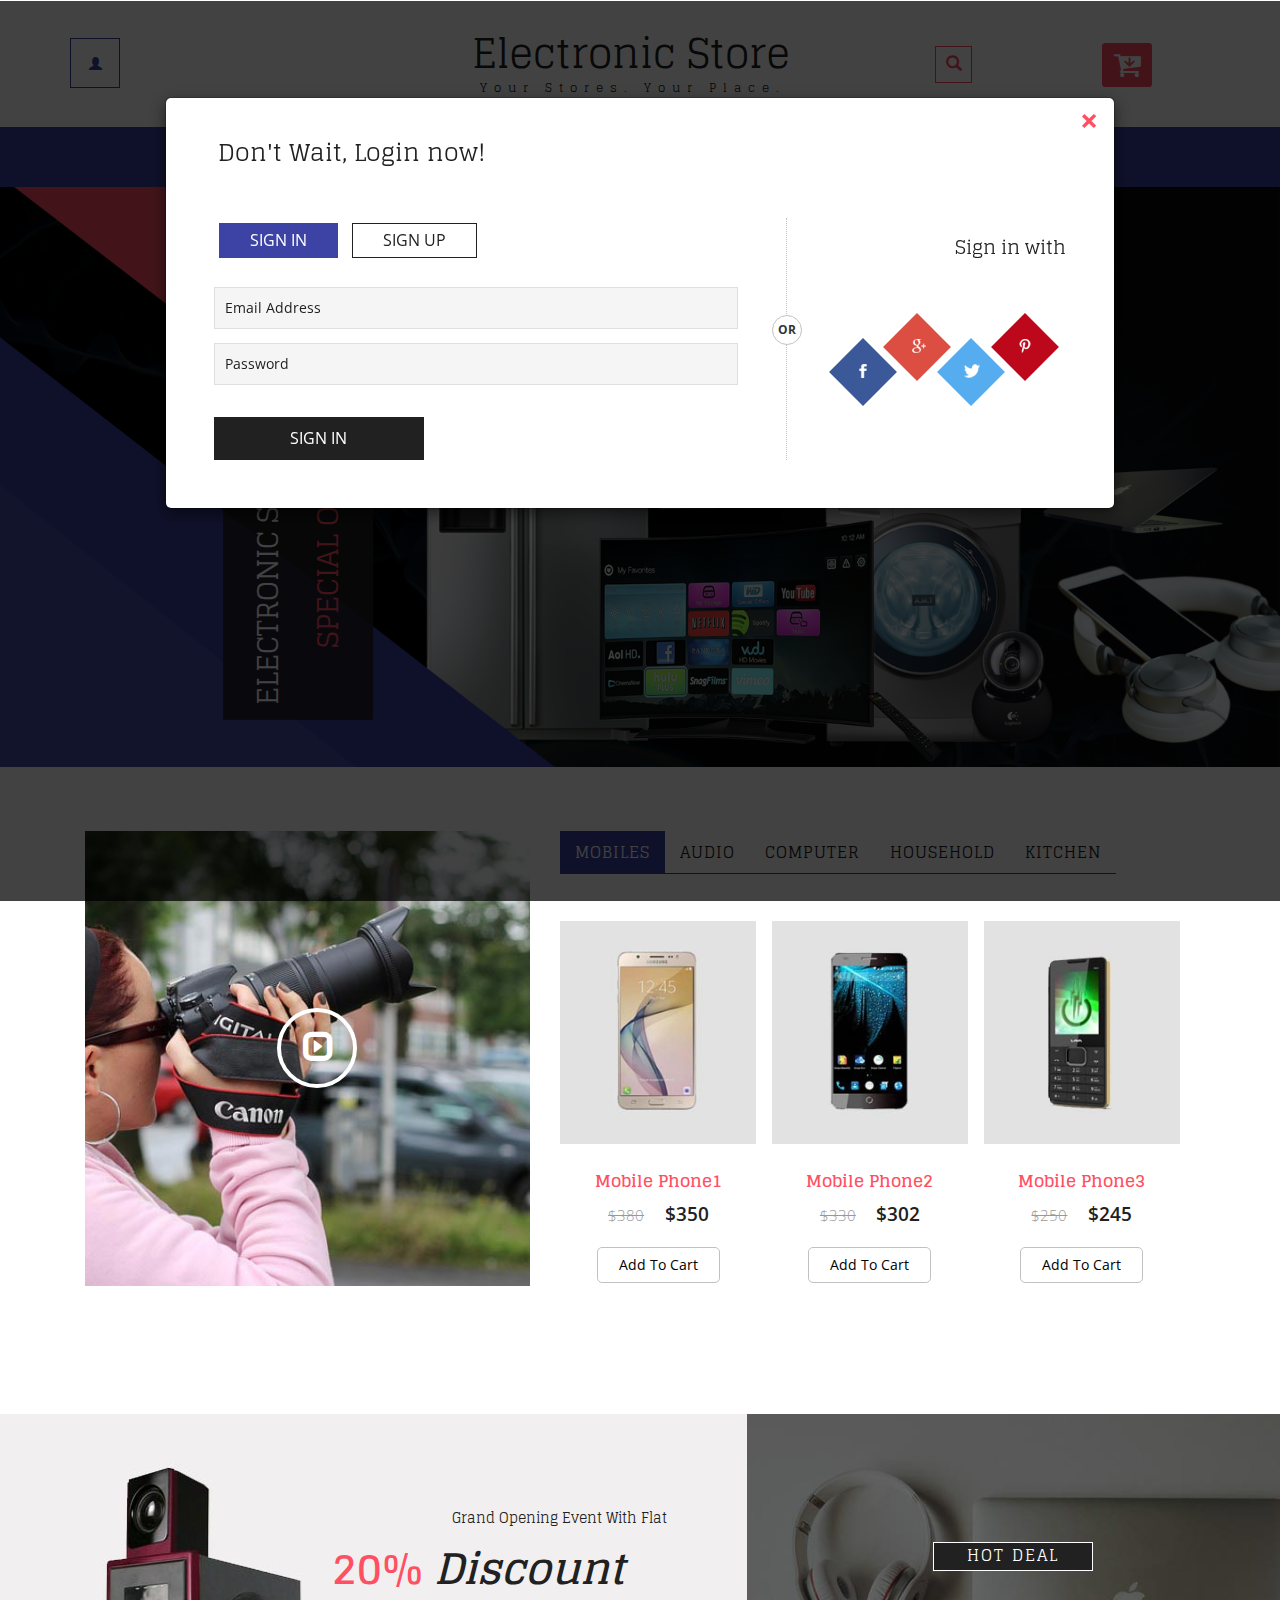
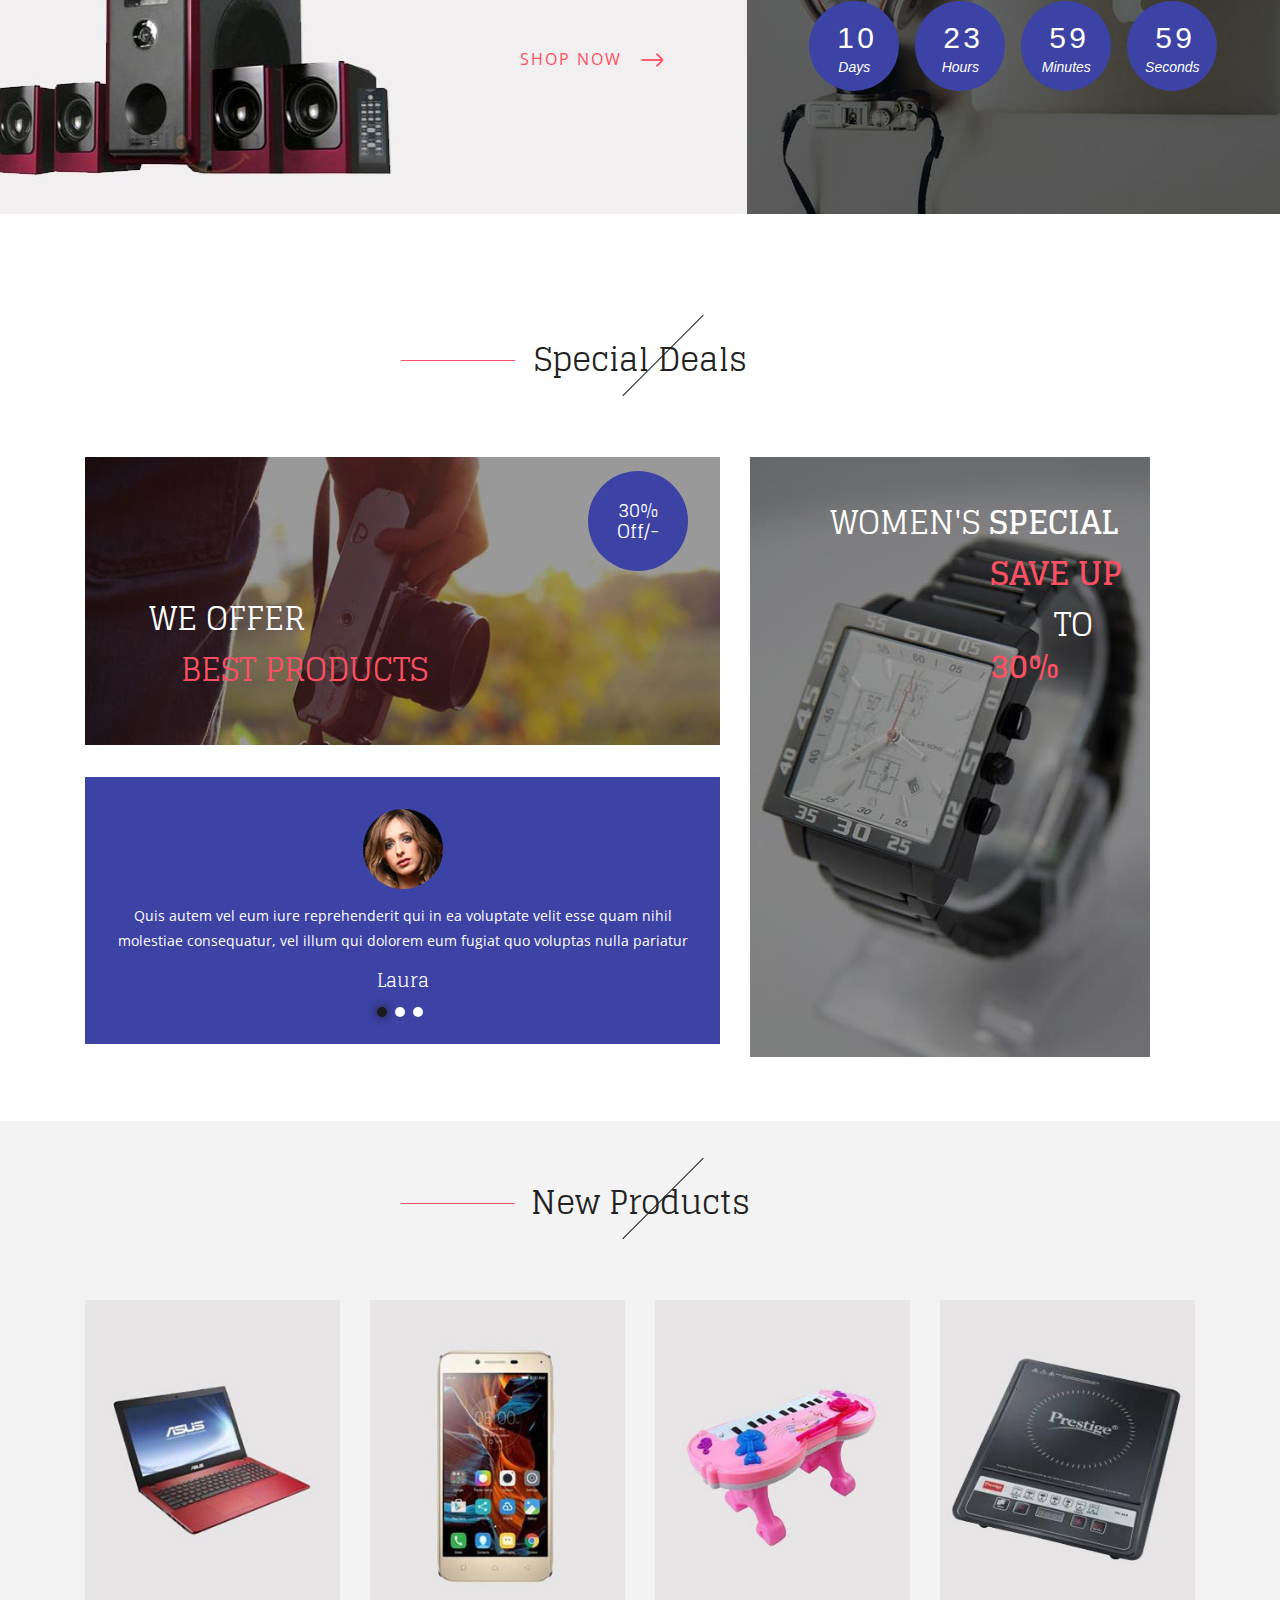
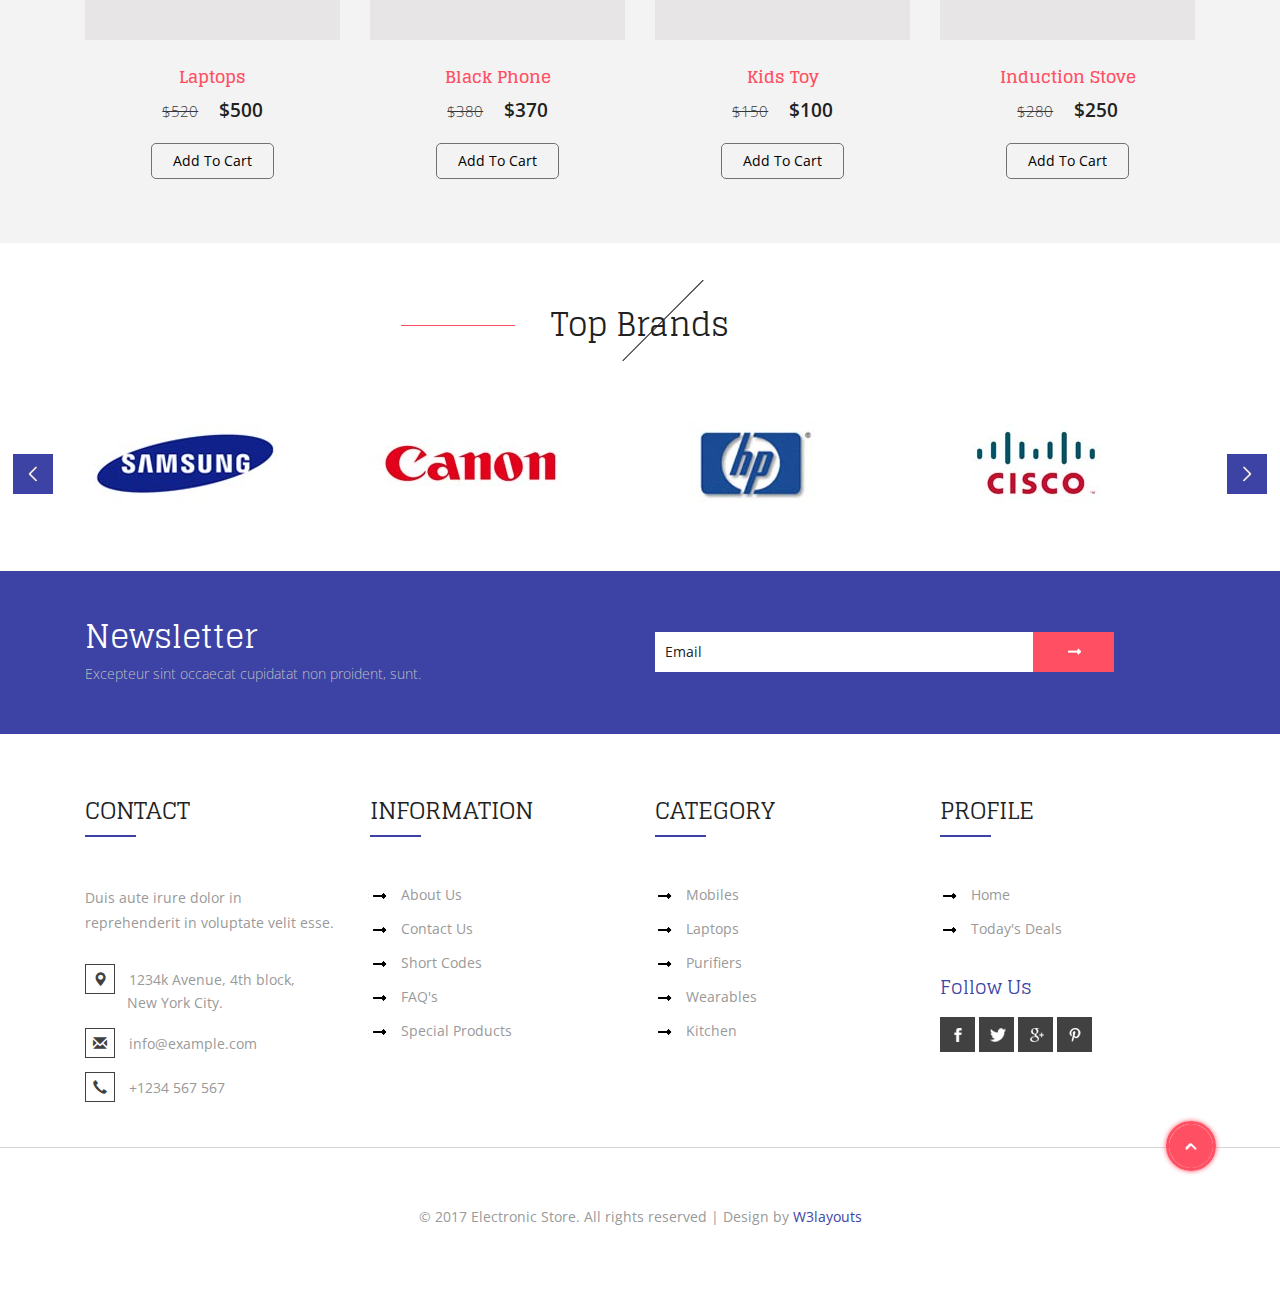
<file: estore/html_for_theme/electronic_store/index.html>
<!--
Author: W3layouts
Author URL: http://w3layouts.com
License: Creative Commons Attribution 3.0 Unported
License URL: http://creativecommons.org/licenses/by/3.0/
-->
<!DOCTYPE html>
<html lang="en">
<head>
<title>Electronic Store a Ecommerce Online Shopping Category Bootstrap Responsive Website Template | Home :: w3layouts</title>
<!-- for-mobile-apps -->
<meta name="viewport" content="width=device-width, initial-scale=1">
<meta http-equiv="Content-Type" content="text/html; charset=utf-8" />
<meta name="keywords" content="Electronic Store Responsive web template, Bootstrap Web Templates, Flat Web Templates, Android Compatible web template, 
	SmartPhone Compatible web template, free web designs for Nokia, Samsung, LG, SonyEricsson, Motorola web design" />
<script type="application/x-javascript"> addEventListener("load", function() { setTimeout(hideURLbar, 0); }, false);
	function hideURLbar(){ window.scrollTo(0,1); } </script>
<!-- //for-mobile-apps -->
<!-- Custom Theme files -->
<link href="css/bootstrap.css" rel="stylesheet" type="text/css" media="all" />
<link href="css/style.css" rel="stylesheet" type="text/css" media="all" />
<link href="css/fasthover.css" rel="stylesheet" type="text/css" media="all" />
<link href="css/popuo-box.css" rel="stylesheet" type="text/css" media="all" />
<!-- //Custom Theme files -->
<!-- font-awesome icons -->
<link href="css/font-awesome.css" rel="stylesheet"> 
<!-- //font-awesome icons -->
<!-- js -->
<script src="js/jquery.min.js"></script>
<link rel="stylesheet" href="css/jquery.countdown.css" /> <!-- countdown --> 
<!-- //js -->  
<!-- web fonts --> 
<link href='//fonts.googleapis.com/css?family=Glegoo:400,700' rel='stylesheet' type='text/css'>
<link href='//fonts.googleapis.com/css?family=Open+Sans:400,300,300italic,400italic,600,600italic,700,700italic,800,800italic' rel='stylesheet' type='text/css'>
<!-- //web fonts -->  
<!-- start-smooth-scrolling -->
<script type="text/javascript">
	jQuery(document).ready(function($) {
		$(".scroll").click(function(event){		
			event.preventDefault();
			$('html,body').animate({scrollTop:$(this.hash).offset().top},1000);
		});
	});
</script>
<!-- //end-smooth-scrolling --> 
</head> 
<body>
	<!-- for bootstrap working -->
	<script type="text/javascript" src="js/bootstrap-3.1.1.min.js"></script>
	<!-- //for bootstrap working -->
	<!-- header modal -->
	<div class="modal fade" id="myModal88" tabindex="-1" role="dialog" aria-labelledby="myModal88"
		aria-hidden="true">
		<div class="modal-dialog modal-lg">
			<div class="modal-content">
				<div class="modal-header">
					<button type="button" class="close" data-dismiss="modal" aria-hidden="true">
						&times;</button>
					<h4 class="modal-title" id="myModalLabel">Don't Wait, Login now!</h4>
				</div>
				<div class="modal-body modal-body-sub">
					<div class="row">
						<div class="col-md-8 modal_body_left modal_body_left1" style="border-right: 1px dotted #C2C2C2;padding-right:3em;">
							<div class="sap_tabs">	
								<div id="horizontalTab" style="display: block; width: 100%; margin: 0px;">
									<ul>
										<li class="resp-tab-item" aria-controls="tab_item-0"><span>Sign in</span></li>
										<li class="resp-tab-item" aria-controls="tab_item-1"><span>Sign up</span></li>
									</ul>		
									<div class="tab-1 resp-tab-content" aria-labelledby="tab_item-0">
										<div class="facts">
											<div class="register">
												<form action="#" method="post">			
													<input name="Email" placeholder="Email Address" type="text" required="">						
													<input name="Password" placeholder="Password" type="password" required="">										
													<div class="sign-up">
														<input type="submit" value="Sign in"/>
													</div>
												</form>
											</div>
										</div> 
									</div>	 
									<div class="tab-2 resp-tab-content" aria-labelledby="tab_item-1">
										<div class="facts">
											<div class="register">
												<form action="#" method="post">			
													<input placeholder="Name" name="Name" type="text" required="">
													<input placeholder="Email Address" name="Email" type="email" required="">	
													<input placeholder="Password" name="Password" type="password" required="">	
													<input placeholder="Confirm Password" name="Password" type="password" required="">
													<div class="sign-up">
														<input type="submit" value="Create Account"/>
													</div>
												</form>
											</div>
										</div>
									</div> 			        					            	      
								</div>	
							</div>
							<script src="js/easyResponsiveTabs.js" type="text/javascript"></script>
							<script type="text/javascript">
								$(document).ready(function () {
									$('#horizontalTab').easyResponsiveTabs({
										type: 'default', //Types: default, vertical, accordion           
										width: 'auto', //auto or any width like 600px
										fit: true   // 100% fit in a container
									});
								});
							</script>
							<div id="OR" class="hidden-xs">OR</div>
						</div>
						<div class="col-md-4 modal_body_right modal_body_right1">
							<div class="row text-center sign-with">
								<div class="col-md-12">
									<h3 class="other-nw">Sign in with</h3>
								</div>
								<div class="col-md-12">
									<ul class="social">
										<li class="social_facebook"><a href="#" class="entypo-facebook"></a></li>
										<li class="social_dribbble"><a href="#" class="entypo-dribbble"></a></li>
										<li class="social_twitter"><a href="#" class="entypo-twitter"></a></li>
										<li class="social_behance"><a href="#" class="entypo-behance"></a></li>
									</ul>
								</div>
							</div>
						</div>
					</div>
				</div>
			</div>
		</div>
	</div>
	<script>
		$('#myModal88').modal('show');
	</script>  
	<!-- header modal -->
	<!-- header -->
	<div class="header" id="home1">
		<div class="container">
			<div class="w3l_login">
				<a href="#" data-toggle="modal" data-target="#myModal88"><span class="glyphicon glyphicon-user" aria-hidden="true"></span></a>
			</div>
			<div class="w3l_logo">
				<h1><a href="index.html">Electronic Store<span>Your stores. Your place.</span></a></h1>
			</div>
			<div class="search">
				<input class="search_box" type="checkbox" id="search_box">
				<label class="icon-search" for="search_box"><span class="glyphicon glyphicon-search" aria-hidden="true"></span></label>
				<div class="search_form">
					<form action="#" method="post">
						<input type="text" name="Search" placeholder="Search...">
						<input type="submit" value="Send">
					</form>
				</div>
			</div>
			<div class="cart cart box_1"> 
				<form action="#" method="post" class="last"> 
					<input type="hidden" name="cmd" value="_cart" />
					<input type="hidden" name="display" value="1" />
					<button class="w3view-cart" type="submit" name="submit" value=""><i class="fa fa-cart-arrow-down" aria-hidden="true"></i></button>
				</form>   
			</div>  
		</div>
	</div>
	<!-- //header -->
	<!-- navigation -->
	<div class="navigation">
		<div class="container">
			<nav class="navbar navbar-default">
				<!-- Brand and toggle get grouped for better mobile display -->
				<div class="navbar-header nav_2">
					<button type="button" class="navbar-toggle collapsed navbar-toggle1" data-toggle="collapse" data-target="#bs-megadropdown-tabs">
						<span class="sr-only">Toggle navigation</span>
						<span class="icon-bar"></span>
						<span class="icon-bar"></span>
						<span class="icon-bar"></span>
					</button>
				</div> 
				<div class="collapse navbar-collapse" id="bs-megadropdown-tabs">
					<ul class="nav navbar-nav">
						<li><a href="index.html" class="act">Home</a></li>	
						<!-- Mega Menu -->
						<li class="dropdown">
							<a href="#" class="dropdown-toggle" data-toggle="dropdown">Products <b class="caret"></b></a>
							<ul class="dropdown-menu multi-column columns-3">
								<div class="row">
									<div class="col-sm-3">
										<ul class="multi-column-dropdown">
											<h6>Mobiles</h6>
											<li><a href="products.html">Mobile Phones</a></li>
											<li><a href="products.html">Mp3 Players <span>New</span></a></li> 
											<li><a href="products.html">Popular Models</a></li>
											<li><a href="products.html">All Tablets<span>New</span></a></li>
										</ul>
									</div>
									<div class="col-sm-3">
										<ul class="multi-column-dropdown">
											<h6>Accessories</h6>
											<li><a href="products1.html">Laptop</a></li>
											<li><a href="products1.html">Desktop</a></li>
											<li><a href="products1.html">Wearables <span>New</span></a></li>
											<li><a href="products1.html"><i>Summer Store</i></a></li>
										</ul>
									</div>
									<div class="col-sm-2">
										<ul class="multi-column-dropdown">
											<h6>Home</h6>
											<li><a href="products2.html">Tv</a></li>
											<li><a href="products2.html">Camera</a></li>
											<li><a href="products2.html">AC</a></li>
											<li><a href="products2.html">Grinders</a></li>
										</ul>
									</div>
									<div class="col-sm-4">
										<div class="w3ls_products_pos">
											<h4>30%<i>Off/-</i></h4>
											<img src="images/1.jpg" alt=" " class="img-responsive" />
										</div>
									</div>
									<div class="clearfix"></div>
								</div>
							</ul>
						</li>
						<li><a href="about.html">About Us</a></li> 
						<li class="w3pages"><a href="#" class="dropdown-toggle" data-toggle="dropdown" role="button" aria-haspopup="true" aria-expanded="false">Pages <span class="caret"></span></a>
							<ul class="dropdown-menu">
								<li><a href="icons.html">Web Icons</a></li>
								<li><a href="codes.html">Short Codes</a></li>     
							</ul>
						</li>  
						<li><a href="mail.html">Mail Us</a></li>
					</ul>
				</div>
			</nav>
		</div>
	</div>
	<!-- //navigation -->






	<!-- banner -->
	<div class="banner">
		<div class="container">
			<h3>Electronic Store, <span>Special Offers</span></h3>
		</div>
	</div>
	<!-- //banner --> 
	<!-- banner-bottom -->
	<div class="banner-bottom">
		<div class="container">
			<div class="col-md-5 wthree_banner_bottom_left">
				<div class="video-img">
					<a class="play-icon popup-with-zoom-anim" href="#small-dialog">
						<span class="glyphicon glyphicon-expand" aria-hidden="true"></span>
					</a>
				</div> 
					<!-- pop-up-box -->     
					<script src="js/jquery.magnific-popup.js" type="text/javascript"></script>
					<!--//pop-up-box -->
					<div id="small-dialog" class="mfp-hide">
						<iframe src="https://www.youtube.com/embed/ZQa6GUVnbNM"></iframe>
					</div>
					<script>
						$(document).ready(function() {
						$('.popup-with-zoom-anim').magnificPopup({
							type: 'inline',
							fixedContentPos: false,
							fixedBgPos: true,
							overflowY: 'auto',
							closeBtnInside: true,
							preloader: false,
							midClick: true,
							removalDelay: 300,
							mainClass: 'my-mfp-zoom-in'
						});
																						
						});
					</script>
			</div>
			<div class="col-md-7 wthree_banner_bottom_right">
				<div class="bs-example bs-example-tabs" role="tabpanel" data-example-id="togglable-tabs">
					<ul id="myTab" class="nav nav-tabs" role="tablist">
						<li role="presentation" class="active"><a href="#home" id="home-tab" role="tab" data-toggle="tab" aria-controls="home">Mobiles</a></li>
						<li role="presentation"><a href="#audio" role="tab" id="audio-tab" data-toggle="tab" aria-controls="audio">Audio</a></li>
						<li role="presentation"><a href="#video" role="tab" id="video-tab" data-toggle="tab" aria-controls="video">Computer</a></li>
						<li role="presentation"><a href="#tv" role="tab" id="tv-tab" data-toggle="tab" aria-controls="tv">Household</a></li>
						<li role="presentation"><a href="#kitchen" role="tab" id="kitchen-tab" data-toggle="tab" aria-controls="kitchen">Kitchen</a></li>
					</ul>
					<div id="myTabContent" class="tab-content">
						<div role="tabpanel" class="tab-pane fade active in" id="home" aria-labelledby="home-tab">
							<div class="agile_ecommerce_tabs">
								<div class="col-md-4 agile_ecommerce_tab_left">
									<div class="hs-wrapper">
										<img src="images/3.jpg" alt=" " class="img-responsive" />
										<img src="images/4.jpg" alt=" " class="img-responsive" />
										<img src="images/5.jpg" alt=" " class="img-responsive" />
										<img src="images/6.jpg" alt=" " class="img-responsive" />
										<img src="images/7.jpg" alt=" " class="img-responsive" />
										<img src="images/3.jpg" alt=" " class="img-responsive" />
										<img src="images/4.jpg" alt=" " class="img-responsive" />
										<img src="images/5.jpg" alt=" " class="img-responsive" />
										<div class="w3_hs_bottom">
											<ul>
												<li>
													<a href="#" data-toggle="modal" data-target="#myModal"><span class="glyphicon glyphicon-eye-open" aria-hidden="true"></span></a>
												</li>
											</ul>
										</div>
									</div> 
									<h5><a href="single.html">Mobile Phone1</a></h5>
									<div class="simpleCart_shelfItem">
										<p><span>$380</span> <i class="item_price">$350</i></p>
										<form action="#" method="post">
											<input type="hidden" name="cmd" value="_cart" />
											<input type="hidden" name="add" value="1" /> 
											<input type="hidden" name="w3ls_item" value="Mobile Phone1" /> 
											<input type="hidden" name="amount" value="350.00" />   
											<button type="submit" class="w3ls-cart">Add to cart</button>
										</form>  
									</div>
								</div>
								<div class="col-md-4 agile_ecommerce_tab_left">
									<div class="hs-wrapper">
										<img src="images/4.jpg" alt=" " class="img-responsive" />
										<img src="images/5.jpg" alt=" " class="img-responsive" />
										<img src="images/6.jpg" alt=" " class="img-responsive" />
										<img src="images/7.jpg" alt=" " class="img-responsive" />
										<img src="images/3.jpg" alt=" " class="img-responsive" />
										<img src="images/4.jpg" alt=" " class="img-responsive" />
										<img src="images/5.jpg" alt=" " class="img-responsive" />
										<img src="images/6.jpg" alt=" " class="img-responsive" />
										<div class="w3_hs_bottom">
											<ul>
												<li>
													<a href="#" data-toggle="modal" data-target="#myModal"><span class="glyphicon glyphicon-eye-open" aria-hidden="true"></span></a>
												</li>
											</ul>
										</div>
									</div>
									<h5><a href="single.html">Mobile Phone2</a></h5>
									<div class="simpleCart_shelfItem">
										<p><span>$330</span> <i class="item_price">$302</i></p>
										<form action="#" method="post">
											<input type="hidden" name="cmd" value="_cart" />
											<input type="hidden" name="add" value="1" /> 
											<input type="hidden" name="w3ls_item" value="Mobile Phone2" /> 
											<input type="hidden" name="amount" value="302.00" />   
											<button type="submit" class="w3ls-cart">Add to cart</button>
										</form>
									</div>
								</div>
								<div class="col-md-4 agile_ecommerce_tab_left">
									<div class="hs-wrapper">
										<img src="images/7.jpg" alt=" " class="img-responsive" />
										<img src="images/6.jpg" alt=" " class="img-responsive" />
										<img src="images/4.jpg" alt=" " class="img-responsive" />
										<img src="images/3.jpg" alt=" " class="img-responsive" />
										<img src="images/5.jpg" alt=" " class="img-responsive" />
										<img src="images/7.jpg" alt=" " class="img-responsive" />
										<img src="images/4.jpg" alt=" " class="img-responsive" />
										<img src="images/6.jpg" alt=" " class="img-responsive" />
										<div class="w3_hs_bottom">
											<ul>
												<li>
													<a href="#" data-toggle="modal" data-target="#myModal"><span class="glyphicon glyphicon-eye-open" aria-hidden="true"></span></a>
												</li>
											</ul>
										</div>
									</div>
									<h5><a href="single.html">Mobile Phone3</a></h5>
									<div class="simpleCart_shelfItem">
										<p><span>$250</span> <i class="item_price">$245</i></p>
										<form action="#" method="post">
											<input type="hidden" name="cmd" value="_cart" />
											<input type="hidden" name="add" value="1" /> 
											<input type="hidden" name="w3ls_item" value="Mobile Phone3" /> 
											<input type="hidden" name="amount" value="245.00"/>   
											<button type="submit" class="w3ls-cart">Add to cart</button>
										</form>
									</div>
								</div>
								<div class="clearfix"> </div>
							</div>
						</div>
						<div role="tabpanel" class="tab-pane fade" id="audio" aria-labelledby="audio-tab">
							<div class="agile_ecommerce_tabs">
								<div class="col-md-4 agile_ecommerce_tab_left">
									<div class="hs-wrapper">
										<img src="images/8.jpg" alt=" " class="img-responsive" />
										<img src="images/9.jpg" alt=" " class="img-responsive" />
										<img src="images/10.jpg" alt=" " class="img-responsive" />
										<img src="images/8.jpg" alt=" " class="img-responsive" />
										<img src="images/9.jpg" alt=" " class="img-responsive" />
										<img src="images/10.jpg" alt=" " class="img-responsive" />
										<img src="images/8.jpg" alt=" " class="img-responsive" />
										<img src="images/9.jpg" alt=" " class="img-responsive" />
										<div class="w3_hs_bottom">
											<ul>
												<li>
													<a href="#" data-toggle="modal" data-target="#myModal1"><span class="glyphicon glyphicon-eye-open" aria-hidden="true"></span></a>
												</li>
											</ul>
										</div>
									</div>
									<h5><a href="single.html">Speakers</a></h5>
										<p><span>$320</span> <i class="item_price">$250</i></p>
									<div class="simpleCart_shelfItem">
										<form action="#" method="post">
											<input type="hidden" name="cmd" value="_cart" />
											<input type="hidden" name="add" value="1" /> 
											<input type="hidden" name="w3ls_item" value="Speakers" /> 
											<input type="hidden" name="amount" value="250.00" />   
											<button type="submit" class="w3ls-cart">Add to cart</button>
										</form>
									</div>
								</div>
								<div class="col-md-4 agile_ecommerce_tab_left">
									<div class="hs-wrapper">
										<img src="images/9.jpg" alt=" " class="img-responsive" />
										<img src="images/8.jpg" alt=" " class="img-responsive" />
										<img src="images/10.jpg" alt=" " class="img-responsive" />
										<img src="images/8.jpg" alt=" " class="img-responsive" />
										<img src="images/9.jpg" alt=" " class="img-responsive" />
										<img src="images/10.jpg" alt=" " class="img-responsive" />
										<img src="images/8.jpg" alt=" " class="img-responsive" />
										<img src="images/9.jpg" alt=" " class="img-responsive" />
										<div class="w3_hs_bottom">
											<ul>
												<li>
													<a href="#" data-toggle="modal" data-target="#myModal1"><span class="glyphicon glyphicon-eye-open" aria-hidden="true"></span></a>
												</li>
											</ul>
										</div>
									</div>
									<h5><a href="single.html">Headphones</a></h5>
									<div class="simpleCart_shelfItem">
										<p><span>$180</span> <i class="item_price">$150</i></p>
										<form action="#" method="post">
											<input type="hidden" name="cmd" value="_cart" />
											<input type="hidden" name="add" value="1" /> 
											<input type="hidden" name="w3ls_item" value="Headphones" /> 
											<input type="hidden" name="amount" value="150.00" />   
											<button type="submit" class="w3ls-cart">Add to cart</button>
										</form>
									</div>
								</div>
								<div class="col-md-4 agile_ecommerce_tab_left">
									<div class="hs-wrapper">
										<img src="images/10.jpg" alt=" " class="img-responsive" />
										<img src="images/8.jpg" alt=" " class="img-responsive" />
										<img src="images/9.jpg" alt=" " class="img-responsive" />
										<img src="images/8.jpg" alt=" " class="img-responsive" />
										<img src="images/9.jpg" alt=" " class="img-responsive" />
										<img src="images/10.jpg" alt=" " class="img-responsive" />
										<img src="images/8.jpg" alt=" " class="img-responsive" />
										<img src="images/9.jpg" alt=" " class="img-responsive" />
										<div class="w3_hs_bottom">
											<ul>
												<li>
													<a href="#" data-toggle="modal" data-target="#myModal1"><span class="glyphicon glyphicon-eye-open" aria-hidden="true"></span></a>
												</li>
											</ul>
										</div>
									</div>
									<h5><a href="single.html">Audio Player</a></h5>
									<div class="simpleCart_shelfItem">
										<p><span>$220</span> <i class="item_price">$180</i></p>
										<form action="#" method="post">
											<input type="hidden" name="cmd" value="_cart" />
											<input type="hidden" name="add" value="1" /> 
											<input type="hidden" name="w3ls_item" value="Audio Player" /> 
											<input type="hidden" name="amount" value="180.00"/>   
											<button type="submit" class="w3ls-cart">Add to cart</button>
										</form>
									</div>
								</div>
								<div class="clearfix"> </div>
							</div>
						</div>
						<div role="tabpanel" class="tab-pane fade" id="video" aria-labelledby="video-tab">
							<div class="agile_ecommerce_tabs">
								<div class="col-md-4 agile_ecommerce_tab_left">
									<div class="hs-wrapper">
										<img src="images/11.jpg" alt=" " class="img-responsive" />
										<img src="images/12.jpg" alt=" " class="img-responsive" />
										<img src="images/13.jpg" alt=" " class="img-responsive" />
										<img src="images/11.jpg" alt=" " class="img-responsive" />
										<img src="images/12.jpg" alt=" " class="img-responsive" />
										<img src="images/13.jpg" alt=" " class="img-responsive" />
										<img src="images/11.jpg" alt=" " class="img-responsive" />
										<img src="images/12.jpg" alt=" " class="img-responsive" />
										<div class="w3_hs_bottom">
											<ul>
												<li>
													<a href="#" data-toggle="modal" data-target="#myModal2"><span class="glyphicon glyphicon-eye-open" aria-hidden="true"></span></a>
												</li>
											</ul>
										</div>
									</div>
									<h5><a href="single.html">Laptop</a></h5>
									<div class="simpleCart_shelfItem">
										<p><span>$880</span> <i class="item_price">$850</i></p>
										<form action="#" method="post">
											<input type="hidden" name="cmd" value="_cart" />
											<input type="hidden" name="add" value="1" /> 
											<input type="hidden" name="w3ls_item" value="Laptop" /> 
											<input type="hidden" name="amount" value="850.00" />   
											<button type="submit" class="w3ls-cart">Add to cart</button>
										</form>
									</div>
								</div>
								<div class="col-md-4 agile_ecommerce_tab_left">
									<div class="hs-wrapper">
										<img src="images/12.jpg" alt=" " class="img-responsive" />
										<img src="images/11.jpg" alt=" " class="img-responsive" />
										<img src="images/13.jpg" alt=" " class="img-responsive" />
										<img src="images/11.jpg" alt=" " class="img-responsive" />
										<img src="images/12.jpg" alt=" " class="img-responsive" />
										<img src="images/13.jpg" alt=" " class="img-responsive" />
										<img src="images/11.jpg" alt=" " class="img-responsive" />
										<img src="images/12.jpg" alt=" " class="img-responsive" />
										<div class="w3_hs_bottom">
											<ul>
												<li>
													<a href="#" data-toggle="modal" data-target="#myModal2"><span class="glyphicon glyphicon-eye-open" aria-hidden="true"></span></a>
												</li>
											</ul>
										</div>
									</div>
									<h5><a href="single.html">Notebook</a></h5>
									<div class="simpleCart_shelfItem">
										<p><span>$290</span> <i class="item_price">$280</i></p>
										<form action="#" method="post">
											<input type="hidden" name="cmd" value="_cart" />
											<input type="hidden" name="add" value="1" /> 
											<input type="hidden" name="w3ls_item" value="Notebook" /> 
											<input type="hidden" name="amount" value="280.00" />   
											<button type="submit" class="w3ls-cart">Add to cart</button>
										</form>
									</div>
								</div>
								<div class="col-md-4 agile_ecommerce_tab_left">
									<div class="hs-wrapper">
										<img src="images/13.jpg" alt=" " class="img-responsive" />
										<img src="images/11.jpg" alt=" " class="img-responsive" />
										<img src="images/12.jpg" alt=" " class="img-responsive" />
										<img src="images/11.jpg" alt=" " class="img-responsive" />
										<img src="images/12.jpg" alt=" " class="img-responsive" />
										<img src="images/13.jpg" alt=" " class="img-responsive" />
										<img src="images/11.jpg" alt=" " class="img-responsive" />
										<img src="images/12.jpg" alt=" " class="img-responsive" />
										<div class="w3_hs_bottom">
											<ul>
												<li>
													<a href="#" data-toggle="modal" data-target="#myModal2"><span class="glyphicon glyphicon-eye-open" aria-hidden="true"></span></a>
												</li>
											</ul>
										</div>
									</div>
									<h5><a href="single.html">Kid's Toy</a></h5>
									<div class="simpleCart_shelfItem">
										<p><span>$120</span> <i class="item_price">$80</i></p>
										<form action="#" method="post">
											<input type="hidden" name="cmd" value="_cart" />
											<input type="hidden" name="add" value="1" /> 
											<input type="hidden" name="w3ls_item" value="Kid's Toy" /> 
											<input type="hidden" name="amount" value="80.00" />   
											<button type="submit" class="w3ls-cart">Add to cart</button>
										</form>
									</div>
								</div>
								<div class="clearfix"> </div>
							</div>
						</div>
						<div role="tabpanel" class="tab-pane fade" id="tv" aria-labelledby="tv-tab">
							<div class="agile_ecommerce_tabs">
								<div class="col-md-4 agile_ecommerce_tab_left">
									<div class="hs-wrapper">
										<img src="images/14.jpg" alt=" " class="img-responsive" />
										<img src="images/15.jpg" alt=" " class="img-responsive" />
										<img src="images/16.jpg" alt=" " class="img-responsive" />
										<img src="images/14.jpg" alt=" " class="img-responsive" />
										<img src="images/15.jpg" alt=" " class="img-responsive" />
										<img src="images/16.jpg" alt=" " class="img-responsive" />
										<img src="images/14.jpg" alt=" " class="img-responsive" />
										<img src="images/15.jpg" alt=" " class="img-responsive" />
										<div class="w3_hs_bottom">
											<ul>
												<li>
													<a href="#" data-toggle="modal" data-target="#myModal3"><span class="glyphicon glyphicon-eye-open" aria-hidden="true"></span></a>
												</li>
											</ul>
										</div>
									</div>
									<h5><a href="single.html">Refrigerator</a></h5>
									<div class="simpleCart_shelfItem">
										<p><span>$950</span> <i class="item_price">$820</i></p>
										<form action="#" method="post">
											<input type="hidden" name="cmd" value="_cart" />
											<input type="hidden" name="add" value="1" /> 
											<input type="hidden" name="w3ls_item" value="Refrigerator" /> 
											<input type="hidden" name="amount" value="820.00" />   
											<button type="submit" class="w3ls-cart">Add to cart</button>
										</form>
									</div>
								</div>
								<div class="col-md-4 agile_ecommerce_tab_left">
									<div class="hs-wrapper">
										<img src="images/15.jpg" alt=" " class="img-responsive" />
										<img src="images/14.jpg" alt=" " class="img-responsive" />
										<img src="images/16.jpg" alt=" " class="img-responsive" />
										<img src="images/14.jpg" alt=" " class="img-responsive" />
										<img src="images/15.jpg" alt=" " class="img-responsive" />
										<img src="images/16.jpg" alt=" " class="img-responsive" />
										<img src="images/14.jpg" alt=" " class="img-responsive" />
										<img src="images/15.jpg" alt=" " class="img-responsive" />
										<div class="w3_hs_bottom">
											<ul>
												<li>
													<a href="#" data-toggle="modal" data-target="#myModal3"><span class="glyphicon glyphicon-eye-open" aria-hidden="true"></span></a>
												</li>
											</ul>
										</div>
									</div>
									<h5><a href="single.html">LED Tv</a></h5>
									<div class="simpleCart_shelfItem">
										<p><span>$700</span> <i class="item_price">$680</i></p>
										<form action="#" method="post">
											<input type="hidden" name="cmd" value="_cart" />
											<input type="hidden" name="add" value="1" /> 
											<input type="hidden" name="w3ls_item" value="LED Tv"/> 
											<input type="hidden" name="amount" value="680.00"/>   
											<button type="submit" class="w3ls-cart">Add to cart</button>
										</form>
									</div>
								</div>
								<div class="col-md-4 agile_ecommerce_tab_left">
									<div class="hs-wrapper">
										<img src="images/16.jpg" alt=" " class="img-responsive" />
										<img src="images/14.jpg" alt=" " class="img-responsive" />
										<img src="images/15.jpg" alt=" " class="img-responsive" />
										<img src="images/14.jpg" alt=" " class="img-responsive" />
										<img src="images/15.jpg" alt=" " class="img-responsive" />
										<img src="images/16.jpg" alt=" " class="img-responsive" />
										<img src="images/14.jpg" alt=" " class="img-responsive" />
										<img src="images/15.jpg" alt=" " class="img-responsive" />
										<div class="w3_hs_bottom">
											<ul>
												<li>
													<a href="#" data-toggle="modal" data-target="#myModal3"><span class="glyphicon glyphicon-eye-open" aria-hidden="true"></span></a>
												</li>
											</ul>
										</div>
									</div>
									<h5><a href="single.html">Washing Machine</a></h5>
									<div class="simpleCart_shelfItem">
										<p><span>$520</span> <i class="item_price">$510</i></p>
										<form action="#" method="post">
											<input type="hidden" name="cmd" value="_cart" />
											<input type="hidden" name="add" value="1" /> 
											<input type="hidden" name="w3ls_item" value="Washing Machine" /> 
											<input type="hidden" name="amount" value="510.00" />   
											<button type="submit" class="w3ls-cart">Add to cart</button>
										</form>
									</div>
								</div>
								<div class="clearfix"> </div>
							</div>
						</div>
						<div role="tabpanel" class="tab-pane fade" id="kitchen" aria-labelledby="kitchen-tab">
							<div class="agile_ecommerce_tabs">
								<div class="col-md-4 agile_ecommerce_tab_left">
									<div class="hs-wrapper">
										<img src="images/17.jpg" alt=" " class="img-responsive" />
										<img src="images/18.jpg" alt=" " class="img-responsive" />
										<img src="images/19.jpg" alt=" " class="img-responsive" />
										<img src="images/17.jpg" alt=" " class="img-responsive" />
										<img src="images/18.jpg" alt=" " class="img-responsive" />
										<img src="images/19.jpg" alt=" " class="img-responsive" />
										<img src="images/17.jpg" alt=" " class="img-responsive" />
										<img src="images/18.jpg" alt=" " class="img-responsive" />
										<div class="w3_hs_bottom">
											<ul>
												<li>
													<a href="#" data-toggle="modal" data-target="#myModal4"><span class="glyphicon glyphicon-eye-open" aria-hidden="true"></span></a>
												</li>
											</ul>
										</div>
									</div>
									<h5><a href="single.html">Grinder</a></h5>
									<div class="simpleCart_shelfItem">
										<p><span>$460</span> <i class="item_price">$450</i></p>
										<form action="#" method="post">
											<input type="hidden" name="cmd" value="_cart" />
											<input type="hidden" name="add" value="1" /> 
											<input type="hidden" name="w3ls_item" value="Grinder" /> 
											<input type="hidden" name="amount" value="450.00" />   
											<button type="submit" class="w3ls-cart">Add to cart</button>
										</form>
									</div>
								</div>
								<div class="col-md-4 agile_ecommerce_tab_left">
									<div class="hs-wrapper">
										<img src="images/18.jpg" alt=" " class="img-responsive" />
										<img src="images/17.jpg" alt=" " class="img-responsive" />
										<img src="images/19.jpg" alt=" " class="img-responsive" />
										<img src="images/17.jpg" alt=" " class="img-responsive" />
										<img src="images/18.jpg" alt=" " class="img-responsive" />
										<img src="images/19.jpg" alt=" " class="img-responsive" />
										<img src="images/17.jpg" alt=" " class="img-responsive" />
										<img src="images/18.jpg" alt=" " class="img-responsive" />
										<div class="w3_hs_bottom">
											<ul>
												<li>
													<a href="#" data-toggle="modal" data-target="#myModal4"><span class="glyphicon glyphicon-eye-open" aria-hidden="true"></span></a>
												</li>
											</ul>
										</div>
									</div>
									<h5><a href="single.html">Water Purifier</a></h5>
									<div class="simpleCart_shelfItem">
										<p><span>$390</span> <i class="item_price">$350</i></p>
										<form action="#" method="post">
											<input type="hidden" name="cmd" value="_cart" />
											<input type="hidden" name="add" value="1" /> 
											<input type="hidden" name="w3ls_item" value="Water Purifier" /> 
											<input type="hidden" name="amount" value="350.00" />   
											<button type="submit" class="w3ls-cart">Add to cart</button>
										</form>
									</div>
								</div>
								<div class="col-md-4 agile_ecommerce_tab_left">
									<div class="hs-wrapper">
										<img src="images/19.jpg" alt=" " class="img-responsive" />
										<img src="images/17.jpg" alt=" " class="img-responsive" />
										<img src="images/18.jpg" alt=" " class="img-responsive" />
										<img src="images/17.jpg" alt=" " class="img-responsive" />
										<img src="images/18.jpg" alt=" " class="img-responsive" />
										<img src="images/19.jpg" alt=" " class="img-responsive" />
										<img src="images/17.jpg" alt=" " class="img-responsive" />
										<img src="images/18.jpg" alt=" " class="img-responsive" />
										<div class="w3_hs_bottom">
											<ul>
												<li>
													<a href="#" data-toggle="modal" data-target="#myModal4"><span class="glyphicon glyphicon-eye-open" aria-hidden="true"></span></a>
												</li>
											</ul>
										</div>
									</div>
									<h5><a href="single.html">Coffee Maker</a></h5>
									<div class="simpleCart_shelfItem">
										<p><span>$250</span> <i class="item_price">$220</i></p>
										<form action="#" method="post">
											<input type="hidden" name="cmd" value="_cart" />
											<input type="hidden" name="add" value="1" /> 
											<input type="hidden" name="w3ls_item" value="Coffee Maker" /> 
											<input type="hidden" name="amount" value="220.00" />   
											<button type="submit" class="w3ls-cart">Add to cart</button>
										</form>
									</div>
								</div>
								<div class="clearfix"> </div>
							</div>
						</div>
					</div>
				</div> 
			</div>
			<div class="clearfix"> </div>
		</div>
	</div>
	<!-- //banner-bottom --> 
	<!-- modal-video -->
	<div class="modal video-modal fade" id="myModal" tabindex="-1" role="dialog" aria-labelledby="myModal">
		<div class="modal-dialog" role="document">
			<div class="modal-content">
				<div class="modal-header">
					<button type="button" class="close" data-dismiss="modal" aria-label="Close"><span aria-hidden="true">&times;</span></button>						
				</div>
				<section>
					<div class="modal-body">
						<div class="col-md-5 modal_body_left">
							<img src="images/3.jpg" alt=" " class="img-responsive" />
						</div>
						<div class="col-md-7 modal_body_right">
							<h4>The Best Mobile Phone 3GB</h4>
							<p>Ut enim ad minim veniam, quis nostrud exercitation ullamco laboris nisi ut aliquip ex ea 
								commodo consequat.Duis aute irure dolor in reprehenderit in voluptate velit esse cillum dolore eu fugiat nulla pariatur. </p>
							<div class="rating">
								<div class="rating-left">
									<img src="images/star-.png" alt=" " class="img-responsive" />
								</div>
								<div class="rating-left">
									<img src="images/star-.png" alt=" " class="img-responsive" />
								</div>
								<div class="rating-left">
									<img src="images/star-.png" alt=" " class="img-responsive" />
								</div>
								<div class="rating-left">
									<img src="images/star.png" alt=" " class="img-responsive" />
								</div>
								<div class="rating-left">
									<img src="images/star.png" alt=" " class="img-responsive" />
								</div>
								<div class="clearfix"> </div>
							</div>
							<div class="modal_body_right_cart simpleCart_shelfItem">
								<p><span>$380</span> <i class="item_price">$350</i></p>
								<form action="#" method="post">
									<input type="hidden" name="cmd" value="_cart">
									<input type="hidden" name="add" value="1"> 
									<input type="hidden" name="w3ls_item" value="Mobile Phone1"> 
									<input type="hidden" name="amount" value="350.00">   
									<button type="submit" class="w3ls-cart">Add to cart</button>
								</form>
							</div>
							<h5>Color</h5>
							<div class="color-quality">
								<ul>
									<li><a href="#"><span></span></a></li>
									<li><a href="#" class="brown"><span></span></a></li>
									<li><a href="#" class="purple"><span></span></a></li>
									<li><a href="#" class="gray"><span></span></a></li>
								</ul>
							</div>
						</div>
						<div class="clearfix"> </div>
					</div>
				</section>
			</div>
		</div>
	</div>
	<div class="modal video-modal fade" id="myModal1" tabindex="-1" role="dialog" aria-labelledby="myModal1">
		<div class="modal-dialog" role="document">
			<div class="modal-content">
				<div class="modal-header">
					<button type="button" class="close" data-dismiss="modal" aria-label="Close"><span aria-hidden="true">&times;</span></button>						
				</div>
				<section>
					<div class="modal-body">
						<div class="col-md-5 modal_body_left">
							<img src="images/9.jpg" alt=" " class="img-responsive" />
						</div>
						<div class="col-md-7 modal_body_right">
							<h4>Multimedia Home Accessories</h4>
							<p>Ut enim ad minim veniam, quis nostrud 
								exercitation ullamco laboris nisi ut aliquip ex ea 
								commodo consequat.Duis aute irure dolor in 
								reprehenderit in voluptate velit esse cillum dolore 
								eu fugiat nulla pariatur. Excepteur sint occaecat 
								cupidatat non proident, sunt in culpa qui officia 
								deserunt mollit anim id est laborum.</p>
							<div class="rating">
								<div class="rating-left">
									<img src="images/star-.png" alt=" " class="img-responsive" />
								</div>
								<div class="rating-left">
									<img src="images/star-.png" alt=" " class="img-responsive" />
								</div>
								<div class="rating-left">
									<img src="images/star-.png" alt=" " class="img-responsive" />
								</div>
								<div class="rating-left">
									<img src="images/star.png" alt=" " class="img-responsive" />
								</div>
								<div class="rating-left">
									<img src="images/star.png" alt=" " class="img-responsive" />
								</div>
								<div class="clearfix"> </div>
							</div>
							<div class="modal_body_right_cart simpleCart_shelfItem">
								<p><span>$180</span> <i class="item_price">$150</i></p>
								<form action="#" method="post">
									<input type="hidden" name="cmd" value="_cart">
									<input type="hidden" name="add" value="1"> 
									<input type="hidden" name="w3ls_item" value="Headphones"> 
									<input type="hidden" name="amount" value="150.00">   
									<button type="submit" class="w3ls-cart">Add to cart</button>
								</form>
							</div>
							<h5>Color</h5>
							<div class="color-quality">
								<ul>
									<li><a href="#"><span></span></a></li>
									<li><a href="#" class="brown"><span></span></a></li>
									<li><a href="#" class="purple"><span></span></a></li>
									<li><a href="#" class="gray"><span></span></a></li>
								</ul>
							</div>
						</div>
						<div class="clearfix"> </div>
					</div>
				</section>
			</div>
		</div>
	</div>
	<div class="modal video-modal fade" id="myModal2" tabindex="-1" role="dialog" aria-labelledby="myModal2">
		<div class="modal-dialog" role="document">
			<div class="modal-content">
				<div class="modal-header">
					<button type="button" class="close" data-dismiss="modal" aria-label="Close"><span aria-hidden="true">&times;</span></button>						
				</div>
				<section>
					<div class="modal-body">
						<div class="col-md-5 modal_body_left">
							<img src="images/11.jpg" alt=" " class="img-responsive" />
						</div>
						<div class="col-md-7 modal_body_right">
							<h4>Quad Core Colorful Laptop</h4>
							<p>Ut enim ad minim veniam, quis nostrud exercitation ullamco laboris nisi ut aliquip ex ea commodo consequat.Duis aute irure dolor in 
								reprehenderit in voluptate velit esse cillum dolore eu fugiat nulla pariatur. Excepteur sint occaecat cupidatat non proident, sunt in culpa qui officia  deserunt.</p>
							<div class="rating">
								<div class="rating-left">
									<img src="images/star-.png" alt=" " class="img-responsive" />
								</div>
								<div class="rating-left">
									<img src="images/star-.png" alt=" " class="img-responsive" />
								</div>
								<div class="rating-left">
									<img src="images/star-.png" alt=" " class="img-responsive" />
								</div>
								<div class="rating-left">
									<img src="images/star-.png" alt=" " class="img-responsive" />
								</div>
								<div class="rating-left">
									<img src="images/star.png" alt=" " class="img-responsive" />
								</div>
								<div class="clearfix"> </div>
							</div>
							<div class="modal_body_right_cart simpleCart_shelfItem">
								<p><span>$880</span> <i class="item_price">$850</i></p>
								<form action="#" method="post">
									<input type="hidden" name="cmd" value="_cart">
									<input type="hidden" name="add" value="1"> 
									<input type="hidden" name="w3ls_item" value="Laptop"> 
									<input type="hidden" name="amount" value="850.00">   
									<button type="submit" class="w3ls-cart">Add to cart</button>
								</form>
							</div>
							<h5>Color</h5>
							<div class="color-quality">
								<ul>
									<li><a href="#"><span></span></a></li>
									<li><a href="#" class="brown"><span></span></a></li>
									<li><a href="#" class="purple"><span></span></a></li>
									<li><a href="#" class="gray"><span></span></a></li>
								</ul>
							</div>
						</div>
						<div class="clearfix"> </div>
					</div>
				</section>
			</div>
		</div>
	</div>
	<div class="modal video-modal fade" id="myModal3" tabindex="-1" role="dialog" aria-labelledby="myModal3">
		<div class="modal-dialog" role="document">
			<div class="modal-content">
				<div class="modal-header">
					<button type="button" class="close" data-dismiss="modal" aria-label="Close"><span aria-hidden="true">&times;</span></button>						
				</div>
				<section>
					<div class="modal-body">
						<div class="col-md-5 modal_body_left">
							<img src="images/14.jpg" alt=" " class="img-responsive" />
						</div>
						<div class="col-md-7 modal_body_right">
							<h4>Cool Single Door Refrigerator </h4>
							<p>Duis aute irure dolor inreprehenderit in voluptate velit esse cillum dolore 
								eu fugiat nulla pariatur. Excepteur sint occaecat cupidatat non proident, sunt in culpa qui officia deserunt mollit anim id est laborum.</p>
							<div class="rating">
								<div class="rating-left">
									<img src="images/star-.png" alt=" " class="img-responsive" />
								</div>
								<div class="rating-left">
									<img src="images/star-.png" alt=" " class="img-responsive" />
								</div>
								<div class="rating-left">
									<img src="images/star-.png" alt=" " class="img-responsive" />
								</div>
								<div class="rating-left">
									<img src="images/star.png" alt=" " class="img-responsive" />
								</div>
								<div class="rating-left">
									<img src="images/star.png" alt=" " class="img-responsive" />
								</div>
								<div class="clearfix"> </div>
							</div>
							<div class="modal_body_right_cart simpleCart_shelfItem">
								<p><span>$950</span> <i class="item_price">$820</i></p>
								<form action="#" method="post">
									<input type="hidden" name="cmd" value="_cart">
									<input type="hidden" name="add" value="1"> 
									<input type="hidden" name="w3ls_item" value="Mobile Phone1"> 
									<input type="hidden" name="amount" value="820.00">   
									<button type="submit" class="w3ls-cart">Add to cart</button>
								</form>
							</div>
							<h5>Color</h5>
							<div class="color-quality">
								<ul>
									<li><a href="#"><span></span></a></li>
									<li><a href="#" class="brown"><span></span></a></li>
									<li><a href="#" class="purple"><span></span></a></li>
									<li><a href="#" class="gray"><span></span></a></li>
								</ul>
							</div>
						</div>
						<div class="clearfix"> </div>
					</div>
				</section>
			</div>
		</div>
	</div>
	<div class="modal video-modal fade" id="myModal4" tabindex="-1" role="dialog" aria-labelledby="myModal4">
		<div class="modal-dialog" role="document">
			<div class="modal-content">
				<div class="modal-header">
					<button type="button" class="close" data-dismiss="modal" aria-label="Close"><span aria-hidden="true">&times;</span></button>						
				</div>
				<section>
					<div class="modal-body">
						<div class="col-md-5 modal_body_left">
							<img src="images/17.jpg" alt=" " class="img-responsive" />
						</div>
						<div class="col-md-7 modal_body_right">
							<h4>New Model Mixer Grinder</h4>
							<p>Excepteur sint occaecat laboris nisi ut aliquip ex ea 
								commodo consequat.Duis aute irure dolor in reprehenderit in voluptate velit esse cillum dolore 
								eu fugiat nulla pariatur cupidatat non proident, sunt in culpa qui officia deserunt mollit anim id est laborum.</p>
							<div class="rating">
								<div class="rating-left">
									<img src="images/star-.png" alt=" " class="img-responsive" />
								</div>
								<div class="rating-left">
									<img src="images/star-.png" alt=" " class="img-responsive" />
								</div>
								<div class="rating-left">
									<img src="images/star-.png" alt=" " class="img-responsive" />
								</div>
								<div class="rating-left">
									<img src="images/star.png" alt=" " class="img-responsive" />
								</div>
								<div class="rating-left">
									<img src="images/star.png" alt=" " class="img-responsive" />
								</div>
								<div class="clearfix"> </div>
							</div>
							<div class="modal_body_right_cart simpleCart_shelfItem">
								<p><span>$460</span> <i class="item_price">$450</i></p>
								<form action="#" method="post">
									<input type="hidden" name="cmd" value="_cart">
									<input type="hidden" name="add" value="1"> 
									<input type="hidden" name="w3ls_item" value="Mobile Phone1"> 
									<input type="hidden" name="amount" value="450.00">   
									<button type="submit" class="w3ls-cart">Add to cart</button>
								</form>
							</div>
							<h5>Color</h5>
							<div class="color-quality">
								<ul>
									<li><a href="#"><span></span></a></li>
									<li><a href="#" class="brown"><span></span></a></li>
									<li><a href="#" class="purple"><span></span></a></li>
									<li><a href="#" class="gray"><span></span></a></li>
								</ul>
							</div>
						</div>
						<div class="clearfix"> </div>
					</div>
				</section>
			</div>
		</div>
	</div>
	<div class="modal video-modal fade" id="myModal5" tabindex="-1" role="dialog" aria-labelledby="myModal5">
		<div class="modal-dialog" role="document">
			<div class="modal-content">
				<div class="modal-header">
					<button type="button" class="close" data-dismiss="modal" aria-label="Close"><span aria-hidden="true">&times;</span></button>						
				</div>
				<section>
					<div class="modal-body">
						<div class="col-md-5 modal_body_left">
							<img src="images/36.jpg" alt=" " class="img-responsive" />
						</div>
						<div class="col-md-7 modal_body_right">
							<h4>Dry Vacuum Cleaner</h4>
							<p>Ut enim ad minim veniam, quis nostrud exercitation ullamco laboris nisi ut aliquip ex ea 
								commodo consequat.Duis aute irure dolor in reprehenderit in voluptate velit esse cillum dolore eu fugiat nulla pariatur. Excepteur sint occaecat 
								cupidatat non proident, sunt in culpa qui officia deserunt mollit anim id est laborum.</p>
							<div class="rating">
								<div class="rating-left">
									<img src="images/star-.png" alt=" " class="img-responsive" />
								</div>
								<div class="rating-left">
									<img src="images/star-.png" alt=" " class="img-responsive" />
								</div>
								<div class="rating-left">
									<img src="images/star-.png" alt=" " class="img-responsive" />
								</div>
								<div class="rating-left">
									<img src="images/star.png" alt=" " class="img-responsive" />
								</div>
								<div class="rating-left">
									<img src="images/star.png" alt=" " class="img-responsive" />
								</div>
								<div class="clearfix"> </div>
							</div>
							<div class="modal_body_right_cart simpleCart_shelfItem">
								<p><span>$960</span> <i class="item_price">$920</i></p>
								<form action="#" method="post">
									<input type="hidden" name="cmd" value="_cart">
									<input type="hidden" name="add" value="1"> 
									<input type="hidden" name="w3ls_item" value="Vacuum Cleaner"> 
									<input type="hidden" name="amount" value="920.00">   
									<button type="submit" class="w3ls-cart">Add to cart</button>
								</form>
							</div>
							<h5>Color</h5>
							<div class="color-quality">
								<ul>
									<li><a href="#"><span></span></a></li>
									<li><a href="#" class="brown"><span></span></a></li>
									<li><a href="#" class="purple"><span></span></a></li>
									<li><a href="#" class="gray"><span></span></a></li>
								</ul>
							</div>
						</div>
						<div class="clearfix"> </div>
					</div>
				</section>
			</div>
		</div>
	</div>
	<div class="modal video-modal fade" id="myModal6" tabindex="-1" role="dialog" aria-labelledby="myModal6">
		<div class="modal-dialog" role="document">
			<div class="modal-content">
				<div class="modal-header">
					<button type="button" class="close" data-dismiss="modal" aria-label="Close"><span aria-hidden="true">&times;</span></button>						
				</div>
				<section>
					<div class="modal-body">
						<div class="col-md-5 modal_body_left">
							<img src="images/37.jpg" alt=" " class="img-responsive" />
						</div>
						<div class="col-md-7 modal_body_right">
							<h4>Kitchen & Dining Accessories</h4>
							<p>Ut enim ad minim veniam, quis nostrud 
								exercitation ullamco laboris nisi ut aliquip ex ea 
								commodo consequat.Duis aute irure dolor in 
								reprehenderit in voluptate velit esse cillum dolore 
								eu fugiat nulla pariatur. Excepteur sint occaecat 
								cupidatat non proident, sunt in culpa qui officia 
								deserunt mollit anim id est laborum.</p>
							<div class="rating">
								<div class="rating-left">
									<img src="images/star-.png" alt=" " class="img-responsive" />
								</div>
								<div class="rating-left">
									<img src="images/star-.png" alt=" " class="img-responsive" />
								</div>
								<div class="rating-left">
									<img src="images/star-.png" alt=" " class="img-responsive" />
								</div>
								<div class="rating-left">
									<img src="images/star.png" alt=" " class="img-responsive" />
								</div>
								<div class="rating-left">
									<img src="images/star.png" alt=" " class="img-responsive" />
								</div>
								<div class="clearfix"> </div>
							</div>
							<div class="modal_body_right_cart simpleCart_shelfItem">
								<p><span>$280</span> <i class="item_price">$250</i></p>
								<form action="#" method="post">
									<input type="hidden" name="cmd" value="_cart">
									<input type="hidden" name="add" value="1"> 
									<input type="hidden" name="w3ls_item" value="Induction Stove"> 
									<input type="hidden" name="amount" value="250.00">   
									<button type="submit" class="w3ls-cart">Add to cart</button>
								</form>
							</div>
							<h5>Color</h5>
							<div class="color-quality">
								<ul>
									<li><a href="#"><span></span></a></li>
									<li><a href="#" class="brown"><span></span></a></li>
									<li><a href="#" class="purple"><span></span></a></li>
									<li><a href="#" class="gray"><span></span></a></li>
								</ul>
							</div>
						</div>
						<div class="clearfix"> </div>
					</div>
				</section>
			</div>
		</div>
	</div>
	<!-- //modal-video -->
	<!-- banner-bottom1 -->
	<div class="banner-bottom1">
		<div class="agileinfo_banner_bottom1_grids">
			<div class="col-md-7 agileinfo_banner_bottom1_grid_left">
				<h3>Grand Opening Event With flat<span>20% <i>Discount</i></span></h3>
				<a href="products.html">Shop Now</a>
			</div>
			<div class="col-md-5 agileinfo_banner_bottom1_grid_right">
				<h4>hot deal</h4>
				<div class="timer_wrap">
					<div id="counter"> </div>
				</div>
				<script src="js/jquery.countdown.js"></script>
				<script src="js/script.js"></script>
			</div>
			<div class="clearfix"> </div>
		</div>
	</div>
	<!-- //banner-bottom1 --> 
	<!-- special-deals -->
	<div class="special-deals">
		<div class="container">
			<h2>Special Deals</h2>
			<div class="w3agile_special_deals_grids">
				<div class="col-md-7 w3agile_special_deals_grid_left">
					<div class="w3agile_special_deals_grid_left_grid">
						<img src="images/21.jpg" alt=" " class="img-responsive" />
						<div class="w3agile_special_deals_grid_left_grid_pos1">
							<h5>30%<span>Off/-</span></h5>
						</div>
						<div class="w3agile_special_deals_grid_left_grid_pos">
							<h4>We Offer <span>Best Products</span></h4>
						</div>
					</div>
					<div class="wmuSlider example1">
						<div class="wmuSliderWrapper">
							<article style="position: absolute; width: 100%; opacity: 0;"> 
								<div class="banner-wrap">
									<div class="w3agile_special_deals_grid_left_grid1">
										<img src="images/t1.png" alt=" " class="img-responsive" />
										<p>Quis autem vel eum iure reprehenderit qui in ea voluptate 
											velit esse quam nihil molestiae consequatur, vel illum qui dolorem 
											eum fugiat quo voluptas nulla pariatur</p>
										<h4>Laura</h4>
									</div>
								</div>
							</article>
							<article style="position: absolute; width: 100%; opacity: 0;"> 
								<div class="banner-wrap">
									<div class="w3agile_special_deals_grid_left_grid1">
										<img src="images/t2.png" alt=" " class="img-responsive" />
										<p>Quis autem vel eum iure reprehenderit qui in ea voluptate 
											velit esse quam nihil molestiae consequatur, vel illum qui dolorem 
											eum fugiat quo voluptas nulla pariatur</p>
										<h4>Michael</h4>
									</div>
								</div>
							</article>
							<article style="position: absolute; width: 100%; opacity: 0;"> 
								<div class="banner-wrap">
									<div class="w3agile_special_deals_grid_left_grid1">
										<img src="images/t3.png" alt=" " class="img-responsive" />
										<p>Quis autem vel eum iure reprehenderit qui in ea voluptate 
											velit esse quam nihil molestiae consequatur, vel illum qui dolorem 
											eum fugiat quo voluptas nulla pariatur</p>
										<h4>Rosy</h4>
									</div>
								</div>
							</article>
						</div>
					</div>
						<script src="js/jquery.wmuSlider.js"></script> 
						<script>
							$('.example1').wmuSlider();         
						</script> 
				</div>
				<div class="col-md-5 w3agile_special_deals_grid_right">
					<img src="images/20.jpg" alt=" " class="img-responsive" />
					<div class="w3agile_special_deals_grid_right_pos">
						<h4>Women's <span>Special</span></h4>
						<h5>save up <span>to</span> 30%</h5>
					</div>
				</div>
				<div class="clearfix"> </div>
			</div>
		</div>
	</div>
	<!-- //special-deals -->
	<!-- new-products -->
	<div class="new-products">
		<div class="container">
			<h3>New Products</h3>
			<div class="agileinfo_new_products_grids">
				<div class="col-md-3 agileinfo_new_products_grid">
					<div class="agile_ecommerce_tab_left agileinfo_new_products_grid1">
						<div class="hs-wrapper hs-wrapper1">
							<img src="images/25.jpg" alt=" " class="img-responsive" />
							<img src="images/23.jpg" alt=" " class="img-responsive" />
							<img src="images/24.jpg" alt=" " class="img-responsive" />
							<img src="images/22.jpg" alt=" " class="img-responsive" />
							<img src="images/26.jpg" alt=" " class="img-responsive" /> 
							<div class="w3_hs_bottom w3_hs_bottom_sub">
								<ul>
									<li>
										<a href="#" data-toggle="modal" data-target="#myModal2"><span class="glyphicon glyphicon-eye-open" aria-hidden="true"></span></a>
									</li>
								</ul>
							</div>
						</div>
						<h5><a href="single.html">Laptops</a></h5>
						<div class="simpleCart_shelfItem">
							<p><span>$520</span> <i class="item_price">$500</i></p>
							<form action="#" method="post">
								<input type="hidden" name="cmd" value="_cart">
								<input type="hidden" name="add" value="1"> 
								<input type="hidden" name="w3ls_item" value="Red Laptop"> 
								<input type="hidden" name="amount" value="500.00">   
								<button type="submit" class="w3ls-cart">Add to cart</button>
							</form>
						</div>
					</div>
				</div>
				<div class="col-md-3 agileinfo_new_products_grid">
					<div class="agile_ecommerce_tab_left agileinfo_new_products_grid1">
						<div class="hs-wrapper hs-wrapper1">
							<img src="images/27.jpg" alt=" " class="img-responsive" />
							<img src="images/28.jpg" alt=" " class="img-responsive" />
							<img src="images/29.jpg" alt=" " class="img-responsive" />
							<img src="images/30.jpg" alt=" " class="img-responsive" />
							<img src="images/31.jpg" alt=" " class="img-responsive" /> 
							<div class="w3_hs_bottom w3_hs_bottom_sub">
								<ul>
									<li>
										<a href="#" data-toggle="modal" data-target="#myModal"><span class="glyphicon glyphicon-eye-open" aria-hidden="true"></span></a>
									</li>
								</ul>
							</div>
						</div>
						<h5><a href="single.html">Black Phone</a></h5>
						<div class="simpleCart_shelfItem">
							<p><span>$380</span> <i class="item_price">$370</i></p>
							<form action="#" method="post">
								<input type="hidden" name="cmd" value="_cart">
								<input type="hidden" name="add" value="1"> 
								<input type="hidden" name="w3ls_item" value="Black Phone"> 
								<input type="hidden" name="amount" value="370.00">   
								<button type="submit" class="w3ls-cart">Add to cart</button>
							</form>
						</div>
					</div>
				</div>
				<div class="col-md-3 agileinfo_new_products_grid">
					<div class="agile_ecommerce_tab_left agileinfo_new_products_grid1">
						<div class="hs-wrapper hs-wrapper1">
							<img src="images/34.jpg" alt=" " class="img-responsive" />
							<img src="images/33.jpg" alt=" " class="img-responsive" />
							<img src="images/32.jpg" alt=" " class="img-responsive" />
							<img src="images/35.jpg" alt=" " class="img-responsive" />
							<img src="images/36.jpg" alt=" " class="img-responsive" /> 
							<div class="w3_hs_bottom w3_hs_bottom_sub">
								<ul>
									<li>
										<a href="#" data-toggle="modal" data-target="#myModal5"><span class="glyphicon glyphicon-eye-open" aria-hidden="true"></span></a>
									</li>
								</ul>
							</div>
						</div>
						<h5><a href="single.html">Kids Toy</a></h5>
						<div class="simpleCart_shelfItem">
							<p><span>$150</span> <i class="item_price">$100</i></p>
							<form action="#" method="post">
								<input type="hidden" name="cmd" value="_cart">
								<input type="hidden" name="add" value="1"> 
								<input type="hidden" name="w3ls_item" value="Kids Toy"> 
								<input type="hidden" name="amount" value="100.00">   
								<button type="submit" class="w3ls-cart">Add to cart</button>
							</form>
						</div>  
					</div>
				</div>
				<div class="col-md-3 agileinfo_new_products_grid">
					<div class="agile_ecommerce_tab_left agileinfo_new_products_grid1">
						<div class="hs-wrapper hs-wrapper1">
							<img src="images/37.jpg" alt=" " class="img-responsive" />
							<img src="images/38.jpg" alt=" " class="img-responsive" />
							<img src="images/39.jpg" alt=" " class="img-responsive" />
							<img src="images/40.jpg" alt=" " class="img-responsive" />
							<img src="images/41.jpg" alt=" " class="img-responsive" /> 
							<div class="w3_hs_bottom w3_hs_bottom_sub">
								<ul>
									<li>
										<a href="#" data-toggle="modal" data-target="#myModal6"><span class="glyphicon glyphicon-eye-open" aria-hidden="true"></span></a>
									</li>
								</ul>
							</div>
						</div>
						<h5><a href="single.html">Induction Stove</a></h5>
						<div class="simpleCart_shelfItem">
							<p><span>$280</span> <i class="item_price">$250</i></p>
							<form action="#" method="post">
								<input type="hidden" name="cmd" value="_cart">
								<input type="hidden" name="add" value="1"> 
								<input type="hidden" name="w3ls_item" value="Induction Stove"> 
								<input type="hidden" name="amount" value="250.00">   
								<button type="submit" class="w3ls-cart">Add to cart</button>
							</form>
						</div>
					</div>
				</div>
				<div class="clearfix"> </div>
			</div>
		</div>
	</div>
	<!-- //new-products -->
	<!-- top-brands -->
	<div class="top-brands">
		<div class="container">
			<h3>Top Brands</h3>
			<div class="sliderfig">
				<ul id="flexiselDemo1">			
					<li>
						<img src="images/tb1.jpg" alt=" " class="img-responsive" />
					</li>
					<li>
						<img src="images/tb2.jpg" alt=" " class="img-responsive" />
					</li>
					<li>
						<img src="images/tb3.jpg" alt=" " class="img-responsive" />
					</li>
					<li>
						<img src="images/tb4.jpg" alt=" " class="img-responsive" />
					</li>
					<li>
						<img src="images/tb5.jpg" alt=" " class="img-responsive" />
					</li>
				</ul>
			</div>
			<script type="text/javascript">
					$(window).load(function() {
						$("#flexiselDemo1").flexisel({
							visibleItems: 4,
							animationSpeed: 1000,
							autoPlay: true,
							autoPlaySpeed: 3000,    		
							pauseOnHover: true,
							enableResponsiveBreakpoints: true,
							responsiveBreakpoints: { 
								portrait: { 
									changePoint:480,
									visibleItems: 1
								}, 
								landscape: { 
									changePoint:640,
									visibleItems:2
								},
								tablet: { 
									changePoint:768,
									visibleItems: 3
								}
							}
						});
						
					});
			</script>
			<script type="text/javascript" src="js/jquery.flexisel.js"></script>
		</div>
	</div>
	<!-- //top-brands --> 
	<!-- newsletter -->
	<div class="newsletter">
		<div class="container">
			<div class="col-md-6 w3agile_newsletter_left">
				<h3>Newsletter</h3>
				<p>Excepteur sint occaecat cupidatat non proident, sunt.</p>
			</div>
			<div class="col-md-6 w3agile_newsletter_right">
				<form action="#" method="post">
					<input type="email" name="Email" placeholder="Email" required="">
					<input type="submit" value="" />
				</form>
			</div>
			<div class="clearfix"> </div>
		</div>
	</div>
	<!-- //newsletter -->
	<!-- footer -->
	<div class="footer">
		<div class="container">
			<div class="w3_footer_grids">
				<div class="col-md-3 w3_footer_grid">
					<h3>Contact</h3>
					<p>Duis aute irure dolor in reprehenderit in voluptate velit esse.</p>
					<ul class="address">
						<li><i class="glyphicon glyphicon-map-marker" aria-hidden="true"></i>1234k Avenue, 4th block, <span>New York City.</span></li>
						<li><i class="glyphicon glyphicon-envelope" aria-hidden="true"></i><a href="mailto:info@example.com">info@example.com</a></li>
						<li><i class="glyphicon glyphicon-earphone" aria-hidden="true"></i>+1234 567 567</li>
					</ul>
				</div>
				<div class="col-md-3 w3_footer_grid">
					<h3>Information</h3>
					<ul class="info"> 
						<li><a href="about.html">About Us</a></li>
						<li><a href="mail.html">Contact Us</a></li>
						<li><a href="codes.html">Short Codes</a></li>
						<li><a href="faq.html">FAQ's</a></li>
						<li><a href="products.html">Special Products</a></li>
					</ul>
				</div>
				<div class="col-md-3 w3_footer_grid">
					<h3>Category</h3>
					<ul class="info"> 
						<li><a href="products.html">Mobiles</a></li>
						<li><a href="products1.html">Laptops</a></li>
						<li><a href="products.html">Purifiers</a></li>
						<li><a href="products1.html">Wearables</a></li>
						<li><a href="products2.html">Kitchen</a></li>
					</ul>
				</div>
				<div class="col-md-3 w3_footer_grid">
					<h3>Profile</h3>
					<ul class="info"> 
						<li><a href="index.html">Home</a></li>
						<li><a href="products.html">Today's Deals</a></li>
					</ul>
					<h4>Follow Us</h4>
					<div class="agileits_social_button">
						<ul>
							<li><a href="#" class="facebook"> </a></li>
							<li><a href="#" class="twitter"> </a></li>
							<li><a href="#" class="google"> </a></li>
							<li><a href="#" class="pinterest"> </a></li>
						</ul>
					</div>
				</div>
				<div class="clearfix"> </div>
			</div>
		</div>
		<div class="footer-copy">
			<div class="footer-copy1">
				<div class="footer-copy-pos">
					<a href="#home1" class="scroll"><img src="images/arrow.png" alt=" " class="img-responsive" /></a>
				</div>
			</div>
			<div class="container">
				<p>&copy; 2017 Electronic Store. All rights reserved | Design by <a href="http://w3layouts.com/">W3layouts</a></p>
			</div>
		</div>
	</div>
	<!-- //footer --> 
	<!-- cart-js -->
	<script src="js/minicart.js"></script>
	<script>
        w3ls.render();

        w3ls.cart.on('w3sb_checkout', function (evt) {
        	var items, len, i;

        	if (this.subtotal() > 0) {
        		items = this.items();

        		for (i = 0, len = items.length; i < len; i++) { 
        		}
        	}
        });
    </script>  
	<!-- //cart-js -->   
</body>
</html>
</file>
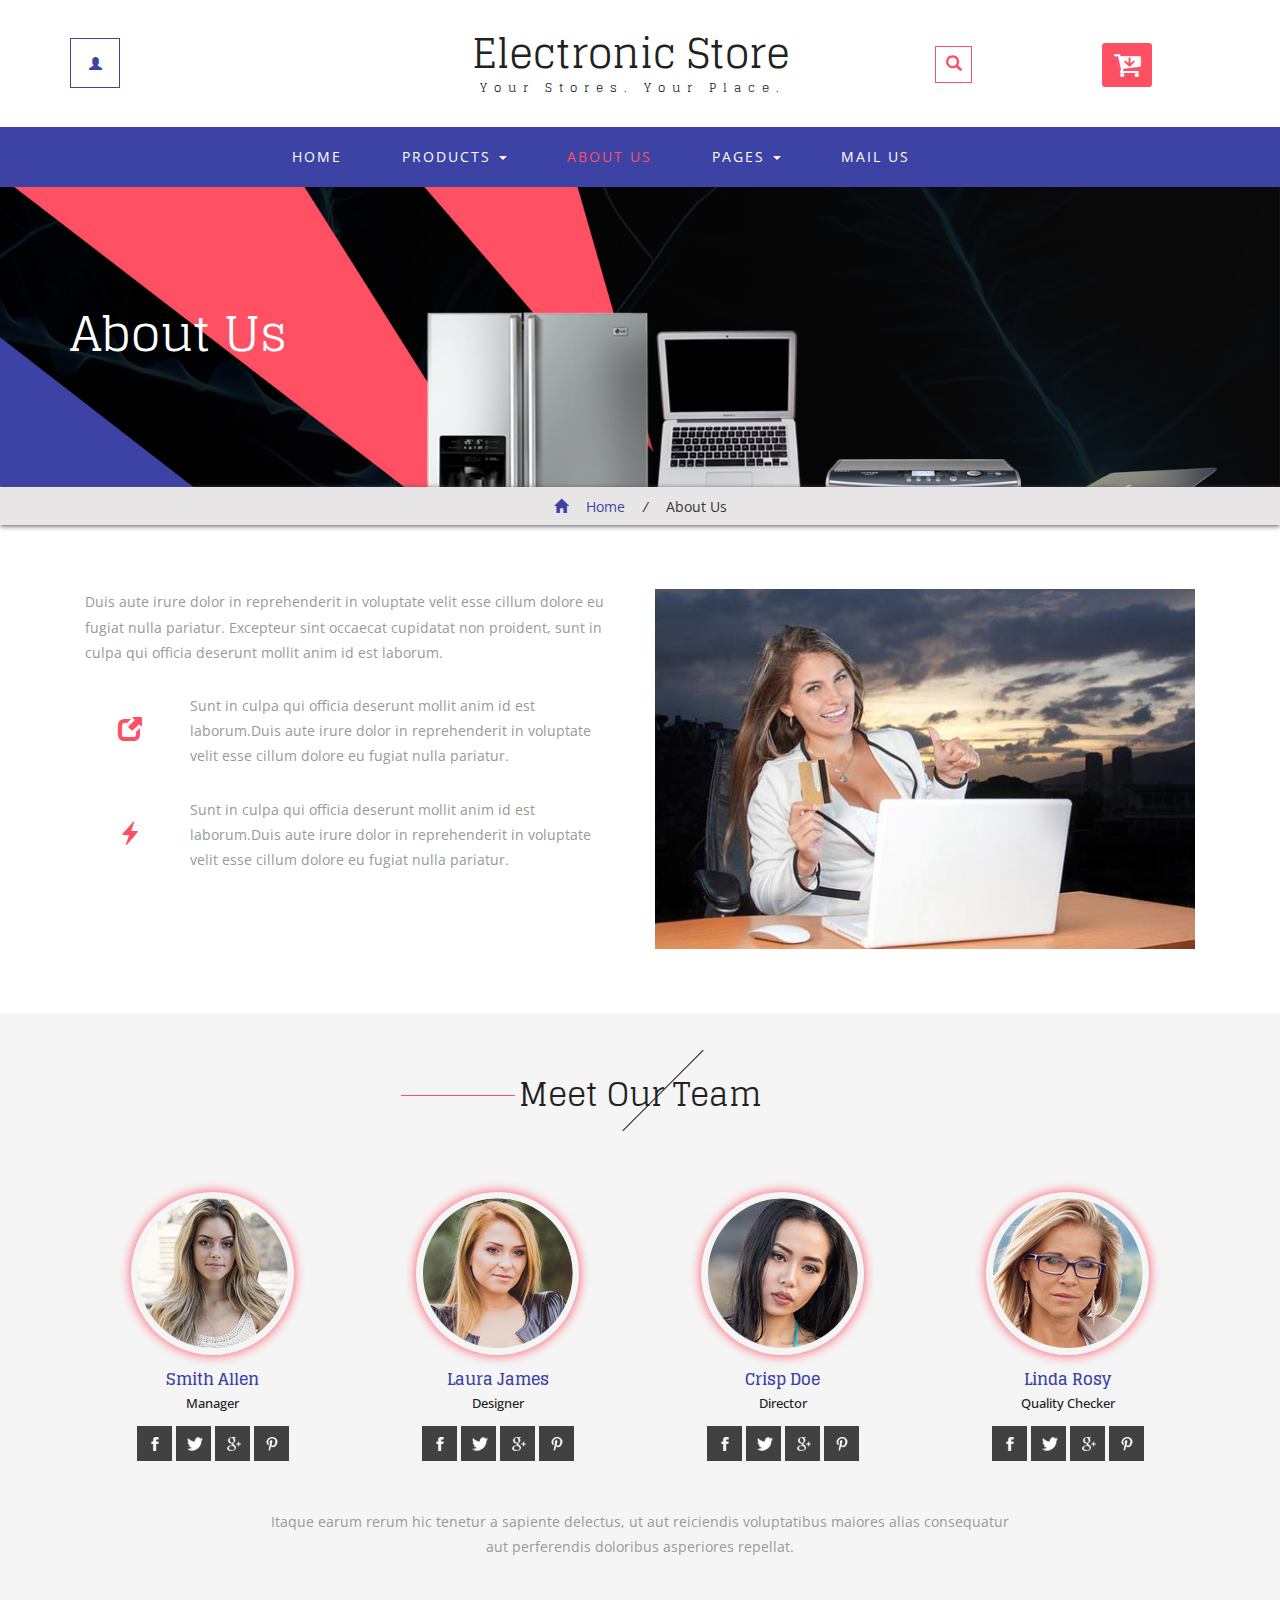
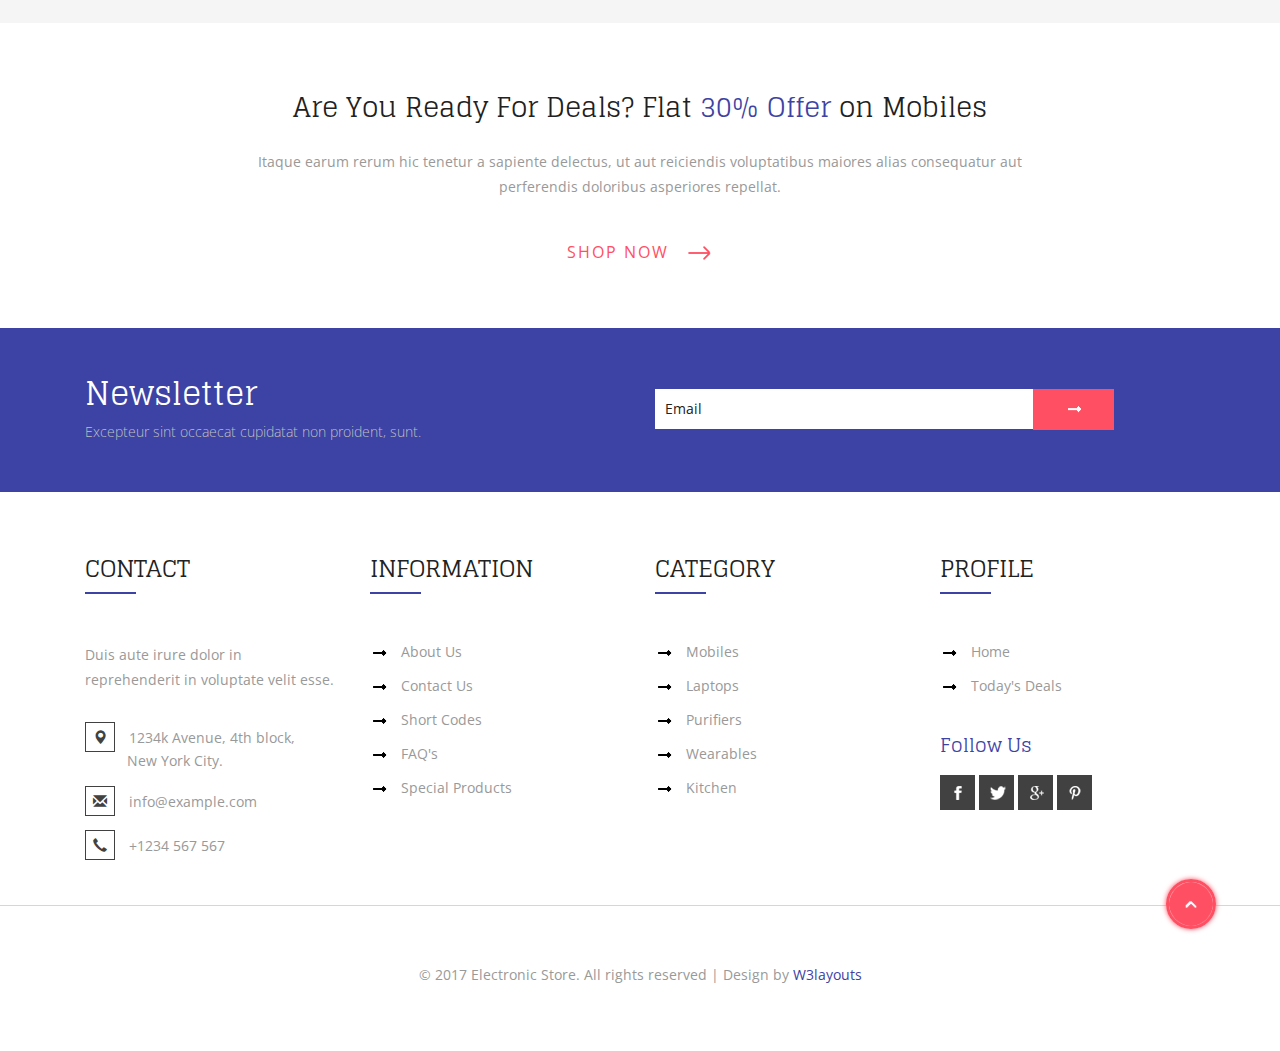
<file: estore/html_for_theme/electronic_store/about.html>
<!--
Author: W3layouts
Author URL: http://w3layouts.com
License: Creative Commons Attribution 3.0 Unported
License URL: http://creativecommons.org/licenses/by/3.0/
-->
<!DOCTYPE html>
<html lang="en">
<head>
<title>Electronic Store a Ecommerce Online Shopping Category Bootstrap Responsive Website Template | About :: w3layouts</title>
<!-- for-mobile-apps -->
<meta name="viewport" content="width=device-width, initial-scale=1">
<meta http-equiv="Content-Type" content="text/html; charset=utf-8" />
<meta name="keywords" content="Electronic Store Responsive web template, Bootstrap Web Templates, Flat Web Templates, Android Compatible web template, 
	SmartPhone Compatible web template, free web designs for Nokia, Samsung, LG, SonyEricsson, Motorola web design" />
<script type="application/x-javascript"> addEventListener("load", function() { setTimeout(hideURLbar, 0); }, false);
	function hideURLbar(){ window.scrollTo(0,1); } </script>
<!-- //for-mobile-apps -->
<!-- Custom Theme files -->
<link href="css/bootstrap.css" rel="stylesheet" type="text/css" media="all" />
<link href="css/style.css" rel="stylesheet" type="text/css" media="all" /> 
<!-- //Custom Theme files -->
<!-- font-awesome icons -->
<link href="css/font-awesome.css" rel="stylesheet"> 
<!-- //font-awesome icons -->
<!-- js -->
<script src="js/jquery.min.js"></script> 
<!-- //js -->  
<!-- web fonts --> 
<link href='//fonts.googleapis.com/css?family=Glegoo:400,700' rel='stylesheet' type='text/css'>
<link href='//fonts.googleapis.com/css?family=Open+Sans:400,300,300italic,400italic,600,600italic,700,700italic,800,800italic' rel='stylesheet' type='text/css'>
<!-- //web fonts --> 
<!-- for bootstrap working -->
<script type="text/javascript" src="js/bootstrap-3.1.1.min.js"></script>
<!-- //for bootstrap working -->
<!-- start-smooth-scrolling -->
<script type="text/javascript">
	jQuery(document).ready(function($) {
		$(".scroll").click(function(event){		
			event.preventDefault();
			$('html,body').animate({scrollTop:$(this.hash).offset().top},1000);
		});
	});
</script>
<!-- //end-smooth-scrolling --> 
</head> 
<body> 
	<!-- header modal -->
	<div class="modal fade" id="myModal88" tabindex="-1" role="dialog" aria-labelledby="myModal88"
		aria-hidden="true">
		<div class="modal-dialog modal-lg">
			<div class="modal-content">
				<div class="modal-header">
					<button type="button" class="close" data-dismiss="modal" aria-hidden="true">
						&times;</button>
					<h4 class="modal-title" id="myModalLabel">Don't Wait, Login now!</h4>
				</div>
				<div class="modal-body modal-body-sub">
					<div class="row">
						<div class="col-md-8 modal_body_left modal_body_left1" style="border-right: 1px dotted #C2C2C2;padding-right:3em;">
							<div class="sap_tabs">	
								<div id="horizontalTab" style="display: block; width: 100%; margin: 0px;">
									<ul>
										<li class="resp-tab-item" aria-controls="tab_item-0"><span>Sign in</span></li>
										<li class="resp-tab-item" aria-controls="tab_item-1"><span>Sign up</span></li>
									</ul>		
									<div class="tab-1 resp-tab-content" aria-labelledby="tab_item-0">
										<div class="facts">
											<div class="register">
												<form action="#" method="post">			
													<input name="Email" placeholder="Email Address" type="text" required="">						
													<input name="Password" placeholder="Password" type="password" required="">										
													<div class="sign-up">
														<input type="submit" value="Sign in"/>
													</div>
												</form>
											</div>
										</div> 
									</div>	 
									<div class="tab-2 resp-tab-content" aria-labelledby="tab_item-1">
										<div class="facts">
											<div class="register">
												<form action="#" method="post">			
													<input placeholder="Name" name="Name" type="text" required="">
													<input placeholder="Email Address" name="Email" type="email" required="">	
													<input placeholder="Password" name="Password" type="password" required="">	
													<input placeholder="Confirm Password" name="Password" type="password" required="">
													<div class="sign-up">
														<input type="submit" value="Create Account"/>
													</div>
												</form>
											</div>
										</div>
									</div> 			        					            	      
								</div>	
							</div>
							<script src="js/easyResponsiveTabs.js" type="text/javascript"></script>
							<script type="text/javascript">
								$(document).ready(function () {
									$('#horizontalTab').easyResponsiveTabs({
										type: 'default', //Types: default, vertical, accordion           
										width: 'auto', //auto or any width like 600px
										fit: true   // 100% fit in a container
									});
								});
							</script>
							<div id="OR" class="hidden-xs">OR</div>
						</div>
						<div class="col-md-4 modal_body_right modal_body_right1">
							<div class="row text-center sign-with">
								<div class="col-md-12">
									<h3 class="other-nw">Sign in with</h3>
								</div>
								<div class="col-md-12">
									<ul class="social">
										<li class="social_facebook"><a href="#" class="entypo-facebook"></a></li>
										<li class="social_dribbble"><a href="#" class="entypo-dribbble"></a></li>
										<li class="social_twitter"><a href="#" class="entypo-twitter"></a></li>
										<li class="social_behance"><a href="#" class="entypo-behance"></a></li>
									</ul>
								</div>
							</div>
						</div>
					</div>
				</div>
			</div>
		</div>
	</div> 
	<!-- header modal -->
	<!-- header -->
	<div class="header" id="home1">
		<div class="container">
			<div class="w3l_login">
				<a href="#" data-toggle="modal" data-target="#myModal88"><span class="glyphicon glyphicon-user" aria-hidden="true"></span></a>
			</div>
			<div class="w3l_logo">
				<h1><a href="index.html">Electronic Store<span>Your stores. Your place.</span></a></h1>
			</div>
			<div class="search">
				<input class="search_box" type="checkbox" id="search_box">
				<label class="icon-search" for="search_box"><span class="glyphicon glyphicon-search" aria-hidden="true"></span></label>
				<div class="search_form">
					<form action="#" method="post">
						<input type="text" name="Search" placeholder="Search...">
						<input type="submit" value="Send">
					</form>
				</div>
			</div>
			<div class="cart cart box_1"> 
				<form action="#" method="post" class="last"> 
					<input type="hidden" name="cmd" value="_cart" />
					<input type="hidden" name="display" value="1" />
					<button class="w3view-cart" type="submit" name="submit" value=""><i class="fa fa-cart-arrow-down" aria-hidden="true"></i></button>
				</form>   
			</div>  
		</div>
	</div>
	<!-- //header -->
	<!-- navigation -->
	<div class="navigation">
		<div class="container">
			<nav class="navbar navbar-default">
				<!-- Brand and toggle get grouped for better mobile display -->
				<div class="navbar-header nav_2">
					<button type="button" class="navbar-toggle collapsed navbar-toggle1" data-toggle="collapse" data-target="#bs-megadropdown-tabs">
						<span class="sr-only">Toggle navigation</span>
						<span class="icon-bar"></span>
						<span class="icon-bar"></span>
						<span class="icon-bar"></span>
					</button>
				</div> 
				<div class="collapse navbar-collapse" id="bs-megadropdown-tabs">
					<ul class="nav navbar-nav">
						<li><a href="index.html">Home</a></li>	
						<!-- Mega Menu -->
						<li class="dropdown">
							<a href="#" class="dropdown-toggle" data-toggle="dropdown">Products <b class="caret"></b></a>
							<ul class="dropdown-menu multi-column columns-3">
								<div class="row">
									<div class="col-sm-3">
										<ul class="multi-column-dropdown">
											<h6>Mobiles</h6>
											<li><a href="products.html">Mobile Phones</a></li>
											<li><a href="products.html">Mp3 Players <span>New</span></a></li> 
											<li><a href="products.html">Popular Models</a></li>
											<li><a href="products.html">All Tablets<span>New</span></a></li>
										</ul>
									</div>
									<div class="col-sm-3">
										<ul class="multi-column-dropdown">
											<h6>Accessories</h6>
											<li><a href="products1.html">Laptop</a></li>
											<li><a href="products1.html">Desktop</a></li>
											<li><a href="products1.html">Wearables <span>New</span></a></li>
											<li><a href="products1.html"><i>Summer Store</i></a></li>
										</ul>
									</div>
									<div class="col-sm-2">
										<ul class="multi-column-dropdown">
											<h6>Home</h6>
											<li><a href="products2.html">Tv</a></li>
											<li><a href="products2.html">Camera</a></li>
											<li><a href="products2.html">AC</a></li>
											<li><a href="products2.html">Grinders</a></li>
										</ul>
									</div>
									<div class="col-sm-4">
										<div class="w3ls_products_pos">
											<h4>30%<i>Off/-</i></h4>
											<img src="images/1.jpg" alt=" " class="img-responsive" />
										</div>
									</div>
									<div class="clearfix"></div>
								</div>
							</ul>
						</li>
						<li><a href="about.html" class="act">About Us</a></li> 
						<li class="w3pages"><a href="#" class="dropdown-toggle" data-toggle="dropdown" role="button" aria-haspopup="true" aria-expanded="false">Pages <span class="caret"></span></a>
							<ul class="dropdown-menu">
								<li><a href="icons.html">Web Icons</a></li>
								<li><a href="codes.html">Short Codes</a></li>     
							</ul>
						</li>  
						<li><a href="mail.html">Mail Us</a></li>
					</ul>
				</div>
			</nav>
		</div>
	</div>
	<!-- //navigation -->
	<!-- banner -->
	<div class="banner banner10">
		<div class="container">
			<h2>About Us</h2>
		</div>
	</div>
	<!-- //banner -->   
	<!-- breadcrumbs -->
	<div class="breadcrumb_dress">
		<div class="container">
			<ul>
				<li><a href="index.html"><span class="glyphicon glyphicon-home" aria-hidden="true"></span> Home</a> <i>/</i></li>
				<li>About Us</li>
			</ul>
		</div>
	</div>
	<!-- //breadcrumbs --> 
	<!-- about -->
	<div class="about">
		<div class="container">	
			<div class="w3ls_about_grids">
				<div class="col-md-6 w3ls_about_grid_left">
					<p>Duis aute irure dolor in reprehenderit in voluptate velit esse 
						cillum dolore eu fugiat nulla pariatur. Excepteur sint occaecat 
						cupidatat non proident, sunt in culpa qui officia deserunt mollit 
						anim id est laborum.</p>
					<div class="col-xs-2 w3ls_about_grid_left1">
						<span class="glyphicon glyphicon-new-window" aria-hidden="true"></span>
					</div>
					<div class="col-xs-10 w3ls_about_grid_left2">
						<p>Sunt in culpa qui officia deserunt mollit 
							anim id est laborum.Duis aute irure dolor in reprehenderit in voluptate velit esse 
						cillum dolore eu fugiat nulla pariatur.</p>
					</div>
					<div class="clearfix"> </div>
					<div class="col-xs-2 w3ls_about_grid_left1">
						<span class="glyphicon glyphicon-flash" aria-hidden="true"></span>
					</div>
					<div class="col-xs-10 w3ls_about_grid_left2">
						<p>Sunt in culpa qui officia deserunt mollit 
							anim id est laborum.Duis aute irure dolor in reprehenderit in voluptate velit esse 
						cillum dolore eu fugiat nulla pariatur.</p>
					</div>
					<div class="clearfix"> </div>
				</div>
				<div class="col-md-6 w3ls_about_grid_right">
					<img src="images/52.jpg" alt=" " class="img-responsive" />
				</div>
				<div class="clearfix"> </div>
			</div>
		</div>
	</div>
	<!-- //about --> 
	<!-- team -->
	<div class="team">
		<div class="container">
			<h3>Meet Our Team</h3>
			<div class="wthree_team_grids">
				<div class="col-md-3 wthree_team_grid">
					<img src="images/t4.png" alt=" " class="img-responsive" />
					<h4>Smith Allen <span>Manager</span></h4>
					<div class="agileits_social_button">
						<ul>
							<li><a href="#" class="facebook"> </a></li>
							<li><a href="#" class="twitter"> </a></li>
							<li><a href="#" class="google"> </a></li>
							<li><a href="#" class="pinterest"> </a></li>
						</ul>
					</div>
				</div>
				<div class="col-md-3 wthree_team_grid">
					<img src="images/t5.png" alt=" " class="img-responsive" />
					<h4>Laura James <span>Designer</span></h4>
					<div class="agileits_social_button">
						<ul>
							<li><a href="#" class="facebook"> </a></li>
							<li><a href="#" class="twitter"> </a></li>
							<li><a href="#" class="google"> </a></li>
							<li><a href="#" class="pinterest"> </a></li>
						</ul>
					</div>
				</div>
				<div class="col-md-3 wthree_team_grid">
					<img src="images/t6.png" alt=" " class="img-responsive" />
					<h4>Crisp Doe <span>Director</span></h4>
					<div class="agileits_social_button">
						<ul>
							<li><a href="#" class="facebook"> </a></li>
							<li><a href="#" class="twitter"> </a></li>
							<li><a href="#" class="google"> </a></li>
							<li><a href="#" class="pinterest"> </a></li>
						</ul>
					</div>
				</div>
				<div class="col-md-3 wthree_team_grid">
					<img src="images/t7.png" alt=" " class="img-responsive" />
					<h4>Linda Rosy <span>Quality Checker</span></h4>
					<div class="agileits_social_button">
						<ul>
							<li><a href="#" class="facebook"> </a></li>
							<li><a href="#" class="twitter"> </a></li>
							<li><a href="#" class="google"> </a></li>
							<li><a href="#" class="pinterest"> </a></li>
						</ul>
					</div>
				</div>
				<div class="clearfix"> </div>
				<p>Itaque earum rerum hic tenetur a sapiente delectus, ut aut reiciendis 
					voluptatibus maiores alias consequatur aut perferendis doloribus asperiores 
					repellat.</p>
			</div>
		</div>
	</div>
	<!-- //team -->
	<!-- team-bottom -->
	<div class="team-bottom">
		<div class="container">
			<h3>Are You Ready For Deals? Flat <span>30% Offer </span>on Mobiles</h3>
			<p>Itaque earum rerum hic tenetur a sapiente delectus, ut aut reiciendis 
				voluptatibus maiores alias consequatur aut perferendis doloribus asperiores 
				repellat.</p>
			<a href="products.html">Shop Now</a>
		</div>
	</div>
	<!-- //team-bottom -->
	<!-- newsletter -->
	<div class="newsletter">
		<div class="container">
			<div class="col-md-6 w3agile_newsletter_left">
				<h3>Newsletter</h3>
				<p>Excepteur sint occaecat cupidatat non proident, sunt.</p>
			</div>
			<div class="col-md-6 w3agile_newsletter_right">
				<form action="#" method="post">
					<input type="email" name="Email" placeholder="Email" required="">
					<input type="submit" value="" />
				</form>
			</div>
			<div class="clearfix"> </div>
		</div>
	</div>
	<!-- //newsletter -->
	<!-- footer -->
	<div class="footer">
		<div class="container">
			<div class="w3_footer_grids">
				<div class="col-md-3 w3_footer_grid">
					<h3>Contact</h3>
					<p>Duis aute irure dolor in reprehenderit in voluptate velit esse.</p>
					<ul class="address">
						<li><i class="glyphicon glyphicon-map-marker" aria-hidden="true"></i>1234k Avenue, 4th block, <span>New York City.</span></li>
						<li><i class="glyphicon glyphicon-envelope" aria-hidden="true"></i><a href="mailto:info@example.com">info@example.com</a></li>
						<li><i class="glyphicon glyphicon-earphone" aria-hidden="true"></i>+1234 567 567</li>
					</ul>
				</div>
				<div class="col-md-3 w3_footer_grid">
					<h3>Information</h3>
					<ul class="info"> 
						<li><a href="about.html">About Us</a></li>
						<li><a href="mail.html">Contact Us</a></li>
						<li><a href="codes.html">Short Codes</a></li>
						<li><a href="faq.html">FAQ's</a></li>
						<li><a href="products.html">Special Products</a></li>
					</ul>
				</div>
				<div class="col-md-3 w3_footer_grid">
					<h3>Category</h3>
					<ul class="info"> 
						<li><a href="products.html">Mobiles</a></li>
						<li><a href="products1.html">Laptops</a></li>
						<li><a href="products.html">Purifiers</a></li>
						<li><a href="products1.html">Wearables</a></li>
						<li><a href="products2.html">Kitchen</a></li>
					</ul>
				</div>
				<div class="col-md-3 w3_footer_grid">
					<h3>Profile</h3>
					<ul class="info"> 
						<li><a href="index.html">Home</a></li>
						<li><a href="products.html">Today's Deals</a></li>
					</ul>
					<h4>Follow Us</h4>
					<div class="agileits_social_button">
						<ul>
							<li><a href="#" class="facebook"> </a></li>
							<li><a href="#" class="twitter"> </a></li>
							<li><a href="#" class="google"> </a></li>
							<li><a href="#" class="pinterest"> </a></li>
						</ul>
					</div>
				</div>
				<div class="clearfix"> </div>
			</div>
		</div>
		<div class="footer-copy">
			<div class="footer-copy1">
				<div class="footer-copy-pos">
					<a href="#home1" class="scroll"><img src="images/arrow.png" alt=" " class="img-responsive" /></a>
				</div>
			</div>
			<div class="container">
				<p>&copy; 2017 Electronic Store. All rights reserved | Design by <a href="http://w3layouts.com/">W3layouts</a></p>
			</div>
		</div>
	</div>
	<!-- //footer -->  
	<!-- cart-js -->
	<script src="js/minicart.js"></script>
	<script>
        w3ls.render();

        w3ls.cart.on('w3sb_checkout', function (evt) {
        	var items, len, i;

        	if (this.subtotal() > 0) {
        		items = this.items();

        		for (i = 0, len = items.length; i < len; i++) { 
        		}
        	}
        });
    </script>  
	<!-- //cart-js --> 
</body>
</html>
</file>
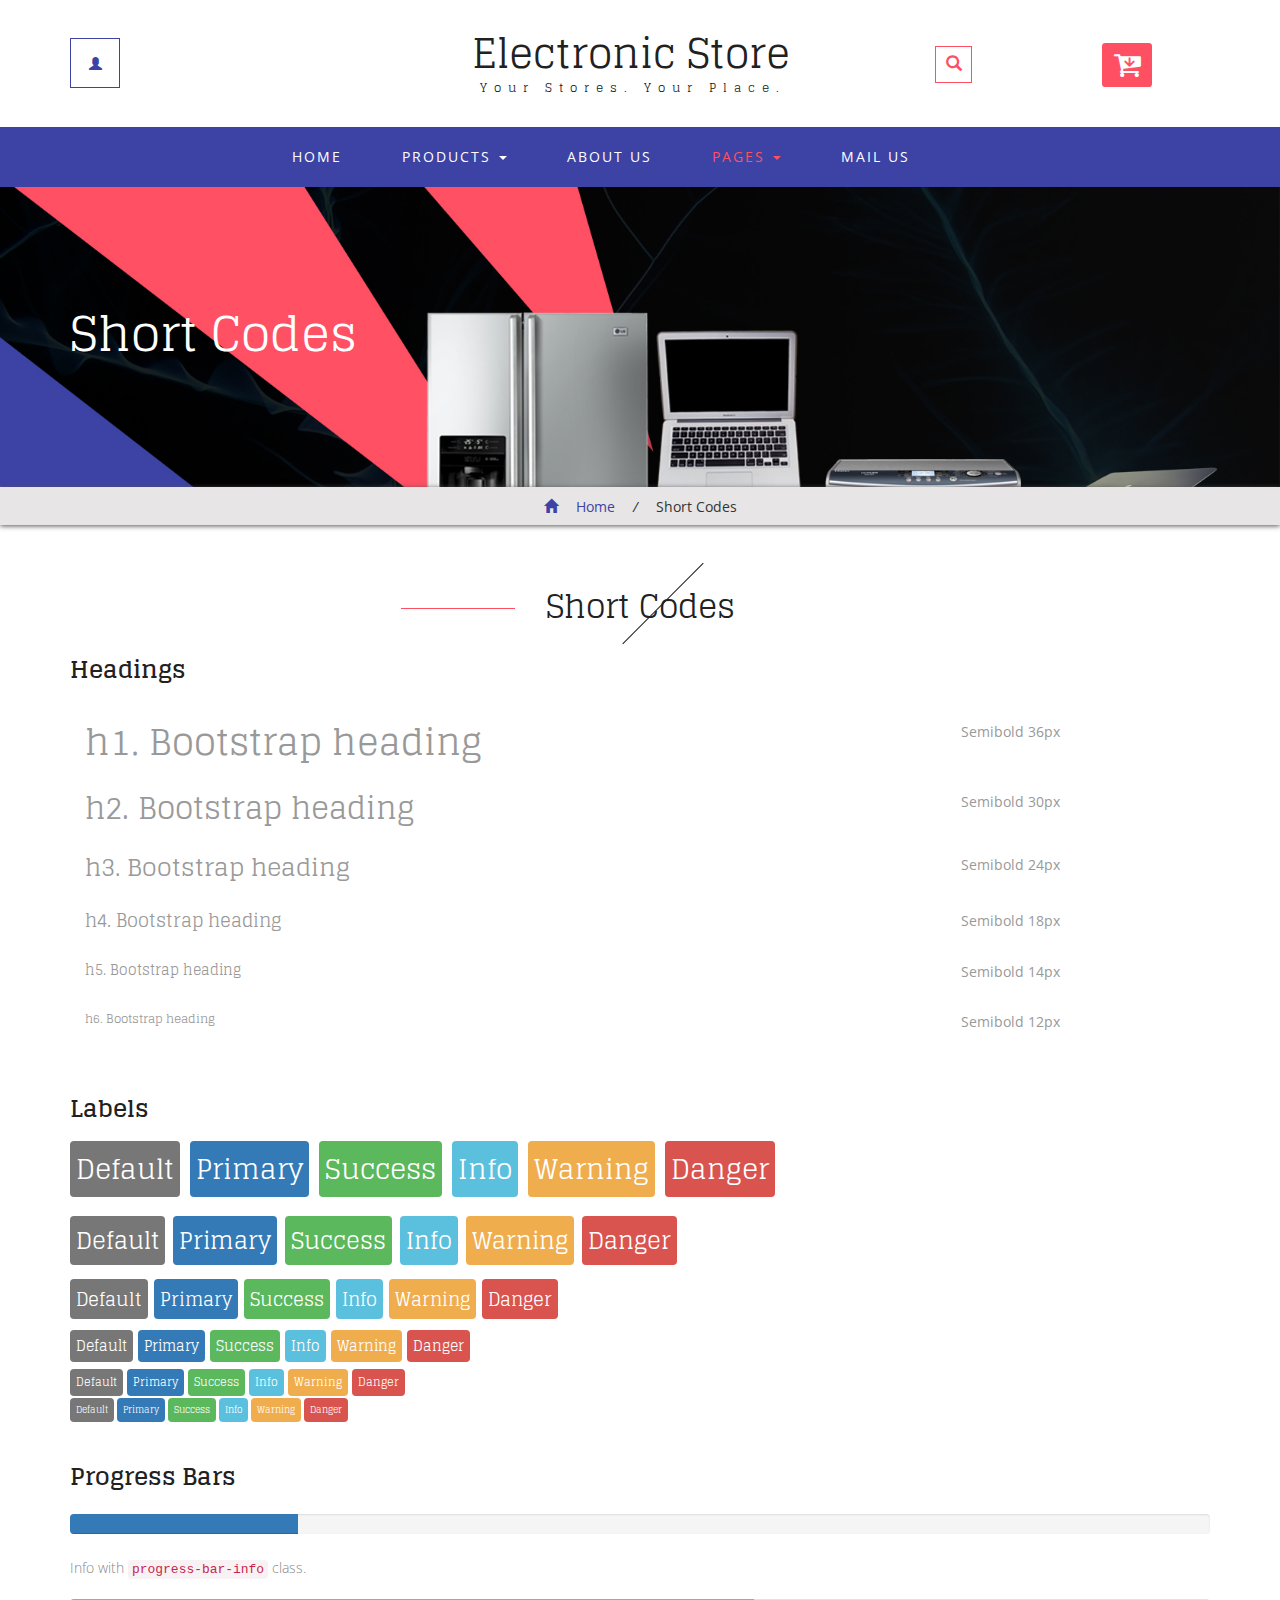
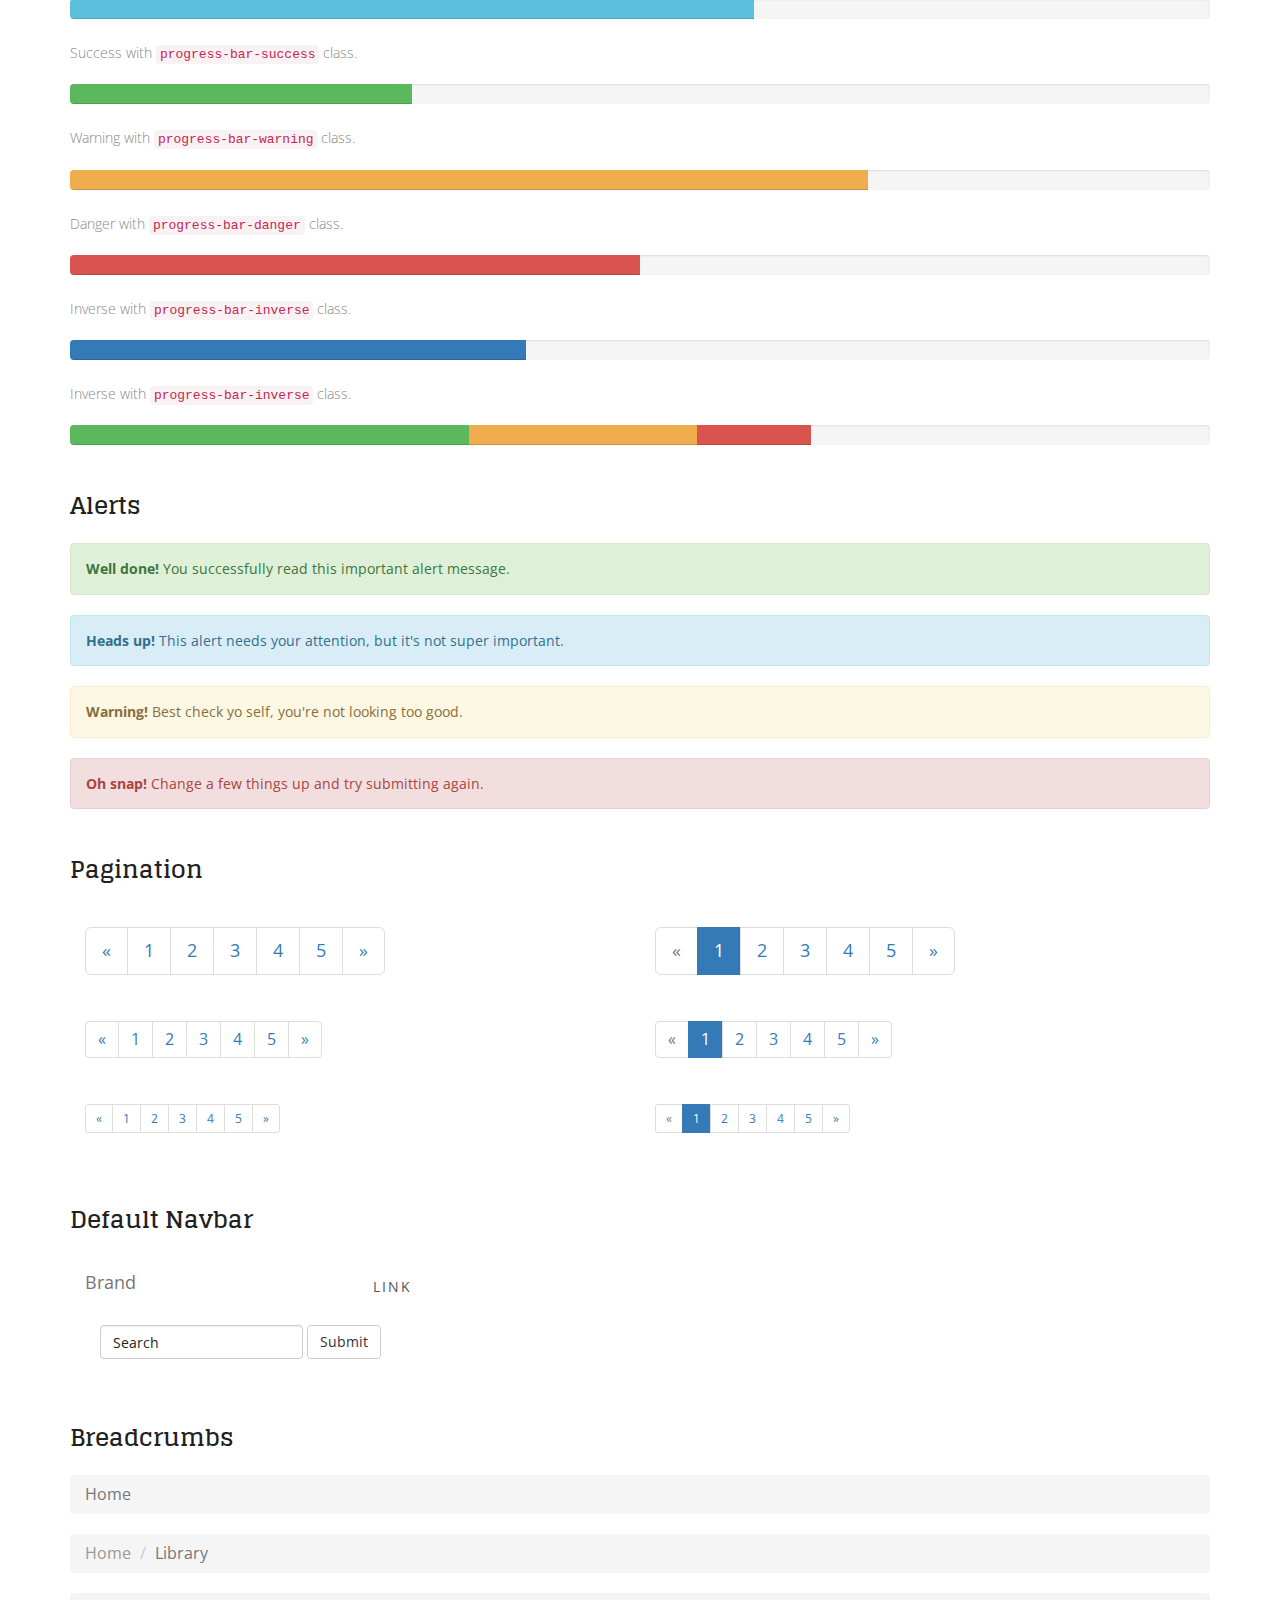
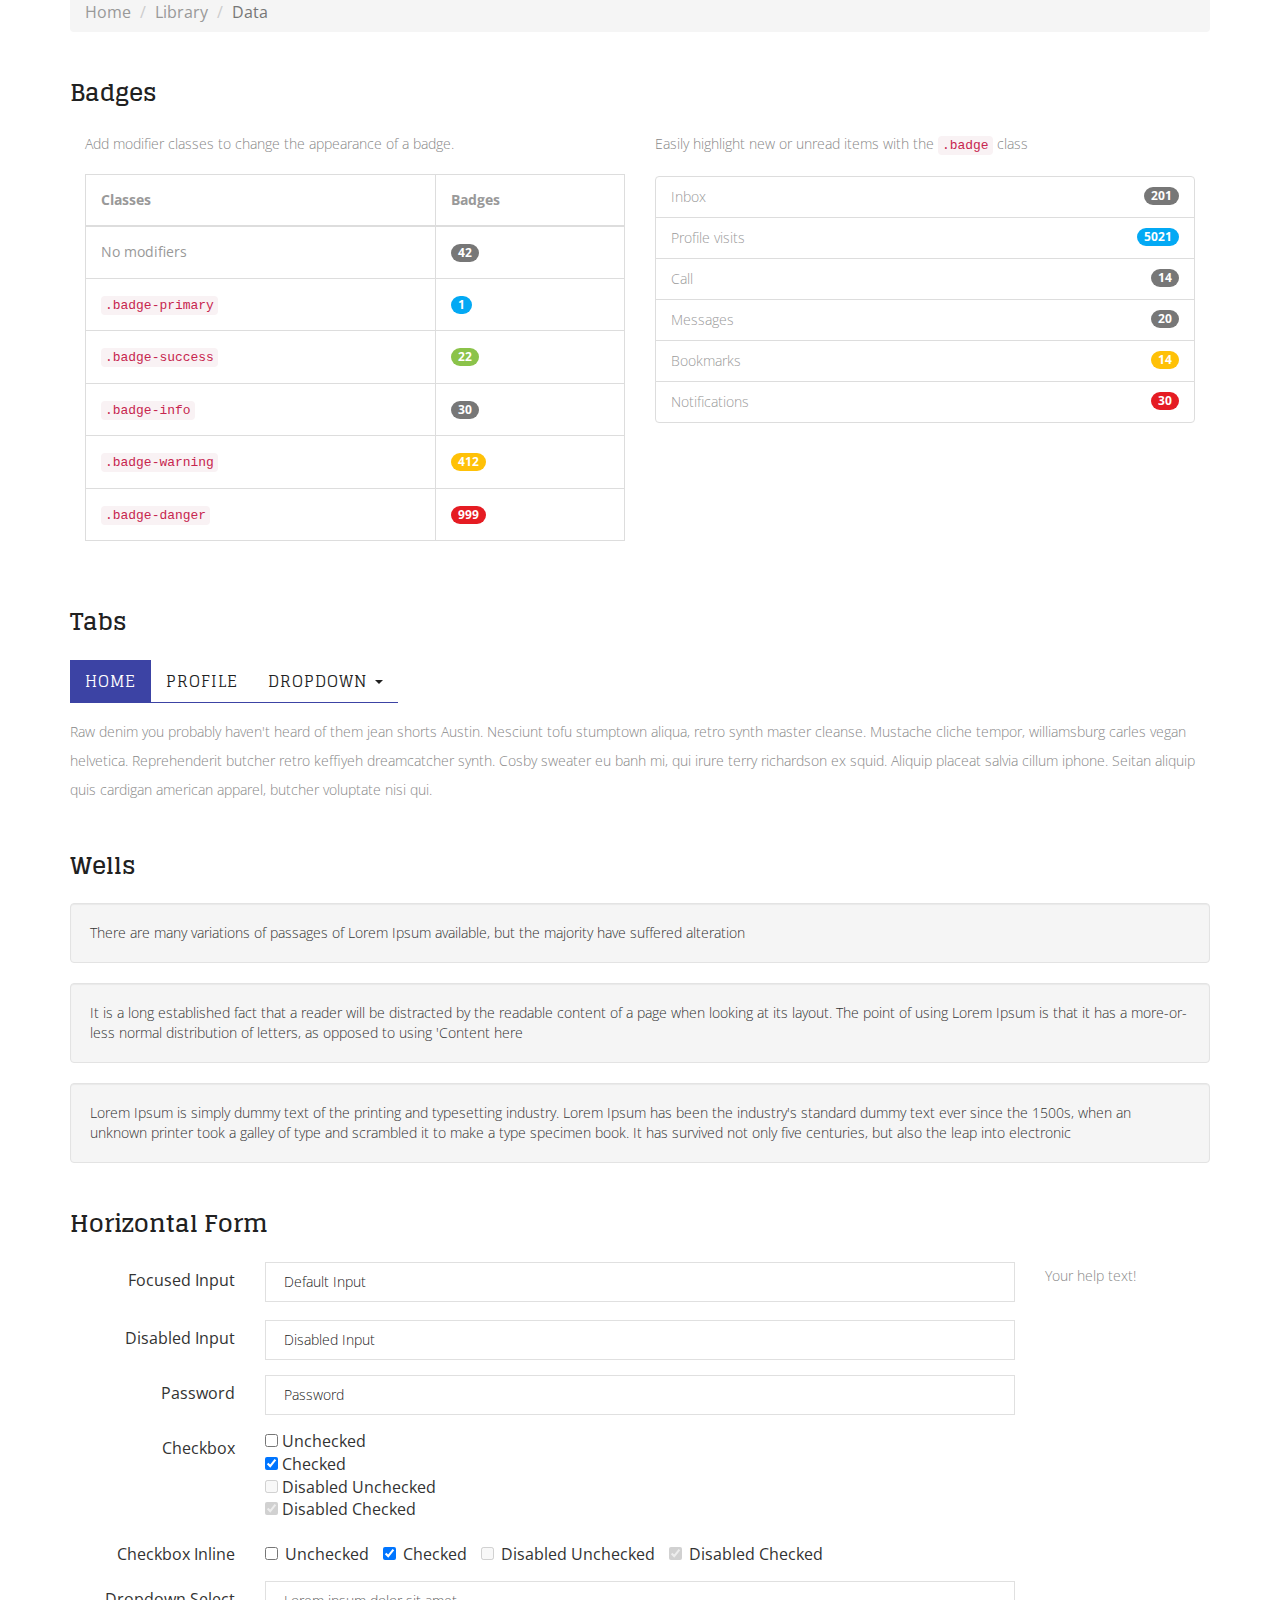
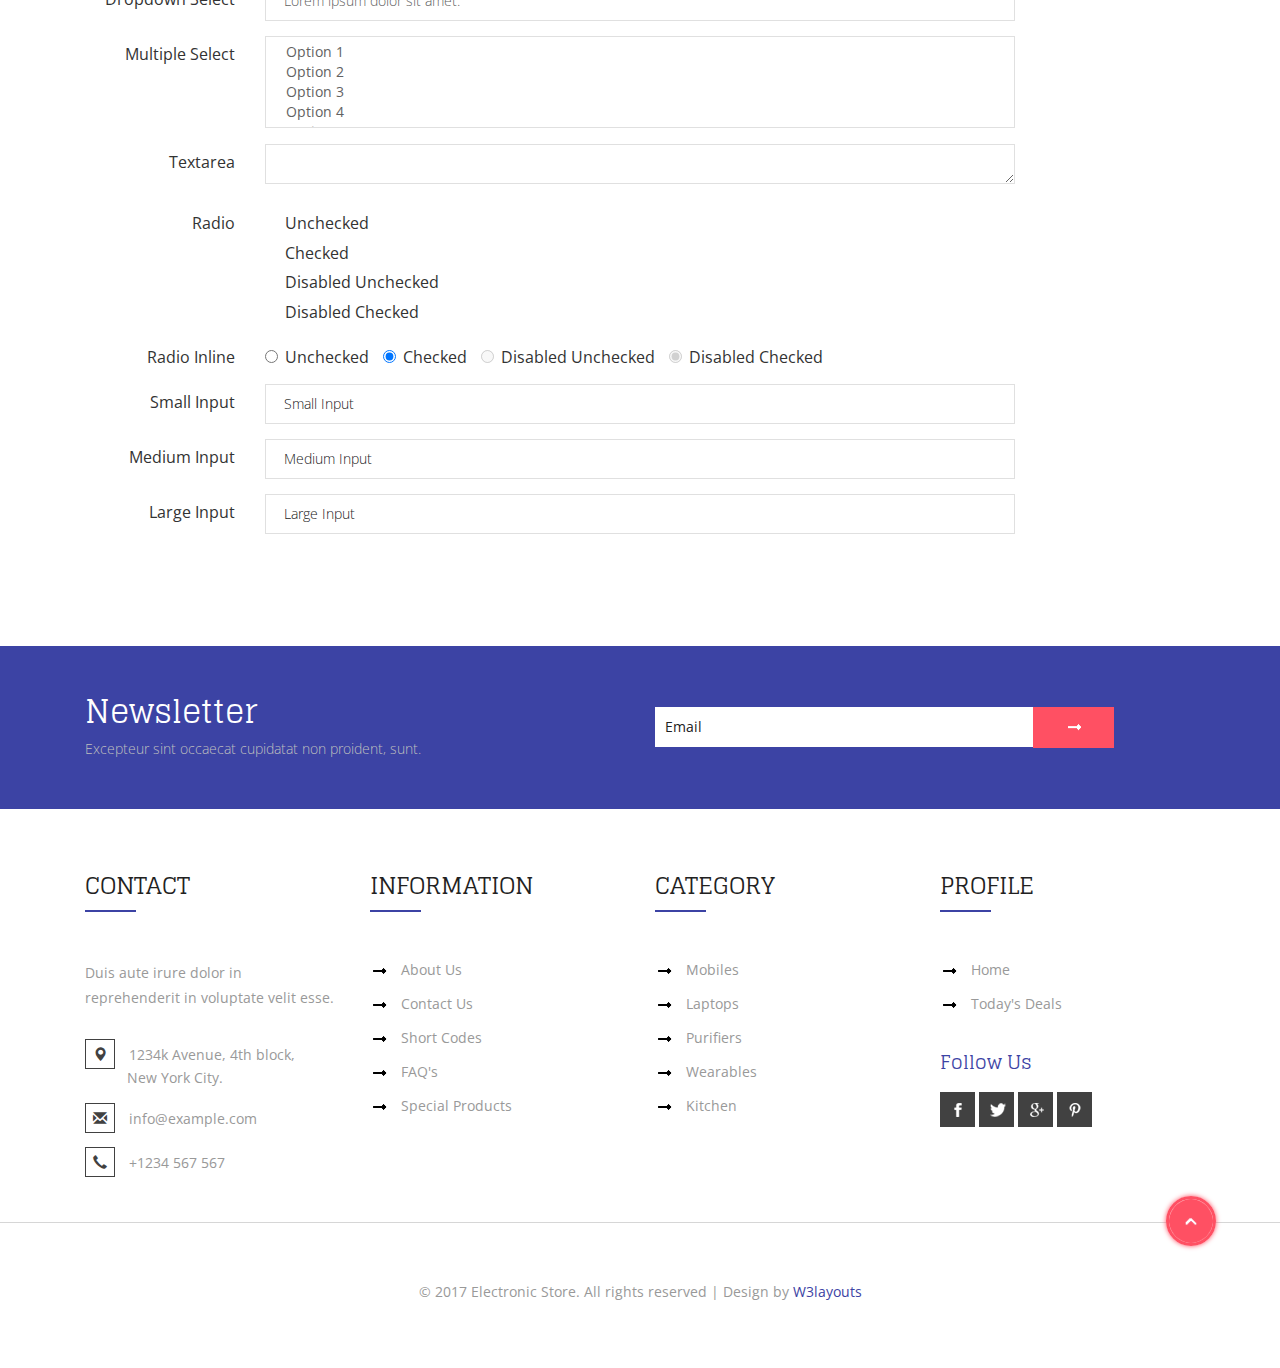
<file: estore/html_for_theme/electronic_store/codes.html>
<!--
Author: W3layouts
Author URL: http://w3layouts.com
License: Creative Commons Attribution 3.0 Unported
License URL: http://creativecommons.org/licenses/by/3.0/
-->
<!DOCTYPE html>
<html lang="en">
<head>
<title>Electronic Store a Ecommerce Online Shopping Category Bootstrap Responsive Website Template | Short Codes :: w3layouts</title>
<!-- for-mobile-apps -->
<meta name="viewport" content="width=device-width, initial-scale=1">
<meta http-equiv="Content-Type" content="text/html; charset=utf-8" />
<meta name="keywords" content="Electronic Store Responsive web template, Bootstrap Web Templates, Flat Web Templates, Android Compatible web template, 
	SmartPhone Compatible web template, free web designs for Nokia, Samsung, LG, SonyEricsson, Motorola web design" />
<script type="application/x-javascript"> addEventListener("load", function() { setTimeout(hideURLbar, 0); }, false);
	function hideURLbar(){ window.scrollTo(0,1); } </script>
<!-- //for-mobile-apps -->
<!-- Custom Theme files -->
<link href="css/bootstrap.css" rel="stylesheet" type="text/css" media="all" />
<link href="css/style.css" rel="stylesheet" type="text/css" media="all" /> 
<!-- //Custom Theme files -->
<!-- font-awesome icons -->
<link href="css/font-awesome.css" rel="stylesheet"> 
<!-- //font-awesome icons -->
<!-- js -->
<script src="js/jquery.min.js"></script> 
<!-- //js -->  
<!-- web fonts --> 
<link href='//fonts.googleapis.com/css?family=Glegoo:400,700' rel='stylesheet' type='text/css'>
<link href='//fonts.googleapis.com/css?family=Open+Sans:400,300,300italic,400italic,600,600italic,700,700italic,800,800italic' rel='stylesheet' type='text/css'>
<!-- //web fonts --> 
<!-- for bootstrap working -->
<script type="text/javascript" src="js/bootstrap-3.1.1.min.js"></script>
<!-- //for bootstrap working -->
<!-- start-smooth-scrolling -->
<script type="text/javascript">
	jQuery(document).ready(function($) {
		$(".scroll").click(function(event){		
			event.preventDefault();
			$('html,body').animate({scrollTop:$(this.hash).offset().top},1000);
		});
	});
</script>
<!-- //end-smooth-scrolling --> 
</head> 
<body> 
	<!-- header modal -->
	<div class="modal fade" id="myModal88" tabindex="-1" role="dialog" aria-labelledby="myModal88"
		aria-hidden="true">
		<div class="modal-dialog modal-lg">
			<div class="modal-content">
				<div class="modal-header">
					<button type="button" class="close" data-dismiss="modal" aria-hidden="true">
						&times;</button>
					<h4 class="modal-title" id="myModalLabel">Don't Wait, Login now!</h4>
				</div>
				<div class="modal-body modal-body-sub">
					<div class="row">
						<div class="col-md-8 modal_body_left modal_body_left1" style="border-right: 1px dotted #C2C2C2;padding-right:3em;">
							<div class="sap_tabs">	
								<div id="horizontalTab" style="display: block; width: 100%; margin: 0px;">
									<ul>
										<li class="resp-tab-item" aria-controls="tab_item-0"><span>Sign in</span></li>
										<li class="resp-tab-item" aria-controls="tab_item-1"><span>Sign up</span></li>
									</ul>		
									<div class="tab-1 resp-tab-content" aria-labelledby="tab_item-0">
										<div class="facts">
											<div class="register">
												<form action="#" method="post">			
													<input name="Email" placeholder="Email Address" type="text" required="">						
													<input name="Password" placeholder="Password" type="password" required="">										
													<div class="sign-up">
														<input type="submit" value="Sign in"/>
													</div>
												</form>
											</div>
										</div> 
									</div>	 
									<div class="tab-2 resp-tab-content" aria-labelledby="tab_item-1">
										<div class="facts">
											<div class="register">
												<form action="#" method="post">			
													<input placeholder="Name" name="Name" type="text" required="">
													<input placeholder="Email Address" name="Email" type="email" required="">	
													<input placeholder="Password" name="Password" type="password" required="">	
													<input placeholder="Confirm Password" name="Password" type="password" required="">
													<div class="sign-up">
														<input type="submit" value="Create Account"/>
													</div>
												</form>
											</div>
										</div>
									</div> 			        					            	      
								</div>	
							</div>
							<script src="js/easyResponsiveTabs.js" type="text/javascript"></script>
							<script type="text/javascript">
								$(document).ready(function () {
									$('#horizontalTab').easyResponsiveTabs({
										type: 'default', //Types: default, vertical, accordion           
										width: 'auto', //auto or any width like 600px
										fit: true   // 100% fit in a container
									});
								});
							</script>
							<div id="OR" class="hidden-xs">OR</div>
						</div>
						<div class="col-md-4 modal_body_right modal_body_right1">
							<div class="row text-center sign-with">
								<div class="col-md-12">
									<h3 class="other-nw">Sign in with</h3>
								</div>
								<div class="col-md-12">
									<ul class="social">
										<li class="social_facebook"><a href="#" class="entypo-facebook"></a></li>
										<li class="social_dribbble"><a href="#" class="entypo-dribbble"></a></li>
										<li class="social_twitter"><a href="#" class="entypo-twitter"></a></li>
										<li class="social_behance"><a href="#" class="entypo-behance"></a></li>
									</ul>
								</div>
							</div>
						</div>
					</div>
				</div>
			</div>
		</div>
	</div> 
	<!-- header modal -->
	<!-- header -->
	<div class="header" id="home1">
		<div class="container">
			<div class="w3l_login">
				<a href="#" data-toggle="modal" data-target="#myModal88"><span class="glyphicon glyphicon-user" aria-hidden="true"></span></a>
			</div>
			<div class="w3l_logo">
				<h1><a href="index.html">Electronic Store<span>Your stores. Your place.</span></a></h1>
			</div>
			<div class="search">
				<input class="search_box" type="checkbox" id="search_box">
				<label class="icon-search" for="search_box"><span class="glyphicon glyphicon-search" aria-hidden="true"></span></label>
				<div class="search_form">
					<form action="#" method="post">
						<input type="text" name="Search" placeholder="Search...">
						<input type="submit" value="Send">
					</form>
				</div>
			</div>
			<div class="cart cart box_1"> 
				<form action="#" method="post" class="last"> 
					<input type="hidden" name="cmd" value="_cart" />
					<input type="hidden" name="display" value="1" />
					<button class="w3view-cart" type="submit" name="submit" value=""><i class="fa fa-cart-arrow-down" aria-hidden="true"></i></button>
				</form>   
			</div>  
		</div>
	</div>
	<!-- //header -->
	<!-- navigation -->
	<div class="navigation">
		<div class="container">
			<nav class="navbar navbar-default">
				<!-- Brand and toggle get grouped for better mobile display -->
				<div class="navbar-header nav_2">
					<button type="button" class="navbar-toggle collapsed navbar-toggle1" data-toggle="collapse" data-target="#bs-megadropdown-tabs">
						<span class="sr-only">Toggle navigation</span>
						<span class="icon-bar"></span>
						<span class="icon-bar"></span>
						<span class="icon-bar"></span>
					</button>
				</div> 
				<div class="collapse navbar-collapse" id="bs-megadropdown-tabs">
					<ul class="nav navbar-nav">
						<li><a href="index.html">Home</a></li>	
						<!-- Mega Menu -->
						<li class="dropdown">
							<a href="#" class="dropdown-toggle" data-toggle="dropdown">Products <b class="caret"></b></a>
							<ul class="dropdown-menu multi-column columns-3">
								<div class="row">
									<div class="col-sm-3">
										<ul class="multi-column-dropdown">
											<h6>Mobiles</h6>
											<li><a href="products.html">Mobile Phones</a></li>
											<li><a href="products.html">Mp3 Players <span>New</span></a></li> 
											<li><a href="products.html">Popular Models</a></li>
											<li><a href="products.html">All Tablets<span>New</span></a></li>
										</ul>
									</div>
									<div class="col-sm-3">
										<ul class="multi-column-dropdown">
											<h6>Accessories</h6>
											<li><a href="products1.html">Laptop</a></li>
											<li><a href="products1.html">Desktop</a></li>
											<li><a href="products1.html">Wearables <span>New</span></a></li>
											<li><a href="products1.html"><i>Summer Store</i></a></li>
										</ul>
									</div>
									<div class="col-sm-2">
										<ul class="multi-column-dropdown">
											<h6>Home</h6>
											<li><a href="products2.html">Tv</a></li>
											<li><a href="products2.html">Camera</a></li>
											<li><a href="products2.html">AC</a></li>
											<li><a href="products2.html">Grinders</a></li>
										</ul>
									</div>
									<div class="col-sm-4">
										<div class="w3ls_products_pos">
											<h4>30%<i>Off/-</i></h4>
											<img src="images/1.jpg" alt=" " class="img-responsive" />
										</div>
									</div>
									<div class="clearfix"></div>
								</div>
							</ul>
						</li>
						<li><a href="about.html">About Us</a></li> 
						<li class="w3pages"><a href="#" class="dropdown-toggle act" data-toggle="dropdown" role="button" aria-haspopup="true" aria-expanded="false">Pages <span class="caret"></span></a>
							<ul class="dropdown-menu">
								<li><a href="icons.html">Web Icons</a></li>
								<li><a href="codes.html" class="act">Short Codes</a></li>     
							</ul>
						</li>  
						<li><a href="mail.html">Mail Us</a></li>
					</ul>
				</div>
			</nav>
		</div>
	</div>
	<!-- //navigation -->
	<!-- banner -->
	<div class="banner banner10">
		<div class="container">
			<h2>Short Codes</h2>
		</div>
	</div>
	<!-- //banner -->   
	<!-- breadcrumbs -->
	<div class="breadcrumb_dress">
		<div class="container">
			<ul>
				<li><a href="index.html"><span class="glyphicon glyphicon-home" aria-hidden="true"></span> Home</a> <i>/</i></li>
				<li>Short Codes</li>
			</ul>
		</div>
	</div>
	<!-- //breadcrumbs --> 	
	<!-- short codes -->
	<div class="typo codes">
		<div class="container"> 
			<h3 class="agileits-title">Short Codes</h3>
			<div class="grid_3 grid_4">
				<h3 class="w3ls-hdg">Headings</h3>
				<div class="bs-example w3layouts">
					<table class="table">
						<tbody>
							<tr>
								<td><h1 id="h1.-bootstrap-heading">h1. Bootstrap heading<a class="anchorjs-link" href="#h1.-bootstrap-heading"><span class="anchorjs-icon"></span></a></h1></td>
								<td class="type-info w3l">Semibold 36px</td>
							</tr>
							<tr>
								<td><h2 id="h2.-bootstrap-heading">h2. Bootstrap heading<a class="anchorjs-link" href="#h2.-bootstrap-heading"><span class="anchorjs-icon"></span></a></h2></td>
								<td class="type-info w3l">Semibold 30px</td>
							</tr>
							<tr>
								<td><h3 id="h3.-bootstrap-heading">h3. Bootstrap heading<a class="anchorjs-link" href="#h3.-bootstrap-heading"><span class="anchorjs-icon"></span></a></h3></td>
								<td class="type-info w3l">Semibold 24px</td>
							</tr>
							<tr>
								<td><h4 id="h4.-bootstrap-heading">h4. Bootstrap heading<a class="anchorjs-link" href="#h4.-bootstrap-heading"><span class="anchorjs-icon"></span></a></h4></td>
								<td class="type-info w3l">Semibold 18px</td>
							</tr>
							<tr>
								<td><h5 id="h5.-bootstrap-heading">h5. Bootstrap heading<a class="anchorjs-link" href="#h5.-bootstrap-heading"><span class="anchorjs-icon"></span></a></h5></td>
								<td class="type-info w3l">Semibold 14px</td>
							</tr>
							<tr>
								<td><h6>h6. Bootstrap heading</h6></td>
								<td class="type-info w3l">Semibold 12px</td>
							</tr>
						</tbody>
					</table>
				</div>	
			</div>
			<div class="grid_3 grid_5">
				<h3 class="w3ls-hdg">Labels</h3>
				<div class="but_list w3layouts">
					<h1>
						<span class="label label-default">Default</span>
						<span class="label label-primary">Primary</span>
						<span class="label label-success">Success</span>
						<span class="label label-info">Info</span>
						<span class="label label-warning">Warning</span>
						<span class="label label-danger">Danger</span>
					</h1>
					<h2>
						<span class="label label-default">Default</span>
						<span class="label label-primary">Primary</span>
						<span class="label label-success">Success</span>
						<span class="label label-info">Info</span>
						<span class="label label-warning">Warning</span>
						<span class="label label-danger">Danger</span>
					</h2>
					<h3>
						<span class="label label-default">Default</span>
						<span class="label label-primary">Primary</span>
						<span class="label label-success">Success</span>
						<span class="label label-info">Info</span>
						<span class="label label-warning">Warning</span>
						<span class="label label-danger">Danger</span>
					</h3>
					<h4>
						<span class="label label-default">Default</span>
						<span class="label label-primary">Primary</span>
						<span class="label label-success">Success</span>
						<span class="label label-info">Info</span>
						<span class="label label-warning">Warning</span>
						<span class="label label-danger">Danger</span>
					</h4>
					<h5>
						<span class="label label-default">Default</span>
						<span class="label label-primary">Primary</span>
						<span class="label label-success">Success</span>
						<span class="label label-info">Info</span>
						<span class="label label-warning">Warning</span>
						<span class="label label-danger">Danger</span>
					</h5>
					<h6>
						<span class="label label-default">Default</span>
						<span class="label label-primary">Primary</span>
						<span class="label label-success">Success</span>
						<span class="label label-info">Info</span>
						<span class="label label-warning">Warning</span>
						<span class="label label-danger">Danger</span>
					</h6>
				</div>
			</div>
			<div class="grid_3 grid_5 w3-agileits w3layouts">
				<h3 class="w3ls-hdg">Progress Bars</h3>
				<div class="tab-content">
					<div class="tab-pane active" id="domprogress">
						<div class="progress w3-agileits">    
							<div class="progress-bar progress-bar-primary" style="width: 20%"></div>
						</div>
						<p>Info with <code>progress-bar-info</code> class.</p>
						<div class="progress w3-agileits">    
							<div class="progress-bar progress-bar-info" style="width: 60%"></div>
						</div>
						<p>Success with <code>progress-bar-success</code> class.</p>
						<div class="progress w3-agileits">
							<div class="progress-bar progress-bar-success" style="width: 30%"></div>
						</div>
						<p>Warning with <code>progress-bar-warning</code> class.</p>
						<div class="progress w3-agileits">
							<div class="progress-bar progress-bar-warning" style="width: 70%"></div>
						</div>
						<p>Danger with <code>progress-bar-danger</code> class.</p>
						<div class="progress w3-agileits">
							<div class="progress-bar progress-bar-danger" style="width: 50%"></div>
						</div>
						<p>Inverse with <code>progress-bar-inverse</code> class.</p>
						<div class="progress w3-agileits">
							<div class="progress-bar progress-bar-inverse" style="width: 40%"></div>
						</div>
						<p>Inverse with <code>progress-bar-inverse</code> class.</p>
						<div class="progress w3-agileits">
							<div class="progress-bar progress-bar-success" style="width: 35%"><span class="sr-only">35% Complete (success)</span></div>
							<div class="progress-bar progress-bar-warning" style="width: 20%"><span class="sr-only">20% Complete (warning)</span></div>
							<div class="progress-bar progress-bar-danger" style="width: 10%"><span class="sr-only">10% Complete (danger)</span></div>
						</div>
					</div>
				</div>
			</div>
			<div class="grid_3 grid_5 w3-agileits">
				<h3 class="w3ls-hdg">Alerts</h3>
				<div class="alert alert-success agileits" role="alert">
					<strong>Well done!</strong> You successfully read this important alert message.
				</div>
				<div class="alert alert-info" role="alert">
					<strong>Heads up!</strong> This alert needs your attention, but it's not super important.
				</div>
				<div class="alert alert-warning" role="alert">
					<strong>Warning!</strong> Best check yo self, you're not looking too good.
				</div>
				<div class="alert alert-danger" role="alert">
					<strong>Oh snap!</strong> Change a few things up and try submitting again.
				</div>
			</div>
			<div class="grid_3 grid_5">
				<h3 class="w3ls-hdg">Pagination</h3>
				<div class="col-md-6 page_1 agileits-w3layouts">
					<nav>
						<ul class="pagination pagination-lg">
							<li><a href="#" aria-label="Previous"><span aria-hidden="true">«</span></a></li>
							<li><a href="#">1</a></li>
							<li><a href="#">2</a></li>
							<li><a href="#">3</a></li>
							<li><a href="#">4</a></li>
							<li><a href="#">5</a></li>
							<li><a href="#" aria-label="Next"><span aria-hidden="true">»</span></a></li>
						</ul>
					</nav>
					<nav>
						<ul class="pagination">
							<li><a href="#" aria-label="Previous"><span aria-hidden="true">«</span></a></li>
							<li><a href="#">1</a></li>
							<li><a href="#">2</a></li>
							<li><a href="#">3</a></li>
							<li><a href="#">4</a></li>
							<li><a href="#">5</a></li>
							<li><a href="#" aria-label="Next"><span aria-hidden="true">»</span></a></li>
						</ul>
					</nav>
					<nav>
						<ul class="pagination pagination-sm">
							<li><a href="#" aria-label="Previous"><span aria-hidden="true">«</span></a></li>
							<li><a href="#">1</a></li>
							<li><a href="#">2</a></li>
							<li><a href="#">3</a></li>
							<li><a href="#">4</a></li>
							<li><a href="#">5</a></li>
							<li><a href="#" aria-label="Next"><span aria-hidden="true">»</span></a></li>
						</ul>
					</nav>
				</div>
				<div class="col-md-6 page_1 agileits-w3layouts">
					<ul class="pagination pagination-lg">
						<li class="disabled"><a href="#"><span aria-hidden="true">«</span></a></li>
						<li class="active"><a href="#">1</a></li>
						<li><a href="#">2</a></li>
						<li><a href="#">3</a></li>
						<li><a href="#">4</a></li>
						<li><a href="#">5</a></li>
						<li><a href="#"><span aria-hidden="true">»</span></a></li>
					</ul>
					<nav>
						<ul class="pagination">
							<li class="disabled"><a href="#" aria-label="Previous"><span aria-hidden="true">«</span></a></li>
							<li class="active"><a href="#">1 <span class="sr-only">(current)</span></a></li>
							<li><a href="#">2</a></li>
							<li><a href="#">3</a></li>
							<li><a href="#">4</a></li>
							<li><a href="#">5</a></li>
							<li><a href="#" aria-label="Next"><span aria-hidden="true">»</span></a></li>
						</ul>
					</nav>
					<ul class="pagination pagination-sm agile">
						<li class="disabled"><a href="#"><span aria-hidden="true">«</span></a></li>
						<li class="active"><a href="#">1</a></li>
						<li><a href="#">2</a></li>
						<li><a href="#">3</a></li>
						<li><a href="#">4</a></li>
						<li><a href="#">5</a></li>
						<li><a href="#"><span aria-hidden="true">»</span></a></li>
					</ul>
				</div>
				<div class="clearfix"> </div>
			</div>
			<div class="grid_3 grid_5 agile">
				<h3 class="w3ls-hdg">Default Navbar</h3>
				<div class="bs-example w3layouts" data-example-id="default-navbar"> 
					<nav class="navbar navbar-default"> 
						<div class="container-fluid"> 
							<div class="navbar-header"> 
								<button type="button" class="navbar-toggle collapsed" data-toggle="collapse" data-target="#bs-example-navbar-collapse-1" aria-expanded="false"> <span class="sr-only">Toggle navigation</span> <span class="icon-bar"></span> <span class="icon-bar"></span> <span class="icon-bar"></span> </button> 
								<a href="#" class="navbar-brand">Brand</a> 
							</div> 
							<div class="navbar-collapse collapse" id="bs-example-navbar-collapse-1" aria-expanded="false" style="height: 1px;"> 
								<ul class="nav navbar-nav  agile"> 
									<li class="active"><a href="#">Link <span class="sr-only">(current)</span></a></li> 
									<li><a href="#">Link</a></li> 
									<li class="dropdown"> 
										<a href="#" class="dropdown-toggle" data-toggle="dropdown" role="button" aria-haspopup="true" aria-expanded="false">Dropdown <span class="caret"></span></a> <ul class="dropdown-menu"> <li><a href="#">Action</a></li> <li><a href="#">Another action</a></li>
										<li><a href="#">Something else here</a></li>  
										<li role="separator" class="divider"></li> 
										<li><a href="#">Separated link</a></li> 
										<li role="separator" class="divider"></li> 
										<li><a href="#">One more separated link</a></li> </ul> 
									</li> 
								</ul> 
								<form class="navbar-form navbar-left"> 
									<div class="form-group w3-agile"><input class="form-control" placeholder="Search"></div> 
									<button type="submit" class="btn btn-default">Submit</button> 
								</form> 
								<ul class="nav navbar-nav navbar-right"> 
									<li><a href="#">Link</a></li> 
									<li class="dropdown w3-agile"> <a href="#" class="dropdown-toggle" data-toggle="dropdown" role="button" aria-haspopup="true" aria-expanded="false">Dropdown <span class="caret"></span></a> 
										<ul class="dropdown-menu"> 
											<li><a href="#">Action</a></li> 
											<li><a href="#">Another action</a></li> 
											<li><a href="#">Something else here</a></li> 
											<li role="separator" class="divider w3-agile"></li> 
											<li><a href="#">Separated link</a></li> 
										</ul> 
									</li> 
								</ul>
							</div> 
						</div> 
					</nav> 
				</div>
			</div> 
			<div class="grid_3 grid_5 ">
				<h3 class="w3ls-hdg w3layouts ">Breadcrumbs</h3>
				<ol class="breadcrumb">
					<li class="active">Home</li>
				</ol>
				<ol class="breadcrumb">
					<li><a href="#">Home</a></li>
					<li class="active">Library</li>
				</ol>
				<ol class="breadcrumb">
					<li><a href="#">Home</a></li>
					<li><a href="#">Library</a></li>
					<li class="active">Data</li>
				</ol>
			</div>
			<div class="grid_3 grid_5 ">
				<h3 class="w3ls-hdg">Badges</h3>
				<div class="col-md-6">
					<p>Add modifier classes to change the appearance of a badge.</p>
					<table class="table table-bordered">
						<thead>
							<tr>
								<th>Classes</th>
								<th>Badges</th>
							</tr>
						</thead>
						<tbody>
							<tr>
								<td>No modifiers</td>
								<td><span class="badge">42</span></td>
							</tr>
							<tr>
								<td><code>.badge-primary</code></td>
								<td><span class="badge badge-primary">1</span></td>
							</tr>
							<tr>
								<td><code>.badge-success</code></td>
								<td><span class="badge badge-success">22</span></td>
							</tr>
							<tr>
								<td><code>.badge-info</code></td>
								<td><span class="badge badge-info">30</span></td>
							</tr>
							<tr>
								<td><code>.badge-warning</code></td>
								<td><span class="badge badge-warning">412</span></td>
							</tr>
							<tr>
								<td><code>.badge-danger</code></td>
								<td><span class="badge badge-danger">999</span></td>
							</tr>
						</tbody>
					</table>                    
				</div>
				<div class="col-md-6">
					<p>Easily highlight new or unread items with the <code>.badge</code> class</p>
					<div class="list-group list-group-alternate"> 
						<a href="#" class="list-group-item"><span class="badge">201</span> <i class="ti ti-email"></i> Inbox </a> 
						<a href="#" class="list-group-item"><span class="badge badge-primary">5021</span> <i class="ti ti-eye"></i> Profile visits </a> 
						<a href="#" class="list-group-item"><span class="badge">14</span> <i class="ti ti-headphone-alt"></i> Call </a> 
						<a href="#" class="list-group-item"><span class="badge">20</span> <i class="ti ti-comments"></i> Messages </a> 
						<a href="#" class="list-group-item"><span class="badge badge-warning">14</span> <i class="ti ti-bookmark"></i> Bookmarks </a> 
						<a href="#" class="list-group-item"><span class="badge badge-danger">30</span> <i class="ti ti-bell"></i> Notifications </a> 
					</div>
				</div>
				<div class="clearfix"> </div>
			</div>
			<div class="grid_3 grid_5 ">
				<h3 class="w3ls-hdg">Tabs</h3>
				<div class="bs-example bs-example-tabs w3" role="tabpanel" data-example-id="togglable-tabs">
					<ul id="myTab" class="nav nav-tabs" role="tablist">
						<li role="presentation" class="active"><a href="#home" id="home-tab" role="tab" data-toggle="tab" aria-controls="home" aria-expanded="true">Home</a></li>
						<li role="presentation"><a href="#profile" role="tab" id="profile-tab" data-toggle="tab" aria-controls="profile">Profile</a></li>
						<li role="presentation" class="dropdown">
							<a href="#" id="myTabDrop1" class="dropdown-toggle" data-toggle="dropdown" aria-controls="myTabDrop1-contents">Dropdown <span class="caret"></span></a>
							<ul class="dropdown-menu" role="menu" aria-labelledby="myTabDrop1" id="myTabDrop1-contents">
								<li><a href="#dropdown1" tabindex="-1" role="tab" id="dropdown1-tab" data-toggle="tab" aria-controls="dropdown1">@fat</a></li>
								<li><a href="#dropdown2" tabindex="-1" role="tab" id="dropdown2-tab" data-toggle="tab" aria-controls="dropdown2">@mdo</a></li>
							</ul>
						</li>
					</ul>
					<div id="myTabContent" class="tab-content">
						<div role="tabpanel" class="tab-pane fade in active" id="home" aria-labelledby="home-tab">
							<p>Raw denim you probably haven't heard of them jean shorts Austin. Nesciunt tofu stumptown aliqua, retro synth master cleanse. Mustache cliche tempor, williamsburg carles vegan helvetica. Reprehenderit butcher retro keffiyeh dreamcatcher synth. Cosby sweater eu banh mi, qui irure terry richardson ex squid. Aliquip placeat salvia cillum iphone. Seitan aliquip quis cardigan american apparel, butcher voluptate nisi qui.</p>
						</div>
						<div role="tabpanel" class="tab-pane fade w3" id="profile" aria-labelledby="profile-tab">
							<p>Food truck fixie locavore, accusamus mcsweeney's marfa nulla single-origin coffee squid. Exercitation +1 labore velit, blog sartorial PBR leggings next level wes anderson artisan four loko farm-to-table craft beer twee. Qui photo booth letterpress, commodo enim craft beer mlkshk aliquip jean shorts ullamco ad vinyl cillum PBR. Homo nostrud organic, assumenda labore aesthetic magna delectus mollit. Keytar helvetica VHS salvia yr, vero magna velit sapiente labore stumptown. Vegan fanny pack odio cillum wes anderson 8-bit, sustainable jean shorts beard ut DIY ethical culpa terry richardson biodiesel. Art party scenester stumptown, tumblr butcher vero sint qui sapiente accusamus tattooed echo park.</p>
						</div>
						<div role="tabpanel" class="tab-pane fade" id="dropdown1" aria-labelledby="dropdown1-tab">
							<p>Etsy mixtape wayfarers, ethical wes anderson tofu before they sold out mcsweeney's organic lomo retro fanny pack lo-fi farm-to-table readymade. Messenger bag gentrify pitchfork tattooed craft beer, iphone skateboard locavore carles etsy salvia banksy hoodie helvetica. DIY synth PBR banksy irony. Leggings gentrify squid 8-bit cred pitchfork. Williamsburg banh mi whatever gluten-free, carles pitchfork biodiesel fixie etsy retro mlkshk vice blog. Scenester cred you probably haven't heard of them, vinyl craft beer blog stumptown. Pitchfork sustainable tofu synth chambray yr.</p>
						</div>
						<div role="tabpanel" class="tab-pane fade" id="dropdown2" aria-labelledby="dropdown2-tab">
							<p>Trust fund seitan letterpress, keytar raw denim keffiyeh etsy art party before they sold out master cleanse gluten-free squid scenester freegan cosby sweater. Fanny pack portland seitan DIY, art party locavore wolf cliche high life echo park Austin. Cred vinyl keffiyeh DIY salvia PBR, banh mi before they sold out farm-to-table VHS viral locavore cosby sweater. Lomo wolf viral, mustache readymade thundercats keffiyeh craft beer marfa ethical. Wolf salvia freegan, sartorial keffiyeh echo park vegan.</p>
						</div>
					</div>
				</div>
			</div>
			<div class="grid_3 grid_5 w3">
				<h3 class="w3ls-hdg">Wells</h3>
				<div class="well w3l">
					There are many variations of passages of Lorem Ipsum available, but the majority have suffered alteration
				</div>
				<div class="well w3l">
					It is a long established fact that a reader will be distracted by the readable content of a page when looking at its layout. The point of using Lorem Ipsum is that it has a more-or-less normal distribution of letters, as opposed to using 'Content here
				</div>
				<div class="well w3l">
					Lorem Ipsum is simply dummy text of the printing and typesetting industry. Lorem Ipsum has been the industry's standard dummy text ever since the 1500s, when an unknown printer took a galley of type and scrambled it to make a type specimen book. It has survived not only five centuries, but also the leap into electronic
				</div>
			</div> 
			<div class="grid_3 grid_4">
				<h3 class="w3ls-hdg">Horizontal Form</h3>
				<div class="tab-content">
					<div class="tab-pane active" id="horizontal-form">
						<form class="form-horizontal">
							<div class="form-group">
								<label for="focusedinput" class="col-sm-2 control-label">Focused Input</label>
								<div class="col-sm-8">
									<input type="text" class="form-control1" id="focusedinput" placeholder="Default Input">
								</div>
								<div class="col-sm-2 jlkdfj1">
									<p class="help-block">Your help text!</p>
								</div>
							</div>
							<div class="form-group">
								<label for="disabledinput" class="col-sm-2 control-label">Disabled Input</label>
								<div class="col-sm-8">
									<input disabled="" type="text" class="form-control1" id="disabledinput" placeholder="Disabled Input">
								</div>
							</div>
							<div class="form-group">
								<label for="inputPassword" class="col-sm-2 control-label">Password</label>
								<div class="col-sm-8">
									<input type="password" class="form-control1" id="inputPassword" placeholder="Password">
								</div>
							</div>
							<div class="form-group">
								<label for="checkbox" class="col-sm-2 control-label">Checkbox</label>
								<div class="col-sm-8">
									<div class="checkbox-inline1"><label><input type="checkbox"> Unchecked</label></div>
									<div class="checkbox-inline1"><label><input type="checkbox" checked=""> Checked</label></div>
									<div class="checkbox-inline1"><label><input type="checkbox" disabled=""> Disabled Unchecked</label></div>
									<div class="checkbox-inline1"><label><input type="checkbox" disabled="" checked=""> Disabled Checked</label></div>
								</div>
							</div> 
							<div class="form-group">
								<label for="checkbox" class="col-sm-2 control-label">Checkbox Inline</label>
								<div class="col-sm-8">
									<div class="checkbox-inline"><label><input type="checkbox"> Unchecked</label></div>
									<div class="checkbox-inline"><label><input type="checkbox" checked=""> Checked</label></div>
									<div class="checkbox-inline"><label><input type="checkbox" disabled=""> Disabled Unchecked</label></div>
									<div class="checkbox-inline"><label><input type="checkbox" disabled="" checked=""> Disabled Checked</label></div>
								</div>
							</div>
							<div class="form-group">
								<label for="selector1" class="col-sm-2 control-label">Dropdown Select</label>
								<div class="col-sm-8"><select name="selector1" id="selector1" class="form-control1">
									<option>Lorem ipsum dolor sit amet.</option>
									<option>Dolore, ab unde modi est!</option>
									<option>Illum, fuga minus sit eaque.</option>
									<option>Consequatur ducimus maiores voluptatum minima.</option>
								</select></div>
							</div>
							<div class="form-group">
								<label class="col-sm-2 control-label">Multiple Select</label>
								<div class="col-sm-8">
									<select multiple="" class="form-control1">
										<option>Option 1</option>
										<option>Option 2</option>
										<option>Option 3</option>
										<option>Option 4</option>
										<option>Option 5</option>
									</select>
								</div>
							</div>
							<div class="form-group">
								<label for="txtarea1" class="col-sm-2 control-label">Textarea</label>
								<div class="col-sm-8"><textarea name="txtarea1" id="txtarea1" cols="50" rows="4" class="form-control1"></textarea></div>
							</div>
							<div class="form-group">
								<label for="radio" class="col-sm-2 control-label">Radio</label>
								<div class="col-sm-8">
									<div class="radio block"><label><input type="radio"> Unchecked</label></div>
									<div class="radio block"><label><input type="radio" checked=""> Checked</label></div>
									<div class="radio block"><label><input type="radio" disabled=""> Disabled Unchecked</label></div>
									<div class="radio block"><label><input type="radio" disabled="" checked=""> Disabled Checked</label></div>
								</div>
							</div>
							<div class="form-group">
								<label for="radio" class="col-sm-2 control-label">Radio Inline</label>
								<div class="col-sm-8">
									<div class="radio-inline"><label><input type="radio"> Unchecked</label></div>
									<div class="radio-inline"><label><input type="radio" checked=""> Checked</label></div>
									<div class="radio-inline"><label><input type="radio" disabled=""> Disabled Unchecked</label></div>
									<div class="radio-inline"><label><input type="radio" disabled="" checked=""> Disabled Checked</label></div>
								</div>
							</div>
							<div class="form-group">
								<label for="smallinput" class="col-sm-2 control-label label-input-sm">Small Input</label>
								<div class="col-sm-8">
									<input type="text" class="form-control1 input-sm" id="smallinput" placeholder="Small Input">
								</div>
							</div>
							<div class="form-group">
								<label for="mediuminput" class="col-sm-2 control-label">Medium Input</label>
								<div class="col-sm-8">
									<input type="text" class="form-control1" id="mediuminput" placeholder="Medium Input">
								</div>
							</div>
							<div class="form-group mb-n">
								<label for="largeinput" class="col-sm-2 control-label label-input-lg">Large Input</label>
								<div class="col-sm-8">
									<input type="text" class="form-control1 input-lg" id="largeinput" placeholder="Large Input">
								</div>
							</div>
						</form>
					</div>
				</div>
			</div>  
		</div> 
	</div>  
	<!-- //short-codes -->   
	<!-- newsletter -->
	<div class="newsletter">
		<div class="container">
			<div class="col-md-6 w3agile_newsletter_left">
				<h3>Newsletter</h3>
				<p>Excepteur sint occaecat cupidatat non proident, sunt.</p>
			</div>
			<div class="col-md-6 w3agile_newsletter_right">
				<form action="#" method="post">
					<input type="email" name="Email" placeholder="Email" required="">
					<input type="submit" value="" />
				</form>
			</div>
			<div class="clearfix"> </div>
		</div>
	</div>
	<!-- //newsletter -->
	<!-- footer -->
	<div class="footer">
		<div class="container">
			<div class="w3_footer_grids">
				<div class="col-md-3 w3_footer_grid">
					<h3>Contact</h3>
					<p>Duis aute irure dolor in reprehenderit in voluptate velit esse.</p>
					<ul class="address">
						<li><i class="glyphicon glyphicon-map-marker" aria-hidden="true"></i>1234k Avenue, 4th block, <span>New York City.</span></li>
						<li><i class="glyphicon glyphicon-envelope" aria-hidden="true"></i><a href="mailto:info@example.com">info@example.com</a></li>
						<li><i class="glyphicon glyphicon-earphone" aria-hidden="true"></i>+1234 567 567</li>
					</ul>
				</div>
				<div class="col-md-3 w3_footer_grid">
					<h3>Information</h3>
					<ul class="info"> 
						<li><a href="about.html">About Us</a></li>
						<li><a href="mail.html">Contact Us</a></li>
						<li><a href="codes.html">Short Codes</a></li>
						<li><a href="faq.html">FAQ's</a></li>
						<li><a href="products.html">Special Products</a></li>
					</ul>
				</div>
				<div class="col-md-3 w3_footer_grid">
					<h3>Category</h3>
					<ul class="info"> 
						<li><a href="products.html">Mobiles</a></li>
						<li><a href="products1.html">Laptops</a></li>
						<li><a href="products.html">Purifiers</a></li>
						<li><a href="products1.html">Wearables</a></li>
						<li><a href="products2.html">Kitchen</a></li>
					</ul>
				</div>
				<div class="col-md-3 w3_footer_grid">
					<h3>Profile</h3>
					<ul class="info"> 
						<li><a href="index.html">Home</a></li>
						<li><a href="products.html">Today's Deals</a></li>
					</ul>
					<h4>Follow Us</h4>
					<div class="agileits_social_button">
						<ul>
							<li><a href="#" class="facebook"> </a></li>
							<li><a href="#" class="twitter"> </a></li>
							<li><a href="#" class="google"> </a></li>
							<li><a href="#" class="pinterest"> </a></li>
						</ul>
					</div>
				</div>
				<div class="clearfix"> </div>
			</div>
		</div>
		<div class="footer-copy">
			<div class="footer-copy1">
				<div class="footer-copy-pos">
					<a href="#home1" class="scroll"><img src="images/arrow.png" alt=" " class="img-responsive" /></a>
				</div>
			</div>
			<div class="container">
				<p>&copy; 2017 Electronic Store. All rights reserved | Design by <a href="http://w3layouts.com/">W3layouts</a></p>
			</div>
		</div>
	</div>
	<!-- //footer -->  
	<!-- cart-js -->
	<script src="js/minicart.js"></script>
	<script>
        w3ls.render();

        w3ls.cart.on('w3sb_checkout', function (evt) {
        	var items, len, i;

        	if (this.subtotal() > 0) {
        		items = this.items();

        		for (i = 0, len = items.length; i < len; i++) { 
        		}
        	}
        });
    </script>  
	<!-- //cart-js --> 
</body>
</html>
</file>
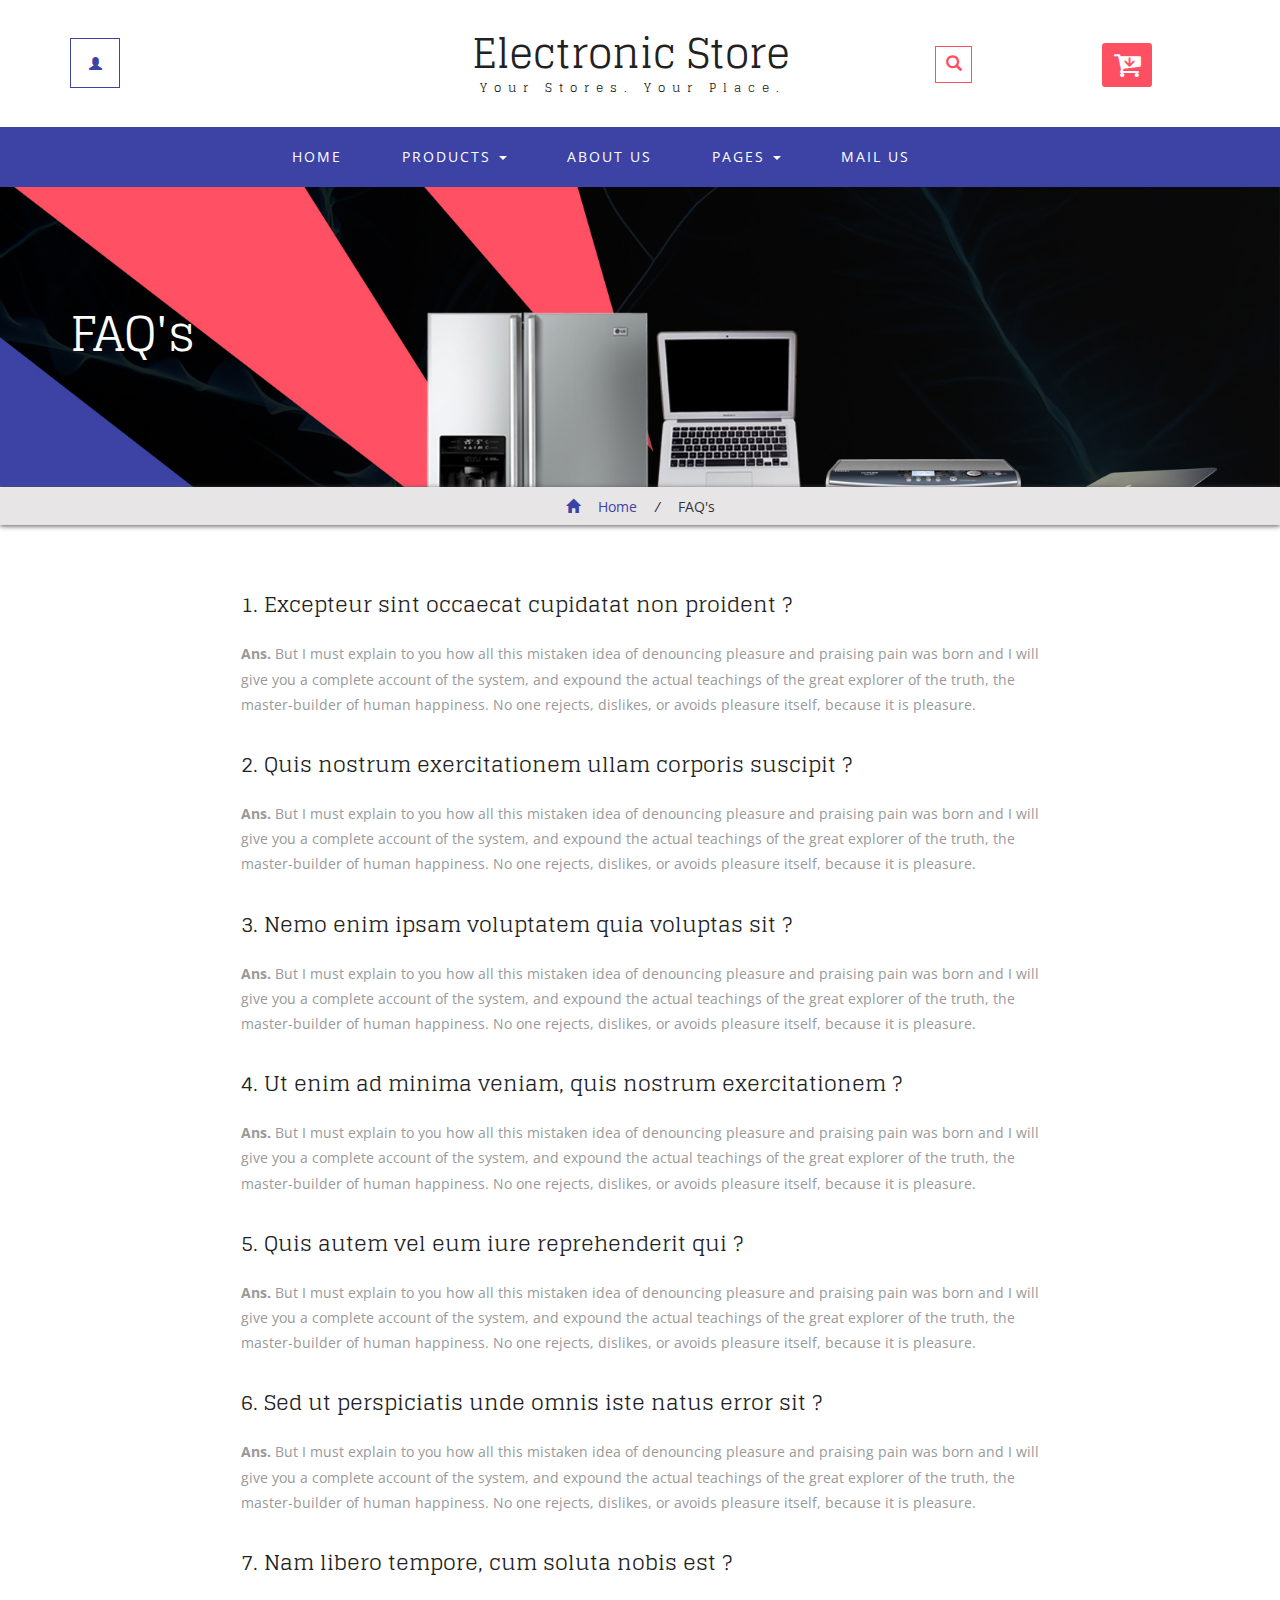
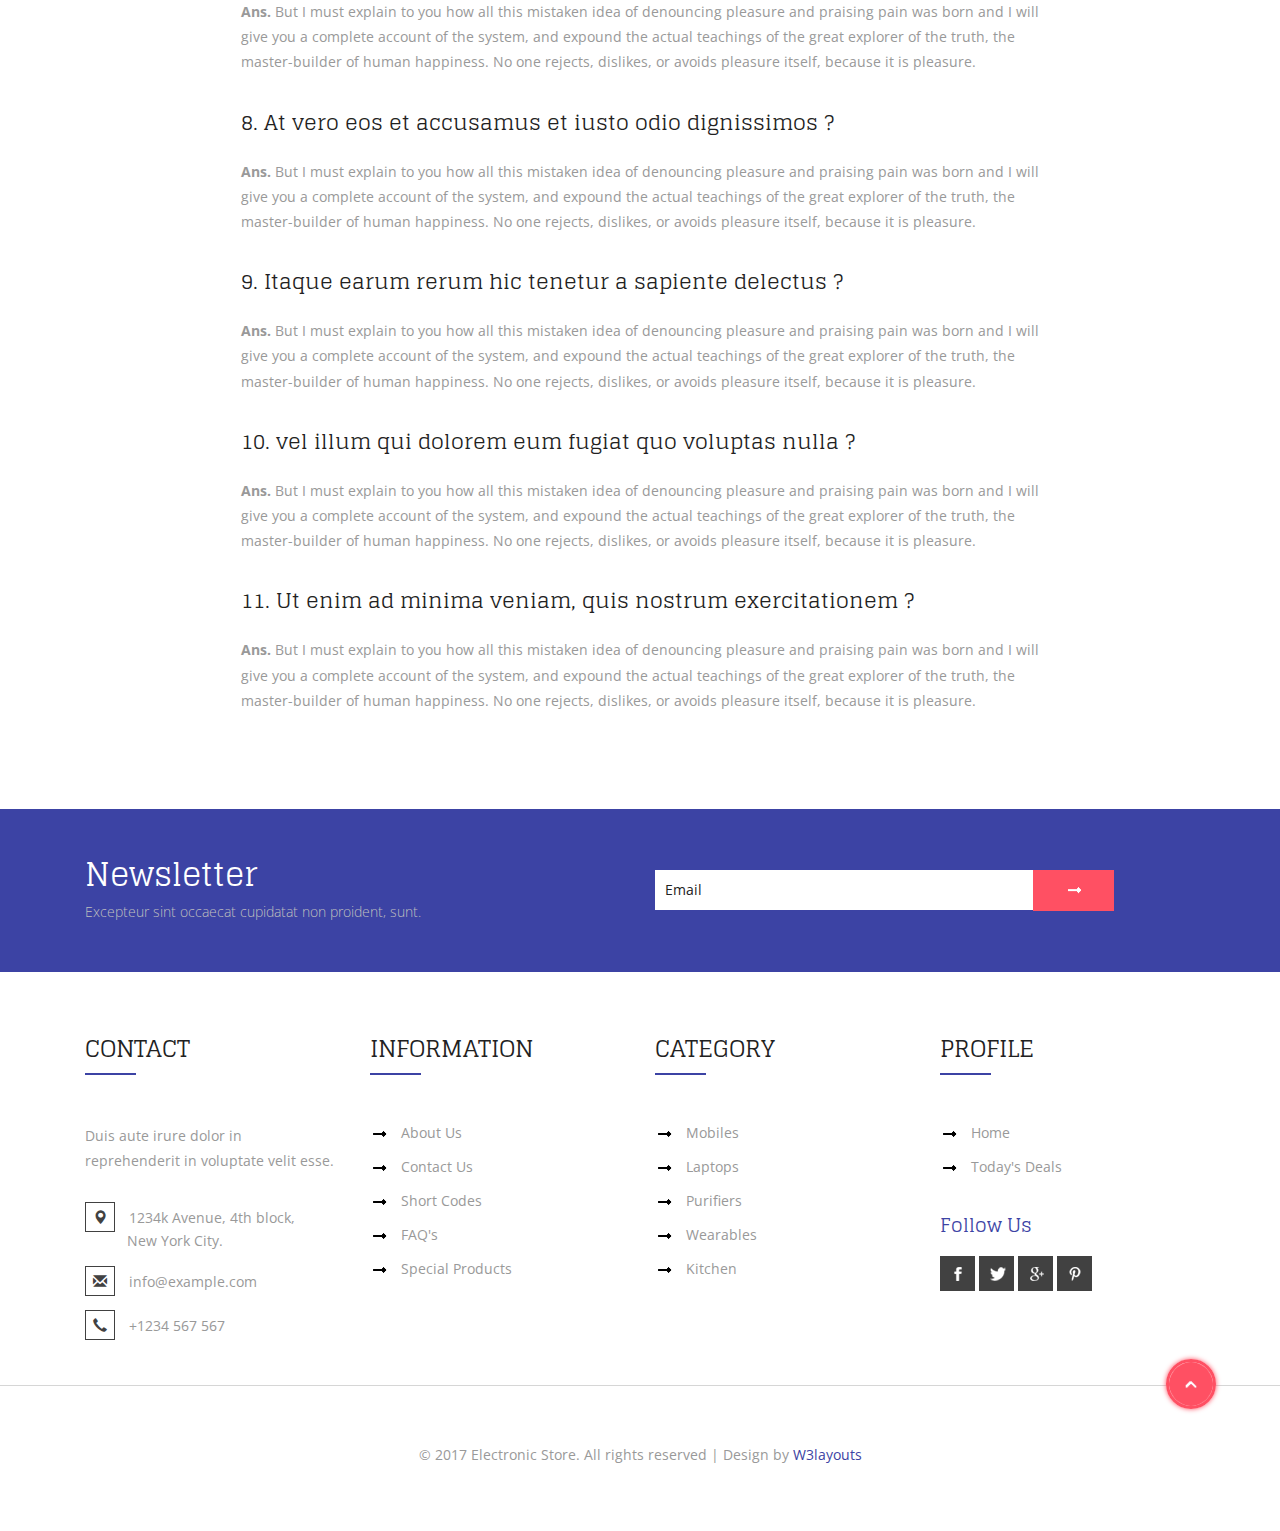
<file: estore/html_for_theme/electronic_store/faq.html>
<!--
Author: W3layouts
Author URL: http://w3layouts.com
License: Creative Commons Attribution 3.0 Unported
License URL: http://creativecommons.org/licenses/by/3.0/
-->
<!DOCTYPE html>
<html lang="en">
<head>
<title>Electronic Store a Ecommerce Online Shopping Category Bootstrap Responsive Website Template | FAQ's :: w3layouts</title>
<!-- for-mobile-apps -->
<meta name="viewport" content="width=device-width, initial-scale=1">
<meta http-equiv="Content-Type" content="text/html; charset=utf-8" />
<meta name="keywords" content="Electronic Store Responsive web template, Bootstrap Web Templates, Flat Web Templates, Android Compatible web template, 
	SmartPhone Compatible web template, free web designs for Nokia, Samsung, LG, SonyEricsson, Motorola web design" />
<script type="application/x-javascript"> addEventListener("load", function() { setTimeout(hideURLbar, 0); }, false);
	function hideURLbar(){ window.scrollTo(0,1); } </script>
<!-- //for-mobile-apps -->
<!-- Custom Theme files -->
<link href="css/bootstrap.css" rel="stylesheet" type="text/css" media="all" />
<link href="css/style.css" rel="stylesheet" type="text/css" media="all" /> 
<!-- //Custom Theme files -->
<!-- font-awesome icons -->
<link href="css/font-awesome.css" rel="stylesheet"> 
<!-- //font-awesome icons -->
<!-- js -->
<script src="js/jquery.min.js"></script> 
<!-- //js -->  
<!-- web fonts --> 
<link href='//fonts.googleapis.com/css?family=Glegoo:400,700' rel='stylesheet' type='text/css'>
<link href='//fonts.googleapis.com/css?family=Open+Sans:400,300,300italic,400italic,600,600italic,700,700italic,800,800italic' rel='stylesheet' type='text/css'>
<!-- //web fonts --> 
<!-- for bootstrap working -->
<script type="text/javascript" src="js/bootstrap-3.1.1.min.js"></script>
<!-- //for bootstrap working -->
<!-- start-smooth-scrolling -->
<script type="text/javascript">
	jQuery(document).ready(function($) {
		$(".scroll").click(function(event){		
			event.preventDefault();
			$('html,body').animate({scrollTop:$(this.hash).offset().top},1000);
		});
	});
</script>
<!-- //end-smooth-scrolling --> 
</head> 
<body> 
	<!-- header modal -->
	<div class="modal fade" id="myModal88" tabindex="-1" role="dialog" aria-labelledby="myModal88"
		aria-hidden="true">
		<div class="modal-dialog modal-lg">
			<div class="modal-content">
				<div class="modal-header">
					<button type="button" class="close" data-dismiss="modal" aria-hidden="true">
						&times;</button>
					<h4 class="modal-title" id="myModalLabel">Don't Wait, Login now!</h4>
				</div>
				<div class="modal-body modal-body-sub">
					<div class="row">
						<div class="col-md-8 modal_body_left modal_body_left1" style="border-right: 1px dotted #C2C2C2;padding-right:3em;">
							<div class="sap_tabs">	
								<div id="horizontalTab" style="display: block; width: 100%; margin: 0px;">
									<ul>
										<li class="resp-tab-item" aria-controls="tab_item-0"><span>Sign in</span></li>
										<li class="resp-tab-item" aria-controls="tab_item-1"><span>Sign up</span></li>
									</ul>		
									<div class="tab-1 resp-tab-content" aria-labelledby="tab_item-0">
										<div class="facts">
											<div class="register">
												<form action="#" method="post">			
													<input name="Email" placeholder="Email Address" type="text" required="">						
													<input name="Password" placeholder="Password" type="password" required="">										
													<div class="sign-up">
														<input type="submit" value="Sign in"/>
													</div>
												</form>
											</div>
										</div> 
									</div>	 
									<div class="tab-2 resp-tab-content" aria-labelledby="tab_item-1">
										<div class="facts">
											<div class="register">
												<form action="#" method="post">			
													<input placeholder="Name" name="Name" type="text" required="">
													<input placeholder="Email Address" name="Email" type="email" required="">	
													<input placeholder="Password" name="Password" type="password" required="">	
													<input placeholder="Confirm Password" name="Password" type="password" required="">
													<div class="sign-up">
														<input type="submit" value="Create Account"/>
													</div>
												</form>
											</div>
										</div>
									</div> 			        					            	      
								</div>	
							</div>
							<script src="js/easyResponsiveTabs.js" type="text/javascript"></script>
							<script type="text/javascript">
								$(document).ready(function () {
									$('#horizontalTab').easyResponsiveTabs({
										type: 'default', //Types: default, vertical, accordion           
										width: 'auto', //auto or any width like 600px
										fit: true   // 100% fit in a container
									});
								});
							</script>
							<div id="OR" class="hidden-xs">OR</div>
						</div>
						<div class="col-md-4 modal_body_right modal_body_right1">
							<div class="row text-center sign-with">
								<div class="col-md-12">
									<h3 class="other-nw">Sign in with</h3>
								</div>
								<div class="col-md-12">
									<ul class="social">
										<li class="social_facebook"><a href="#" class="entypo-facebook"></a></li>
										<li class="social_dribbble"><a href="#" class="entypo-dribbble"></a></li>
										<li class="social_twitter"><a href="#" class="entypo-twitter"></a></li>
										<li class="social_behance"><a href="#" class="entypo-behance"></a></li>
									</ul>
								</div>
							</div>
						</div>
					</div>
				</div>
			</div>
		</div>
	</div> 
	<!-- header modal -->
	<!-- header -->
	<div class="header" id="home1">
		<div class="container">
			<div class="w3l_login">
				<a href="#" data-toggle="modal" data-target="#myModal88"><span class="glyphicon glyphicon-user" aria-hidden="true"></span></a>
			</div>
			<div class="w3l_logo">
				<h1><a href="index.html">Electronic Store<span>Your stores. Your place.</span></a></h1>
			</div>
			<div class="search">
				<input class="search_box" type="checkbox" id="search_box">
				<label class="icon-search" for="search_box"><span class="glyphicon glyphicon-search" aria-hidden="true"></span></label>
				<div class="search_form">
					<form action="#" method="post">
						<input type="text" name="Search" placeholder="Search...">
						<input type="submit" value="Send">
					</form>
				</div>
			</div>
			<div class="cart cart box_1"> 
				<form action="#" method="post" class="last"> 
					<input type="hidden" name="cmd" value="_cart" />
					<input type="hidden" name="display" value="1" />
					<button class="w3view-cart" type="submit" name="submit" value=""><i class="fa fa-cart-arrow-down" aria-hidden="true"></i></button>
				</form>   
			</div>  
		</div>
	</div>
	<!-- //header -->
	<!-- navigation -->
	<div class="navigation">
		<div class="container">
			<nav class="navbar navbar-default">
				<!-- Brand and toggle get grouped for better mobile display -->
				<div class="navbar-header nav_2">
					<button type="button" class="navbar-toggle collapsed navbar-toggle1" data-toggle="collapse" data-target="#bs-megadropdown-tabs">
						<span class="sr-only">Toggle navigation</span>
						<span class="icon-bar"></span>
						<span class="icon-bar"></span>
						<span class="icon-bar"></span>
					</button>
				</div> 
				<div class="collapse navbar-collapse" id="bs-megadropdown-tabs">
					<ul class="nav navbar-nav">
						<li><a href="index.html">Home</a></li>	
						<!-- Mega Menu -->
						<li class="dropdown">
							<a href="#" class="dropdown-toggle" data-toggle="dropdown">Products <b class="caret"></b></a>
							<ul class="dropdown-menu multi-column columns-3">
								<div class="row">
									<div class="col-sm-3">
										<ul class="multi-column-dropdown">
											<h6>Mobiles</h6>
											<li><a href="products.html">Mobile Phones</a></li>
											<li><a href="products.html">Mp3 Players <span>New</span></a></li> 
											<li><a href="products.html">Popular Models</a></li>
											<li><a href="products.html">All Tablets<span>New</span></a></li>
										</ul>
									</div>
									<div class="col-sm-3">
										<ul class="multi-column-dropdown">
											<h6>Accessories</h6>
											<li><a href="products1.html">Laptop</a></li>
											<li><a href="products1.html">Desktop</a></li>
											<li><a href="products1.html">Wearables <span>New</span></a></li>
											<li><a href="products1.html"><i>Summer Store</i></a></li>
										</ul>
									</div>
									<div class="col-sm-2">
										<ul class="multi-column-dropdown">
											<h6>Home</h6>
											<li><a href="products2.html">Tv</a></li>
											<li><a href="products2.html">Camera</a></li>
											<li><a href="products2.html">AC</a></li>
											<li><a href="products2.html">Grinders</a></li>
										</ul>
									</div>
									<div class="col-sm-4">
										<div class="w3ls_products_pos">
											<h4>30%<i>Off/-</i></h4>
											<img src="images/1.jpg" alt=" " class="img-responsive" />
										</div>
									</div>
									<div class="clearfix"></div>
								</div>
							</ul>
						</li>
						<li><a href="about.html">About Us</a></li> 
						<li class="w3pages"><a href="#" class="dropdown-toggle" data-toggle="dropdown" role="button" aria-haspopup="true" aria-expanded="false">Pages <span class="caret"></span></a>
							<ul class="dropdown-menu">
								<li><a href="icons.html">Web Icons</a></li>
								<li><a href="codes.html">Short Codes</a></li>     
							</ul>
						</li>  
						<li><a href="mail.html">Mail Us</a></li>
					</ul>
				</div>
			</nav>
		</div>
	</div>
	<!-- //navigation -->
	<!-- banner -->
	<div class="banner banner10">
		<div class="container">
			<h2>FAQ's</h2>
		</div>
	</div>
	<!-- //banner -->    
	<!-- breadcrumbs -->
	<div class="breadcrumb_dress">
		<div class="container">
			<ul>
				<li><a href="index.html"><span class="glyphicon glyphicon-home" aria-hidden="true"></span> Home</a> <i>/</i></li>
				<li>FAQ's</li>
			</ul>
		</div>
	</div>
	<!-- //breadcrumbs --> 
	<!-- faq -->
	<div class="faq">
		<div class="container">	
			<div class="w3l_faq_grids">
				<div class="w3l_faq_grid">
					<h3>1. Excepteur sint occaecat cupidatat non proident ?</h3>
					<p><b>Ans.</b> But I must explain to you how all this mistaken idea of 
						denouncing pleasure and praising pain was born and I will give 
						you a complete account of the system, and expound the actual 
						teachings of the great explorer of the truth, the master-builder 
						of human happiness. No one rejects, dislikes, or avoids pleasure 
						itself, because it is pleasure.</p>
				</div>

				<div class="w3l_faq_grid">
					<h3>2. Quis nostrum exercitationem ullam corporis suscipit ?</h3>
					<p><b>Ans.</b> But I must explain to you how all this mistaken idea of 
						denouncing pleasure and praising pain was born and I will give 
						you a complete account of the system, and expound the actual 
						teachings of the great explorer of the truth, the master-builder 
						of human happiness. No one rejects, dislikes, or avoids pleasure 
						itself, because it is pleasure.</p>
				</div>
				<div class="w3l_faq_grid">
					<h3>3. Nemo enim ipsam voluptatem quia voluptas sit ?</h3>
					<p><b>Ans.</b> But I must explain to you how all this mistaken idea of 
						denouncing pleasure and praising pain was born and I will give 
						you a complete account of the system, and expound the actual 
						teachings of the great explorer of the truth, the master-builder 
						of human happiness. No one rejects, dislikes, or avoids pleasure 
						itself, because it is pleasure.</p>
				</div>
				<div class="w3l_faq_grid">
					<h3>4. Ut enim ad minima veniam, quis nostrum exercitationem ?</h3>
					<p><b>Ans.</b> But I must explain to you how all this mistaken idea of 
						denouncing pleasure and praising pain was born and I will give 
						you a complete account of the system, and expound the actual 
						teachings of the great explorer of the truth, the master-builder 
						of human happiness. No one rejects, dislikes, or avoids pleasure 
						itself, because it is pleasure.</p>
				</div>
				<div class="w3l_faq_grid">
					<h3>5. Quis autem vel eum iure reprehenderit qui ?</h3>
					<p><b>Ans.</b> But I must explain to you how all this mistaken idea of 
						denouncing pleasure and praising pain was born and I will give 
						you a complete account of the system, and expound the actual 
						teachings of the great explorer of the truth, the master-builder 
						of human happiness. No one rejects, dislikes, or avoids pleasure 
						itself, because it is pleasure.</p>
				</div>
				<div class="w3l_faq_grid">
					<h3>6. Sed ut perspiciatis unde omnis iste natus error sit ?</h3>
					<p><b>Ans.</b> But I must explain to you how all this mistaken idea of 
						denouncing pleasure and praising pain was born and I will give 
						you a complete account of the system, and expound the actual 
						teachings of the great explorer of the truth, the master-builder 
						of human happiness. No one rejects, dislikes, or avoids pleasure 
						itself, because it is pleasure.</p>
				</div>
				<div class="w3l_faq_grid">
					<h3>7. Nam libero tempore, cum soluta nobis est ?</h3>
					<p><b>Ans.</b> But I must explain to you how all this mistaken idea of 
						denouncing pleasure and praising pain was born and I will give 
						you a complete account of the system, and expound the actual 
						teachings of the great explorer of the truth, the master-builder 
						of human happiness. No one rejects, dislikes, or avoids pleasure 
						itself, because it is pleasure.</p>
				</div>
				<div class="w3l_faq_grid">
					<h3>8. At vero eos et accusamus et iusto odio dignissimos ?</h3>
					<p><b>Ans.</b> But I must explain to you how all this mistaken idea of 
						denouncing pleasure and praising pain was born and I will give 
						you a complete account of the system, and expound the actual 
						teachings of the great explorer of the truth, the master-builder 
						of human happiness. No one rejects, dislikes, or avoids pleasure 
						itself, because it is pleasure.</p>
				</div>
				<div class="w3l_faq_grid">
					<h3>9. Itaque earum rerum hic tenetur a sapiente delectus ?</h3>
					<p><b>Ans.</b> But I must explain to you how all this mistaken idea of 
						denouncing pleasure and praising pain was born and I will give 
						you a complete account of the system, and expound the actual 
						teachings of the great explorer of the truth, the master-builder 
						of human happiness. No one rejects, dislikes, or avoids pleasure 
						itself, because it is pleasure.</p>
				</div>
				<div class="w3l_faq_grid">
					<h3>10. vel illum qui dolorem eum fugiat quo voluptas nulla ?</h3>
					<p><b>Ans.</b> But I must explain to you how all this mistaken idea of 
						denouncing pleasure and praising pain was born and I will give 
						you a complete account of the system, and expound the actual 
						teachings of the great explorer of the truth, the master-builder 
						of human happiness. No one rejects, dislikes, or avoids pleasure 
						itself, because it is pleasure.</p>
				</div>
				<div class="w3l_faq_grid">
					<h3>11. Ut enim ad minima veniam, quis nostrum exercitationem ?</h3>
					<p><b>Ans.</b> But I must explain to you how all this mistaken idea of 
						denouncing pleasure and praising pain was born and I will give 
						you a complete account of the system, and expound the actual 
						teachings of the great explorer of the truth, the master-builder 
						of human happiness. No one rejects, dislikes, or avoids pleasure 
						itself, because it is pleasure.</p>
				</div>
			</div>
		</div>
	</div>
	<!-- //faq -->
<!-- newsletter -->
	<div class="newsletter">
		<div class="container">
			<div class="col-md-6 w3agile_newsletter_left">
				<h3>Newsletter</h3>
				<p>Excepteur sint occaecat cupidatat non proident, sunt.</p>
			</div>
			<div class="col-md-6 w3agile_newsletter_right">
				<form action="#" method="post">
					<input type="email" name="Email" placeholder="Email" required="">
					<input type="submit" value="" />
				</form>
			</div>
			<div class="clearfix"> </div>
		</div>
	</div>
	<!-- //newsletter -->
	<!-- footer -->
	<div class="footer">
		<div class="container">
			<div class="w3_footer_grids">
				<div class="col-md-3 w3_footer_grid">
					<h3>Contact</h3>
					<p>Duis aute irure dolor in reprehenderit in voluptate velit esse.</p>
					<ul class="address">
						<li><i class="glyphicon glyphicon-map-marker" aria-hidden="true"></i>1234k Avenue, 4th block, <span>New York City.</span></li>
						<li><i class="glyphicon glyphicon-envelope" aria-hidden="true"></i><a href="mailto:info@example.com">info@example.com</a></li>
						<li><i class="glyphicon glyphicon-earphone" aria-hidden="true"></i>+1234 567 567</li>
					</ul>
				</div>
				<div class="col-md-3 w3_footer_grid">
					<h3>Information</h3>
					<ul class="info"> 
						<li><a href="about.html">About Us</a></li>
						<li><a href="mail.html">Contact Us</a></li>
						<li><a href="codes.html">Short Codes</a></li>
						<li><a href="faq.html">FAQ's</a></li>
						<li><a href="products.html">Special Products</a></li>
					</ul>
				</div>
				<div class="col-md-3 w3_footer_grid">
					<h3>Category</h3>
					<ul class="info"> 
						<li><a href="products.html">Mobiles</a></li>
						<li><a href="products1.html">Laptops</a></li>
						<li><a href="products.html">Purifiers</a></li>
						<li><a href="products1.html">Wearables</a></li>
						<li><a href="products2.html">Kitchen</a></li>
					</ul>
				</div>
				<div class="col-md-3 w3_footer_grid">
					<h3>Profile</h3>
					<ul class="info"> 
						<li><a href="index.html">Home</a></li>
						<li><a href="products.html">Today's Deals</a></li>
					</ul>
					<h4>Follow Us</h4>
					<div class="agileits_social_button">
						<ul>
							<li><a href="#" class="facebook"> </a></li>
							<li><a href="#" class="twitter"> </a></li>
							<li><a href="#" class="google"> </a></li>
							<li><a href="#" class="pinterest"> </a></li>
						</ul>
					</div>
				</div>
				<div class="clearfix"> </div>
			</div>
		</div>
		<div class="footer-copy">
			<div class="footer-copy1">
				<div class="footer-copy-pos">
					<a href="#home1" class="scroll"><img src="images/arrow.png" alt=" " class="img-responsive" /></a>
				</div>
			</div>
			<div class="container">
				<p>&copy; 2017 Electronic Store. All rights reserved | Design by <a href="http://w3layouts.com/">W3layouts</a></p>
			</div>
		</div>
	</div>
	<!-- //footer -->  
	<!-- cart-js -->
	<script src="js/minicart.js"></script>
	<script>
        w3ls.render();

        w3ls.cart.on('w3sb_checkout', function (evt) {
        	var items, len, i;

        	if (this.subtotal() > 0) {
        		items = this.items();

        		for (i = 0, len = items.length; i < len; i++) { 
        		}
        	}
        });
    </script>  
	<!-- //cart-js --> 
</body>
</html>
</file>
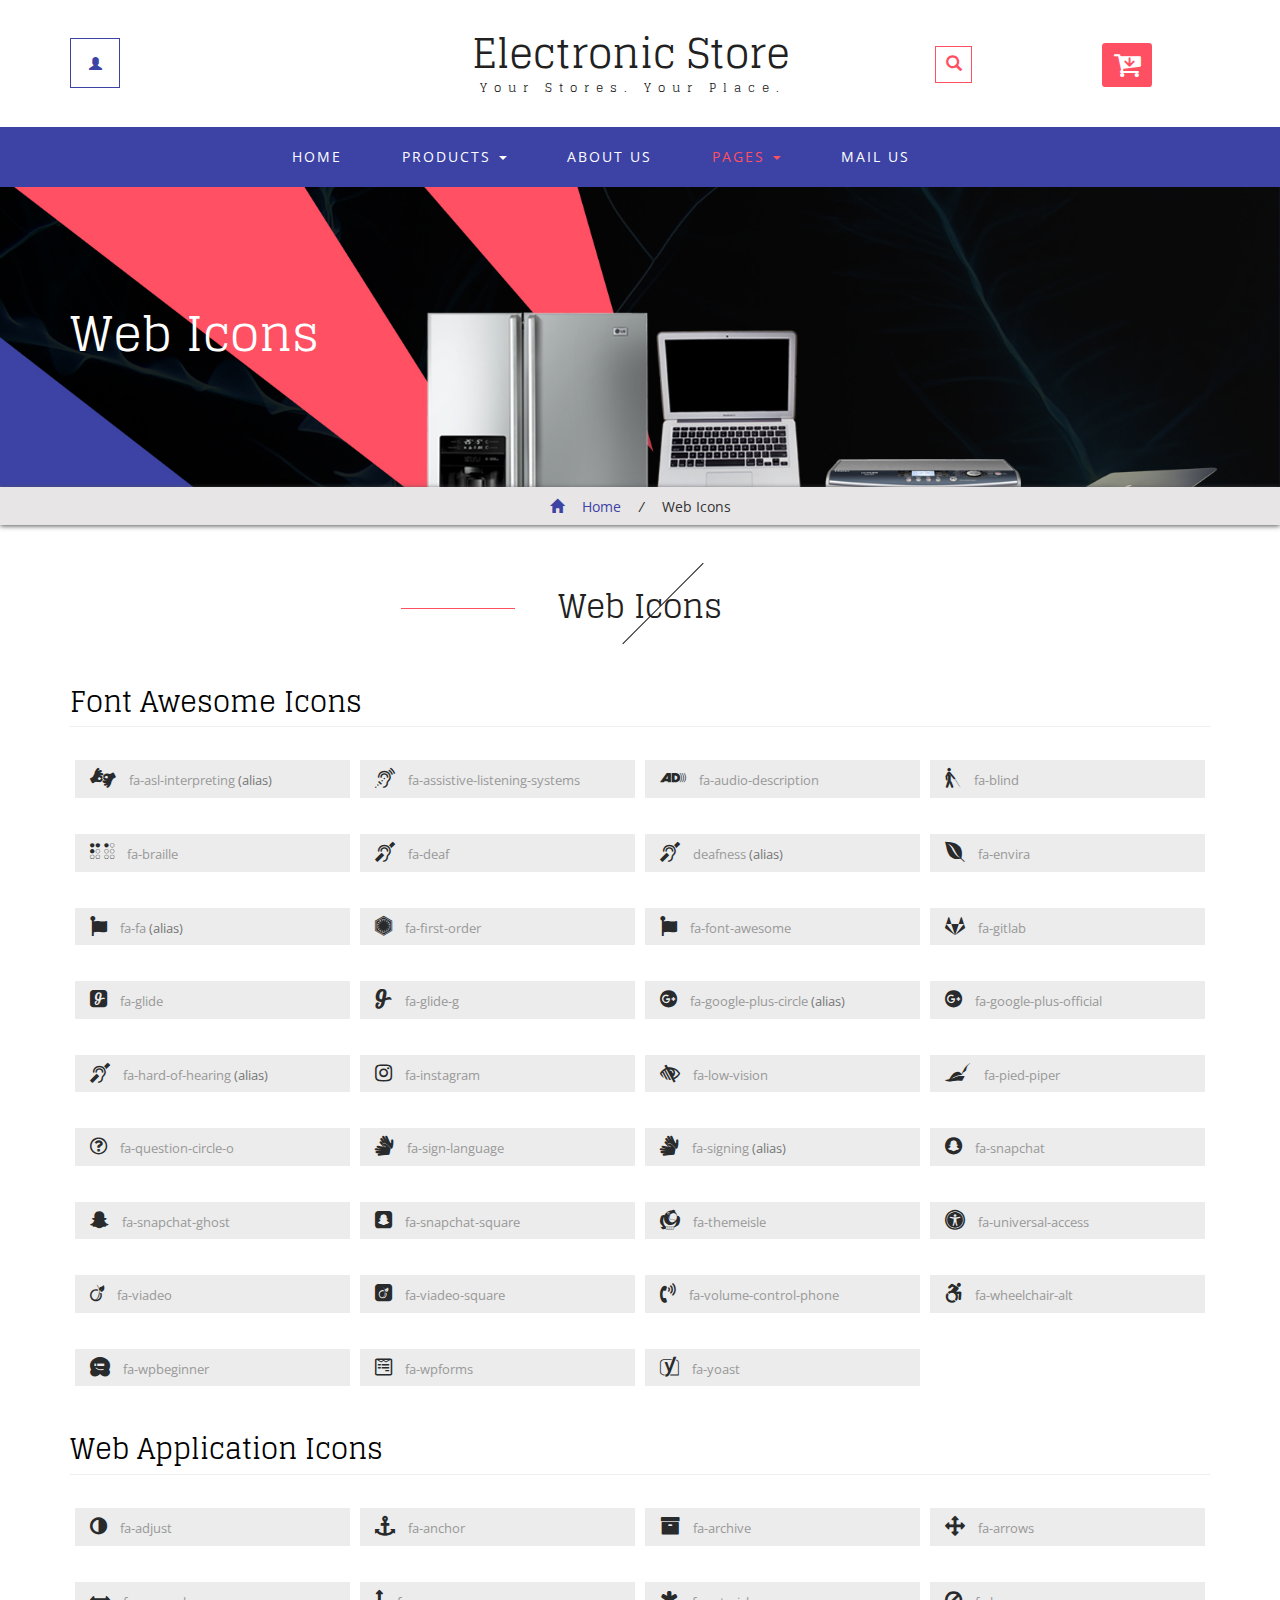
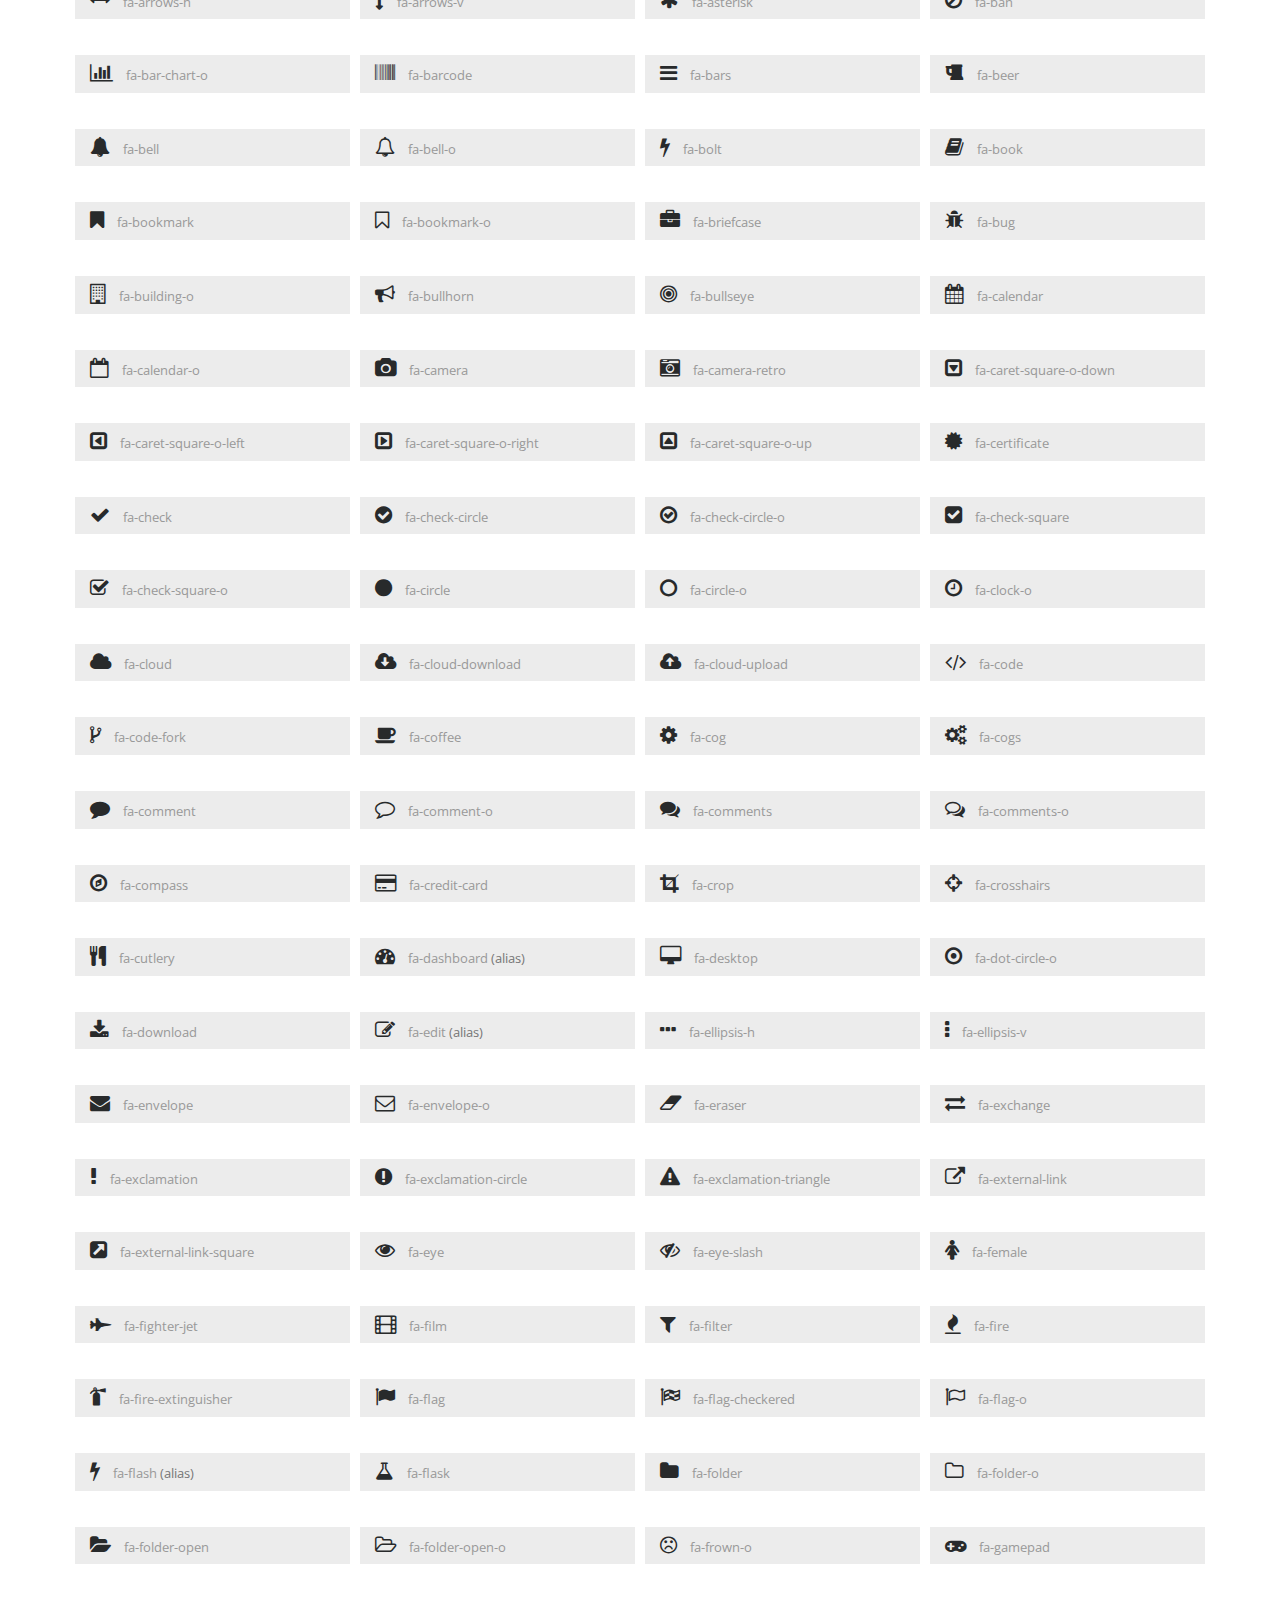
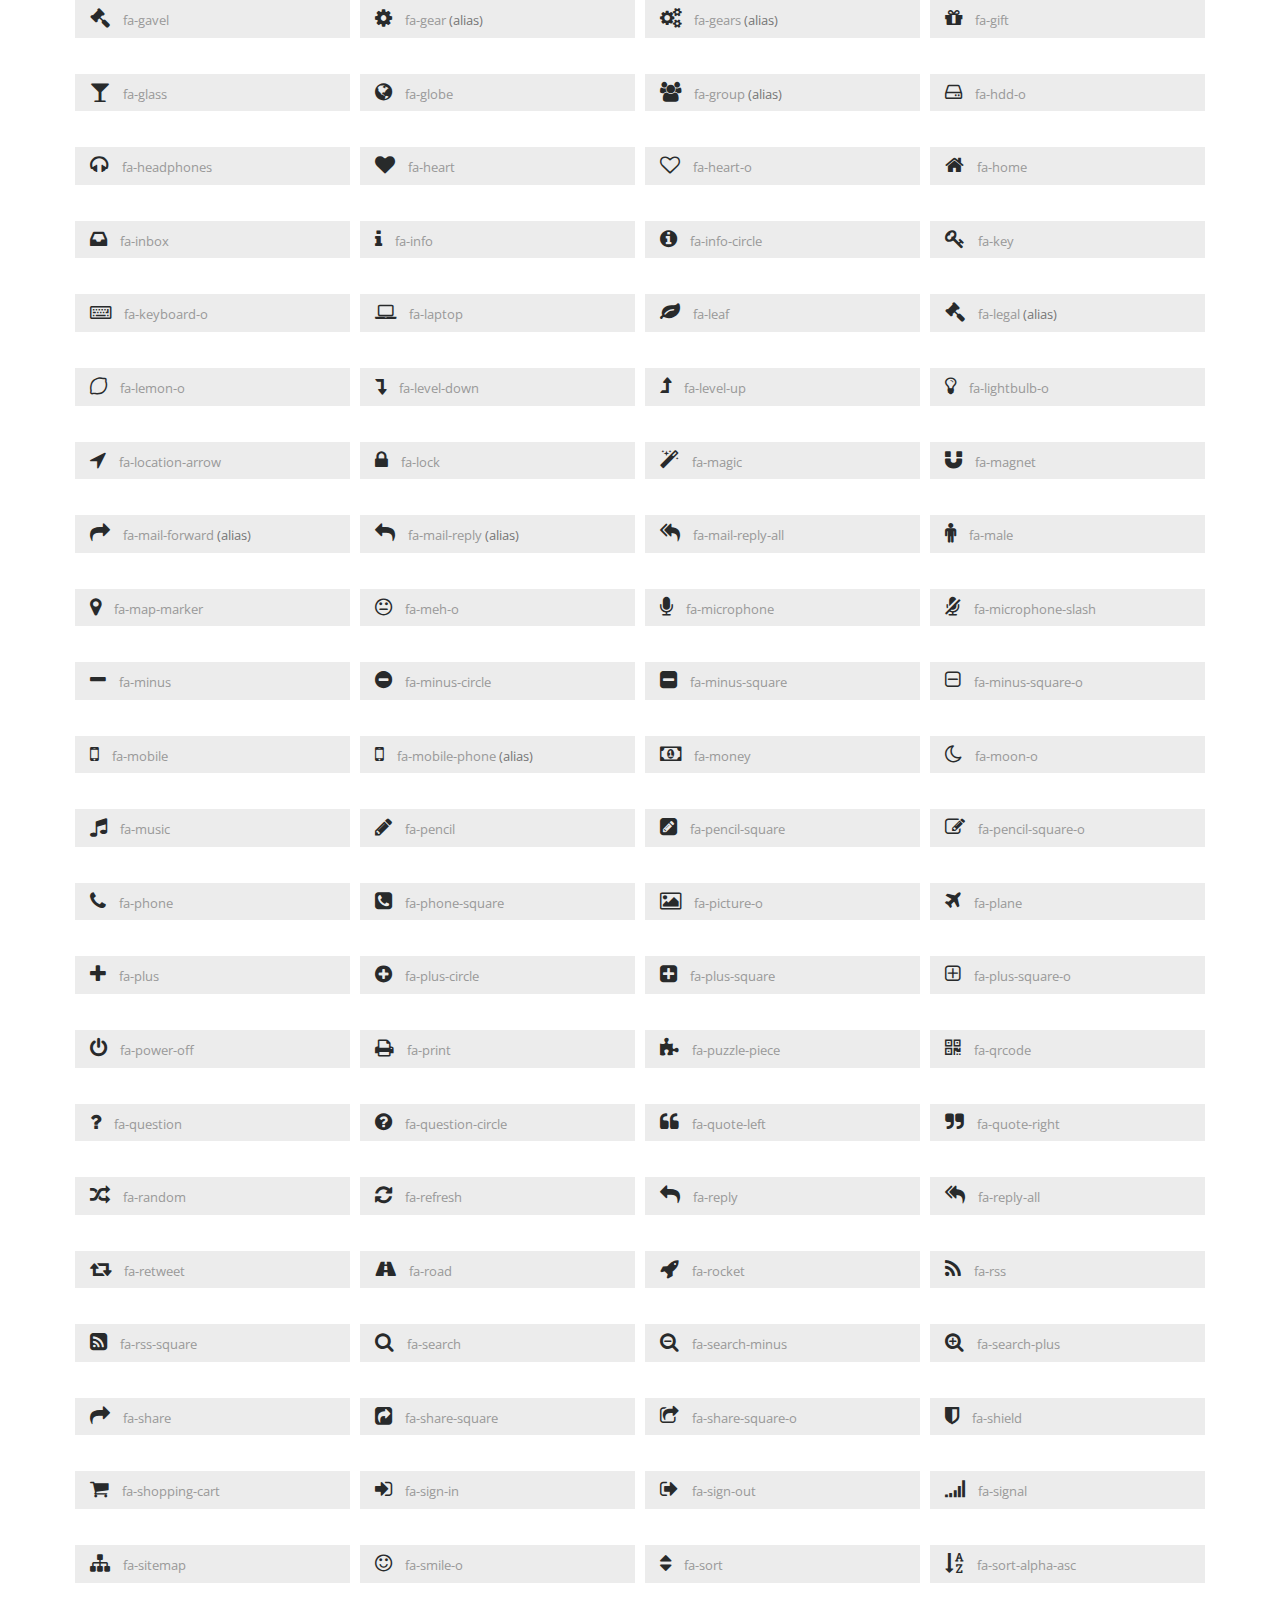
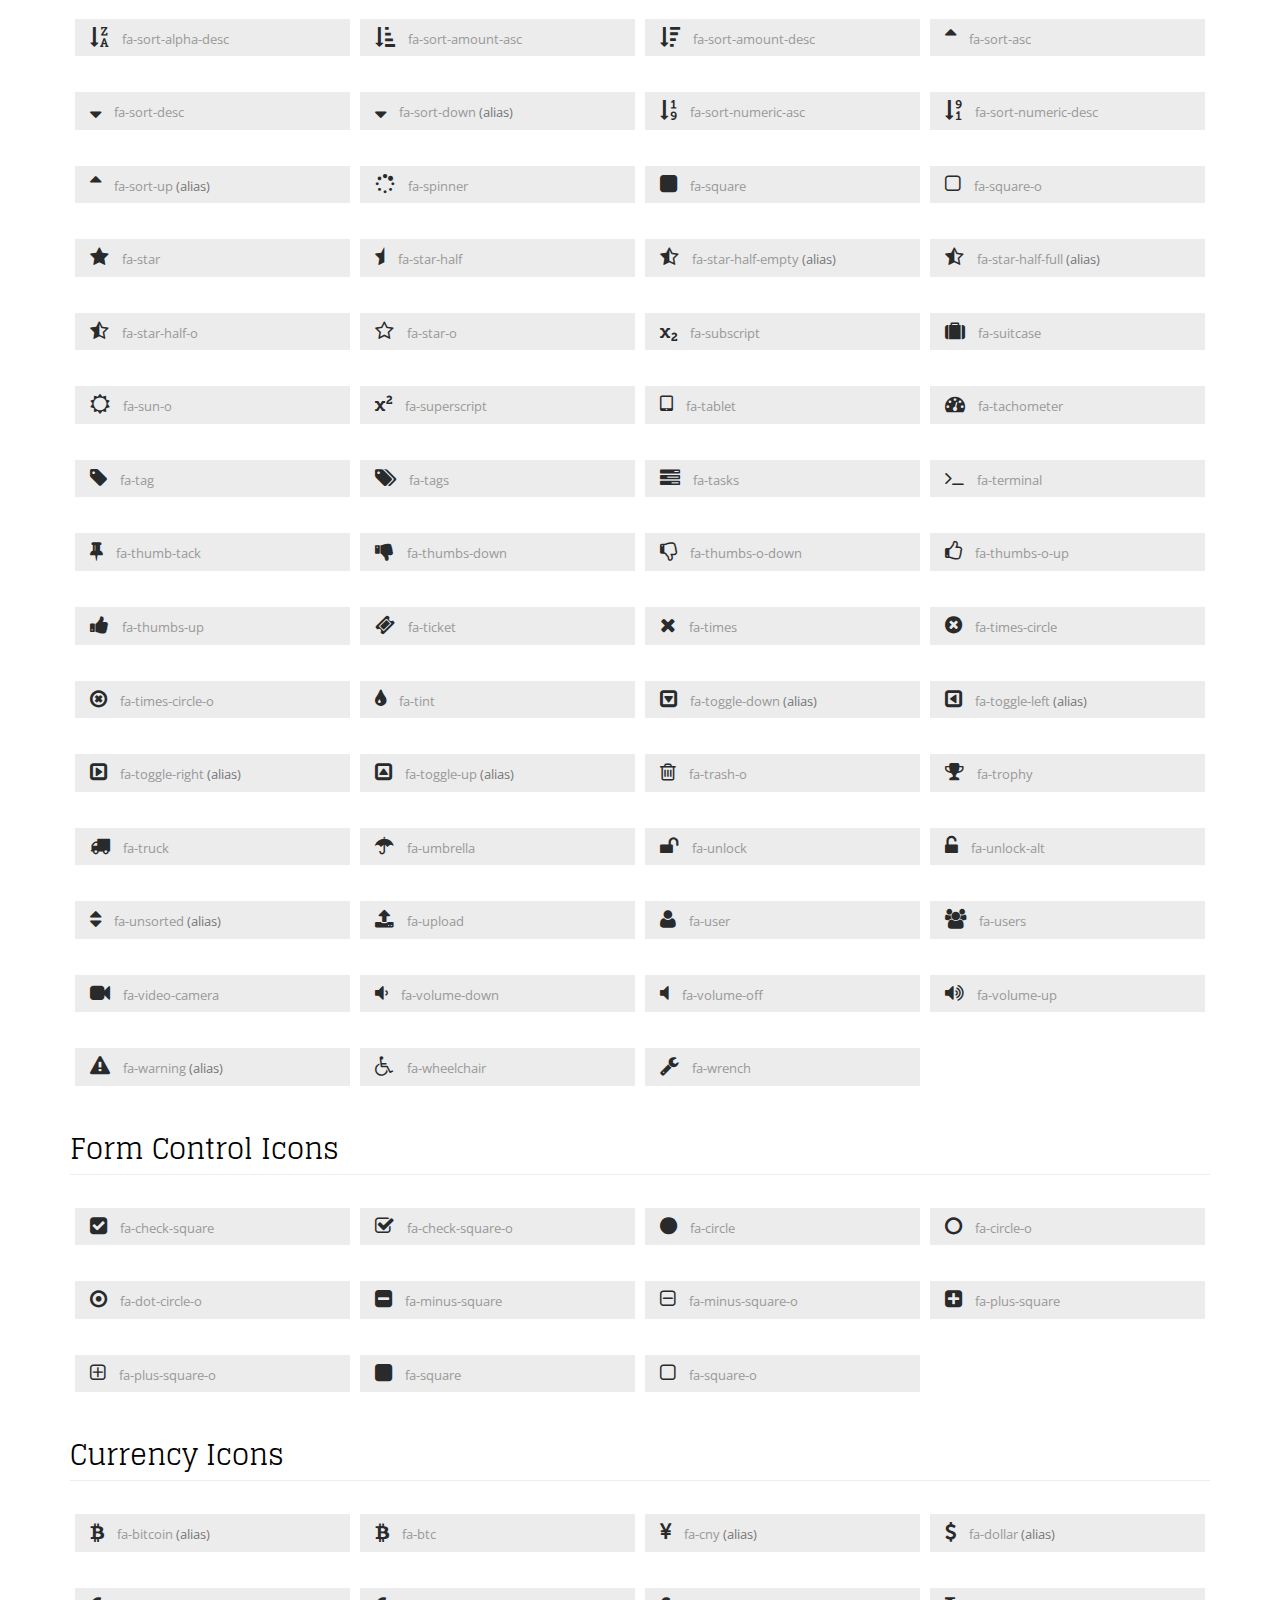
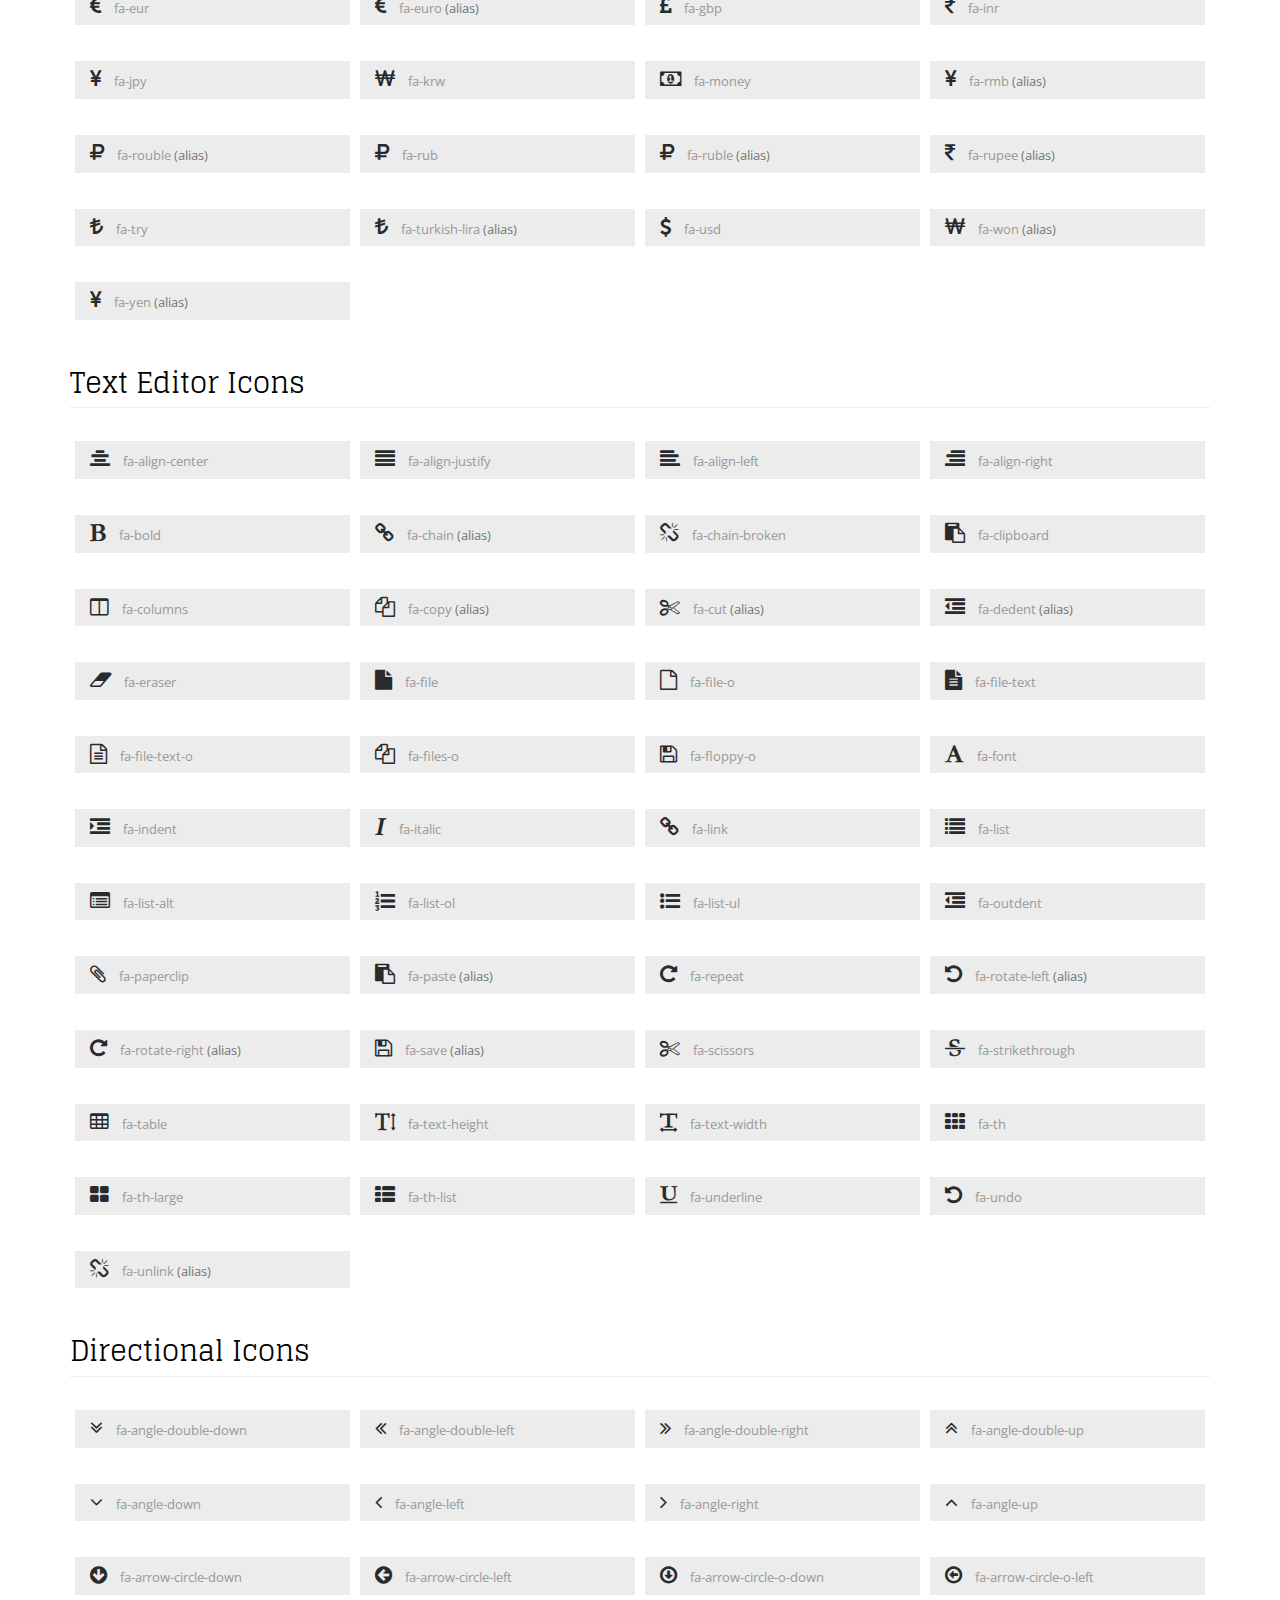
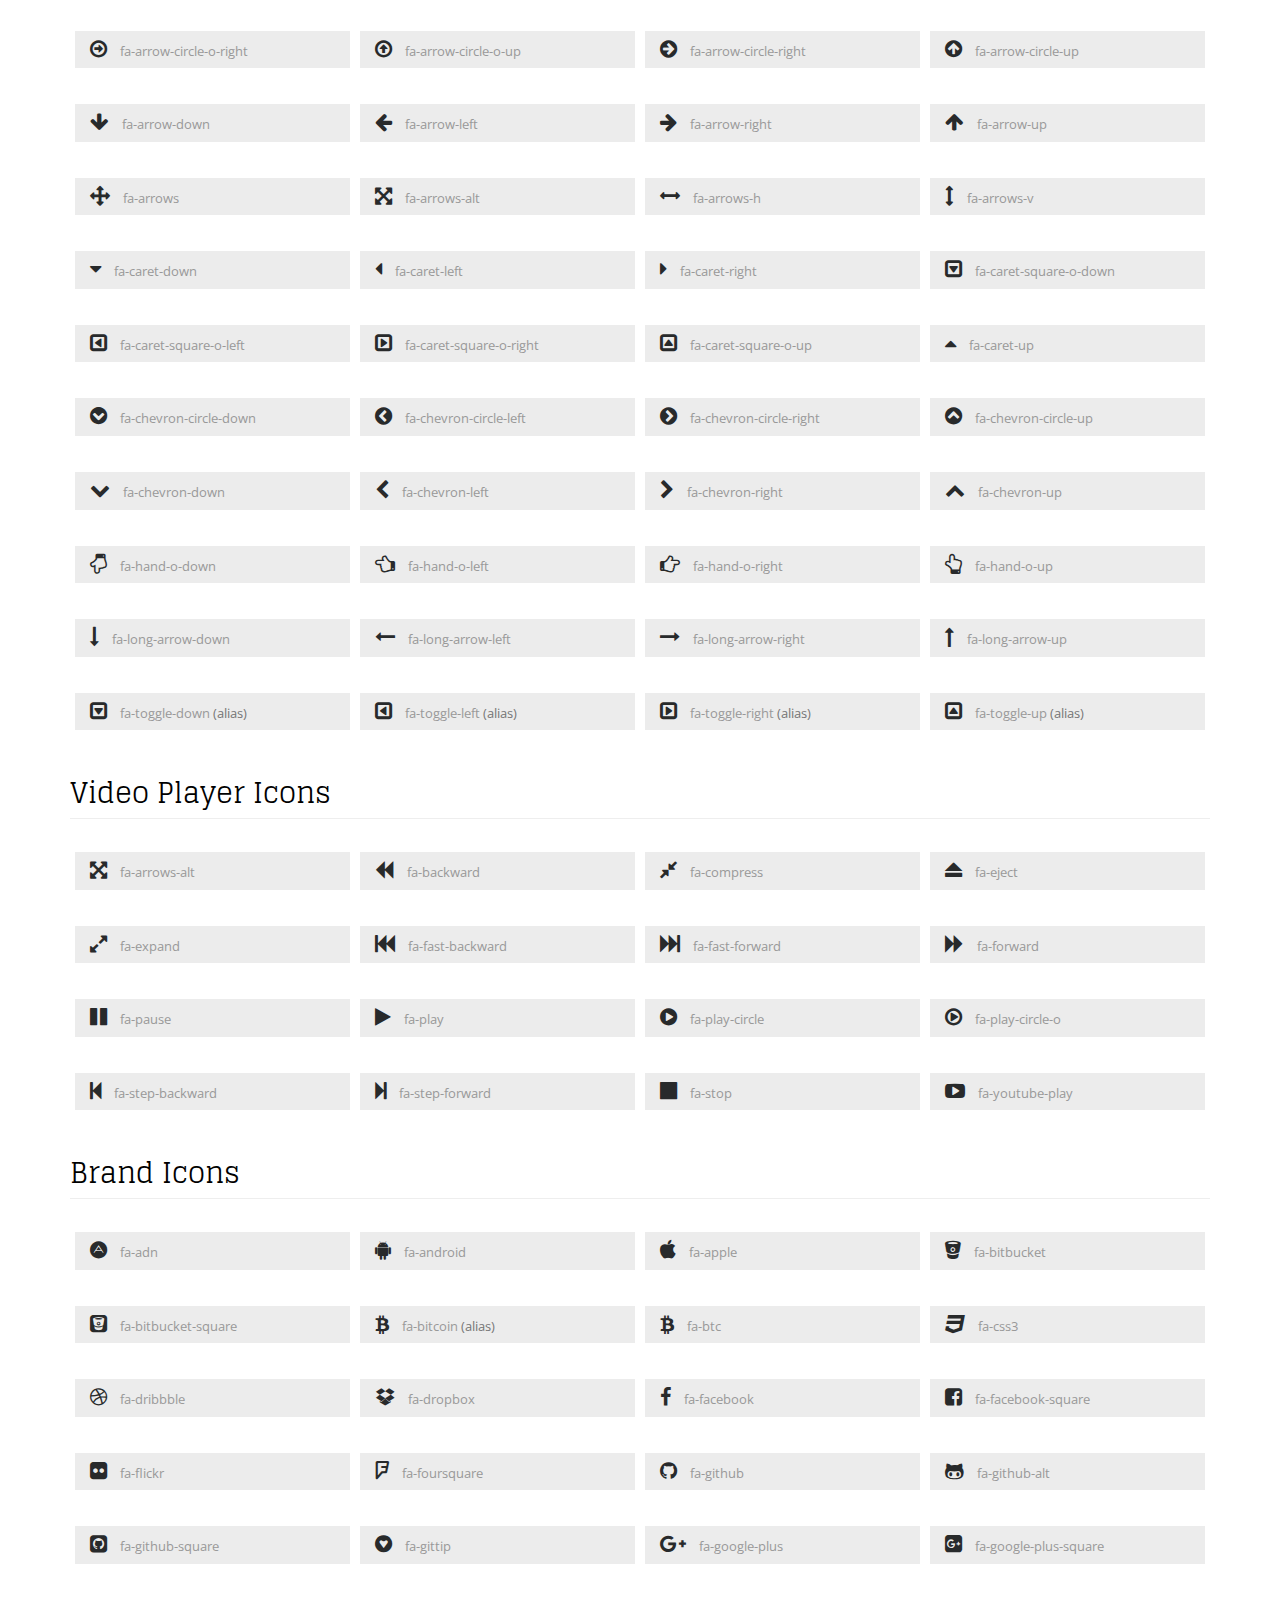
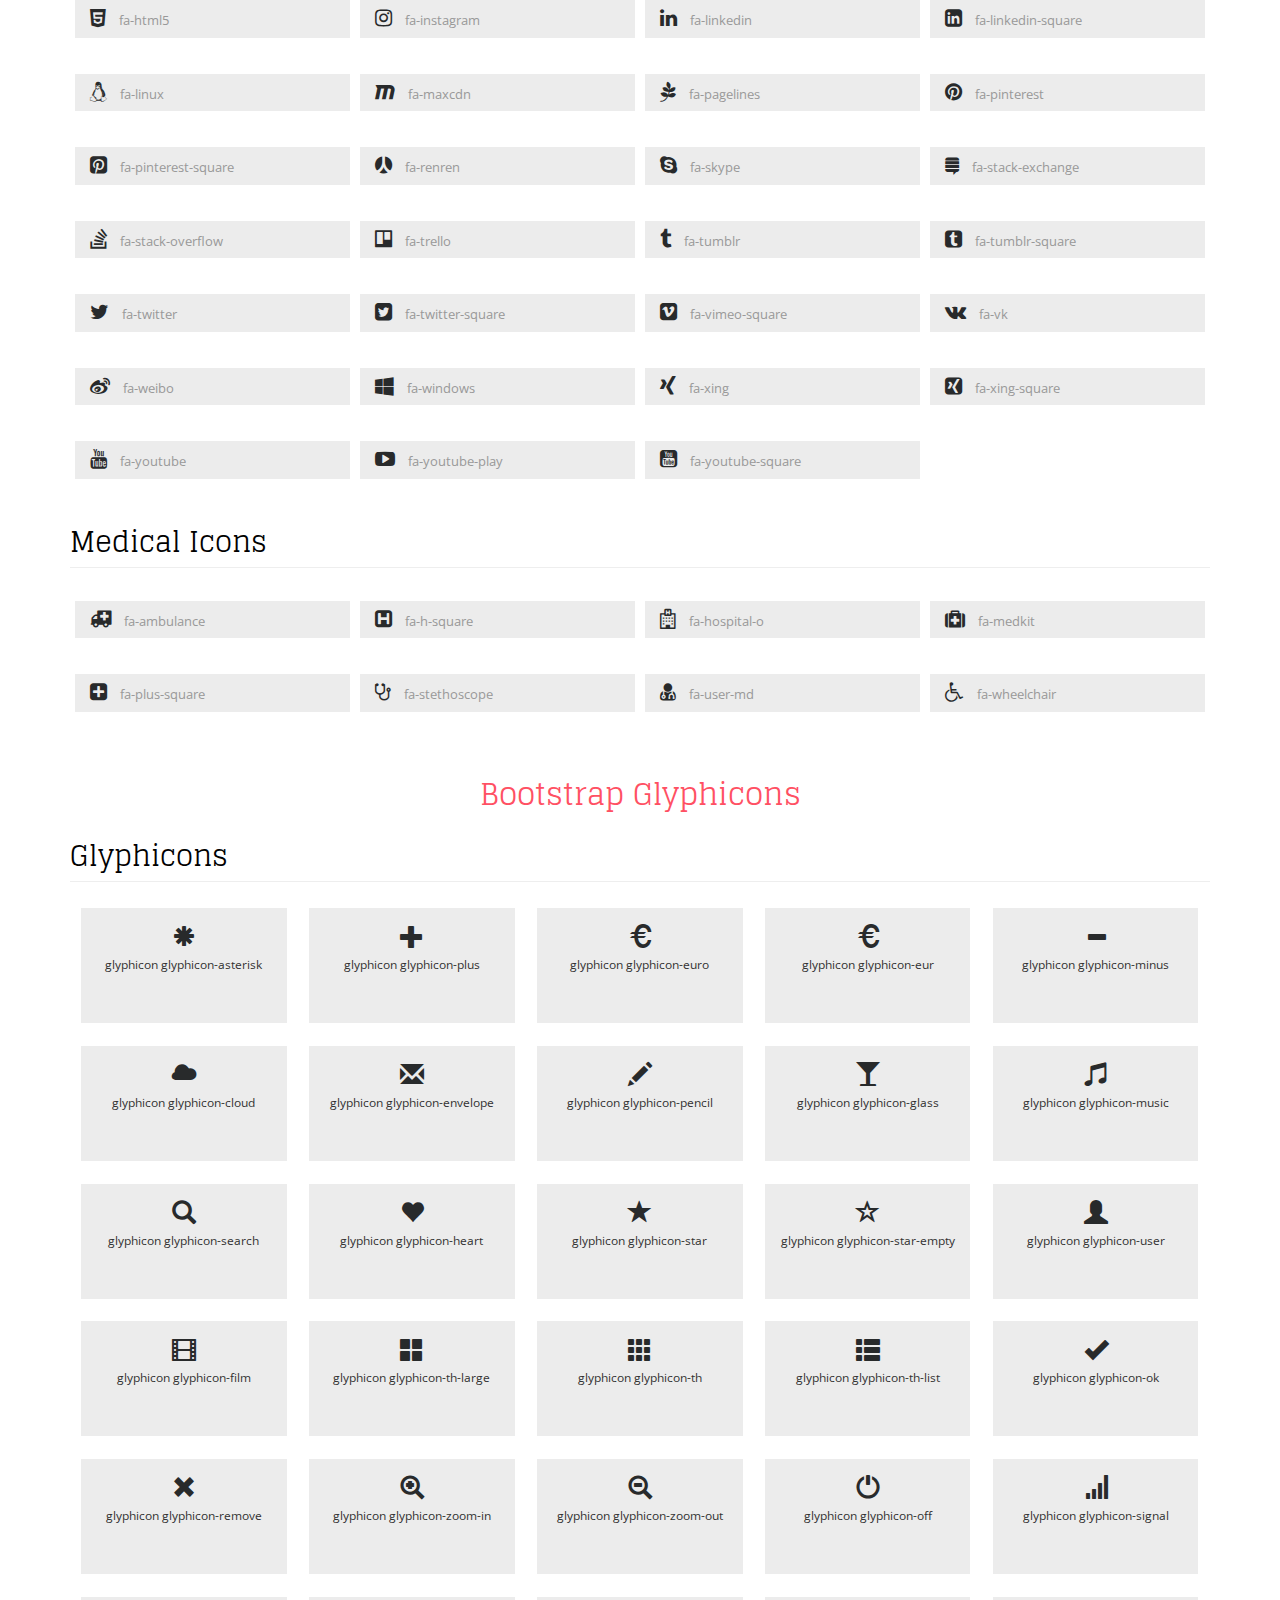
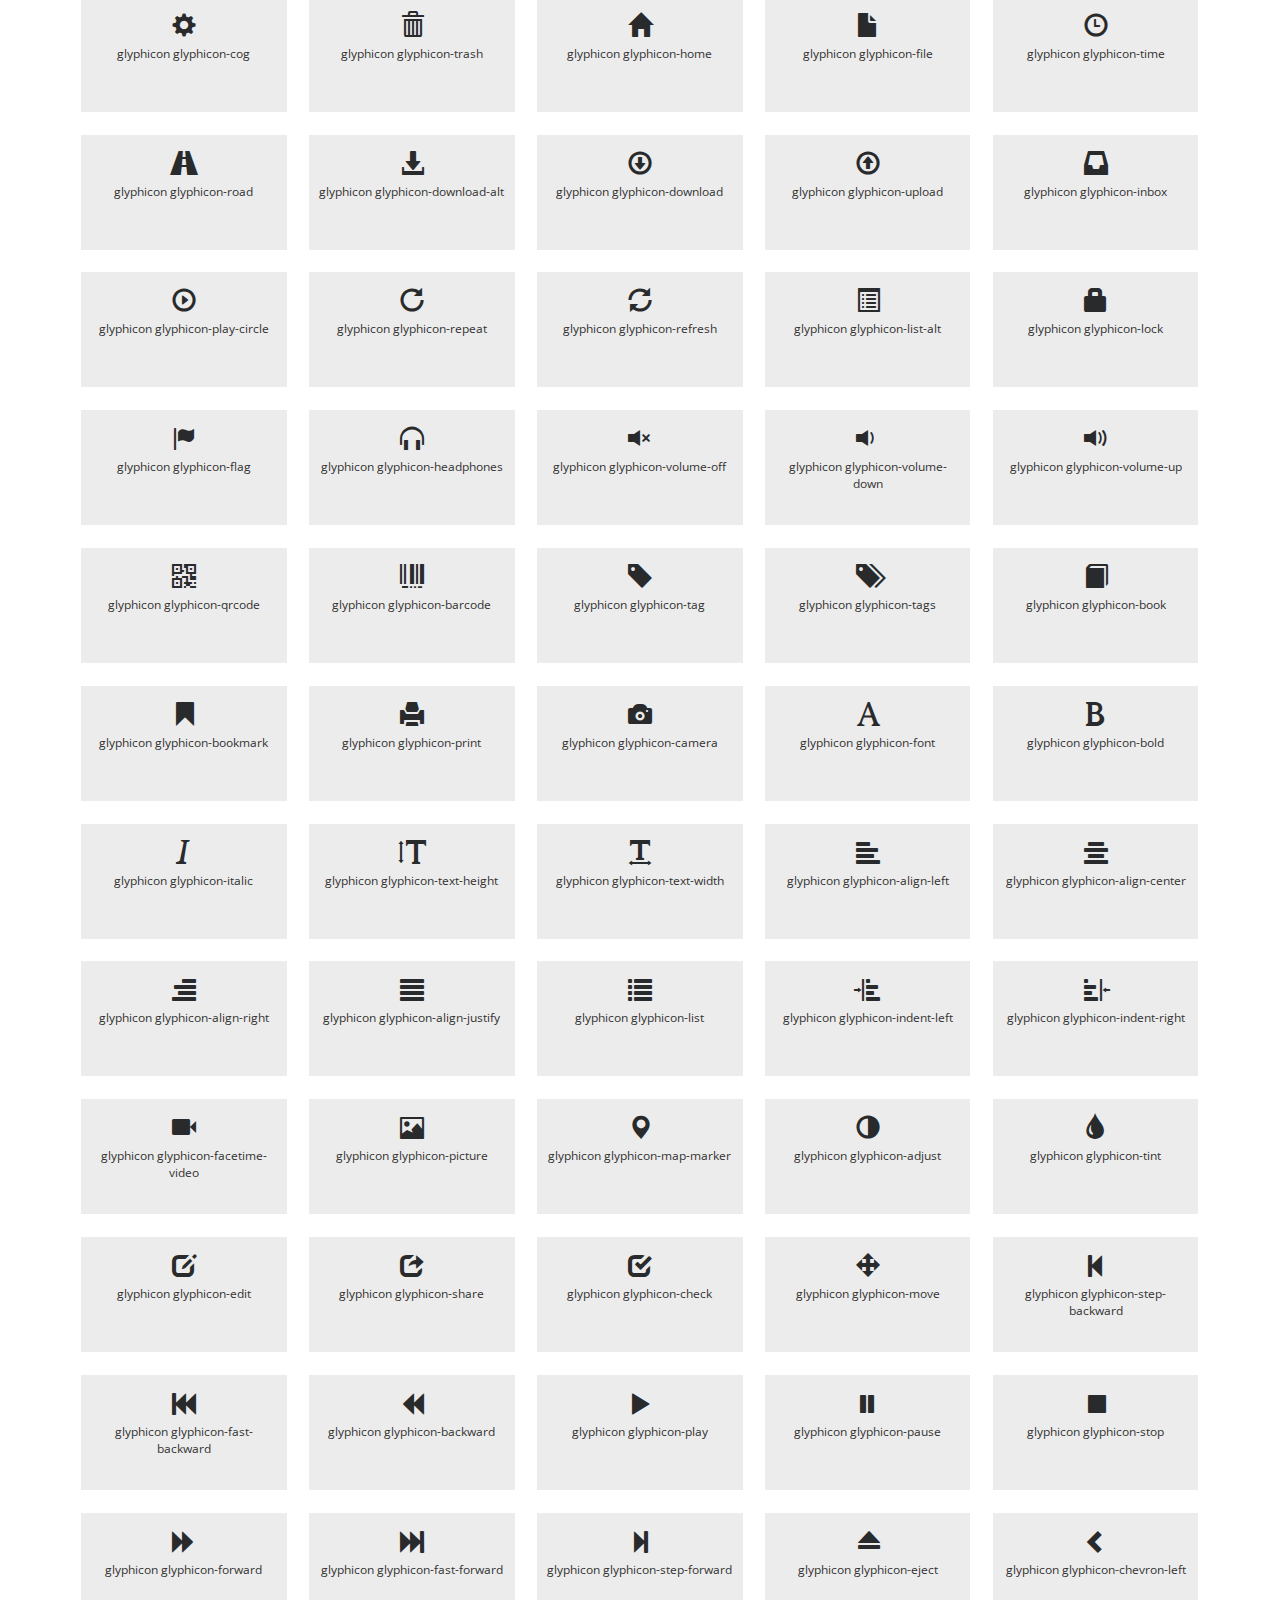
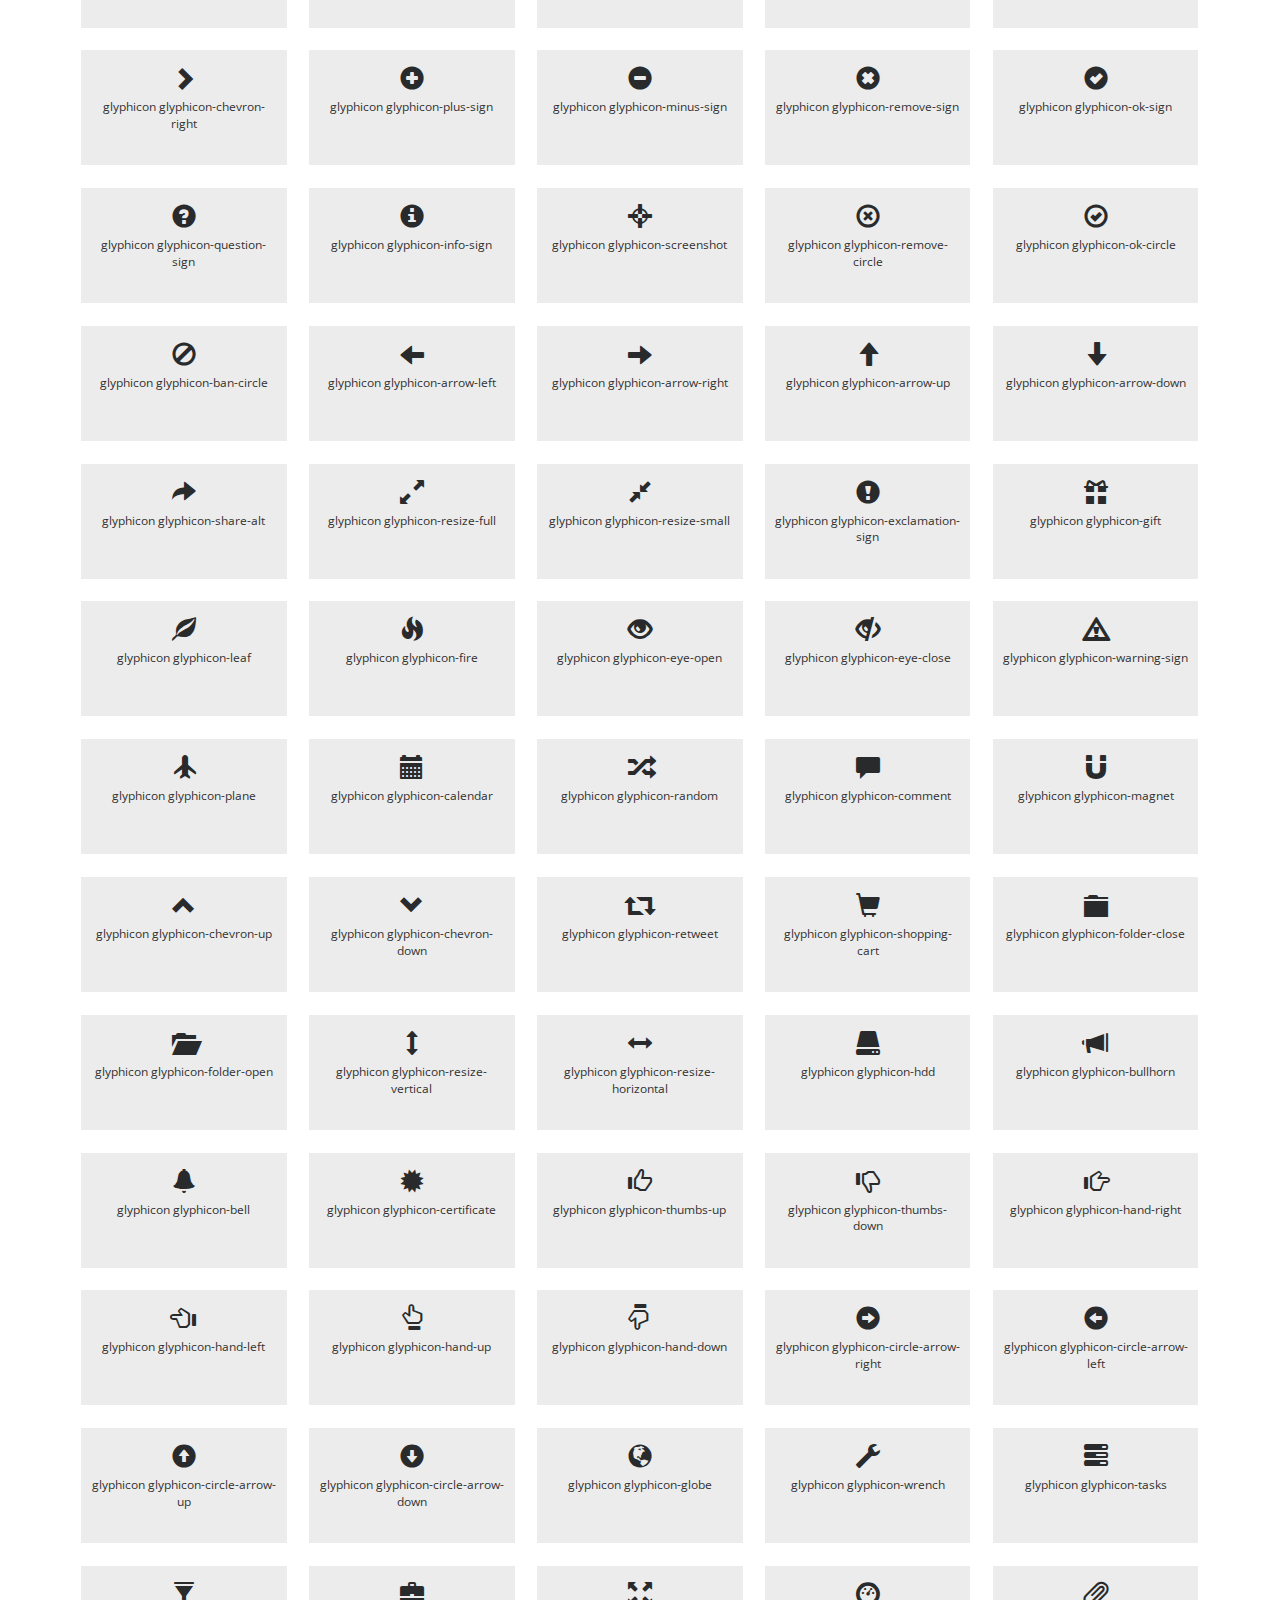
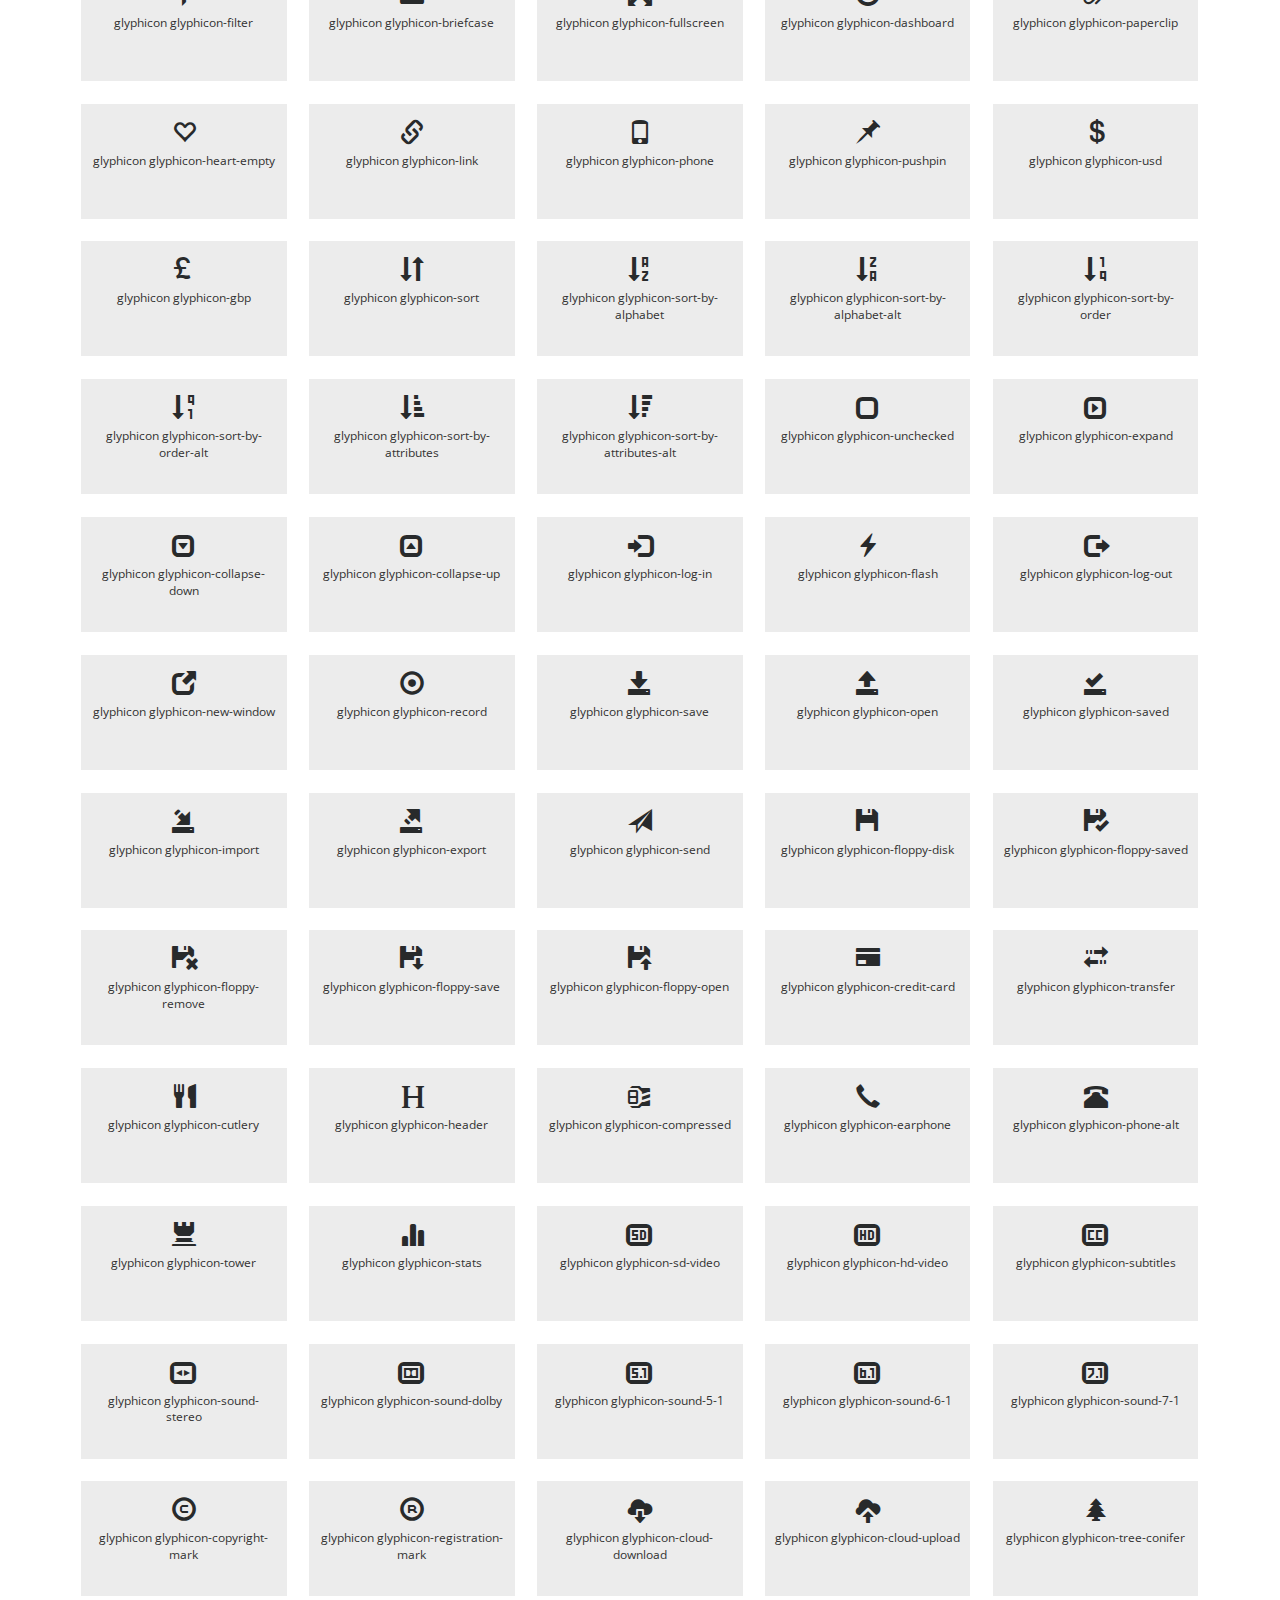
<file: estore/html_for_theme/electronic_store/icons.html>
<!--
Author: W3layouts
Author URL: http://w3layouts.com
License: Creative Commons Attribution 3.0 Unported
License URL: http://creativecommons.org/licenses/by/3.0/
-->
<!DOCTYPE html>
<html lang="en">
<head>
<title>Electronic Store a Ecommerce Online Shopping Category Bootstrap Responsive Website Template | Web Icons :: w3layouts</title>
<!-- for-mobile-apps -->
<meta name="viewport" content="width=device-width, initial-scale=1">
<meta http-equiv="Content-Type" content="text/html; charset=utf-8" />
<meta name="keywords" content="Electronic Store Responsive web template, Bootstrap Web Templates, Flat Web Templates, Android Compatible web template, 
	SmartPhone Compatible web template, free web designs for Nokia, Samsung, LG, SonyEricsson, Motorola web design" />
<script type="application/x-javascript"> addEventListener("load", function() { setTimeout(hideURLbar, 0); }, false);
	function hideURLbar(){ window.scrollTo(0,1); } </script>
<!-- //for-mobile-apps -->
<!-- Custom Theme files -->
<link href="css/bootstrap.css" rel="stylesheet" type="text/css" media="all" />
<link href="css/style.css" rel="stylesheet" type="text/css" media="all" /> 
<!-- //Custom Theme files -->
<!-- font-awesome icons -->
<link href="css/font-awesome.css" rel="stylesheet"> 
<!-- //font-awesome icons -->
<!-- js -->
<script src="js/jquery.min.js"></script> 
<!-- //js -->  
<!-- web fonts --> 
<link href='//fonts.googleapis.com/css?family=Glegoo:400,700' rel='stylesheet' type='text/css'>
<link href='//fonts.googleapis.com/css?family=Open+Sans:400,300,300italic,400italic,600,600italic,700,700italic,800,800italic' rel='stylesheet' type='text/css'>
<!-- //web fonts --> 
<!-- for bootstrap working -->
<script type="text/javascript" src="js/bootstrap-3.1.1.min.js"></script>
<!-- //for bootstrap working -->
<!-- start-smooth-scrolling -->
<script type="text/javascript">
	jQuery(document).ready(function($) {
		$(".scroll").click(function(event){		
			event.preventDefault();
			$('html,body').animate({scrollTop:$(this.hash).offset().top},1000);
		});
	});
</script>
<!-- //end-smooth-scrolling --> 
</head> 
<body> 
	<!-- header modal -->
	<div class="modal fade" id="myModal88" tabindex="-1" role="dialog" aria-labelledby="myModal88"
		aria-hidden="true">
		<div class="modal-dialog modal-lg">
			<div class="modal-content">
				<div class="modal-header">
					<button type="button" class="close" data-dismiss="modal" aria-hidden="true">
						&times;</button>
					<h4 class="modal-title" id="myModalLabel">Don't Wait, Login now!</h4>
				</div>
				<div class="modal-body modal-body-sub">
					<div class="row">
						<div class="col-md-8 modal_body_left modal_body_left1" style="border-right: 1px dotted #C2C2C2;padding-right:3em;">
							<div class="sap_tabs">	
								<div id="horizontalTab" style="display: block; width: 100%; margin: 0px;">
									<ul>
										<li class="resp-tab-item" aria-controls="tab_item-0"><span>Sign in</span></li>
										<li class="resp-tab-item" aria-controls="tab_item-1"><span>Sign up</span></li>
									</ul>		
									<div class="tab-1 resp-tab-content" aria-labelledby="tab_item-0">
										<div class="facts">
											<div class="register">
												<form action="#" method="post">			
													<input name="Email" placeholder="Email Address" type="text" required="">						
													<input name="Password" placeholder="Password" type="password" required="">										
													<div class="sign-up">
														<input type="submit" value="Sign in"/>
													</div>
												</form>
											</div>
										</div> 
									</div>	 
									<div class="tab-2 resp-tab-content" aria-labelledby="tab_item-1">
										<div class="facts">
											<div class="register">
												<form action="#" method="post">			
													<input placeholder="Name" name="Name" type="text" required="">
													<input placeholder="Email Address" name="Email" type="email" required="">	
													<input placeholder="Password" name="Password" type="password" required="">	
													<input placeholder="Confirm Password" name="Password" type="password" required="">
													<div class="sign-up">
														<input type="submit" value="Create Account"/>
													</div>
												</form>
											</div>
										</div>
									</div> 			        					            	      
								</div>	
							</div>
							<script src="js/easyResponsiveTabs.js" type="text/javascript"></script>
							<script type="text/javascript">
								$(document).ready(function () {
									$('#horizontalTab').easyResponsiveTabs({
										type: 'default', //Types: default, vertical, accordion           
										width: 'auto', //auto or any width like 600px
										fit: true   // 100% fit in a container
									});
								});
							</script>
							<div id="OR" class="hidden-xs">OR</div>
						</div>
						<div class="col-md-4 modal_body_right modal_body_right1">
							<div class="row text-center sign-with">
								<div class="col-md-12">
									<h3 class="other-nw">Sign in with</h3>
								</div>
								<div class="col-md-12">
									<ul class="social">
										<li class="social_facebook"><a href="#" class="entypo-facebook"></a></li>
										<li class="social_dribbble"><a href="#" class="entypo-dribbble"></a></li>
										<li class="social_twitter"><a href="#" class="entypo-twitter"></a></li>
										<li class="social_behance"><a href="#" class="entypo-behance"></a></li>
									</ul>
								</div>
							</div>
						</div>
					</div>
				</div>
			</div>
		</div>
	</div> 
	<!-- header modal -->
	<!-- header -->
	<div class="header" id="home1">
		<div class="container">
			<div class="w3l_login">
				<a href="#" data-toggle="modal" data-target="#myModal88"><span class="glyphicon glyphicon-user" aria-hidden="true"></span></a>
			</div>
			<div class="w3l_logo">
				<h1><a href="index.html">Electronic Store<span>Your stores. Your place.</span></a></h1>
			</div>
			<div class="search">
				<input class="search_box" type="checkbox" id="search_box">
				<label class="icon-search" for="search_box"><span class="glyphicon glyphicon-search" aria-hidden="true"></span></label>
				<div class="search_form">
					<form action="#" method="post">
						<input type="text" name="Search" placeholder="Search...">
						<input type="submit" value="Send">
					</form>
				</div>
			</div>
			<div class="cart cart box_1"> 
				<form action="#" method="post" class="last"> 
					<input type="hidden" name="cmd" value="_cart" />
					<input type="hidden" name="display" value="1" />
					<button class="w3view-cart" type="submit" name="submit" value=""><i class="fa fa-cart-arrow-down" aria-hidden="true"></i></button>
				</form>   
			</div>  
		</div>
	</div>
	<!-- //header -->
	<!-- navigation -->
	<div class="navigation">
		<div class="container">
			<nav class="navbar navbar-default">
				<!-- Brand and toggle get grouped for better mobile display -->
				<div class="navbar-header nav_2">
					<button type="button" class="navbar-toggle collapsed navbar-toggle1" data-toggle="collapse" data-target="#bs-megadropdown-tabs">
						<span class="sr-only">Toggle navigation</span>
						<span class="icon-bar"></span>
						<span class="icon-bar"></span>
						<span class="icon-bar"></span>
					</button>
				</div> 
				<div class="collapse navbar-collapse" id="bs-megadropdown-tabs">
					<ul class="nav navbar-nav">
						<li><a href="index.html">Home</a></li>	
						<!-- Mega Menu -->
						<li class="dropdown">
							<a href="#" class="dropdown-toggle" data-toggle="dropdown">Products <b class="caret"></b></a>
							<ul class="dropdown-menu multi-column columns-3">
								<div class="row">
									<div class="col-sm-3">
										<ul class="multi-column-dropdown">
											<h6>Mobiles</h6>
											<li><a href="products.html">Mobile Phones</a></li>
											<li><a href="products.html">Mp3 Players <span>New</span></a></li> 
											<li><a href="products.html">Popular Models</a></li>
											<li><a href="products.html">All Tablets<span>New</span></a></li>
										</ul>
									</div>
									<div class="col-sm-3">
										<ul class="multi-column-dropdown">
											<h6>Accessories</h6>
											<li><a href="products1.html">Laptop</a></li>
											<li><a href="products1.html">Desktop</a></li>
											<li><a href="products1.html">Wearables <span>New</span></a></li>
											<li><a href="products1.html"><i>Summer Store</i></a></li>
										</ul>
									</div>
									<div class="col-sm-2">
										<ul class="multi-column-dropdown">
											<h6>Home</h6>
											<li><a href="products2.html">Tv</a></li>
											<li><a href="products2.html">Camera</a></li>
											<li><a href="products2.html">AC</a></li>
											<li><a href="products2.html">Grinders</a></li>
										</ul>
									</div>
									<div class="col-sm-4">
										<div class="w3ls_products_pos">
											<h4>30%<i>Off/-</i></h4>
											<img src="images/1.jpg" alt=" " class="img-responsive" />
										</div>
									</div>
									<div class="clearfix"></div>
								</div>
							</ul>
						</li>
						<li><a href="about.html">About Us</a></li> 
						<li class="w3pages"><a href="#" class="dropdown-toggle act" data-toggle="dropdown" role="button" aria-haspopup="true" aria-expanded="false">Pages <span class="caret"></span></a>
							<ul class="dropdown-menu">
								<li><a href="icons.html" class="act">Web Icons</a></li>
								<li><a href="codes.html">Short Codes</a></li>     
							</ul>
						</li>  
						<li><a href="mail.html">Mail Us</a></li>
					</ul>
				</div>
			</nav>
		</div>
	</div>
	<!-- //navigation -->
	<!-- banner -->
	<div class="banner banner10">
		<div class="container">
			<h2>Web Icons</h2>
		</div>
	</div>
	<!-- //banner -->   
	<!-- breadcrumbs -->
	<div class="breadcrumb_dress">
		<div class="container">
			<ul>
				<li><a href="index.html"><span class="glyphicon glyphicon-home" aria-hidden="true"></span> Home</a> <i>/</i></li>
				<li>Web Icons</li>
			</ul>
		</div>
	</div>
	<!-- //breadcrumbs --> 	
	<!-- web icons -->
	<div class="typo codes icons main-grid-border">
		<div class="container"> 
			<div class="grid_3 grid_4 w3_agileits_icons_page">
				<div class="icons">
					<h3 class="agileits-title">Web Icons</h3>
					<section id="new">
						<h3 class="page-header page-header icon-subheading">Font Awesome Icons</h3>		 
						<div class="row fontawesome-icon-list"> 
							  <div class="icon-box col-md-3 col-sm-4"><a class="agile-icon" href="#"><i class="fa fa-asl-interpreting" aria-hidden="true"></i> fa-asl-interpreting <span class="text-muted">(alias)</span></a></div>
							
							  <div class="icon-box col-md-3 col-sm-4"><a class="agile-icon" href="#"><i class="fa fa-assistive-listening-systems" aria-hidden="true"></i> fa-assistive-listening-systems</a></div>
							
							  <div class="icon-box col-md-3 col-sm-4"><a class="agile-icon" href="#"><i class="fa fa-audio-description" aria-hidden="true"></i> fa-audio-description</a></div>
							
							  <div class="icon-box col-md-3 col-sm-4"><a class="agile-icon" href="#"><i class="fa fa-blind" aria-hidden="true"></i> fa-blind</a></div>
							
							  <div class="icon-box col-md-3 col-sm-4"><a class="agile-icon" href="#"><i class="fa fa-braille" aria-hidden="true"></i> fa-braille</a></div>
							
							  <div class="icon-box col-md-3 col-sm-4"><a class="agile-icon" href="#"><i class="fa fa-deaf" aria-hidden="true"></i> fa-deaf</a></div>
							
							  <div class="icon-box col-md-3 col-sm-4"><a class="agile-icon" href="#"><i class="fa fa-deafness" aria-hidden="true"></i> deafness <span class="text-muted">(alias)</span></a></div>
							
							  <div class="icon-box col-md-3 col-sm-4"><a class="agile-icon" href="#"><i class="fa fa-envira" aria-hidden="true"></i> fa-envira</a></div>
							
							  <div class="icon-box col-md-3 col-sm-4"><a class="agile-icon" href="#"><i class="fa fa-fa" aria-hidden="true"></i> fa-fa <span class="text-muted">(alias)</span></a></div>
							
							  <div class="icon-box col-md-3 col-sm-4"><a class="agile-icon" href="#"><i class="fa fa-first-order" aria-hidden="true"></i> fa-first-order</a></div>
							
							  <div class="icon-box col-md-3 col-sm-4"><a class="agile-icon" href="#"><i class="fa fa-font-awesome" aria-hidden="true"></i> fa-font-awesome</a></div>
							
							  <div class="icon-box col-md-3 col-sm-4"><a class="agile-icon" href="#"><i class="fa fa-gitlab" aria-hidden="true"></i> fa-gitlab</a></div>
							
							  <div class="icon-box col-md-3 col-sm-4"><a class="agile-icon" href="#"><i class="fa fa-glide" aria-hidden="true"></i> fa-glide</a></div>
							
							  <div class="icon-box col-md-3 col-sm-4"><a class="agile-icon" href="#"><i class="fa fa-glide-g" aria-hidden="true"></i> fa-glide-g</a></div>
							
							  <div class="icon-box col-md-3 col-sm-4"><a class="agile-icon" href="#"><i class="fa fa-google-plus-circle" aria-hidden="true"></i> fa-google-plus-circle <span class="text-muted">(alias)</span></a></div>
							
							  <div class="icon-box col-md-3 col-sm-4"><a class="agile-icon" href="#"><i class="fa fa-google-plus-official" aria-hidden="true"></i> fa-google-plus-official</a></div>
							
							  <div class="icon-box col-md-3 col-sm-4"><a class="agile-icon" href="#"><i class="fa fa-hard-of-hearing" aria-hidden="true"></i> fa-hard-of-hearing <span class="text-muted">(alias)</span></a></div>
							
							  <div class="icon-box col-md-3 col-sm-4"><a class="agile-icon" href="#"><i class="fa fa-instagram" aria-hidden="true"></i> fa-instagram</a></div>
							
							  <div class="icon-box col-md-3 col-sm-4"><a class="agile-icon" href="#"><i class="fa fa-low-vision" aria-hidden="true"></i> fa-low-vision</a></div>
							
							  <div class="icon-box col-md-3 col-sm-4"><a class="agile-icon" href="#"><i class="fa fa-pied-piper" aria-hidden="true"></i> fa-pied-piper</a></div>
							
							  <div class="icon-box col-md-3 col-sm-4"><a class="agile-icon" href="#"><i class="fa fa-question-circle-o" aria-hidden="true"></i> fa-question-circle-o</a></div>
							
							  <div class="icon-box col-md-3 col-sm-4"><a class="agile-icon" href="#"><i class="fa fa-sign-language" aria-hidden="true"></i> fa-sign-language</a></div>
							
							  <div class="icon-box col-md-3 col-sm-4"><a class="agile-icon" href="#"><i class="fa fa-signing" aria-hidden="true"></i> fa-signing <span class="text-muted">(alias)</span></a></div>
							
							  <div class="icon-box col-md-3 col-sm-4"><a class="agile-icon" href="#"><i class="fa fa-snapchat" aria-hidden="true"></i> fa-snapchat</a></div>
							
							  <div class="icon-box col-md-3 col-sm-4"><a class="agile-icon" href="#"><i class="fa fa-snapchat-ghost" aria-hidden="true"></i> fa-snapchat-ghost</a></div>
							
							  <div class="icon-box col-md-3 col-sm-4"><a class="agile-icon" href="#"><i class="fa fa-snapchat-square" aria-hidden="true"></i> fa-snapchat-square</a></div>
							
							  <div class="icon-box col-md-3 col-sm-4"><a class="agile-icon" href="#"><i class="fa fa-themeisle" aria-hidden="true"></i> fa-themeisle</a></div>
							
							  <div class="icon-box col-md-3 col-sm-4"><a class="agile-icon" href="#"><i class="fa fa-universal-access" aria-hidden="true"></i> fa-universal-access</a></div>
							
							  <div class="icon-box col-md-3 col-sm-4"><a class="agile-icon" href="#"><i class="fa fa-viadeo" aria-hidden="true"></i> fa-viadeo</a></div>
							
							  <div class="icon-box col-md-3 col-sm-4"><a class="agile-icon" href="#"><i class="fa fa-viadeo-square" aria-hidden="true"></i> fa-viadeo-square</a></div>
							
							  <div class="icon-box col-md-3 col-sm-4"><a class="agile-icon" href="#"><i class="fa fa-volume-control-phone" aria-hidden="true"></i> fa-volume-control-phone</a></div>
							
							  <div class="icon-box col-md-3 col-sm-4"><a class="agile-icon" href="#"><i class="fa fa-wheelchair-alt" aria-hidden="true"></i> fa-wheelchair-alt</a></div>
							
							  <div class="icon-box col-md-3 col-sm-4"><a class="agile-icon" href="#"><i class="fa fa-wpbeginner" aria-hidden="true"></i> fa-wpbeginner</a></div>
							
							  <div class="icon-box col-md-3 col-sm-4"><a class="agile-icon" href="#"><i class="fa fa-wpforms" aria-hidden="true"></i> fa-wpforms</a></div>
							
							  <div class="icon-box col-md-3 col-sm-4"><a class="agile-icon" href="#"><i class="fa fa-yoast" aria-hidden="true"></i> fa-yoast</a></div>
							
						</div> 
					</section>
					<div class="section group">
						<div class="box"> 
							<div class="title ">
								<h3 class="page-header icon-subheading">Web Application Icons</h3>
							</div>
							<div class="box_content"> 
								<div class="fontawesome-icon-list"> 
										<div class="icon-box col-md-3 col-sm-4"><a class="agile-icon" href="#"><i class="fa fa-adjust"></i> fa-adjust</a></div>
								
										<div class="icon-box col-md-3 col-sm-4"><a class="agile-icon" href="#"><i class="fa fa-anchor"></i> fa-anchor</a></div>
								
										<div class="icon-box col-md-3 col-sm-4"><a class="agile-icon" href="#"><i class="fa fa-archive"></i> fa-archive</a></div>
								
										<div class="icon-box col-md-3 col-sm-4"><a class="agile-icon" href="#"><i class="fa fa-arrows"></i> fa-arrows</a></div>
								
										<div class="icon-box col-md-3 col-sm-4"><a class="agile-icon" href="#"><i class="fa fa-arrows-h"></i> fa-arrows-h</a></div>
								
										<div class="icon-box col-md-3 col-sm-4"><a class="agile-icon" href="#"><i class="fa fa-arrows-v"></i> fa-arrows-v</a></div>
								
										<div class="icon-box col-md-3 col-sm-4"><a class="agile-icon" href="#"><i class="fa fa-asterisk"></i> fa-asterisk</a></div>
								
										<div class="icon-box col-md-3 col-sm-4"><a class="agile-icon" href="#"><i class="fa fa-ban"></i> fa-ban</a></div>
								
										<div class="icon-box col-md-3 col-sm-4"><a class="agile-icon" href="#"><i class="fa fa-bar-chart-o"></i> fa-bar-chart-o</a></div>
								
										<div class="icon-box col-md-3 col-sm-4"><a class="agile-icon" href="#"><i class="fa fa-barcode"></i> fa-barcode</a></div>
								
										<div class="icon-box col-md-3 col-sm-4"><a class="agile-icon" href="#"><i class="fa fa-bars"></i> fa-bars</a></div>
								
										<div class="icon-box col-md-3 col-sm-4"><a class="agile-icon" href="#"><i class="fa fa-beer"></i> fa-beer</a></div>
								
										<div class="icon-box col-md-3 col-sm-4"><a class="agile-icon" href="#"><i class="fa fa-bell"></i> fa-bell</a></div>
								
										<div class="icon-box col-md-3 col-sm-4"><a class="agile-icon" href="#"><i class="fa fa-bell-o"></i> fa-bell-o</a></div>
								
										<div class="icon-box col-md-3 col-sm-4"><a class="agile-icon" href="#"><i class="fa fa-bolt"></i> fa-bolt</a></div>
								
										<div class="icon-box col-md-3 col-sm-4"><a class="agile-icon" href="#"><i class="fa fa-book"></i> fa-book</a></div>
								
										<div class="icon-box col-md-3 col-sm-4"><a class="agile-icon" href="#"><i class="fa fa-bookmark"></i> fa-bookmark</a></div>
								
										<div class="icon-box col-md-3 col-sm-4"><a class="agile-icon" href="#"><i class="fa fa-bookmark-o"></i> fa-bookmark-o</a></div>
								
										<div class="icon-box col-md-3 col-sm-4"><a class="agile-icon" href="#"><i class="fa fa-briefcase"></i> fa-briefcase</a></div>
								
										<div class="icon-box col-md-3 col-sm-4"><a class="agile-icon" href="#"><i class="fa fa-bug"></i> fa-bug</a></div>
								
										<div class="icon-box col-md-3 col-sm-4"><a class="agile-icon" href="#"><i class="fa fa-building-o"></i> fa-building-o</a></div>
								
										<div class="icon-box col-md-3 col-sm-4"><a class="agile-icon" href="#"><i class="fa fa-bullhorn"></i> fa-bullhorn</a></div>
								
										<div class="icon-box col-md-3 col-sm-4"><a class="agile-icon" href="#"><i class="fa fa-bullseye"></i> fa-bullseye</a></div>
								
										<div class="icon-box col-md-3 col-sm-4"><a class="agile-icon" href="#"><i class="fa fa-calendar"></i> fa-calendar</a></div>
								
										<div class="icon-box col-md-3 col-sm-4"><a class="agile-icon" href="#"><i class="fa fa-calendar-o"></i> fa-calendar-o</a></div>
								
										<div class="icon-box col-md-3 col-sm-4"><a class="agile-icon" href="#"><i class="fa fa-camera"></i> fa-camera</a></div>
								
										<div class="icon-box col-md-3 col-sm-4"><a class="agile-icon" href="#"><i class="fa fa-camera-retro"></i> fa-camera-retro</a></div>
								
										<div class="icon-box col-md-3 col-sm-4"><a class="agile-icon" href="#"><i class="fa fa-caret-square-o-down"></i> fa-caret-square-o-down</a></div>
								
										<div class="icon-box col-md-3 col-sm-4"><a class="agile-icon" href="#"><i class="fa fa-caret-square-o-left"></i> fa-caret-square-o-left</a></div>
								
										<div class="icon-box col-md-3 col-sm-4"><a class="agile-icon" href="#"><i class="fa fa-caret-square-o-right"></i> fa-caret-square-o-right</a></div>
								
										<div class="icon-box col-md-3 col-sm-4"><a class="agile-icon" href="#"><i class="fa fa-caret-square-o-up"></i> fa-caret-square-o-up</a></div>
								
										<div class="icon-box col-md-3 col-sm-4"><a class="agile-icon" href="#"><i class="fa fa-certificate"></i> fa-certificate</a></div>
								
										<div class="icon-box col-md-3 col-sm-4"><a class="agile-icon" href="#"><i class="fa fa-check"></i> fa-check</a></div>
								
										<div class="icon-box col-md-3 col-sm-4"><a class="agile-icon" href="#"><i class="fa fa-check-circle"></i> fa-check-circle</a></div>
								
										<div class="icon-box col-md-3 col-sm-4"><a class="agile-icon" href="#"><i class="fa fa-check-circle-o"></i> fa-check-circle-o</a></div>
								
										<div class="icon-box col-md-3 col-sm-4"><a class="agile-icon" href="#"><i class="fa fa-check-square"></i> fa-check-square</a></div>
								
										<div class="icon-box col-md-3 col-sm-4"><a class="agile-icon" href="#"><i class="fa fa-check-square-o"></i> fa-check-square-o</a></div>
								
										<div class="icon-box col-md-3 col-sm-4"><a class="agile-icon" href="#"><i class="fa fa-circle"></i> fa-circle</a></div>
								
										<div class="icon-box col-md-3 col-sm-4"><a class="agile-icon" href="#"><i class="fa fa-circle-o"></i> fa-circle-o</a></div>
								
										<div class="icon-box col-md-3 col-sm-4"><a class="agile-icon" href="#"><i class="fa fa-clock-o"></i> fa-clock-o</a></div>
								
										<div class="icon-box col-md-3 col-sm-4"><a class="agile-icon" href="#"><i class="fa fa-cloud"></i> fa-cloud</a></div>
								
										<div class="icon-box col-md-3 col-sm-4"><a class="agile-icon" href="#"><i class="fa fa-cloud-download"></i> fa-cloud-download</a></div>
								
										<div class="icon-box col-md-3 col-sm-4"><a class="agile-icon" href="#"><i class="fa fa-cloud-upload"></i> fa-cloud-upload</a></div>
								
										<div class="icon-box col-md-3 col-sm-4"><a class="agile-icon" href="#"><i class="fa fa-code"></i> fa-code</a></div>
								
										<div class="icon-box col-md-3 col-sm-4"><a class="agile-icon" href="#"><i class="fa fa-code-fork"></i> fa-code-fork</a></div>
								
										<div class="icon-box col-md-3 col-sm-4"><a class="agile-icon" href="#"><i class="fa fa-coffee"></i> fa-coffee</a></div>
								
										<div class="icon-box col-md-3 col-sm-4"><a class="agile-icon" href="#"><i class="fa fa-cog"></i> fa-cog</a></div>
								
										<div class="icon-box col-md-3 col-sm-4"><a class="agile-icon" href="#"><i class="fa fa-cogs"></i> fa-cogs</a></div>
								
										<div class="icon-box col-md-3 col-sm-4"><a class="agile-icon" href="#"><i class="fa fa-comment"></i> fa-comment</a></div>
								
										<div class="icon-box col-md-3 col-sm-4"><a class="agile-icon" href="#"><i class="fa fa-comment-o"></i> fa-comment-o</a></div>
								
										<div class="icon-box col-md-3 col-sm-4"><a class="agile-icon" href="#"><i class="fa fa-comments"></i> fa-comments</a></div>
								
										<div class="icon-box col-md-3 col-sm-4"><a class="agile-icon" href="#"><i class="fa fa-comments-o"></i> fa-comments-o</a></div>
								
										<div class="icon-box col-md-3 col-sm-4"><a class="agile-icon" href="#"><i class="fa fa-compass"></i> fa-compass</a></div>
								
										<div class="icon-box col-md-3 col-sm-4"><a class="agile-icon" href="#"><i class="fa fa-credit-card"></i> fa-credit-card</a></div>
								
										<div class="icon-box col-md-3 col-sm-4"><a class="agile-icon" href="#"><i class="fa fa-crop"></i> fa-crop</a></div>
								
										<div class="icon-box col-md-3 col-sm-4"><a class="agile-icon" href="#"><i class="fa fa-crosshairs"></i> fa-crosshairs</a></div>
								
										<div class="icon-box col-md-3 col-sm-4"><a class="agile-icon" href="#"><i class="fa fa-cutlery"></i> fa-cutlery</a></div>
								
										<div class="icon-box col-md-3 col-sm-4"><a class="agile-icon" href="#"><i class="fa fa-dashboard"></i> fa-dashboard <span class="text-muted">(alias)</span></a></div>
								
										<div class="icon-box col-md-3 col-sm-4"><a class="agile-icon" href="#"><i class="fa fa-desktop"></i> fa-desktop</a></div>
								
										<div class="icon-box col-md-3 col-sm-4"><a class="agile-icon" href="#"><i class="fa fa-dot-circle-o"></i> fa-dot-circle-o</a></div>
								
										<div class="icon-box col-md-3 col-sm-4"><a class="agile-icon" href="#"><i class="fa fa-download"></i> fa-download</a></div>
								
										<div class="icon-box col-md-3 col-sm-4"><a class="agile-icon" href="#"><i class="fa fa-edit"></i> fa-edit <span class="text-muted">(alias)</span></a></div>
								
										<div class="icon-box col-md-3 col-sm-4"><a class="agile-icon" href="#"><i class="fa fa-ellipsis-h"></i> fa-ellipsis-h</a></div>
								
										<div class="icon-box col-md-3 col-sm-4"><a class="agile-icon" href="#"><i class="fa fa-ellipsis-v"></i> fa-ellipsis-v</a></div>
								
										<div class="icon-box col-md-3 col-sm-4"><a class="agile-icon" href="#"><i class="fa fa-envelope"></i> fa-envelope</a></div>
								
										<div class="icon-box col-md-3 col-sm-4"><a class="agile-icon" href="#"><i class="fa fa-envelope-o"></i> fa-envelope-o</a></div>
								
										<div class="icon-box col-md-3 col-sm-4"><a class="agile-icon" href="#"><i class="fa fa-eraser"></i> fa-eraser</a></div>
								
										<div class="icon-box col-md-3 col-sm-4"><a class="agile-icon" href="#"><i class="fa fa-exchange"></i> fa-exchange</a></div>
								
										<div class="icon-box col-md-3 col-sm-4"><a class="agile-icon" href="#"><i class="fa fa-exclamation"></i> fa-exclamation</a></div>
								
										<div class="icon-box col-md-3 col-sm-4"><a class="agile-icon" href="#"><i class="fa fa-exclamation-circle"></i> fa-exclamation-circle</a></div>
								
										<div class="icon-box col-md-3 col-sm-4"><a class="agile-icon" href="#"><i class="fa fa-exclamation-triangle"></i> fa-exclamation-triangle</a></div>
								
										<div class="icon-box col-md-3 col-sm-4"><a class="agile-icon" href="#"><i class="fa fa-external-link"></i> fa-external-link</a></div>
								
										<div class="icon-box col-md-3 col-sm-4"><a class="agile-icon" href="#"><i class="fa fa-external-link-square"></i> fa-external-link-square</a></div>
								
										<div class="icon-box col-md-3 col-sm-4"><a class="agile-icon" href="#"><i class="fa fa-eye"></i> fa-eye</a></div>
								
										<div class="icon-box col-md-3 col-sm-4"><a class="agile-icon" href="#"><i class="fa fa-eye-slash"></i> fa-eye-slash</a></div>
								
										<div class="icon-box col-md-3 col-sm-4"><a class="agile-icon" href="#"><i class="fa fa-female"></i> fa-female</a></div>
								
										<div class="icon-box col-md-3 col-sm-4"><a class="agile-icon" href="#"><i class="fa fa-fighter-jet"></i> fa-fighter-jet</a></div>
								
										<div class="icon-box col-md-3 col-sm-4"><a class="agile-icon" href="#"><i class="fa fa-film"></i> fa-film</a></div>
								
										<div class="icon-box col-md-3 col-sm-4"><a class="agile-icon" href="#"><i class="fa fa-filter"></i> fa-filter</a></div>
								
										<div class="icon-box col-md-3 col-sm-4"><a class="agile-icon" href="#"><i class="fa fa-fire"></i> fa-fire</a></div>
								
										<div class="icon-box col-md-3 col-sm-4"><a class="agile-icon" href="#"><i class="fa fa-fire-extinguisher"></i> fa-fire-extinguisher</a></div>
								
										<div class="icon-box col-md-3 col-sm-4"><a class="agile-icon" href="#"><i class="fa fa-flag"></i> fa-flag</a></div>
								
										<div class="icon-box col-md-3 col-sm-4"><a class="agile-icon" href="#"><i class="fa fa-flag-checkered"></i> fa-flag-checkered</a></div>
								
										<div class="icon-box col-md-3 col-sm-4"><a class="agile-icon" href="#"><i class="fa fa-flag-o"></i> fa-flag-o</a></div>
								
										<div class="icon-box col-md-3 col-sm-4"><a class="agile-icon" href="#"><i class="fa fa-flash"></i> fa-flash <span class="text-muted">(alias)</span></a></div>
								
										<div class="icon-box col-md-3 col-sm-4"><a class="agile-icon" href="#"><i class="fa fa-flask"></i> fa-flask</a></div>
								
										<div class="icon-box col-md-3 col-sm-4"><a class="agile-icon" href="#"><i class="fa fa-folder"></i> fa-folder</a></div>
								
										<div class="icon-box col-md-3 col-sm-4"><a class="agile-icon" href="#"><i class="fa fa-folder-o"></i> fa-folder-o</a></div>
								
										<div class="icon-box col-md-3 col-sm-4"><a class="agile-icon" href="#"><i class="fa fa-folder-open"></i> fa-folder-open</a></div>
								
										<div class="icon-box col-md-3 col-sm-4"><a class="agile-icon" href="#"><i class="fa fa-folder-open-o"></i> fa-folder-open-o</a></div>
								
										<div class="icon-box col-md-3 col-sm-4"><a class="agile-icon" href="#"><i class="fa fa-frown-o"></i> fa-frown-o</a></div>
								
										<div class="icon-box col-md-3 col-sm-4"><a class="agile-icon" href="#"><i class="fa fa-gamepad"></i> fa-gamepad</a></div>
								
										<div class="icon-box col-md-3 col-sm-4"><a class="agile-icon" href="#"><i class="fa fa-gavel"></i> fa-gavel</a></div>
								
										<div class="icon-box col-md-3 col-sm-4"><a class="agile-icon" href="#"><i class="fa fa-gear"></i> fa-gear <span class="text-muted">(alias)</span></a></div>
								
										<div class="icon-box col-md-3 col-sm-4"><a class="agile-icon" href="#"><i class="fa fa-gears"></i> fa-gears <span class="text-muted">(alias)</span></a></div>
								
										<div class="icon-box col-md-3 col-sm-4"><a class="agile-icon" href="#"><i class="fa fa-gift"></i> fa-gift</a></div>
								
										<div class="icon-box col-md-3 col-sm-4"><a class="agile-icon" href="#"><i class="fa fa-glass"></i> fa-glass</a></div>
								
										<div class="icon-box col-md-3 col-sm-4"><a class="agile-icon" href="#"><i class="fa fa-globe"></i> fa-globe</a></div>
								
										<div class="icon-box col-md-3 col-sm-4"><a class="agile-icon" href="#"><i class="fa fa-group"></i> fa-group <span class="text-muted">(alias)</span></a></div>
								
										<div class="icon-box col-md-3 col-sm-4"><a class="agile-icon" href="#"><i class="fa fa-hdd-o"></i> fa-hdd-o</a></div>
								
										<div class="icon-box col-md-3 col-sm-4"><a class="agile-icon" href="#"><i class="fa fa-headphones"></i> fa-headphones</a></div>
								
										<div class="icon-box col-md-3 col-sm-4"><a class="agile-icon" href="#"><i class="fa fa-heart"></i> fa-heart</a></div>
								
										<div class="icon-box col-md-3 col-sm-4"><a class="agile-icon" href="#"><i class="fa fa-heart-o"></i> fa-heart-o</a></div>
								
										<div class="icon-box col-md-3 col-sm-4"><a class="agile-icon" href="#"><i class="fa fa-home"></i> fa-home</a></div>
								
										<div class="icon-box col-md-3 col-sm-4"><a class="agile-icon" href="#"><i class="fa fa-inbox"></i> fa-inbox</a></div>
								
										<div class="icon-box col-md-3 col-sm-4"><a class="agile-icon" href="#"><i class="fa fa-info"></i> fa-info</a></div>
								
										<div class="icon-box col-md-3 col-sm-4"><a class="agile-icon" href="#info-circle"><i class="fa fa-info-circle"></i> fa-info-circle</a></div>
								
										<div class="icon-box col-md-3 col-sm-4"><a class="agile-icon" href="#key"><i class="fa fa-key"></i> fa-key</a></div>
								
										<div class="icon-box col-md-3 col-sm-4"><a class="agile-icon" href="#keyboard-o"><i class="fa fa-keyboard-o"></i> fa-keyboard-o</a></div>
								
										<div class="icon-box col-md-3 col-sm-4"><a class="agile-icon" href="#laptop"><i class="fa fa-laptop"></i> fa-laptop</a></div>
								
										<div class="icon-box col-md-3 col-sm-4"><a class="agile-icon" href="#leaf"><i class="fa fa-leaf"></i> fa-leaf</a></div>
								
										<div class="icon-box col-md-3 col-sm-4"><a class="agile-icon" href="#gavel"><i class="fa fa-legal"></i> fa-legal <span class="text-muted">(alias)</span></a></div>
								
										<div class="icon-box col-md-3 col-sm-4"><a class="agile-icon" href="#lemon-o"><i class="fa fa-lemon-o"></i> fa-lemon-o</a></div>
								
										<div class="icon-box col-md-3 col-sm-4"><a class="agile-icon" href="#level-down"><i class="fa fa-level-down"></i> fa-level-down</a></div>
								
										<div class="icon-box col-md-3 col-sm-4"><a class="agile-icon" href="#level-up"><i class="fa fa-level-up"></i> fa-level-up</a></div>
								
										<div class="icon-box col-md-3 col-sm-4"><a class="agile-icon" href="#lightbulb-o"><i class="fa fa-lightbulb-o"></i> fa-lightbulb-o</a></div>
								
										<div class="icon-box col-md-3 col-sm-4"><a class="agile-icon" href="#location-arrow"><i class="fa fa-location-arrow"></i> fa-location-arrow</a></div>
								
										<div class="icon-box col-md-3 col-sm-4"><a class="agile-icon" href="#lock"><i class="fa fa-lock"></i> fa-lock</a></div>
								
										<div class="icon-box col-md-3 col-sm-4"><a class="agile-icon" href="#magic"><i class="fa fa-magic"></i> fa-magic</a></div>
								
										<div class="icon-box col-md-3 col-sm-4"><a class="agile-icon" href="#magnet"><i class="fa fa-magnet"></i> fa-magnet</a></div>
								
										<div class="icon-box col-md-3 col-sm-4"><a class="agile-icon" href="#share"><i class="fa fa-mail-forward"></i> fa-mail-forward <span class="text-muted">(alias)</span></a></div>
								
										<div class="icon-box col-md-3 col-sm-4"><a class="agile-icon" href="#reply"><i class="fa fa-mail-reply"></i> fa-mail-reply <span class="text-muted">(alias)</span></a></div>
								
										<div class="icon-box col-md-3 col-sm-4"><a class="agile-icon" href="#mail-reply-all"><i class="fa fa-mail-reply-all"></i> fa-mail-reply-all</a></div>
								
										<div class="icon-box col-md-3 col-sm-4"><a class="agile-icon" href="#male"><i class="fa fa-male"></i> fa-male</a></div>
								
										<div class="icon-box col-md-3 col-sm-4"><a class="agile-icon" href="#map-marker"><i class="fa fa-map-marker"></i> fa-map-marker</a></div>
								
										<div class="icon-box col-md-3 col-sm-4"><a class="agile-icon" href="#meh-o"><i class="fa fa-meh-o"></i> fa-meh-o</a></div>
								
										<div class="icon-box col-md-3 col-sm-4"><a class="agile-icon" href="#microphone"><i class="fa fa-microphone"></i> fa-microphone</a></div>
								
										<div class="icon-box col-md-3 col-sm-4"><a class="agile-icon" href="#microphone-slash"><i class="fa fa-microphone-slash"></i> fa-microphone-slash</a></div>
								
										<div class="icon-box col-md-3 col-sm-4"><a class="agile-icon" href="#minus"><i class="fa fa-minus"></i> fa-minus</a></div>
								
										<div class="icon-box col-md-3 col-sm-4"><a class="agile-icon" href="#minus-circle"><i class="fa fa-minus-circle"></i> fa-minus-circle</a></div>
								
										<div class="icon-box col-md-3 col-sm-4"><a class="agile-icon" href="#minus-square"><i class="fa fa-minus-square"></i> fa-minus-square</a></div>
								
										<div class="icon-box col-md-3 col-sm-4"><a class="agile-icon" href="#minus-square-o"><i class="fa fa-minus-square-o"></i> fa-minus-square-o</a></div>
								
										<div class="icon-box col-md-3 col-sm-4"><a class="agile-icon" href="#mobile"><i class="fa fa-mobile"></i> fa-mobile</a></div>
								
										<div class="icon-box col-md-3 col-sm-4"><a class="agile-icon" href="#mobile"><i class="fa fa-mobile-phone"></i> fa-mobile-phone <span class="text-muted">(alias)</span></a></div>
								
										<div class="icon-box col-md-3 col-sm-4"><a class="agile-icon" href="#money"><i class="fa fa-money"></i> fa-money</a></div>
								
										<div class="icon-box col-md-3 col-sm-4"><a class="agile-icon" href="#moon-o"><i class="fa fa-moon-o"></i> fa-moon-o</a></div>
								
										<div class="icon-box col-md-3 col-sm-4"><a class="agile-icon" href="#music"><i class="fa fa-music"></i> fa-music</a></div>
								
										<div class="icon-box col-md-3 col-sm-4"><a class="agile-icon" href="#pencil"><i class="fa fa-pencil"></i> fa-pencil</a></div>
								
										<div class="icon-box col-md-3 col-sm-4"><a class="agile-icon" href="#pencil-square"><i class="fa fa-pencil-square"></i> fa-pencil-square</a></div>
								
										<div class="icon-box col-md-3 col-sm-4"><a class="agile-icon" href="#pencil-square-o"><i class="fa fa-pencil-square-o"></i> fa-pencil-square-o</a></div>
								
										<div class="icon-box col-md-3 col-sm-4"><a class="agile-icon" href="#phone"><i class="fa fa-phone"></i> fa-phone</a></div>
								
										<div class="icon-box col-md-3 col-sm-4"><a class="agile-icon" href="#phone-square"><i class="fa fa-phone-square"></i> fa-phone-square</a></div>
								
										<div class="icon-box col-md-3 col-sm-4"><a class="agile-icon" href="#picture-o"><i class="fa fa-picture-o"></i> fa-picture-o</a></div>
								
										<div class="icon-box col-md-3 col-sm-4"><a class="agile-icon" href="#plane"><i class="fa fa-plane"></i> fa-plane</a></div>
								
										<div class="icon-box col-md-3 col-sm-4"><a class="agile-icon" href="#plus"><i class="fa fa-plus"></i> fa-plus</a></div>
								
										<div class="icon-box col-md-3 col-sm-4"><a class="agile-icon" href="#plus-circle"><i class="fa fa-plus-circle"></i> fa-plus-circle</a></div>
								
										<div class="icon-box col-md-3 col-sm-4"><a class="agile-icon" href="#plus-square"><i class="fa fa-plus-square"></i> fa-plus-square</a></div>
								
										<div class="icon-box col-md-3 col-sm-4"><a class="agile-icon" href="#plus-square-o"><i class="fa fa-plus-square-o"></i> fa-plus-square-o</a></div>
								
										<div class="icon-box col-md-3 col-sm-4"><a class="agile-icon" href="#power-off"><i class="fa fa-power-off"></i> fa-power-off</a></div>
								
										<div class="icon-box col-md-3 col-sm-4"><a class="agile-icon" href="#print"><i class="fa fa-print"></i> fa-print</a></div>
								
										<div class="icon-box col-md-3 col-sm-4"><a class="agile-icon" href="#puzzle-piece"><i class="fa fa-puzzle-piece"></i> fa-puzzle-piece</a></div>
								
										<div class="icon-box col-md-3 col-sm-4"><a class="agile-icon" href="#qrcode"><i class="fa fa-qrcode"></i> fa-qrcode</a></div>
								
										<div class="icon-box col-md-3 col-sm-4"><a class="agile-icon" href="#question"><i class="fa fa-question"></i> fa-question</a></div>
								
										<div class="icon-box col-md-3 col-sm-4"><a class="agile-icon" href="#question-circle"><i class="fa fa-question-circle"></i> fa-question-circle</a></div>
								
										<div class="icon-box col-md-3 col-sm-4"><a class="agile-icon" href="#quote-left"><i class="fa fa-quote-left"></i> fa-quote-left</a></div>
								
										<div class="icon-box col-md-3 col-sm-4"><a class="agile-icon" href="#quote-right"><i class="fa fa-quote-right"></i> fa-quote-right</a></div>
								
										<div class="icon-box col-md-3 col-sm-4"><a class="agile-icon" href="#random"><i class="fa fa-random"></i> fa-random</a></div>
								
										<div class="icon-box col-md-3 col-sm-4"><a class="agile-icon" href="#refresh"><i class="fa fa-refresh"></i> fa-refresh</a></div>
								
										<div class="icon-box col-md-3 col-sm-4"><a class="agile-icon" href="#reply"><i class="fa fa-reply"></i> fa-reply</a></div>
								
										<div class="icon-box col-md-3 col-sm-4"><a class="agile-icon" href="#reply-all"><i class="fa fa-reply-all"></i> fa-reply-all</a></div>
								
										<div class="icon-box col-md-3 col-sm-4"><a class="agile-icon" href="#retweet"><i class="fa fa-retweet"></i> fa-retweet</a></div>
								
										<div class="icon-box col-md-3 col-sm-4"><a class="agile-icon" href="#road"><i class="fa fa-road"></i> fa-road</a></div>
								
										<div class="icon-box col-md-3 col-sm-4"><a class="agile-icon" href="#rocket"><i class="fa fa-rocket"></i> fa-rocket</a></div>
								
										<div class="icon-box col-md-3 col-sm-4"><a class="agile-icon" href="#rss"><i class="fa fa-rss"></i> fa-rss</a></div>
								
										<div class="icon-box col-md-3 col-sm-4"><a class="agile-icon" href="#rss-square"><i class="fa fa-rss-square"></i> fa-rss-square</a></div>
								
										<div class="icon-box col-md-3 col-sm-4"><a class="agile-icon" href="#search"><i class="fa fa-search"></i> fa-search</a></div>
								
										<div class="icon-box col-md-3 col-sm-4"><a class="agile-icon" href="#search-minus"><i class="fa fa-search-minus"></i> fa-search-minus</a></div>
								
										<div class="icon-box col-md-3 col-sm-4"><a class="agile-icon" href="#search-plus"><i class="fa fa-search-plus"></i> fa-search-plus</a></div>
								
										<div class="icon-box col-md-3 col-sm-4"><a class="agile-icon" href="#share"><i class="fa fa-share"></i> fa-share</a></div>
								
										<div class="icon-box col-md-3 col-sm-4"><a class="agile-icon" href="#share-square"><i class="fa fa-share-square"></i> fa-share-square</a></div>
								
										<div class="icon-box col-md-3 col-sm-4"><a class="agile-icon" href="#share-square-o"><i class="fa fa-share-square-o"></i> fa-share-square-o</a></div>
								
										<div class="icon-box col-md-3 col-sm-4"><a class="agile-icon" href="#shield"><i class="fa fa-shield"></i> fa-shield</a></div>
								
										<div class="icon-box col-md-3 col-sm-4"><a class="agile-icon" href="#shopping-cart"><i class="fa fa-shopping-cart"></i> fa-shopping-cart</a></div>
								
										<div class="icon-box col-md-3 col-sm-4"><a class="agile-icon" href="#sign-in"><i class="fa fa-sign-in"></i> fa-sign-in</a></div>
								
										<div class="icon-box col-md-3 col-sm-4"><a class="agile-icon" href="#sign-out"><i class="fa fa-sign-out"></i> fa-sign-out</a></div>
								
										<div class="icon-box col-md-3 col-sm-4"><a class="agile-icon" href="#signal"><i class="fa fa-signal"></i> fa-signal</a></div>
								
										<div class="icon-box col-md-3 col-sm-4"><a class="agile-icon" href="#sitemap"><i class="fa fa-sitemap"></i> fa-sitemap</a></div>
								
										<div class="icon-box col-md-3 col-sm-4"><a class="agile-icon" href="#smile-o"><i class="fa fa-smile-o"></i> fa-smile-o</a></div>
								
										<div class="icon-box col-md-3 col-sm-4"><a class="agile-icon" href="#sort"><i class="fa fa-sort"></i> fa-sort</a></div>
								
										<div class="icon-box col-md-3 col-sm-4"><a class="agile-icon" href="#sort-alpha-asc"><i class="fa fa-sort-alpha-asc"></i> fa-sort-alpha-asc</a></div>
								
										<div class="icon-box col-md-3 col-sm-4"><a class="agile-icon" href="#sort-alpha-desc"><i class="fa fa-sort-alpha-desc"></i> fa-sort-alpha-desc</a></div>
								
										<div class="icon-box col-md-3 col-sm-4"><a class="agile-icon" href="#sort-amount-asc"><i class="fa fa-sort-amount-asc"></i> fa-sort-amount-asc</a></div>
								
										<div class="icon-box col-md-3 col-sm-4"><a class="agile-icon" href="#sort-amount-desc"><i class="fa fa-sort-amount-desc"></i> fa-sort-amount-desc</a></div>
								
										<div class="icon-box col-md-3 col-sm-4"><a class="agile-icon" href="#sort-asc"><i class="fa fa-sort-asc"></i> fa-sort-asc</a></div>
								
										<div class="icon-box col-md-3 col-sm-4"><a class="agile-icon" href="#sort-desc"><i class="fa fa-sort-desc"></i> fa-sort-desc</a></div>
								
										<div class="icon-box col-md-3 col-sm-4"><a class="agile-icon" href="#sort-asc"><i class="fa fa-sort-down"></i> fa-sort-down <span class="text-muted">(alias)</span></a></div>
								
										<div class="icon-box col-md-3 col-sm-4"><a class="agile-icon" href="#sort-numeric-asc"><i class="fa fa-sort-numeric-asc"></i> fa-sort-numeric-asc</a></div>
								
										<div class="icon-box col-md-3 col-sm-4"><a class="agile-icon" href="#sort-numeric-desc"><i class="fa fa-sort-numeric-desc"></i> fa-sort-numeric-desc</a></div>
								
										<div class="icon-box col-md-3 col-sm-4"><a class="agile-icon" href="#sort-desc"><i class="fa fa-sort-up"></i> fa-sort-up <span class="text-muted">(alias)</span></a></div>
								
										<div class="icon-box col-md-3 col-sm-4"><a class="agile-icon" href="#spinner"><i class="fa fa-spinner"></i> fa-spinner</a></div>
								
										<div class="icon-box col-md-3 col-sm-4"><a class="agile-icon" href="#square"><i class="fa fa-square"></i> fa-square</a></div>
								
										<div class="icon-box col-md-3 col-sm-4"><a class="agile-icon" href="#square-o"><i class="fa fa-square-o"></i> fa-square-o</a></div>
								
										<div class="icon-box col-md-3 col-sm-4"><a class="agile-icon" href="#star"><i class="fa fa-star"></i> fa-star</a></div>
								
										<div class="icon-box col-md-3 col-sm-4"><a class="agile-icon" href="#star-half"><i class="fa fa-star-half"></i> fa-star-half</a></div>
								
										<div class="icon-box col-md-3 col-sm-4"><a class="agile-icon" href="#star-half-o"><i class="fa fa-star-half-empty"></i> fa-star-half-empty <span class="text-muted">(alias)</span></a></div>
								
										<div class="icon-box col-md-3 col-sm-4"><a class="agile-icon" href="#star-half-o"><i class="fa fa-star-half-full"></i> fa-star-half-full <span class="text-muted">(alias)</span></a></div>
								
										<div class="icon-box col-md-3 col-sm-4"><a class="agile-icon" href="#star-half-o"><i class="fa fa-star-half-o"></i> fa-star-half-o</a></div>
								
										<div class="icon-box col-md-3 col-sm-4"><a class="agile-icon" href="#star-o"><i class="fa fa-star-o"></i> fa-star-o</a></div>
								
										<div class="icon-box col-md-3 col-sm-4"><a class="agile-icon" href="#subscript"><i class="fa fa-subscript"></i> fa-subscript</a></div>
								
										<div class="icon-box col-md-3 col-sm-4"><a class="agile-icon" href="#suitcase"><i class="fa fa-suitcase"></i> fa-suitcase</a></div>
								
										<div class="icon-box col-md-3 col-sm-4"><a class="agile-icon" href="#sun-o"><i class="fa fa-sun-o"></i> fa-sun-o</a></div>
								
										<div class="icon-box col-md-3 col-sm-4"><a class="agile-icon" href="#superscript"><i class="fa fa-superscript"></i> fa-superscript</a></div>
								
										<div class="icon-box col-md-3 col-sm-4"><a class="agile-icon" href="#tablet"><i class="fa fa-tablet"></i> fa-tablet</a></div>
								
										<div class="icon-box col-md-3 col-sm-4"><a class="agile-icon" href="#tachometer"><i class="fa fa-tachometer"></i> fa-tachometer</a></div>
								
										<div class="icon-box col-md-3 col-sm-4"><a class="agile-icon" href="#tag"><i class="fa fa-tag"></i> fa-tag</a></div>
								
										<div class="icon-box col-md-3 col-sm-4"><a class="agile-icon" href="#tags"><i class="fa fa-tags"></i> fa-tags</a></div>
								
										<div class="icon-box col-md-3 col-sm-4"><a class="agile-icon" href="#tasks"><i class="fa fa-tasks"></i> fa-tasks</a></div>
								
										<div class="icon-box col-md-3 col-sm-4"><a class="agile-icon" href="#terminal"><i class="fa fa-terminal"></i> fa-terminal</a></div>
								
										<div class="icon-box col-md-3 col-sm-4"><a class="agile-icon" href="#thumb-tack"><i class="fa fa-thumb-tack"></i> fa-thumb-tack</a></div>
								
										<div class="icon-box col-md-3 col-sm-4"><a class="agile-icon" href="#thumbs-down"><i class="fa fa-thumbs-down"></i> fa-thumbs-down</a></div>
								
										<div class="icon-box col-md-3 col-sm-4"><a class="agile-icon" href="#thumbs-o-down"><i class="fa fa-thumbs-o-down"></i> fa-thumbs-o-down</a></div>
								
										<div class="icon-box col-md-3 col-sm-4"><a class="agile-icon" href="#thumbs-o-up"><i class="fa fa-thumbs-o-up"></i> fa-thumbs-o-up</a></div>
								
										<div class="icon-box col-md-3 col-sm-4"><a class="agile-icon" href="#thumbs-up"><i class="fa fa-thumbs-up"></i> fa-thumbs-up</a></div>
								
										<div class="icon-box col-md-3 col-sm-4"><a class="agile-icon" href="#ticket"><i class="fa fa-ticket"></i> fa-ticket</a></div>
								
										<div class="icon-box col-md-3 col-sm-4"><a class="agile-icon" href="#times"><i class="fa fa-times"></i> fa-times</a></div>
								
										<div class="icon-box col-md-3 col-sm-4"><a class="agile-icon" href="#times-circle"><i class="fa fa-times-circle"></i> fa-times-circle</a></div>
								
										<div class="icon-box col-md-3 col-sm-4"><a class="agile-icon" href="#times-circle-o"><i class="fa fa-times-circle-o"></i> fa-times-circle-o</a></div>
								
										<div class="icon-box col-md-3 col-sm-4"><a class="agile-icon" href="#tint"><i class="fa fa-tint"></i> fa-tint</a></div>
								
										<div class="icon-box col-md-3 col-sm-4"><a class="agile-icon" href="#caret-square-o-down"><i class="fa fa-toggle-down"></i> fa-toggle-down <span class="text-muted">(alias)</span></a></div>
								
										<div class="icon-box col-md-3 col-sm-4"><a class="agile-icon" href="#caret-square-o-left"><i class="fa fa-toggle-left"></i> fa-toggle-left <span class="text-muted">(alias)</span></a></div>
								
										<div class="icon-box col-md-3 col-sm-4"><a class="agile-icon" href="#caret-square-o-right"><i class="fa fa-toggle-right"></i> fa-toggle-right <span class="text-muted">(alias)</span></a></div>
								
										<div class="icon-box col-md-3 col-sm-4"><a class="agile-icon" href="#caret-square-o-up"><i class="fa fa-toggle-up"></i> fa-toggle-up <span class="text-muted">(alias)</span></a></div>
								
										<div class="icon-box col-md-3 col-sm-4"><a class="agile-icon" href="#trash-o"><i class="fa fa-trash-o"></i> fa-trash-o</a></div>
								
										<div class="icon-box col-md-3 col-sm-4"><a class="agile-icon" href="#trophy"><i class="fa fa-trophy"></i> fa-trophy</a></div>
								
										<div class="icon-box col-md-3 col-sm-4"><a class="agile-icon" href="#truck"><i class="fa fa-truck"></i> fa-truck</a></div>
								
										<div class="icon-box col-md-3 col-sm-4"><a class="agile-icon" href="#umbrella"><i class="fa fa-umbrella"></i> fa-umbrella</a></div>
								
										<div class="icon-box col-md-3 col-sm-4"><a class="agile-icon" href="#unlock"><i class="fa fa-unlock"></i> fa-unlock</a></div>
								
										<div class="icon-box col-md-3 col-sm-4"><a class="agile-icon" href="#unlock-alt"><i class="fa fa-unlock-alt"></i> fa-unlock-alt</a></div>
								
										<div class="icon-box col-md-3 col-sm-4"><a class="agile-icon" href="#sort"><i class="fa fa-unsorted"></i> fa-unsorted <span class="text-muted">(alias)</span></a></div>
								
										<div class="icon-box col-md-3 col-sm-4"><a class="agile-icon" href="#upload"><i class="fa fa-upload"></i> fa-upload</a></div>
								
										<div class="icon-box col-md-3 col-sm-4"><a class="agile-icon" href="#user"><i class="fa fa-user"></i> fa-user</a></div>
								
										<div class="icon-box col-md-3 col-sm-4"><a class="agile-icon" href="#users"><i class="fa fa-users"></i> fa-users</a></div>
								
										<div class="icon-box col-md-3 col-sm-4"><a class="agile-icon" href="#video-camera"><i class="fa fa-video-camera"></i> fa-video-camera</a></div>
								
										<div class="icon-box col-md-3 col-sm-4"><a class="agile-icon" href="#volume-down"><i class="fa fa-volume-down"></i> fa-volume-down</a></div>
								
										<div class="icon-box col-md-3 col-sm-4"><a class="agile-icon" href="#volume-off"><i class="fa fa-volume-off"></i> fa-volume-off</a></div>
								
										<div class="icon-box col-md-3 col-sm-4"><a class="agile-icon" href="#volume-up"><i class="fa fa-volume-up"></i> fa-volume-up</a></div>
								
										<div class="icon-box col-md-3 col-sm-4"><a class="agile-icon" href="#exclamation-triangle"><i class="fa fa-warning"></i> fa-warning <span class="text-muted">(alias)</span></a></div>
								
										<div class="icon-box col-md-3 col-sm-4"><a class="agile-icon" href="#wheelchair"><i class="fa fa-wheelchair"></i> fa-wheelchair</a></div>
								
										<div class="icon-box col-md-3 col-sm-4"><a class="agile-icon" href="#wrench"><i class="fa fa-wrench"></i> fa-wrench</a></div>
										<div class="clearfix"></div>
									</div> 
									<div class="title margin-top">
										<h3 class="page-header icon-subheading">Form Control Icons</h3>
									</div>
									<div class="box_content">
										<div class="fontawesome-icon-list"> 
											<div class="icon-box col-md-3 col-sm-4"><a class="agile-icon" href="#check-square"><i class="fa fa-check-square"></i> fa-check-square</a></div>
							
											<div class="icon-box col-md-3 col-sm-4"><a class="agile-icon" href="#check-square-o"><i class="fa fa-check-square-o"></i> fa-check-square-o</a></div>
							
											<div class="icon-box col-md-3 col-sm-4"><a class="agile-icon" href="#circle"><i class="fa fa-circle"></i> fa-circle</a></div>
							
											<div class="icon-box col-md-3 col-sm-4"><a class="agile-icon" href="#circle-o"><i class="fa fa-circle-o"></i> fa-circle-o</a></div>
							
											<div class="icon-box col-md-3 col-sm-4"><a class="agile-icon" href="#dot-circle-o"><i class="fa fa-dot-circle-o"></i> fa-dot-circle-o</a></div>
							
											<div class="icon-box col-md-3 col-sm-4"><a class="agile-icon" href="#minus-square"><i class="fa fa-minus-square"></i> fa-minus-square</a></div>
							
											<div class="icon-box col-md-3 col-sm-4"><a class="agile-icon" href="#minus-square-o"><i class="fa fa-minus-square-o"></i> fa-minus-square-o</a></div>
							
											<div class="icon-box col-md-3 col-sm-4"><a class="agile-icon" href="#plus-square"><i class="fa fa-plus-square"></i> fa-plus-square</a></div>
							
											<div class="icon-box col-md-3 col-sm-4"><a class="agile-icon" href="#plus-square-o"><i class="fa fa-plus-square-o"></i> fa-plus-square-o</a></div>
							
											<div class="icon-box col-md-3 col-sm-4"><a class="agile-icon" href="#square"><i class="fa fa-square"></i> fa-square</a></div>
							
											<div class="icon-box col-md-3 col-sm-4"><a class="agile-icon" href="#square-o"><i class="fa fa-square-o"></i> fa-square-o</a></div>
											<div class="clearfix"></div>
										</div>
									</div> 
									<div class="title  margin-top">
										<h3 class="page-header icon-subheading">Currency Icons</h3>
									</div>
									<div class="box_content">
										<div class="fontawesome-icon-list">
											<div class="icon-box col-md-3 col-sm-4"><a class="agile-icon" href="#btc"><i class="fa fa-bitcoin"></i> fa-bitcoin <span class="text-muted">(alias)</span></a></div>
							
											<div class="icon-box col-md-3 col-sm-4"><a class="agile-icon" href="#btc"><i class="fa fa-btc"></i> fa-btc</a></div>
							
											<div class="icon-box col-md-3 col-sm-4"><a class="agile-icon" href="#jpy"><i class="fa fa-cny"></i> fa-cny <span class="text-muted">(alias)</span></a></div>
							
											<div class="icon-box col-md-3 col-sm-4"><a class="agile-icon" href="#usd"><i class="fa fa-dollar"></i> fa-dollar <span class="text-muted">(alias)</span></a></div>
							
											<div class="icon-box col-md-3 col-sm-4"><a class="agile-icon" href="#eur"><i class="fa fa-eur"></i> fa-eur</a></div>
							
											<div class="icon-box col-md-3 col-sm-4"><a class="agile-icon" href="#eur"><i class="fa fa-euro"></i> fa-euro <span class="text-muted">(alias)</span></a></div>
							
											<div class="icon-box col-md-3 col-sm-4"><a class="agile-icon" href="#gbp"><i class="fa fa-gbp"></i> fa-gbp</a></div>
							
											<div class="icon-box col-md-3 col-sm-4"><a class="agile-icon" href="#inr"><i class="fa fa-inr"></i> fa-inr</a></div>
							
											<div class="icon-box col-md-3 col-sm-4"><a class="agile-icon" href="#jpy"><i class="fa fa-jpy"></i> fa-jpy</a></div>
							
											<div class="icon-box col-md-3 col-sm-4"><a class="agile-icon" href="#krw"><i class="fa fa-krw"></i> fa-krw</a></div>
							
											<div class="icon-box col-md-3 col-sm-4"><a class="agile-icon" href="#money"><i class="fa fa-money"></i> fa-money</a></div>
							
											<div class="icon-box col-md-3 col-sm-4"><a class="agile-icon" href="#jpy"><i class="fa fa-rmb"></i> fa-rmb <span class="text-muted">(alias)</span></a></div>
							
											<div class="icon-box col-md-3 col-sm-4"><a class="agile-icon" href="#rub"><i class="fa fa-rouble"></i> fa-rouble <span class="text-muted">(alias)</span></a></div>
							
											<div class="icon-box col-md-3 col-sm-4"><a class="agile-icon" href="#rub"><i class="fa fa-rub"></i> fa-rub</a></div>
							
											<div class="icon-box col-md-3 col-sm-4"><a class="agile-icon" href="#rub"><i class="fa fa-ruble"></i> fa-ruble <span class="text-muted">(alias)</span></a></div>
							
											<div class="icon-box col-md-3 col-sm-4"><a class="agile-icon" href="#inr"><i class="fa fa-rupee"></i> fa-rupee <span class="text-muted">(alias)</span></a></div>
							
											<div class="icon-box col-md-3 col-sm-4"><a class="agile-icon" href="#try"><i class="fa fa-try"></i> fa-try</a></div>
							
											<div class="icon-box col-md-3 col-sm-4"><a class="agile-icon" href="#try"><i class="fa fa-turkish-lira"></i> fa-turkish-lira <span class="text-muted">(alias)</span></a></div>
							
											<div class="icon-box col-md-3 col-sm-4"><a class="agile-icon" href="#usd"><i class="fa fa-usd"></i> fa-usd</a></div>
							
											<div class="icon-box col-md-3 col-sm-4"><a class="agile-icon" href="#krw"><i class="fa fa-won"></i> fa-won <span class="text-muted">(alias)</span></a></div>
							
											<div class="icon-box col-md-3 col-sm-4"><a class="agile-icon" href="#jpy"><i class="fa fa-yen"></i> fa-yen <span class="text-muted">(alias)</span></a></div>
											<div class="clearfix"></div>
										</div>
									</div> 
									<div class="title margin-top">
										 <h3 class="page-header icon-subheading">Text Editor Icons</h3>
									</div>
									<div class="box_content">
										<div class="fontawesome-icon-list">
											<div class="icon-box col-md-3 col-sm-4"><a class="agile-icon" href="#align-center"><i class="fa fa-align-center"></i> fa-align-center</a></div>
							
											<div class="icon-box col-md-3 col-sm-4"><a class="agile-icon" href="#align-justify"><i class="fa fa-align-justify"></i> fa-align-justify</a></div>
							
											<div class="icon-box col-md-3 col-sm-4"><a class="agile-icon" href="#align-left"><i class="fa fa-align-left"></i> fa-align-left</a></div>
							
											<div class="icon-box col-md-3 col-sm-4"><a class="agile-icon" href="#align-right"><i class="fa fa-align-right"></i> fa-align-right</a></div>
							
											<div class="icon-box col-md-3 col-sm-4"><a class="agile-icon" href="#bold"><i class="fa fa-bold"></i> fa-bold</a></div>
							
											<div class="icon-box col-md-3 col-sm-4"><a class="agile-icon" href="#link"><i class="fa fa-chain"></i> fa-chain <span class="text-muted">(alias)</span></a></div>
							
											<div class="icon-box col-md-3 col-sm-4"><a class="agile-icon" href="#chain-broken"><i class="fa fa-chain-broken"></i> fa-chain-broken</a></div>
							
											<div class="icon-box col-md-3 col-sm-4"><a class="agile-icon" href="#clipboard"><i class="fa fa-clipboard"></i> fa-clipboard</a></div>
							
											<div class="icon-box col-md-3 col-sm-4"><a class="agile-icon" href="#columns"><i class="fa fa-columns"></i> fa-columns</a></div>
							
											<div class="icon-box col-md-3 col-sm-4"><a class="agile-icon" href="#files-o"><i class="fa fa-copy"></i> fa-copy <span class="text-muted">(alias)</span></a></div>
							
											<div class="icon-box col-md-3 col-sm-4"><a class="agile-icon" href="#scissors"><i class="fa fa-cut"></i> fa-cut <span class="text-muted">(alias)</span></a></div>
							
											<div class="icon-box col-md-3 col-sm-4"><a class="agile-icon" href="#outdent"><i class="fa fa-dedent"></i> fa-dedent <span class="text-muted">(alias)</span></a></div>
							
											<div class="icon-box col-md-3 col-sm-4"><a class="agile-icon" href="#eraser"><i class="fa fa-eraser"></i> fa-eraser</a></div>
							
											<div class="icon-box col-md-3 col-sm-4"><a class="agile-icon" href="#file"><i class="fa fa-file"></i> fa-file</a></div>
							
											<div class="icon-box col-md-3 col-sm-4"><a class="agile-icon" href="#file-o"><i class="fa fa-file-o"></i> fa-file-o</a></div>
							
											<div class="icon-box col-md-3 col-sm-4"><a class="agile-icon" href="#file-text"><i class="fa fa-file-text"></i> fa-file-text</a></div>
							
											<div class="icon-box col-md-3 col-sm-4"><a class="agile-icon" href="#file-text-o"><i class="fa fa-file-text-o"></i> fa-file-text-o</a></div>
							
											<div class="icon-box col-md-3 col-sm-4"><a class="agile-icon" href="#files-o"><i class="fa fa-files-o"></i> fa-files-o</a></div>
							
											<div class="icon-box col-md-3 col-sm-4"><a class="agile-icon" href="#floppy-o"><i class="fa fa-floppy-o"></i> fa-floppy-o</a></div>
							
											<div class="icon-box col-md-3 col-sm-4"><a class="agile-icon" href="#font"><i class="fa fa-font"></i> fa-font</a></div>
							
											<div class="icon-box col-md-3 col-sm-4"><a class="agile-icon" href="#indent"><i class="fa fa-indent"></i> fa-indent</a></div>
							
											<div class="icon-box col-md-3 col-sm-4"><a class="agile-icon" href="#italic"><i class="fa fa-italic"></i> fa-italic</a></div>
							
											<div class="icon-box col-md-3 col-sm-4"><a class="agile-icon" href="#link"><i class="fa fa-link"></i> fa-link</a></div>
							
											<div class="icon-box col-md-3 col-sm-4"><a class="agile-icon" href="#list"><i class="fa fa-list"></i> fa-list</a></div>
							
											<div class="icon-box col-md-3 col-sm-4"><a class="agile-icon" href="#list-alt"><i class="fa fa-list-alt"></i> fa-list-alt</a></div>
							
											<div class="icon-box col-md-3 col-sm-4"><a class="agile-icon" href="#list-ol"><i class="fa fa-list-ol"></i> fa-list-ol</a></div>
							
											<div class="icon-box col-md-3 col-sm-4"><a class="agile-icon" href="#list-ul"><i class="fa fa-list-ul"></i> fa-list-ul</a></div>
							
											<div class="icon-box col-md-3 col-sm-4"><a class="agile-icon" href="#outdent"><i class="fa fa-outdent"></i> fa-outdent</a></div>
							
											<div class="icon-box col-md-3 col-sm-4"><a class="agile-icon" href="#paperclip"><i class="fa fa-paperclip"></i> fa-paperclip</a></div>
							
											<div class="icon-box col-md-3 col-sm-4"><a class="agile-icon" href="#clipboard"><i class="fa fa-paste"></i> fa-paste <span class="text-muted">(alias)</span></a></div>
							
											<div class="icon-box col-md-3 col-sm-4"><a class="agile-icon" href="#repeat"><i class="fa fa-repeat"></i> fa-repeat</a></div>
							
											<div class="icon-box col-md-3 col-sm-4"><a class="agile-icon" href="#undo"><i class="fa fa-rotate-left"></i> fa-rotate-left <span class="text-muted">(alias)</span></a></div>
							
											<div class="icon-box col-md-3 col-sm-4"><a class="agile-icon" href="#repeat"><i class="fa fa-rotate-right"></i> fa-rotate-right <span class="text-muted">(alias)</span></a></div>
							
											<div class="icon-box col-md-3 col-sm-4"><a class="agile-icon" href="#floppy-o"><i class="fa fa-save"></i> fa-save <span class="text-muted">(alias)</span></a></div>
							
											<div class="icon-box col-md-3 col-sm-4"><a class="agile-icon" href="#scissors"><i class="fa fa-scissors"></i> fa-scissors</a></div>
							
											<div class="icon-box col-md-3 col-sm-4"><a class="agile-icon" href="#strikethrough"><i class="fa fa-strikethrough"></i> fa-strikethrough</a></div>
							
											<div class="icon-box col-md-3 col-sm-4"><a class="agile-icon" href="#table"><i class="fa fa-table"></i> fa-table</a></div>
							
											<div class="icon-box col-md-3 col-sm-4"><a class="agile-icon" href="#text-height"><i class="fa fa-text-height"></i> fa-text-height</a></div>
							
											<div class="icon-box col-md-3 col-sm-4"><a class="agile-icon" href="#text-width"><i class="fa fa-text-width"></i> fa-text-width</a></div>
							
											<div class="icon-box col-md-3 col-sm-4"><a class="agile-icon" href="#th"><i class="fa fa-th"></i> fa-th</a></div>
							
											<div class="icon-box col-md-3 col-sm-4"><a class="agile-icon" href="#th-large"><i class="fa fa-th-large"></i> fa-th-large</a></div>
							
											<div class="icon-box col-md-3 col-sm-4"><a class="agile-icon" href="#th-list"><i class="fa fa-th-list"></i> fa-th-list</a></div>
							
											<div class="icon-box col-md-3 col-sm-4"><a class="agile-icon" href="#underline"><i class="fa fa-underline"></i> fa-underline</a></div>
							
											<div class="icon-box col-md-3 col-sm-4"><a class="agile-icon" href="#undo"><i class="fa fa-undo"></i> fa-undo</a></div>
							
											<div class="icon-box col-md-3 col-sm-4"><a class="agile-icon" href="#chain-broken"><i class="fa fa-unlink"></i> fa-unlink <span class="text-muted">(alias)</span></a></div>
											<div class="clearfix"></div>
										</div>
									</div> 
									<div class="title margin-top">
										<h3 class="page-header icon-subheading">Directional Icons</h3>
									</div>
									<div class="box_content">
										<div class="fontawesome-icon-list">
											<div class="icon-box col-md-3 col-sm-4"><a class="agile-icon" href="#angle-double-down"><i class="fa fa-angle-double-down"></i> fa-angle-double-down</a></div>
							
											<div class="icon-box col-md-3 col-sm-4"><a class="agile-icon" href="#angle-double-left"><i class="fa fa-angle-double-left"></i> fa-angle-double-left</a></div>
							
											<div class="icon-box col-md-3 col-sm-4"><a class="agile-icon" href="#angle-double-right"><i class="fa fa-angle-double-right"></i> fa-angle-double-right</a></div>
							
											<div class="icon-box col-md-3 col-sm-4"><a class="agile-icon" href="#angle-double-up"><i class="fa fa-angle-double-up"></i> fa-angle-double-up</a></div>
							
											<div class="icon-box col-md-3 col-sm-4"><a class="agile-icon" href="#angle-down"><i class="fa fa-angle-down"></i> fa-angle-down</a></div>
							
											<div class="icon-box col-md-3 col-sm-4"><a class="agile-icon" href="#angle-left"><i class="fa fa-angle-left"></i> fa-angle-left</a></div>
							
											<div class="icon-box col-md-3 col-sm-4"><a class="agile-icon" href="#angle-right"><i class="fa fa-angle-right"></i> fa-angle-right</a></div>
							
											<div class="icon-box col-md-3 col-sm-4"><a class="agile-icon" href="#angle-up"><i class="fa fa-angle-up"></i> fa-angle-up</a></div>
							
											<div class="icon-box col-md-3 col-sm-4"><a class="agile-icon" href="#arrow-circle-down"><i class="fa fa-arrow-circle-down"></i> fa-arrow-circle-down</a></div>
							
											<div class="icon-box col-md-3 col-sm-4"><a class="agile-icon" href="#arrow-circle-left"><i class="fa fa-arrow-circle-left"></i> fa-arrow-circle-left</a></div>
							
											<div class="icon-box col-md-3 col-sm-4"><a class="agile-icon" href="#arrow-circle-o-down"><i class="fa fa-arrow-circle-o-down"></i> fa-arrow-circle-o-down</a></div>
							
											<div class="icon-box col-md-3 col-sm-4"><a class="agile-icon" href="#arrow-circle-o-left"><i class="fa fa-arrow-circle-o-left"></i> fa-arrow-circle-o-left</a></div>
							
											<div class="icon-box col-md-3 col-sm-4"><a class="agile-icon" href="#arrow-circle-o-right"><i class="fa fa-arrow-circle-o-right"></i> fa-arrow-circle-o-right</a></div>
							
											<div class="icon-box col-md-3 col-sm-4"><a class="agile-icon" href="#arrow-circle-o-up"><i class="fa fa-arrow-circle-o-up"></i> fa-arrow-circle-o-up</a></div>
							
											<div class="icon-box col-md-3 col-sm-4"><a class="agile-icon" href="#arrow-circle-right"><i class="fa fa-arrow-circle-right"></i> fa-arrow-circle-right</a></div>
							
											<div class="icon-box col-md-3 col-sm-4"><a class="agile-icon" href="#arrow-circle-up"><i class="fa fa-arrow-circle-up"></i> fa-arrow-circle-up</a></div>
							
											<div class="icon-box col-md-3 col-sm-4"><a class="agile-icon" href="#arrow-down"><i class="fa fa-arrow-down"></i> fa-arrow-down</a></div>
							
											<div class="icon-box col-md-3 col-sm-4"><a class="agile-icon" href="#arrow-left"><i class="fa fa-arrow-left"></i> fa-arrow-left</a></div>
							
											<div class="icon-box col-md-3 col-sm-4"><a class="agile-icon" href="#arrow-right"><i class="fa fa-arrow-right"></i> fa-arrow-right</a></div>
							
											<div class="icon-box col-md-3 col-sm-4"><a class="agile-icon" href="#arrow-up"><i class="fa fa-arrow-up"></i> fa-arrow-up</a></div>
							
											<div class="icon-box col-md-3 col-sm-4"><a class="agile-icon" href="#arrows"><i class="fa fa-arrows"></i> fa-arrows</a></div>
							
											<div class="icon-box col-md-3 col-sm-4"><a class="agile-icon" href="#arrows-alt"><i class="fa fa-arrows-alt"></i> fa-arrows-alt</a></div>
							
											<div class="icon-box col-md-3 col-sm-4"><a class="agile-icon" href="#arrows-h"><i class="fa fa-arrows-h"></i> fa-arrows-h</a></div>
							
											<div class="icon-box col-md-3 col-sm-4"><a class="agile-icon" href="#arrows-v"><i class="fa fa-arrows-v"></i> fa-arrows-v</a></div>
							
											<div class="icon-box col-md-3 col-sm-4"><a class="agile-icon" href="#caret-down"><i class="fa fa-caret-down"></i> fa-caret-down</a></div>
							
											<div class="icon-box col-md-3 col-sm-4"><a class="agile-icon" href="#caret-left"><i class="fa fa-caret-left"></i> fa-caret-left</a></div>
							
											<div class="icon-box col-md-3 col-sm-4"><a class="agile-icon" href="#caret-right"><i class="fa fa-caret-right"></i> fa-caret-right</a></div>
							
											<div class="icon-box col-md-3 col-sm-4"><a class="agile-icon" href="#caret-square-o-down"><i class="fa fa-caret-square-o-down"></i> fa-caret-square-o-down</a></div>
							
											<div class="icon-box col-md-3 col-sm-4"><a class="agile-icon" href="#caret-square-o-left"><i class="fa fa-caret-square-o-left"></i> fa-caret-square-o-left</a></div>
							
											<div class="icon-box col-md-3 col-sm-4"><a class="agile-icon" href="#caret-square-o-right"><i class="fa fa-caret-square-o-right"></i> fa-caret-square-o-right</a></div>
							
											<div class="icon-box col-md-3 col-sm-4"><a class="agile-icon" href="#caret-square-o-up"><i class="fa fa-caret-square-o-up"></i> fa-caret-square-o-up</a></div>
							
											<div class="icon-box col-md-3 col-sm-4"><a class="agile-icon" href="#caret-up"><i class="fa fa-caret-up"></i> fa-caret-up</a></div>
							
											<div class="icon-box col-md-3 col-sm-4"><a class="agile-icon" href="#chevron-circle-down"><i class="fa fa-chevron-circle-down"></i> fa-chevron-circle-down</a></div>
							
											<div class="icon-box col-md-3 col-sm-4"><a class="agile-icon" href="#chevron-circle-left"><i class="fa fa-chevron-circle-left"></i> fa-chevron-circle-left</a></div>
							
											<div class="icon-box col-md-3 col-sm-4"><a class="agile-icon" href="#chevron-circle-right"><i class="fa fa-chevron-circle-right"></i> fa-chevron-circle-right</a></div>
							
											<div class="icon-box col-md-3 col-sm-4"><a class="agile-icon" href="#chevron-circle-up"><i class="fa fa-chevron-circle-up"></i> fa-chevron-circle-up</a></div>
							
											<div class="icon-box col-md-3 col-sm-4"><a class="agile-icon" href="#chevron-down"><i class="fa fa-chevron-down"></i> fa-chevron-down</a></div>
							
											<div class="icon-box col-md-3 col-sm-4"><a class="agile-icon" href="#chevron-left"><i class="fa fa-chevron-left"></i> fa-chevron-left</a></div>
							
											<div class="icon-box col-md-3 col-sm-4"><a class="agile-icon" href="#chevron-right"><i class="fa fa-chevron-right"></i> fa-chevron-right</a></div>
							
											<div class="icon-box col-md-3 col-sm-4"><a class="agile-icon" href="#chevron-up"><i class="fa fa-chevron-up"></i> fa-chevron-up</a></div>
							
											<div class="icon-box col-md-3 col-sm-4"><a class="agile-icon" href="#hand-o-down"><i class="fa fa-hand-o-down"></i> fa-hand-o-down</a></div>
							
											<div class="icon-box col-md-3 col-sm-4"><a class="agile-icon" href="#hand-o-left"><i class="fa fa-hand-o-left"></i> fa-hand-o-left</a></div>
							
											<div class="icon-box col-md-3 col-sm-4"><a class="agile-icon" href="#hand-o-right"><i class="fa fa-hand-o-right"></i> fa-hand-o-right</a></div>
							
											<div class="icon-box col-md-3 col-sm-4"><a class="agile-icon" href="#hand-o-up"><i class="fa fa-hand-o-up"></i> fa-hand-o-up</a></div>
							
											<div class="icon-box col-md-3 col-sm-4"><a class="agile-icon" href="#long-arrow-down"><i class="fa fa-long-arrow-down"></i> fa-long-arrow-down</a></div>
							
											<div class="icon-box col-md-3 col-sm-4"><a class="agile-icon" href="#long-arrow-left"><i class="fa fa-long-arrow-left"></i> fa-long-arrow-left</a></div>
							
											<div class="icon-box col-md-3 col-sm-4"><a class="agile-icon" href="#long-arrow-right"><i class="fa fa-long-arrow-right"></i> fa-long-arrow-right</a></div>
							
											<div class="icon-box col-md-3 col-sm-4"><a class="agile-icon" href="#long-arrow-up"><i class="fa fa-long-arrow-up"></i> fa-long-arrow-up</a></div>
							
											<div class="icon-box col-md-3 col-sm-4"><a class="agile-icon" href="#caret-square-o-down"><i class="fa fa-toggle-down"></i> fa-toggle-down <span class="text-muted">(alias)</span></a></div>
							
											<div class="icon-box col-md-3 col-sm-4"><a class="agile-icon" href="#caret-square-o-left"><i class="fa fa-toggle-left"></i> fa-toggle-left <span class="text-muted">(alias)</span></a></div>
							
											<div class="icon-box col-md-3 col-sm-4"><a class="agile-icon" href="#caret-square-o-right"><i class="fa fa-toggle-right"></i> fa-toggle-right <span class="text-muted">(alias)</span></a></div>
							
											<div class="icon-box col-md-3 col-sm-4"><a class="agile-icon" href="#caret-square-o-up"><i class="fa fa-toggle-up"></i> fa-toggle-up <span class="text-muted">(alias)</span></a></div>
											<div class="clearfix"></div>
										</div>
									</div>	
								   
									<div class="title margin-top">
										 <h3 class="page-header icon-subheading">Video Player Icons</h3>
									</div>
								   <div class="box_content">
									<div class="fontawesome-icon-list">
											<div class="icon-box col-md-3 col-sm-4"><a class="agile-icon" href="#arrows-alt"><i class="fa fa-arrows-alt"></i> fa-arrows-alt</a></div>
							
											<div class="icon-box col-md-3 col-sm-4"><a class="agile-icon" href="#backward"><i class="fa fa-backward"></i> fa-backward</a></div>
							
											<div class="icon-box col-md-3 col-sm-4"><a class="agile-icon" href="#compress"><i class="fa fa-compress"></i> fa-compress</a></div>
							
											<div class="icon-box col-md-3 col-sm-4"><a class="agile-icon" href="#eject"><i class="fa fa-eject"></i> fa-eject</a></div>
							
											<div class="icon-box col-md-3 col-sm-4"><a class="agile-icon" href="#expand"><i class="fa fa-expand"></i> fa-expand</a></div>
							
											<div class="icon-box col-md-3 col-sm-4"><a class="agile-icon" href="#fast-backward"><i class="fa fa-fast-backward"></i> fa-fast-backward</a></div>
							
											<div class="icon-box col-md-3 col-sm-4"><a class="agile-icon" href="#fast-forward"><i class="fa fa-fast-forward"></i> fa-fast-forward</a></div>
							
											<div class="icon-box col-md-3 col-sm-4"><a class="agile-icon" href="#forward"><i class="fa fa-forward"></i> fa-forward</a></div>
							
											<div class="icon-box col-md-3 col-sm-4"><a class="agile-icon" href="#pause"><i class="fa fa-pause"></i> fa-pause</a></div>
							
											<div class="icon-box col-md-3 col-sm-4"><a class="agile-icon" href="#play"><i class="fa fa-play"></i> fa-play</a></div>
							
											<div class="icon-box col-md-3 col-sm-4"><a class="agile-icon" href="#play-circle"><i class="fa fa-play-circle"></i> fa-play-circle</a></div>
							
											<div class="icon-box col-md-3 col-sm-4"><a class="agile-icon" href="#play-circle-o"><i class="fa fa-play-circle-o"></i> fa-play-circle-o</a></div>
							
											<div class="icon-box col-md-3 col-sm-4"><a class="agile-icon" href="#step-backward"><i class="fa fa-step-backward"></i> fa-step-backward</a></div>
							
											<div class="icon-box col-md-3 col-sm-4"><a class="agile-icon" href="#step-forward"><i class="fa fa-step-forward"></i> fa-step-forward</a></div>
							
											<div class="icon-box col-md-3 col-sm-4"><a class="agile-icon" href="#stop"><i class="fa fa-stop"></i> fa-stop</a></div>
							
											<div class="icon-box col-md-3 col-sm-4"><a class="agile-icon" href="#youtube-play"><i class="fa fa-youtube-play"></i> fa-youtube-play</a></div>
											<div class="clearfix"></div>
										</div>
									</div> 
									<div class="title margin-top">
										<h3 class="page-header icon-subheading">Brand Icons</h3>
									</div>
									<div class="box_content">
										<div class="fontawesome-icon-list">
											<div class="icon-box col-md-3 col-sm-4"><a class="agile-icon" href="#adn"><i class="fa fa-adn"></i> fa-adn</a></div>
							
											<div class="icon-box col-md-3 col-sm-4"><a class="agile-icon" href="#android"><i class="fa fa-android"></i> fa-android</a></div>
							
											<div class="icon-box col-md-3 col-sm-4"><a class="agile-icon" href="#apple"><i class="fa fa-apple"></i> fa-apple</a></div>
							
											<div class="icon-box col-md-3 col-sm-4"><a class="agile-icon" href="#bitbucket"><i class="fa fa-bitbucket"></i> fa-bitbucket</a></div>
							
											<div class="icon-box col-md-3 col-sm-4"><a class="agile-icon" href="#bitbucket-square"><i class="fa fa-bitbucket-square"></i> fa-bitbucket-square</a></div>
							
											<div class="icon-box col-md-3 col-sm-4"><a class="agile-icon" href="#btc"><i class="fa fa-bitcoin"></i> fa-bitcoin <span class="text-muted">(alias)</span></a></div>
							
											<div class="icon-box col-md-3 col-sm-4"><a class="agile-icon" href="#btc"><i class="fa fa-btc"></i> fa-btc</a></div>
							
											<div class="icon-box col-md-3 col-sm-4"><a class="agile-icon" href="#css3"><i class="fa fa-css3"></i> fa-css3</a></div>
							
											<div class="icon-box col-md-3 col-sm-4"><a class="agile-icon" href="#dribbble"><i class="fa fa-dribbble"></i> fa-dribbble</a></div>
							
											<div class="icon-box col-md-3 col-sm-4"><a class="agile-icon" href="#dropbox"><i class="fa fa-dropbox"></i> fa-dropbox</a></div>
							
											<div class="icon-box col-md-3 col-sm-4"><a class="agile-icon" href="#facebook"><i class="fa fa-facebook"></i> fa-facebook</a></div>
							
											<div class="icon-box col-md-3 col-sm-4"><a class="agile-icon" href="#facebook-square"><i class="fa fa-facebook-square"></i> fa-facebook-square</a></div>
							
											<div class="icon-box col-md-3 col-sm-4"><a class="agile-icon" href="#flickr"><i class="fa fa-flickr"></i> fa-flickr</a></div>
							
											<div class="icon-box col-md-3 col-sm-4"><a class="agile-icon" href="#foursquare"><i class="fa fa-foursquare"></i> fa-foursquare</a></div>
							
											<div class="icon-box col-md-3 col-sm-4"><a class="agile-icon" href="#github"><i class="fa fa-github"></i> fa-github</a></div>
							
											<div class="icon-box col-md-3 col-sm-4"><a class="agile-icon" href="#github-alt"><i class="fa fa-github-alt"></i> fa-github-alt</a></div>
							
											<div class="icon-box col-md-3 col-sm-4"><a class="agile-icon" href="#github-square"><i class="fa fa-github-square"></i> fa-github-square</a></div>
							
											<div class="icon-box col-md-3 col-sm-4"><a class="agile-icon" href="#gittip"><i class="fa fa-gittip"></i> fa-gittip</a></div>
							
											<div class="icon-box col-md-3 col-sm-4"><a class="agile-icon" href="#google-plus"><i class="fa fa-google-plus"></i> fa-google-plus</a></div>
							
											<div class="icon-box col-md-3 col-sm-4"><a class="agile-icon" href="#google-plus-square"><i class="fa fa-google-plus-square"></i> fa-google-plus-square</a></div>
							
											<div class="icon-box col-md-3 col-sm-4"><a class="agile-icon" href="#html5"><i class="fa fa-html5"></i> fa-html5</a></div>
							
											<div class="icon-box col-md-3 col-sm-4"><a class="agile-icon" href="#instagram"><i class="fa fa-instagram"></i> fa-instagram</a></div>
							
											<div class="icon-box col-md-3 col-sm-4"><a class="agile-icon" href="#linkedin"><i class="fa fa-linkedin"></i> fa-linkedin</a></div>
							
											<div class="icon-box col-md-3 col-sm-4"><a class="agile-icon" href="#linkedin-square"><i class="fa fa-linkedin-square"></i> fa-linkedin-square</a></div>
							
											<div class="icon-box col-md-3 col-sm-4"><a class="agile-icon" href="#linux"><i class="fa fa-linux"></i> fa-linux</a></div>
							
											<div class="icon-box col-md-3 col-sm-4"><a class="agile-icon" href="#maxcdn"><i class="fa fa-maxcdn"></i> fa-maxcdn</a></div>
							
											<div class="icon-box col-md-3 col-sm-4"><a class="agile-icon" href="#pagelines"><i class="fa fa-pagelines"></i> fa-pagelines</a></div>
							
											<div class="icon-box col-md-3 col-sm-4"><a class="agile-icon" href="#pinterest"><i class="fa fa-pinterest"></i> fa-pinterest</a></div>
							
											<div class="icon-box col-md-3 col-sm-4"><a class="agile-icon" href="#pinterest-square"><i class="fa fa-pinterest-square"></i> fa-pinterest-square</a></div>
							
											<div class="icon-box col-md-3 col-sm-4"><a class="agile-icon" href="#renren"><i class="fa fa-renren"></i> fa-renren</a></div>
							
											<div class="icon-box col-md-3 col-sm-4"><a class="agile-icon" href="#skype"><i class="fa fa-skype"></i> fa-skype</a></div>
							
											<div class="icon-box col-md-3 col-sm-4"><a class="agile-icon" href="#stack-exchange"><i class="fa fa-stack-exchange"></i> fa-stack-exchange</a></div>
							
											<div class="icon-box col-md-3 col-sm-4"><a class="agile-icon" href="#stack-overflow"><i class="fa fa-stack-overflow"></i> fa-stack-overflow</a></div>
							
											<div class="icon-box col-md-3 col-sm-4"><a class="agile-icon" href="#trello"><i class="fa fa-trello"></i> fa-trello</a></div>
							
											<div class="icon-box col-md-3 col-sm-4"><a class="agile-icon" href="#tumblr"><i class="fa fa-tumblr"></i> fa-tumblr</a></div>
							
											<div class="icon-box col-md-3 col-sm-4"><a class="agile-icon" href="#tumblr-square"><i class="fa fa-tumblr-square"></i> fa-tumblr-square</a></div>
							
											<div class="icon-box col-md-3 col-sm-4"><a class="agile-icon" href="#twitter"><i class="fa fa-twitter"></i> fa-twitter</a></div>
							
											<div class="icon-box col-md-3 col-sm-4"><a class="agile-icon" href="#twitter-square"><i class="fa fa-twitter-square"></i> fa-twitter-square</a></div>
							
											<div class="icon-box col-md-3 col-sm-4"><a class="agile-icon" href="#vimeo-square"><i class="fa fa-vimeo-square"></i> fa-vimeo-square</a></div>
							
											<div class="icon-box col-md-3 col-sm-4"><a class="agile-icon" href="#vk"><i class="fa fa-vk"></i> fa-vk</a></div>
							
											<div class="icon-box col-md-3 col-sm-4"><a class="agile-icon" href="#weibo"><i class="fa fa-weibo"></i> fa-weibo</a></div>
							
											<div class="icon-box col-md-3 col-sm-4"><a class="agile-icon" href="#windows"><i class="fa fa-windows"></i> fa-windows</a></div>
							
											<div class="icon-box col-md-3 col-sm-4"><a class="agile-icon" href="#xing"><i class="fa fa-xing"></i> fa-xing</a></div>
							
											<div class="icon-box col-md-3 col-sm-4"><a class="agile-icon" href="#xing-square"><i class="fa fa-xing-square"></i> fa-xing-square</a></div>
							
											<div class="icon-box col-md-3 col-sm-4"><a class="agile-icon" href="#youtube"><i class="fa fa-youtube"></i> fa-youtube</a></div>
							
											<div class="icon-box col-md-3 col-sm-4"><a class="agile-icon" href="#youtube-play"><i class="fa fa-youtube-play"></i> fa-youtube-play</a></div>
							
											<div class="icon-box col-md-3 col-sm-4"><a class="agile-icon" href="#youtube-square"><i class="fa fa-youtube-square"></i> fa-youtube-square</a></div>
											<div class="clearfix"></div>
										</div>
									</div> 
									<div class="title margin-top">
										<h3 class="page-header icon-subheading">Medical Icons</h3>
									</div>
									<div class="box_content">
										<div class="fontawesome-icon-list">
											<div class="icon-box col-md-3 col-sm-4"><a class="agile-icon" href="#ambulance"><i class="fa fa-ambulance"></i> fa-ambulance</a></div>
							
											<div class="icon-box col-md-3 col-sm-4"><a class="agile-icon" href="#h-square"><i class="fa fa-h-square"></i> fa-h-square</a></div>
							
											<div class="icon-box col-md-3 col-sm-4"><a class="agile-icon" href="#hospital-o"><i class="fa fa-hospital-o"></i> fa-hospital-o</a></div>
							
											<div class="icon-box col-md-3 col-sm-4"><a class="agile-icon" href="#medkit"><i class="fa fa-medkit"></i> fa-medkit</a></div>
							
											<div class="icon-box col-md-3 col-sm-4"><a class="agile-icon" href="#plus-square"><i class="fa fa-plus-square"></i> fa-plus-square</a></div>
							
											<div class="icon-box col-md-3 col-sm-4"><a class="agile-icon" href="#stethoscope"><i class="fa fa-stethoscope"></i> fa-stethoscope</a></div>
							
											<div class="icon-box col-md-3 col-sm-4"><a class="agile-icon" href="#user-md"><i class="fa fa-user-md"></i> fa-user-md</a></div>
							
											<div class="icon-box col-md-3 col-sm-4"><a class="agile-icon" href="#wheelchair"><i class="fa fa-wheelchair"></i> fa-wheelchair</a></div>
											<div class="clearfix"></div>
										</div>
									</div>   
								</div>
						</div>
					</div> 
				</div>
			</div>
			<div class="grid_3 grid_4">
				<h3 class="agileits-icons-title">Bootstrap Glyphicons</h3>
				<h3 class="page-header icon-subheading">Glyphicons</h3>
				<div class="bs-glyphicons"> <ul class="bs-glyphicons-list"> <li> <span class="glyphicon glyphicon-asterisk" aria-hidden="true"></span> <span class="glyphicon-class">glyphicon glyphicon-asterisk</span> </li> <li> <span class="glyphicon glyphicon-plus" aria-hidden="true"></span> <span class="glyphicon-class">glyphicon glyphicon-plus</span> </li> <li> <span class="glyphicon glyphicon-euro" aria-hidden="true"></span> <span class="glyphicon-class">glyphicon glyphicon-euro</span> </li> <li> <span class="glyphicon glyphicon-eur" aria-hidden="true"></span> <span class="glyphicon-class">glyphicon glyphicon-eur</span> </li> <li> <span class="glyphicon glyphicon-minus" aria-hidden="true"></span> <span class="glyphicon-class">glyphicon glyphicon-minus</span> </li> <li> <span class="glyphicon glyphicon-cloud" aria-hidden="true"></span> <span class="glyphicon-class">glyphicon glyphicon-cloud</span> </li> <li> <span class="glyphicon glyphicon-envelope" aria-hidden="true"></span> <span class="glyphicon-class">glyphicon glyphicon-envelope</span> </li> <li> <span class="glyphicon glyphicon-pencil" aria-hidden="true"></span> <span class="glyphicon-class">glyphicon glyphicon-pencil</span> </li> <li> <span class="glyphicon glyphicon-glass" aria-hidden="true"></span> <span class="glyphicon-class">glyphicon glyphicon-glass</span> </li> <li> <span class="glyphicon glyphicon-music" aria-hidden="true"></span> <span class="glyphicon-class">glyphicon glyphicon-music</span> </li> <li> <span class="glyphicon glyphicon-search" aria-hidden="true"></span> <span class="glyphicon-class">glyphicon glyphicon-search</span> </li> <li> <span class="glyphicon glyphicon-heart" aria-hidden="true"></span> <span class="glyphicon-class">glyphicon glyphicon-heart</span> </li> <li> <span class="glyphicon glyphicon-star" aria-hidden="true"></span> <span class="glyphicon-class">glyphicon glyphicon-star</span> </li> <li> <span class="glyphicon glyphicon-star-empty" aria-hidden="true"></span> <span class="glyphicon-class">glyphicon glyphicon-star-empty</span> </li> <li> <span class="glyphicon glyphicon-user" aria-hidden="true"></span> <span class="glyphicon-class">glyphicon glyphicon-user</span> </li> <li> <span class="glyphicon glyphicon-film" aria-hidden="true"></span> <span class="glyphicon-class">glyphicon glyphicon-film</span> </li> <li> <span class="glyphicon glyphicon-th-large" aria-hidden="true"></span> <span class="glyphicon-class">glyphicon glyphicon-th-large</span> </li> <li> <span class="glyphicon glyphicon-th" aria-hidden="true"></span> <span class="glyphicon-class">glyphicon glyphicon-th</span> </li> <li> <span class="glyphicon glyphicon-th-list" aria-hidden="true"></span> <span class="glyphicon-class">glyphicon glyphicon-th-list</span> </li> <li> <span class="glyphicon glyphicon-ok" aria-hidden="true"></span> <span class="glyphicon-class">glyphicon glyphicon-ok</span> </li> <li> <span class="glyphicon glyphicon-remove" aria-hidden="true"></span> <span class="glyphicon-class">glyphicon glyphicon-remove</span> </li> <li> <span class="glyphicon glyphicon-zoom-in" aria-hidden="true"></span> <span class="glyphicon-class">glyphicon glyphicon-zoom-in</span> </li> <li> <span class="glyphicon glyphicon-zoom-out" aria-hidden="true"></span> <span class="glyphicon-class">glyphicon glyphicon-zoom-out</span> </li> <li> <span class="glyphicon glyphicon-off" aria-hidden="true"></span> <span class="glyphicon-class">glyphicon glyphicon-off</span> </li> <li> <span class="glyphicon glyphicon-signal" aria-hidden="true"></span> <span class="glyphicon-class">glyphicon glyphicon-signal</span> </li> <li> <span class="glyphicon glyphicon-cog" aria-hidden="true"></span> <span class="glyphicon-class">glyphicon glyphicon-cog</span> </li> <li> <span class="glyphicon glyphicon-trash" aria-hidden="true"></span> <span class="glyphicon-class">glyphicon glyphicon-trash</span> </li> <li> <span class="glyphicon glyphicon-home" aria-hidden="true"></span> <span class="glyphicon-class">glyphicon glyphicon-home</span> </li> <li> <span class="glyphicon glyphicon-file" aria-hidden="true"></span> <span class="glyphicon-class">glyphicon glyphicon-file</span> </li> <li> <span class="glyphicon glyphicon-time" aria-hidden="true"></span> <span class="glyphicon-class">glyphicon glyphicon-time</span> </li> <li> <span class="glyphicon glyphicon-road" aria-hidden="true"></span> <span class="glyphicon-class">glyphicon glyphicon-road</span> </li> <li> <span class="glyphicon glyphicon-download-alt" aria-hidden="true"></span> <span class="glyphicon-class">glyphicon glyphicon-download-alt</span> </li> <li> <span class="glyphicon glyphicon-download" aria-hidden="true"></span> <span class="glyphicon-class">glyphicon glyphicon-download</span> </li> <li> <span class="glyphicon glyphicon-upload" aria-hidden="true"></span> <span class="glyphicon-class">glyphicon glyphicon-upload</span> </li> <li> <span class="glyphicon glyphicon-inbox" aria-hidden="true"></span> <span class="glyphicon-class">glyphicon glyphicon-inbox</span> </li> <li> <span class="glyphicon glyphicon-play-circle" aria-hidden="true"></span> <span class="glyphicon-class">glyphicon glyphicon-play-circle</span> </li> <li> <span class="glyphicon glyphicon-repeat" aria-hidden="true"></span> <span class="glyphicon-class">glyphicon glyphicon-repeat</span> </li> <li> <span class="glyphicon glyphicon-refresh" aria-hidden="true"></span> <span class="glyphicon-class">glyphicon glyphicon-refresh</span> </li> <li> <span class="glyphicon glyphicon-list-alt" aria-hidden="true"></span> <span class="glyphicon-class">glyphicon glyphicon-list-alt</span> </li> <li> <span class="glyphicon glyphicon-lock" aria-hidden="true"></span> <span class="glyphicon-class">glyphicon glyphicon-lock</span> </li> <li> <span class="glyphicon glyphicon-flag" aria-hidden="true"></span> <span class="glyphicon-class">glyphicon glyphicon-flag</span> </li> <li> <span class="glyphicon glyphicon-headphones" aria-hidden="true"></span> <span class="glyphicon-class">glyphicon glyphicon-headphones</span> </li> <li> <span class="glyphicon glyphicon-volume-off" aria-hidden="true"></span> <span class="glyphicon-class">glyphicon glyphicon-volume-off</span> </li> <li> <span class="glyphicon glyphicon-volume-down" aria-hidden="true"></span> <span class="glyphicon-class">glyphicon glyphicon-volume-down</span> </li> <li> <span class="glyphicon glyphicon-volume-up" aria-hidden="true"></span> <span class="glyphicon-class">glyphicon glyphicon-volume-up</span> </li> <li> <span class="glyphicon glyphicon-qrcode" aria-hidden="true"></span> <span class="glyphicon-class">glyphicon glyphicon-qrcode</span> </li> <li> <span class="glyphicon glyphicon-barcode" aria-hidden="true"></span> <span class="glyphicon-class">glyphicon glyphicon-barcode</span> </li> <li> <span class="glyphicon glyphicon-tag" aria-hidden="true"></span> <span class="glyphicon-class">glyphicon glyphicon-tag</span> </li> <li> <span class="glyphicon glyphicon-tags" aria-hidden="true"></span> <span class="glyphicon-class">glyphicon glyphicon-tags</span> </li> <li> <span class="glyphicon glyphicon-book" aria-hidden="true"></span> <span class="glyphicon-class">glyphicon glyphicon-book</span> </li> <li> <span class="glyphicon glyphicon-bookmark" aria-hidden="true"></span> <span class="glyphicon-class">glyphicon glyphicon-bookmark</span> </li> <li> <span class="glyphicon glyphicon-print" aria-hidden="true"></span> <span class="glyphicon-class">glyphicon glyphicon-print</span> </li> <li> <span class="glyphicon glyphicon-camera" aria-hidden="true"></span> <span class="glyphicon-class">glyphicon glyphicon-camera</span> </li> <li> <span class="glyphicon glyphicon-font" aria-hidden="true"></span> <span class="glyphicon-class">glyphicon glyphicon-font</span> </li> <li> <span class="glyphicon glyphicon-bold" aria-hidden="true"></span> <span class="glyphicon-class">glyphicon glyphicon-bold</span> </li> <li> <span class="glyphicon glyphicon-italic" aria-hidden="true"></span> <span class="glyphicon-class">glyphicon glyphicon-italic</span> </li> <li> <span class="glyphicon glyphicon-text-height" aria-hidden="true"></span> <span class="glyphicon-class">glyphicon glyphicon-text-height</span> </li> <li> <span class="glyphicon glyphicon-text-width" aria-hidden="true"></span> <span class="glyphicon-class">glyphicon glyphicon-text-width</span> </li> <li> <span class="glyphicon glyphicon-align-left" aria-hidden="true"></span> <span class="glyphicon-class">glyphicon glyphicon-align-left</span> </li> <li> <span class="glyphicon glyphicon-align-center" aria-hidden="true"></span> <span class="glyphicon-class">glyphicon glyphicon-align-center</span> </li> <li> <span class="glyphicon glyphicon-align-right" aria-hidden="true"></span> <span class="glyphicon-class">glyphicon glyphicon-align-right</span> </li> <li> <span class="glyphicon glyphicon-align-justify" aria-hidden="true"></span> <span class="glyphicon-class">glyphicon glyphicon-align-justify</span> </li> <li> <span class="glyphicon glyphicon-list" aria-hidden="true"></span> <span class="glyphicon-class">glyphicon glyphicon-list</span> </li> <li> <span class="glyphicon glyphicon-indent-left" aria-hidden="true"></span> <span class="glyphicon-class">glyphicon glyphicon-indent-left</span> </li> <li> <span class="glyphicon glyphicon-indent-right" aria-hidden="true"></span> <span class="glyphicon-class">glyphicon glyphicon-indent-right</span> </li> <li> <span class="glyphicon glyphicon-facetime-video" aria-hidden="true"></span> <span class="glyphicon-class">glyphicon glyphicon-facetime-video</span> </li> <li> <span class="glyphicon glyphicon-picture" aria-hidden="true"></span> <span class="glyphicon-class">glyphicon glyphicon-picture</span> </li> <li> <span class="glyphicon glyphicon-map-marker" aria-hidden="true"></span> <span class="glyphicon-class">glyphicon glyphicon-map-marker</span> </li> <li> <span class="glyphicon glyphicon-adjust" aria-hidden="true"></span> <span class="glyphicon-class">glyphicon glyphicon-adjust</span> </li> <li> <span class="glyphicon glyphicon-tint" aria-hidden="true"></span> <span class="glyphicon-class">glyphicon glyphicon-tint</span> </li> <li> <span class="glyphicon glyphicon-edit" aria-hidden="true"></span> <span class="glyphicon-class">glyphicon glyphicon-edit</span> </li> <li> <span class="glyphicon glyphicon-share" aria-hidden="true"></span> <span class="glyphicon-class">glyphicon glyphicon-share</span> </li> <li> <span class="glyphicon glyphicon-check" aria-hidden="true"></span> <span class="glyphicon-class">glyphicon glyphicon-check</span> </li> <li> <span class="glyphicon glyphicon-move" aria-hidden="true"></span> <span class="glyphicon-class">glyphicon glyphicon-move</span> </li> <li> <span class="glyphicon glyphicon-step-backward" aria-hidden="true"></span> <span class="glyphicon-class">glyphicon glyphicon-step-backward</span> </li> <li> <span class="glyphicon glyphicon-fast-backward" aria-hidden="true"></span> <span class="glyphicon-class">glyphicon glyphicon-fast-backward</span> </li> <li> <span class="glyphicon glyphicon-backward" aria-hidden="true"></span> <span class="glyphicon-class">glyphicon glyphicon-backward</span> </li> <li> <span class="glyphicon glyphicon-play" aria-hidden="true"></span> <span class="glyphicon-class">glyphicon glyphicon-play</span> </li> <li> <span class="glyphicon glyphicon-pause" aria-hidden="true"></span> <span class="glyphicon-class">glyphicon glyphicon-pause</span> </li> <li> <span class="glyphicon glyphicon-stop" aria-hidden="true"></span> <span class="glyphicon-class">glyphicon glyphicon-stop</span> </li> <li> <span class="glyphicon glyphicon-forward" aria-hidden="true"></span> <span class="glyphicon-class">glyphicon glyphicon-forward</span> </li> <li> <span class="glyphicon glyphicon-fast-forward" aria-hidden="true"></span> <span class="glyphicon-class">glyphicon glyphicon-fast-forward</span> </li> <li> <span class="glyphicon glyphicon-step-forward" aria-hidden="true"></span> <span class="glyphicon-class">glyphicon glyphicon-step-forward</span> </li> <li> <span class="glyphicon glyphicon-eject" aria-hidden="true"></span> <span class="glyphicon-class">glyphicon glyphicon-eject</span> </li> <li> <span class="glyphicon glyphicon-chevron-left" aria-hidden="true"></span> <span class="glyphicon-class">glyphicon glyphicon-chevron-left</span> </li> <li> <span class="glyphicon glyphicon-chevron-right" aria-hidden="true"></span> <span class="glyphicon-class">glyphicon glyphicon-chevron-right</span> </li> <li> <span class="glyphicon glyphicon-plus-sign" aria-hidden="true"></span> <span class="glyphicon-class">glyphicon glyphicon-plus-sign</span> </li> <li> <span class="glyphicon glyphicon-minus-sign" aria-hidden="true"></span> <span class="glyphicon-class">glyphicon glyphicon-minus-sign</span> </li> <li> <span class="glyphicon glyphicon-remove-sign" aria-hidden="true"></span> <span class="glyphicon-class">glyphicon glyphicon-remove-sign</span> </li> <li> <span class="glyphicon glyphicon-ok-sign" aria-hidden="true"></span> <span class="glyphicon-class">glyphicon glyphicon-ok-sign</span> </li> <li> <span class="glyphicon glyphicon-question-sign" aria-hidden="true"></span> <span class="glyphicon-class">glyphicon glyphicon-question-sign</span> </li> <li> <span class="glyphicon glyphicon-info-sign" aria-hidden="true"></span> <span class="glyphicon-class">glyphicon glyphicon-info-sign</span> </li> <li> <span class="glyphicon glyphicon-screenshot" aria-hidden="true"></span> <span class="glyphicon-class">glyphicon glyphicon-screenshot</span> </li> <li> <span class="glyphicon glyphicon-remove-circle" aria-hidden="true"></span> <span class="glyphicon-class">glyphicon glyphicon-remove-circle</span> </li> <li> <span class="glyphicon glyphicon-ok-circle" aria-hidden="true"></span> <span class="glyphicon-class">glyphicon glyphicon-ok-circle</span> </li> <li> <span class="glyphicon glyphicon-ban-circle" aria-hidden="true"></span> <span class="glyphicon-class">glyphicon glyphicon-ban-circle</span> </li> <li> <span class="glyphicon glyphicon-arrow-left" aria-hidden="true"></span> <span class="glyphicon-class">glyphicon glyphicon-arrow-left</span> </li> <li> <span class="glyphicon glyphicon-arrow-right" aria-hidden="true"></span> <span class="glyphicon-class">glyphicon glyphicon-arrow-right</span> </li> <li> <span class="glyphicon glyphicon-arrow-up" aria-hidden="true"></span> <span class="glyphicon-class">glyphicon glyphicon-arrow-up</span> </li> <li> <span class="glyphicon glyphicon-arrow-down" aria-hidden="true"></span> <span class="glyphicon-class">glyphicon glyphicon-arrow-down</span> </li> <li> <span class="glyphicon glyphicon-share-alt" aria-hidden="true"></span> <span class="glyphicon-class">glyphicon glyphicon-share-alt</span> </li> <li> <span class="glyphicon glyphicon-resize-full" aria-hidden="true"></span> <span class="glyphicon-class">glyphicon glyphicon-resize-full</span> </li> <li> <span class="glyphicon glyphicon-resize-small" aria-hidden="true"></span> <span class="glyphicon-class">glyphicon glyphicon-resize-small</span> </li> <li> <span class="glyphicon glyphicon-exclamation-sign" aria-hidden="true"></span> <span class="glyphicon-class">glyphicon glyphicon-exclamation-sign</span> </li> <li> <span class="glyphicon glyphicon-gift" aria-hidden="true"></span> <span class="glyphicon-class">glyphicon glyphicon-gift</span> </li> <li> <span class="glyphicon glyphicon-leaf" aria-hidden="true"></span> <span class="glyphicon-class">glyphicon glyphicon-leaf</span> </li> <li> <span class="glyphicon glyphicon-fire" aria-hidden="true"></span> <span class="glyphicon-class">glyphicon glyphicon-fire</span> </li> <li> <span class="glyphicon glyphicon-eye-open" aria-hidden="true"></span> <span class="glyphicon-class">glyphicon glyphicon-eye-open</span> </li> <li> <span class="glyphicon glyphicon-eye-close" aria-hidden="true"></span> <span class="glyphicon-class">glyphicon glyphicon-eye-close</span> </li> <li> <span class="glyphicon glyphicon-warning-sign" aria-hidden="true"></span> <span class="glyphicon-class">glyphicon glyphicon-warning-sign</span> </li> <li> <span class="glyphicon glyphicon-plane" aria-hidden="true"></span> <span class="glyphicon-class">glyphicon glyphicon-plane</span> </li> <li> <span class="glyphicon glyphicon-calendar" aria-hidden="true"></span> <span class="glyphicon-class">glyphicon glyphicon-calendar</span> </li> <li> <span class="glyphicon glyphicon-random" aria-hidden="true"></span> <span class="glyphicon-class">glyphicon glyphicon-random</span> </li> <li> <span class="glyphicon glyphicon-comment" aria-hidden="true"></span> <span class="glyphicon-class">glyphicon glyphicon-comment</span> </li> <li> <span class="glyphicon glyphicon-magnet" aria-hidden="true"></span> <span class="glyphicon-class">glyphicon glyphicon-magnet</span> </li> <li> <span class="glyphicon glyphicon-chevron-up" aria-hidden="true"></span> <span class="glyphicon-class">glyphicon glyphicon-chevron-up</span> </li> <li> <span class="glyphicon glyphicon-chevron-down" aria-hidden="true"></span> <span class="glyphicon-class">glyphicon glyphicon-chevron-down</span> </li> <li> <span class="glyphicon glyphicon-retweet" aria-hidden="true"></span> <span class="glyphicon-class">glyphicon glyphicon-retweet</span> </li> <li> <span class="glyphicon glyphicon-shopping-cart" aria-hidden="true"></span> <span class="glyphicon-class">glyphicon glyphicon-shopping-cart</span> </li> <li> <span class="glyphicon glyphicon-folder-close" aria-hidden="true"></span> <span class="glyphicon-class">glyphicon glyphicon-folder-close</span> </li> <li> <span class="glyphicon glyphicon-folder-open" aria-hidden="true"></span> <span class="glyphicon-class">glyphicon glyphicon-folder-open</span> </li> <li> <span class="glyphicon glyphicon-resize-vertical" aria-hidden="true"></span> <span class="glyphicon-class">glyphicon glyphicon-resize-vertical</span> </li> <li> <span class="glyphicon glyphicon-resize-horizontal" aria-hidden="true"></span> <span class="glyphicon-class">glyphicon glyphicon-resize-horizontal</span> </li> <li> <span class="glyphicon glyphicon-hdd" aria-hidden="true"></span> <span class="glyphicon-class">glyphicon glyphicon-hdd</span> </li> <li> <span class="glyphicon glyphicon-bullhorn" aria-hidden="true"></span> <span class="glyphicon-class">glyphicon glyphicon-bullhorn</span> </li> <li> <span class="glyphicon glyphicon-bell" aria-hidden="true"></span> <span class="glyphicon-class">glyphicon glyphicon-bell</span> </li> <li> <span class="glyphicon glyphicon-certificate" aria-hidden="true"></span> <span class="glyphicon-class">glyphicon glyphicon-certificate</span> </li> <li> <span class="glyphicon glyphicon-thumbs-up" aria-hidden="true"></span> <span class="glyphicon-class">glyphicon glyphicon-thumbs-up</span> </li> <li> <span class="glyphicon glyphicon-thumbs-down" aria-hidden="true"></span> <span class="glyphicon-class">glyphicon glyphicon-thumbs-down</span> </li> <li> <span class="glyphicon glyphicon-hand-right" aria-hidden="true"></span> <span class="glyphicon-class">glyphicon glyphicon-hand-right</span> </li> <li> <span class="glyphicon glyphicon-hand-left" aria-hidden="true"></span> <span class="glyphicon-class">glyphicon glyphicon-hand-left</span> </li> <li> <span class="glyphicon glyphicon-hand-up" aria-hidden="true"></span> <span class="glyphicon-class">glyphicon glyphicon-hand-up</span> </li> <li> <span class="glyphicon glyphicon-hand-down" aria-hidden="true"></span> <span class="glyphicon-class">glyphicon glyphicon-hand-down</span> </li> <li> <span class="glyphicon glyphicon-circle-arrow-right" aria-hidden="true"></span> <span class="glyphicon-class">glyphicon glyphicon-circle-arrow-right</span> </li> <li> <span class="glyphicon glyphicon-circle-arrow-left" aria-hidden="true"></span> <span class="glyphicon-class">glyphicon glyphicon-circle-arrow-left</span> </li> <li> <span class="glyphicon glyphicon-circle-arrow-up" aria-hidden="true"></span> <span class="glyphicon-class">glyphicon glyphicon-circle-arrow-up</span> </li> <li> <span class="glyphicon glyphicon-circle-arrow-down" aria-hidden="true"></span> <span class="glyphicon-class">glyphicon glyphicon-circle-arrow-down</span> </li> <li> <span class="glyphicon glyphicon-globe" aria-hidden="true"></span> <span class="glyphicon-class">glyphicon glyphicon-globe</span> </li> <li> <span class="glyphicon glyphicon-wrench" aria-hidden="true"></span> <span class="glyphicon-class">glyphicon glyphicon-wrench</span> </li> <li> <span class="glyphicon glyphicon-tasks" aria-hidden="true"></span> <span class="glyphicon-class">glyphicon glyphicon-tasks</span> </li> <li> <span class="glyphicon glyphicon-filter" aria-hidden="true"></span> <span class="glyphicon-class">glyphicon glyphicon-filter</span> </li> <li> <span class="glyphicon glyphicon-briefcase" aria-hidden="true"></span> <span class="glyphicon-class">glyphicon glyphicon-briefcase</span> </li> <li> <span class="glyphicon glyphicon-fullscreen" aria-hidden="true"></span> <span class="glyphicon-class">glyphicon glyphicon-fullscreen</span> </li> <li> <span class="glyphicon glyphicon-dashboard" aria-hidden="true"></span> <span class="glyphicon-class">glyphicon glyphicon-dashboard</span> </li> <li> <span class="glyphicon glyphicon-paperclip" aria-hidden="true"></span> <span class="glyphicon-class">glyphicon glyphicon-paperclip</span> </li> <li> <span class="glyphicon glyphicon-heart-empty" aria-hidden="true"></span> <span class="glyphicon-class">glyphicon glyphicon-heart-empty</span> </li> <li> <span class="glyphicon glyphicon-link" aria-hidden="true"></span> <span class="glyphicon-class">glyphicon glyphicon-link</span> </li> <li> <span class="glyphicon glyphicon-phone" aria-hidden="true"></span> <span class="glyphicon-class">glyphicon glyphicon-phone</span> </li> <li> <span class="glyphicon glyphicon-pushpin" aria-hidden="true"></span> <span class="glyphicon-class">glyphicon glyphicon-pushpin</span> </li> <li> <span class="glyphicon glyphicon-usd" aria-hidden="true"></span> <span class="glyphicon-class">glyphicon glyphicon-usd</span> </li> <li> <span class="glyphicon glyphicon-gbp" aria-hidden="true"></span> <span class="glyphicon-class">glyphicon glyphicon-gbp</span> </li> <li> <span class="glyphicon glyphicon-sort" aria-hidden="true"></span> <span class="glyphicon-class">glyphicon glyphicon-sort</span> </li> <li> <span class="glyphicon glyphicon-sort-by-alphabet" aria-hidden="true"></span> <span class="glyphicon-class">glyphicon glyphicon-sort-by-alphabet</span> </li> <li> <span class="glyphicon glyphicon-sort-by-alphabet-alt" aria-hidden="true"></span> <span class="glyphicon-class">glyphicon glyphicon-sort-by-alphabet-alt</span> </li> <li> <span class="glyphicon glyphicon-sort-by-order" aria-hidden="true"></span> <span class="glyphicon-class">glyphicon glyphicon-sort-by-order</span> </li> <li> <span class="glyphicon glyphicon-sort-by-order-alt" aria-hidden="true"></span> <span class="glyphicon-class">glyphicon glyphicon-sort-by-order-alt</span> </li> <li> <span class="glyphicon glyphicon-sort-by-attributes" aria-hidden="true"></span> <span class="glyphicon-class">glyphicon glyphicon-sort-by-attributes</span> </li> <li> <span class="glyphicon glyphicon-sort-by-attributes-alt" aria-hidden="true"></span> <span class="glyphicon-class">glyphicon glyphicon-sort-by-attributes-alt</span> </li> <li> <span class="glyphicon glyphicon-unchecked" aria-hidden="true"></span> <span class="glyphicon-class">glyphicon glyphicon-unchecked</span> </li> <li> <span class="glyphicon glyphicon-expand" aria-hidden="true"></span> <span class="glyphicon-class">glyphicon glyphicon-expand</span> </li> <li> <span class="glyphicon glyphicon-collapse-down" aria-hidden="true"></span> <span class="glyphicon-class">glyphicon glyphicon-collapse-down</span> </li> <li> <span class="glyphicon glyphicon-collapse-up" aria-hidden="true"></span> <span class="glyphicon-class">glyphicon glyphicon-collapse-up</span> </li> <li> <span class="glyphicon glyphicon-log-in" aria-hidden="true"></span> <span class="glyphicon-class">glyphicon glyphicon-log-in</span> </li> <li> <span class="glyphicon glyphicon-flash" aria-hidden="true"></span> <span class="glyphicon-class">glyphicon glyphicon-flash</span> </li> <li> <span class="glyphicon glyphicon-log-out" aria-hidden="true"></span> <span class="glyphicon-class">glyphicon glyphicon-log-out</span> </li> <li> <span class="glyphicon glyphicon-new-window" aria-hidden="true"></span> <span class="glyphicon-class">glyphicon glyphicon-new-window</span> </li> <li> <span class="glyphicon glyphicon-record" aria-hidden="true"></span> <span class="glyphicon-class">glyphicon glyphicon-record</span> </li> <li> <span class="glyphicon glyphicon-save" aria-hidden="true"></span> <span class="glyphicon-class">glyphicon glyphicon-save</span> </li> <li> <span class="glyphicon glyphicon-open" aria-hidden="true"></span> <span class="glyphicon-class">glyphicon glyphicon-open</span> </li> <li> <span class="glyphicon glyphicon-saved" aria-hidden="true"></span> <span class="glyphicon-class">glyphicon glyphicon-saved</span> </li> <li> <span class="glyphicon glyphicon-import" aria-hidden="true"></span> <span class="glyphicon-class">glyphicon glyphicon-import</span> </li> <li> <span class="glyphicon glyphicon-export" aria-hidden="true"></span> <span class="glyphicon-class">glyphicon glyphicon-export</span> </li> <li> <span class="glyphicon glyphicon-send" aria-hidden="true"></span> <span class="glyphicon-class">glyphicon glyphicon-send</span> </li> <li> <span class="glyphicon glyphicon-floppy-disk" aria-hidden="true"></span> <span class="glyphicon-class">glyphicon glyphicon-floppy-disk</span> </li> <li> <span class="glyphicon glyphicon-floppy-saved" aria-hidden="true"></span> <span class="glyphicon-class">glyphicon glyphicon-floppy-saved</span> </li> <li> <span class="glyphicon glyphicon-floppy-remove" aria-hidden="true"></span> <span class="glyphicon-class">glyphicon glyphicon-floppy-remove</span> </li> <li> <span class="glyphicon glyphicon-floppy-save" aria-hidden="true"></span> <span class="glyphicon-class">glyphicon glyphicon-floppy-save</span> </li> <li> <span class="glyphicon glyphicon-floppy-open" aria-hidden="true"></span> <span class="glyphicon-class">glyphicon glyphicon-floppy-open</span> </li> <li> <span class="glyphicon glyphicon-credit-card" aria-hidden="true"></span> <span class="glyphicon-class">glyphicon glyphicon-credit-card</span> </li> <li> <span class="glyphicon glyphicon-transfer" aria-hidden="true"></span> <span class="glyphicon-class">glyphicon glyphicon-transfer</span> </li> <li> <span class="glyphicon glyphicon-cutlery" aria-hidden="true"></span> <span class="glyphicon-class">glyphicon glyphicon-cutlery</span> </li> <li> <span class="glyphicon glyphicon-header" aria-hidden="true"></span> <span class="glyphicon-class">glyphicon glyphicon-header</span> </li> <li> <span class="glyphicon glyphicon-compressed" aria-hidden="true"></span> <span class="glyphicon-class">glyphicon glyphicon-compressed</span> </li> <li> <span class="glyphicon glyphicon-earphone" aria-hidden="true"></span> <span class="glyphicon-class">glyphicon glyphicon-earphone</span> </li> <li> <span class="glyphicon glyphicon-phone-alt" aria-hidden="true"></span> <span class="glyphicon-class">glyphicon glyphicon-phone-alt</span> </li> <li> <span class="glyphicon glyphicon-tower" aria-hidden="true"></span> <span class="glyphicon-class">glyphicon glyphicon-tower</span> </li> <li> <span class="glyphicon glyphicon-stats" aria-hidden="true"></span> <span class="glyphicon-class">glyphicon glyphicon-stats</span> </li> <li> <span class="glyphicon glyphicon-sd-video" aria-hidden="true"></span> <span class="glyphicon-class">glyphicon glyphicon-sd-video</span> </li> <li> <span class="glyphicon glyphicon-hd-video" aria-hidden="true"></span> <span class="glyphicon-class">glyphicon glyphicon-hd-video</span> </li> <li> <span class="glyphicon glyphicon-subtitles" aria-hidden="true"></span> <span class="glyphicon-class">glyphicon glyphicon-subtitles</span> </li> <li> <span class="glyphicon glyphicon-sound-stereo" aria-hidden="true"></span> <span class="glyphicon-class">glyphicon glyphicon-sound-stereo</span> </li> <li> <span class="glyphicon glyphicon-sound-dolby" aria-hidden="true"></span> <span class="glyphicon-class">glyphicon glyphicon-sound-dolby</span> </li> <li> <span class="glyphicon glyphicon-sound-5-1" aria-hidden="true"></span> <span class="glyphicon-class">glyphicon glyphicon-sound-5-1</span> </li> <li> <span class="glyphicon glyphicon-sound-6-1" aria-hidden="true"></span> <span class="glyphicon-class">glyphicon glyphicon-sound-6-1</span> </li> <li> <span class="glyphicon glyphicon-sound-7-1" aria-hidden="true"></span> <span class="glyphicon-class">glyphicon glyphicon-sound-7-1</span> </li> <li> <span class="glyphicon glyphicon-copyright-mark" aria-hidden="true"></span> <span class="glyphicon-class">glyphicon glyphicon-copyright-mark</span> </li> <li> <span class="glyphicon glyphicon-registration-mark" aria-hidden="true"></span> <span class="glyphicon-class">glyphicon glyphicon-registration-mark</span> </li> <li> <span class="glyphicon glyphicon-cloud-download" aria-hidden="true"></span> <span class="glyphicon-class">glyphicon glyphicon-cloud-download</span> </li> <li> <span class="glyphicon glyphicon-cloud-upload" aria-hidden="true"></span> <span class="glyphicon-class">glyphicon glyphicon-cloud-upload</span> </li> <li> <span class="glyphicon glyphicon-tree-conifer" aria-hidden="true"></span> <span class="glyphicon-class">glyphicon glyphicon-tree-conifer</span> </li> <li> <span class="glyphicon glyphicon-tree-deciduous" aria-hidden="true"></span> <span class="glyphicon-class">glyphicon glyphicon-tree-deciduous</span> </li> <li> <span class="glyphicon glyphicon-cd" aria-hidden="true"></span> <span class="glyphicon-class">glyphicon glyphicon-cd</span> </li> <li> <span class="glyphicon glyphicon-save-file" aria-hidden="true"></span> <span class="glyphicon-class">glyphicon glyphicon-save-file</span> </li> <li> <span class="glyphicon glyphicon-open-file" aria-hidden="true"></span> <span class="glyphicon-class">glyphicon glyphicon-open-file</span> </li> <li> <span class="glyphicon glyphicon-level-up" aria-hidden="true"></span> <span class="glyphicon-class">glyphicon glyphicon-level-up</span> </li> <li> <span class="glyphicon glyphicon-copy" aria-hidden="true"></span> <span class="glyphicon-class">glyphicon glyphicon-copy</span> </li> <li> <span class="glyphicon glyphicon-paste" aria-hidden="true"></span> <span class="glyphicon-class">glyphicon glyphicon-paste</span> </li> <li> <span class="glyphicon glyphicon-alert" aria-hidden="true"></span> <span class="glyphicon-class">glyphicon glyphicon-alert</span> </li> <li> <span class="glyphicon glyphicon-equalizer" aria-hidden="true"></span> <span class="glyphicon-class">glyphicon glyphicon-equalizer</span> </li> <li> <span class="glyphicon glyphicon-king" aria-hidden="true"></span> <span class="glyphicon-class">glyphicon glyphicon-king</span> </li> <li> <span class="glyphicon glyphicon-queen" aria-hidden="true"></span> <span class="glyphicon-class">glyphicon glyphicon-queen</span> </li> <li> <span class="glyphicon glyphicon-pawn" aria-hidden="true"></span> <span class="glyphicon-class">glyphicon glyphicon-pawn</span> </li> <li> <span class="glyphicon glyphicon-bishop" aria-hidden="true"></span> <span class="glyphicon-class">glyphicon glyphicon-bishop</span> </li> <li> <span class="glyphicon glyphicon-knight" aria-hidden="true"></span> <span class="glyphicon-class">glyphicon glyphicon-knight</span> </li> <li> <span class="glyphicon glyphicon-baby-formula" aria-hidden="true"></span> <span class="glyphicon-class">glyphicon glyphicon-baby-formula</span> </li> <li> <span class="glyphicon glyphicon-tent" aria-hidden="true"></span> <span class="glyphicon-class">glyphicon glyphicon-tent</span> </li> <li> <span class="glyphicon glyphicon-blackboard" aria-hidden="true"></span> <span class="glyphicon-class">glyphicon glyphicon-blackboard</span> </li> <li> <span class="glyphicon glyphicon-bed" aria-hidden="true"></span> <span class="glyphicon-class">glyphicon glyphicon-bed</span> </li> <li> <span class="glyphicon glyphicon-apple" aria-hidden="true"></span> <span class="glyphicon-class">glyphicon glyphicon-apple</span> </li> <li> <span class="glyphicon glyphicon-erase" aria-hidden="true"></span> <span class="glyphicon-class">glyphicon glyphicon-erase</span> </li> <li> <span class="glyphicon glyphicon-hourglass" aria-hidden="true"></span> <span class="glyphicon-class">glyphicon glyphicon-hourglass</span> </li> <li> <span class="glyphicon glyphicon-lamp" aria-hidden="true"></span> <span class="glyphicon-class">glyphicon glyphicon-lamp</span> </li> <li> <span class="glyphicon glyphicon-duplicate" aria-hidden="true"></span> <span class="glyphicon-class">glyphicon glyphicon-duplicate</span> </li> <li> <span class="glyphicon glyphicon-piggy-bank" aria-hidden="true"></span> <span class="glyphicon-class">glyphicon glyphicon-piggy-bank</span> </li> <li> <span class="glyphicon glyphicon-scissors" aria-hidden="true"></span> <span class="glyphicon-class">glyphicon glyphicon-scissors</span> </li> <li> <span class="glyphicon glyphicon-bitcoin" aria-hidden="true"></span> <span class="glyphicon-class">glyphicon glyphicon-bitcoin</span> </li> <li> <span class="glyphicon glyphicon-btc" aria-hidden="true"></span> <span class="glyphicon-class">glyphicon glyphicon-btc</span> </li> <li> <span class="glyphicon glyphicon-xbt" aria-hidden="true"></span> <span class="glyphicon-class">glyphicon glyphicon-xbt</span> </li> <li> <span class="glyphicon glyphicon-yen" aria-hidden="true"></span> <span class="glyphicon-class">glyphicon glyphicon-yen</span> </li> <li> <span class="glyphicon glyphicon-jpy" aria-hidden="true"></span> <span class="glyphicon-class">glyphicon glyphicon-jpy</span> </li> <li> <span class="glyphicon glyphicon-ruble" aria-hidden="true"></span> <span class="glyphicon-class">glyphicon glyphicon-ruble</span> </li> <li> <span class="glyphicon glyphicon-rub" aria-hidden="true"></span> <span class="glyphicon-class">glyphicon glyphicon-rub</span> </li> <li> <span class="glyphicon glyphicon-scale" aria-hidden="true"></span> <span class="glyphicon-class">glyphicon glyphicon-scale</span> </li> <li> <span class="glyphicon glyphicon-ice-lolly" aria-hidden="true"></span> <span class="glyphicon-class">glyphicon glyphicon-ice-lolly</span> </li> <li> <span class="glyphicon glyphicon-ice-lolly-tasted" aria-hidden="true"></span> <span class="glyphicon-class">glyphicon glyphicon-ice-lolly-tasted</span> </li> <li> <span class="glyphicon glyphicon-education" aria-hidden="true"></span> <span class="glyphicon-class">glyphicon glyphicon-education</span> </li> <li> <span class="glyphicon glyphicon-option-horizontal" aria-hidden="true"></span> <span class="glyphicon-class">glyphicon glyphicon-option-horizontal</span> </li> <li> <span class="glyphicon glyphicon-option-vertical" aria-hidden="true"></span> <span class="glyphicon-class">glyphicon glyphicon-option-vertical</span> </li> <li> <span class="glyphicon glyphicon-menu-hamburger" aria-hidden="true"></span> <span class="glyphicon-class">glyphicon glyphicon-menu-hamburger</span> </li> <li> <span class="glyphicon glyphicon-modal-window" aria-hidden="true"></span> <span class="glyphicon-class">glyphicon glyphicon-modal-window</span> </li> <li> <span class="glyphicon glyphicon-oil" aria-hidden="true"></span> <span class="glyphicon-class">glyphicon glyphicon-oil</span> </li> <li> <span class="glyphicon glyphicon-grain" aria-hidden="true"></span> <span class="glyphicon-class">glyphicon glyphicon-grain</span> </li> <li> <span class="glyphicon glyphicon-sunglasses" aria-hidden="true"></span> <span class="glyphicon-class">glyphicon glyphicon-sunglasses</span> </li> <li> <span class="glyphicon glyphicon-text-size" aria-hidden="true"></span> <span class="glyphicon-class">glyphicon glyphicon-text-size</span> </li> <li> <span class="glyphicon glyphicon-text-color" aria-hidden="true"></span> <span class="glyphicon-class">glyphicon glyphicon-text-color</span> </li> <li> <span class="glyphicon glyphicon-text-background" aria-hidden="true"></span> <span class="glyphicon-class">glyphicon glyphicon-text-background</span> </li> <li> <span class="glyphicon glyphicon-object-align-top" aria-hidden="true"></span> <span class="glyphicon-class">glyphicon glyphicon-object-align-top</span> </li> <li> <span class="glyphicon glyphicon-object-align-bottom" aria-hidden="true"></span> <span class="glyphicon-class">glyphicon glyphicon-object-align-bottom</span> </li> <li> <span class="glyphicon glyphicon-object-align-horizontal" aria-hidden="true"></span> <span class="glyphicon-class">glyphicon glyphicon-object-align-horizontal</span> </li> <li> <span class="glyphicon glyphicon-object-align-left" aria-hidden="true"></span> <span class="glyphicon-class">glyphicon glyphicon-object-align-left</span> </li> <li> <span class="glyphicon glyphicon-object-align-vertical" aria-hidden="true"></span> <span class="glyphicon-class">glyphicon glyphicon-object-align-vertical</span> </li> <li> <span class="glyphicon glyphicon-object-align-right" aria-hidden="true"></span> <span class="glyphicon-class">glyphicon glyphicon-object-align-right</span> </li> <li> <span class="glyphicon glyphicon-triangle-right" aria-hidden="true"></span> <span class="glyphicon-class">glyphicon glyphicon-triangle-right</span> </li> <li> <span class="glyphicon glyphicon-triangle-left" aria-hidden="true"></span> <span class="glyphicon-class">glyphicon glyphicon-triangle-left</span> </li> <li> <span class="glyphicon glyphicon-triangle-bottom" aria-hidden="true"></span> <span class="glyphicon-class">glyphicon glyphicon-triangle-bottom</span> </li> <li> <span class="glyphicon glyphicon-triangle-top" aria-hidden="true"></span> <span class="glyphicon-class">glyphicon glyphicon-triangle-top</span> </li> <li> <span class="glyphicon glyphicon-console" aria-hidden="true"></span> <span class="glyphicon-class">glyphicon glyphicon-console</span> </li> <li> <span class="glyphicon glyphicon-superscript" aria-hidden="true"></span> <span class="glyphicon-class">glyphicon glyphicon-superscript</span> </li> <li> <span class="glyphicon glyphicon-subscript" aria-hidden="true"></span> <span class="glyphicon-class">glyphicon glyphicon-subscript</span> </li> <li> <span class="glyphicon glyphicon-menu-left" aria-hidden="true"></span> <span class="glyphicon-class">glyphicon glyphicon-menu-left</span> </li> <li> <span class="glyphicon glyphicon-menu-right" aria-hidden="true"></span> <span class="glyphicon-class">glyphicon glyphicon-menu-right</span> </li> <li> <span class="glyphicon glyphicon-menu-down" aria-hidden="true"></span> <span class="glyphicon-class">glyphicon glyphicon-menu-down</span> </li> <li> <span class="glyphicon glyphicon-menu-up" aria-hidden="true"></span> <span class="glyphicon-class">glyphicon glyphicon-menu-up</span> </li> </ul> </div>
			</div> 
		</div>	
	</div>
	<!-- //web icons -->   
	<!-- newsletter -->
	<div class="newsletter">
		<div class="container">
			<div class="col-md-6 w3agile_newsletter_left">
				<h3>Newsletter</h3>
				<p>Excepteur sint occaecat cupidatat non proident, sunt.</p>
			</div>
			<div class="col-md-6 w3agile_newsletter_right">
				<form action="#" method="post">
					<input type="email" name="Email" placeholder="Email" required="">
					<input type="submit" value="" />
				</form>
			</div>
			<div class="clearfix"> </div>
		</div>
	</div>
	<!-- //newsletter -->
	<!-- footer -->
	<div class="footer">
		<div class="container">
			<div class="w3_footer_grids">
				<div class="col-md-3 w3_footer_grid">
					<h3>Contact</h3>
					<p>Duis aute irure dolor in reprehenderit in voluptate velit esse.</p>
					<ul class="address">
						<li><i class="glyphicon glyphicon-map-marker" aria-hidden="true"></i>1234k Avenue, 4th block, <span>New York City.</span></li>
						<li><i class="glyphicon glyphicon-envelope" aria-hidden="true"></i><a href="mailto:info@example.com">info@example.com</a></li>
						<li><i class="glyphicon glyphicon-earphone" aria-hidden="true"></i>+1234 567 567</li>
					</ul>
				</div>
				<div class="col-md-3 w3_footer_grid">
					<h3>Information</h3>
					<ul class="info"> 
						<li><a href="about.html">About Us</a></li>
						<li><a href="mail.html">Contact Us</a></li>
						<li><a href="codes.html">Short Codes</a></li>
						<li><a href="faq.html">FAQ's</a></li>
						<li><a href="products.html">Special Products</a></li>
					</ul>
				</div>
				<div class="col-md-3 w3_footer_grid">
					<h3>Category</h3>
					<ul class="info"> 
						<li><a href="products.html">Mobiles</a></li>
						<li><a href="products1.html">Laptops</a></li>
						<li><a href="products.html">Purifiers</a></li>
						<li><a href="products1.html">Wearables</a></li>
						<li><a href="products2.html">Kitchen</a></li>
					</ul>
				</div>
				<div class="col-md-3 w3_footer_grid">
					<h3>Profile</h3>
					<ul class="info"> 
						<li><a href="index.html">Home</a></li>
						<li><a href="products.html">Today's Deals</a></li>
					</ul>
					<h4>Follow Us</h4>
					<div class="agileits_social_button">
						<ul>
							<li><a href="#" class="facebook"> </a></li>
							<li><a href="#" class="twitter"> </a></li>
							<li><a href="#" class="google"> </a></li>
							<li><a href="#" class="pinterest"> </a></li>
						</ul>
					</div>
				</div>
				<div class="clearfix"> </div>
			</div>
		</div>
		<div class="footer-copy">
			<div class="footer-copy1">
				<div class="footer-copy-pos">
					<a href="#home1" class="scroll"><img src="images/arrow.png" alt=" " class="img-responsive" /></a>
				</div>
			</div>
			<div class="container">
				<p>&copy; 2017 Electronic Store. All rights reserved | Design by <a href="http://w3layouts.com/">W3layouts</a></p>
			</div>
		</div>
	</div>
	<!-- //footer -->  
	<!-- cart-js -->
	<script src="js/minicart.js"></script>
	<script>
        w3ls.render();

        w3ls.cart.on('w3sb_checkout', function (evt) {
        	var items, len, i;

        	if (this.subtotal() > 0) {
        		items = this.items();

        		for (i = 0, len = items.length; i < len; i++) { 
        		}
        	}
        });
    </script>  
	<!-- //cart-js --> 
</body>
</html>
</file>
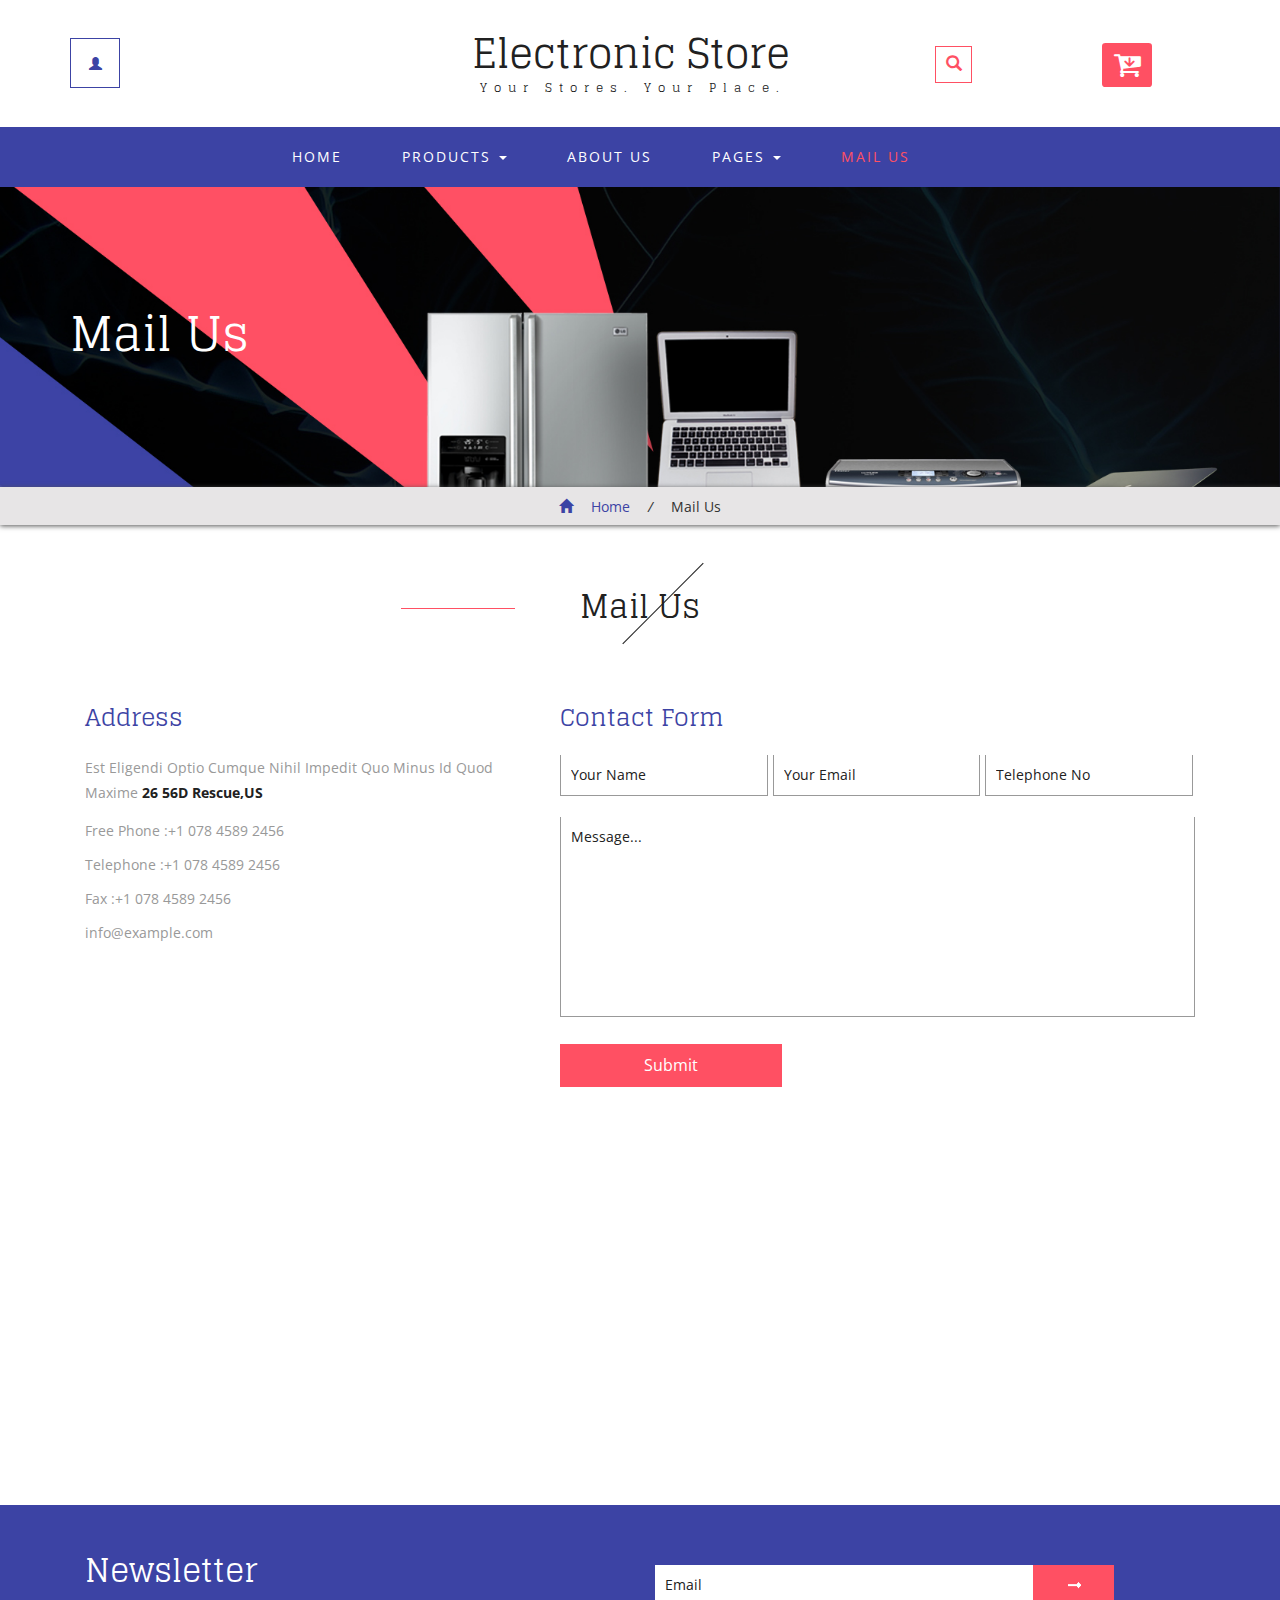
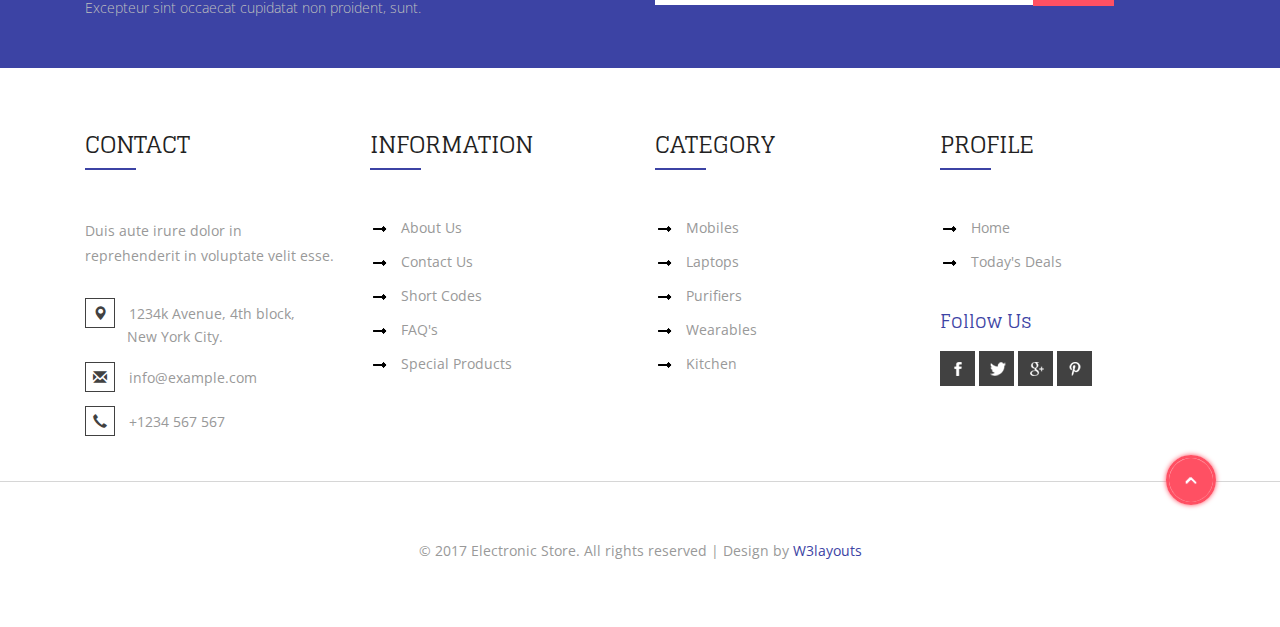
<file: estore/html_for_theme/electronic_store/mail.html>
<!--
Author: W3layouts
Author URL: http://w3layouts.com
License: Creative Commons Attribution 3.0 Unported
License URL: http://creativecommons.org/licenses/by/3.0/
-->
<!DOCTYPE html>
<html lang="en">
<head>
<title>Electronic Store a Ecommerce Online Shopping Category Bootstrap Responsive Website Template | Mail Us :: w3layouts</title>
<!-- for-mobile-apps -->
<meta name="viewport" content="width=device-width, initial-scale=1">
<meta http-equiv="Content-Type" content="text/html; charset=utf-8" />
<meta name="keywords" content="Electronic Store Responsive web template, Bootstrap Web Templates, Flat Web Templates, Android Compatible web template, 
	SmartPhone Compatible web template, free web designs for Nokia, Samsung, LG, SonyEricsson, Motorola web design" />
<script type="application/x-javascript"> addEventListener("load", function() { setTimeout(hideURLbar, 0); }, false);
	function hideURLbar(){ window.scrollTo(0,1); } </script>
<!-- //for-mobile-apps -->
<!-- Custom Theme files -->
<link href="css/bootstrap.css" rel="stylesheet" type="text/css" media="all" />
<link href="css/style.css" rel="stylesheet" type="text/css" media="all" /> 
<!-- //Custom Theme files -->
<!-- font-awesome icons -->
<link href="css/font-awesome.css" rel="stylesheet"> 
<!-- //font-awesome icons -->
<!-- js -->
<script src="js/jquery.min.js"></script> 
<!-- //js -->  
<!-- web fonts --> 
<link href='//fonts.googleapis.com/css?family=Glegoo:400,700' rel='stylesheet' type='text/css'>
<link href='//fonts.googleapis.com/css?family=Open+Sans:400,300,300italic,400italic,600,600italic,700,700italic,800,800italic' rel='stylesheet' type='text/css'>
<!-- //web fonts --> 
<!-- for bootstrap working -->
<script type="text/javascript" src="js/bootstrap-3.1.1.min.js"></script>
<!-- //for bootstrap working -->
<!-- start-smooth-scrolling -->
<script type="text/javascript">
	jQuery(document).ready(function($) {
		$(".scroll").click(function(event){		
			event.preventDefault();
			$('html,body').animate({scrollTop:$(this.hash).offset().top},1000);
		});
	});
</script>
<!-- //end-smooth-scrolling --> 
</head> 
<body> 
	<!-- header modal -->
	<div class="modal fade" id="myModal88" tabindex="-1" role="dialog" aria-labelledby="myModal88"
		aria-hidden="true">
		<div class="modal-dialog modal-lg">
			<div class="modal-content">
				<div class="modal-header">
					<button type="button" class="close" data-dismiss="modal" aria-hidden="true">
						&times;</button>
					<h4 class="modal-title" id="myModalLabel">Don't Wait, Login now!</h4>
				</div>
				<div class="modal-body modal-body-sub">
					<div class="row">
						<div class="col-md-8 modal_body_left modal_body_left1" style="border-right: 1px dotted #C2C2C2;padding-right:3em;">
							<div class="sap_tabs">	
								<div id="horizontalTab" style="display: block; width: 100%; margin: 0px;">
									<ul>
										<li class="resp-tab-item" aria-controls="tab_item-0"><span>Sign in</span></li>
										<li class="resp-tab-item" aria-controls="tab_item-1"><span>Sign up</span></li>
									</ul>		
									<div class="tab-1 resp-tab-content" aria-labelledby="tab_item-0">
										<div class="facts">
											<div class="register">
												<form action="#" method="post">			
													<input name="Email" placeholder="Email Address" type="text" required="">						
													<input name="Password" placeholder="Password" type="password" required="">										
													<div class="sign-up">
														<input type="submit" value="Sign in"/>
													</div>
												</form>
											</div>
										</div> 
									</div>	 
									<div class="tab-2 resp-tab-content" aria-labelledby="tab_item-1">
										<div class="facts">
											<div class="register">
												<form action="#" method="post">			
													<input placeholder="Name" name="Name" type="text" required="">
													<input placeholder="Email Address" name="Email" type="email" required="">	
													<input placeholder="Password" name="Password" type="password" required="">	
													<input placeholder="Confirm Password" name="Password" type="password" required="">
													<div class="sign-up">
														<input type="submit" value="Create Account"/>
													</div>
												</form>
											</div>
										</div>
									</div> 			        					            	      
								</div>	
							</div>
							<script src="js/easyResponsiveTabs.js" type="text/javascript"></script>
							<script type="text/javascript">
								$(document).ready(function () {
									$('#horizontalTab').easyResponsiveTabs({
										type: 'default', //Types: default, vertical, accordion           
										width: 'auto', //auto or any width like 600px
										fit: true   // 100% fit in a container
									});
								});
							</script>
							<div id="OR" class="hidden-xs">OR</div>
						</div>
						<div class="col-md-4 modal_body_right modal_body_right1">
							<div class="row text-center sign-with">
								<div class="col-md-12">
									<h3 class="other-nw">Sign in with</h3>
								</div>
								<div class="col-md-12">
									<ul class="social">
										<li class="social_facebook"><a href="#" class="entypo-facebook"></a></li>
										<li class="social_dribbble"><a href="#" class="entypo-dribbble"></a></li>
										<li class="social_twitter"><a href="#" class="entypo-twitter"></a></li>
										<li class="social_behance"><a href="#" class="entypo-behance"></a></li>
									</ul>
								</div>
							</div>
						</div>
					</div>
				</div>
			</div>
		</div>
	</div> 
	<!-- header modal -->
	<!-- header -->
	<div class="header" id="home1">
		<div class="container">
			<div class="w3l_login">
				<a href="#" data-toggle="modal" data-target="#myModal88"><span class="glyphicon glyphicon-user" aria-hidden="true"></span></a>
			</div>
			<div class="w3l_logo">
				<h1><a href="index.html">Electronic Store<span>Your stores. Your place.</span></a></h1>
			</div>
			<div class="search">
				<input class="search_box" type="checkbox" id="search_box">
				<label class="icon-search" for="search_box"><span class="glyphicon glyphicon-search" aria-hidden="true"></span></label>
				<div class="search_form">
					<form action="#" method="post">
						<input type="text" name="Search" placeholder="Search...">
						<input type="submit" value="Send">
					</form>
				</div>
			</div>
			<div class="cart cart box_1"> 
				<form action="#" method="post" class="last"> 
					<input type="hidden" name="cmd" value="_cart" />
					<input type="hidden" name="display" value="1" />
					<button class="w3view-cart" type="submit" name="submit" value=""><i class="fa fa-cart-arrow-down" aria-hidden="true"></i></button>
				</form>   
			</div>  
		</div>
	</div>
	<!-- //header -->
	<!-- navigation -->
	<div class="navigation">
		<div class="container">
			<nav class="navbar navbar-default">
				<!-- Brand and toggle get grouped for better mobile display -->
				<div class="navbar-header nav_2">
					<button type="button" class="navbar-toggle collapsed navbar-toggle1" data-toggle="collapse" data-target="#bs-megadropdown-tabs">
						<span class="sr-only">Toggle navigation</span>
						<span class="icon-bar"></span>
						<span class="icon-bar"></span>
						<span class="icon-bar"></span>
					</button>
				</div> 
				<div class="collapse navbar-collapse" id="bs-megadropdown-tabs">
					<ul class="nav navbar-nav">
						<li><a href="index.html">Home</a></li>	
						<!-- Mega Menu -->
						<li class="dropdown">
							<a href="#" class="dropdown-toggle" data-toggle="dropdown">Products <b class="caret"></b></a>
							<ul class="dropdown-menu multi-column columns-3">
								<div class="row">
									<div class="col-sm-3">
										<ul class="multi-column-dropdown">
											<h6>Mobiles</h6>
											<li><a href="products.html">Mobile Phones</a></li>
											<li><a href="products.html">Mp3 Players <span>New</span></a></li> 
											<li><a href="products.html">Popular Models</a></li>
											<li><a href="products.html">All Tablets<span>New</span></a></li>
										</ul>
									</div>
									<div class="col-sm-3">
										<ul class="multi-column-dropdown">
											<h6>Accessories</h6>
											<li><a href="products1.html">Laptop</a></li>
											<li><a href="products1.html">Desktop</a></li>
											<li><a href="products1.html">Wearables <span>New</span></a></li>
											<li><a href="products1.html"><i>Summer Store</i></a></li>
										</ul>
									</div>
									<div class="col-sm-2">
										<ul class="multi-column-dropdown">
											<h6>Home</h6>
											<li><a href="products2.html">Tv</a></li>
											<li><a href="products2.html">Camera</a></li>
											<li><a href="products2.html">AC</a></li>
											<li><a href="products2.html">Grinders</a></li>
										</ul>
									</div>
									<div class="col-sm-4">
										<div class="w3ls_products_pos">
											<h4>30%<i>Off/-</i></h4>
											<img src="images/1.jpg" alt=" " class="img-responsive" />
										</div>
									</div>
									<div class="clearfix"></div>
								</div>
							</ul>
						</li>
						<li><a href="about.html">About Us</a></li> 
						<li class="w3pages"><a href="#" class="dropdown-toggle" data-toggle="dropdown" role="button" aria-haspopup="true" aria-expanded="false">Pages <span class="caret"></span></a>
							<ul class="dropdown-menu">
								<li><a href="icons.html">Web Icons</a></li>
								<li><a href="codes.html">Short Codes</a></li>     
							</ul>
						</li>  
						<li><a href="mail.html" class="act">Mail Us</a></li>
					</ul>
				</div>
			</nav>
		</div>
	</div>
	<!-- //navigation -->
	<!-- banner -->
	<div class="banner banner10">
		<div class="container">
			<h2>Mail Us</h2>
		</div>
	</div>
	<!-- //banner -->    
	<!-- breadcrumbs -->
	<div class="breadcrumb_dress">
		<div class="container">
			<ul>
				<li><a href="index.html"><span class="glyphicon glyphicon-home" aria-hidden="true"></span> Home</a> <i>/</i></li>
				<li>Mail Us</li>
			</ul>
		</div>
	</div>
	<!-- //breadcrumbs --> 
	<!-- mail -->
	<div class="mail">
		<div class="container">
			<h3>Mail Us</h3>
			<div class="agile_mail_grids">
				<div class="col-md-5 contact-left">
					<h4>Address</h4>
					<p>est eligendi optio cumque nihil impedit quo minus id quod maxime
						<span>26 56D Rescue,US</span></p>
					<ul>
						<li>Free Phone :+1 078 4589 2456</li>
						<li>Telephone :+1 078 4589 2456</li>
						<li>Fax :+1 078 4589 2456</li>
						<li><a href="mailto:info@example.com">info@example.com</a></li>
					</ul>
				</div>
				<div class="col-md-7 contact-left">
					<h4>Contact Form</h4>
					<form action="#" method="post">
						<input type="text" name="Name" placeholder="Your Name" required="">
						<input type="email" name="Email" placeholder="Your Email" required="">
						<input type="text" name="Telephone" placeholder="Telephone No" required="">
						<textarea name="message" placeholder="Message..." required=""></textarea>
						<input type="submit" value="Submit" >
					</form>
				</div>
				<div class="clearfix"> </div>
			</div>

			<div class="contact-bottom">
				<iframe src="https://www.google.com/maps/embed?pb=!1m16!1m12!1m3!1d96908.54934770924!2d-73.74913540000001!3d40.62123259999999!2m3!1f0!2f0!3f0!3m2!1i1024!2i768!4f13.1!2m1!1sanimal+rescue+service+near+Inwood%2C+New+York%2C+NY%2C+United+States!5e0!3m2!1sen!2sin!4v1436335928062" frameborder="0" style="border:0" allowfullscreen></iframe>
			</div>
		</div>
	</div>
	<!-- //mail -->
<!-- newsletter -->
	<div class="newsletter">
		<div class="container">
			<div class="col-md-6 w3agile_newsletter_left">
				<h3>Newsletter</h3>
				<p>Excepteur sint occaecat cupidatat non proident, sunt.</p>
			</div>
			<div class="col-md-6 w3agile_newsletter_right">
				<form action="#" method="post">
					<input type="email" name="Email" placeholder="Email" required="">
					<input type="submit" value="" />
				</form>
			</div>
			<div class="clearfix"> </div>
		</div>
	</div>
	<!-- //newsletter -->
	<!-- footer -->
	<div class="footer">
		<div class="container">
			<div class="w3_footer_grids">
				<div class="col-md-3 w3_footer_grid">
					<h3>Contact</h3>
					<p>Duis aute irure dolor in reprehenderit in voluptate velit esse.</p>
					<ul class="address">
						<li><i class="glyphicon glyphicon-map-marker" aria-hidden="true"></i>1234k Avenue, 4th block, <span>New York City.</span></li>
						<li><i class="glyphicon glyphicon-envelope" aria-hidden="true"></i><a href="mailto:info@example.com">info@example.com</a></li>
						<li><i class="glyphicon glyphicon-earphone" aria-hidden="true"></i>+1234 567 567</li>
					</ul>
				</div>
				<div class="col-md-3 w3_footer_grid">
					<h3>Information</h3>
					<ul class="info"> 
						<li><a href="about.html">About Us</a></li>
						<li><a href="mail.html">Contact Us</a></li>
						<li><a href="codes.html">Short Codes</a></li>
						<li><a href="faq.html">FAQ's</a></li>
						<li><a href="products.html">Special Products</a></li>
					</ul>
				</div>
				<div class="col-md-3 w3_footer_grid">
					<h3>Category</h3>
					<ul class="info"> 
						<li><a href="products.html">Mobiles</a></li>
						<li><a href="products1.html">Laptops</a></li>
						<li><a href="products.html">Purifiers</a></li>
						<li><a href="products1.html">Wearables</a></li>
						<li><a href="products2.html">Kitchen</a></li>
					</ul>
				</div>
				<div class="col-md-3 w3_footer_grid">
					<h3>Profile</h3>
					<ul class="info"> 
						<li><a href="index.html">Home</a></li>
						<li><a href="products.html">Today's Deals</a></li>
					</ul>
					<h4>Follow Us</h4>
					<div class="agileits_social_button">
						<ul>
							<li><a href="#" class="facebook"> </a></li>
							<li><a href="#" class="twitter"> </a></li>
							<li><a href="#" class="google"> </a></li>
							<li><a href="#" class="pinterest"> </a></li>
						</ul>
					</div>
				</div>
				<div class="clearfix"> </div>
			</div>
		</div>
		<div class="footer-copy">
			<div class="footer-copy1">
				<div class="footer-copy-pos">
					<a href="#home1" class="scroll"><img src="images/arrow.png" alt=" " class="img-responsive" /></a>
				</div>
			</div>
			<div class="container">
				<p>&copy; 2017 Electronic Store. All rights reserved | Design by <a href="http://w3layouts.com/">W3layouts</a></p>
			</div>
		</div>
	</div>
	<!-- //footer -->  
	<!-- cart-js -->
	<script src="js/minicart.js"></script>
	<script>
        w3ls.render();

        w3ls.cart.on('w3sb_checkout', function (evt) {
        	var items, len, i;

        	if (this.subtotal() > 0) {
        		items = this.items();

        		for (i = 0, len = items.length; i < len; i++) { 
        		}
        	}
        });
    </script>  
	<!-- //cart-js --> 
</body>
</html>
</file>
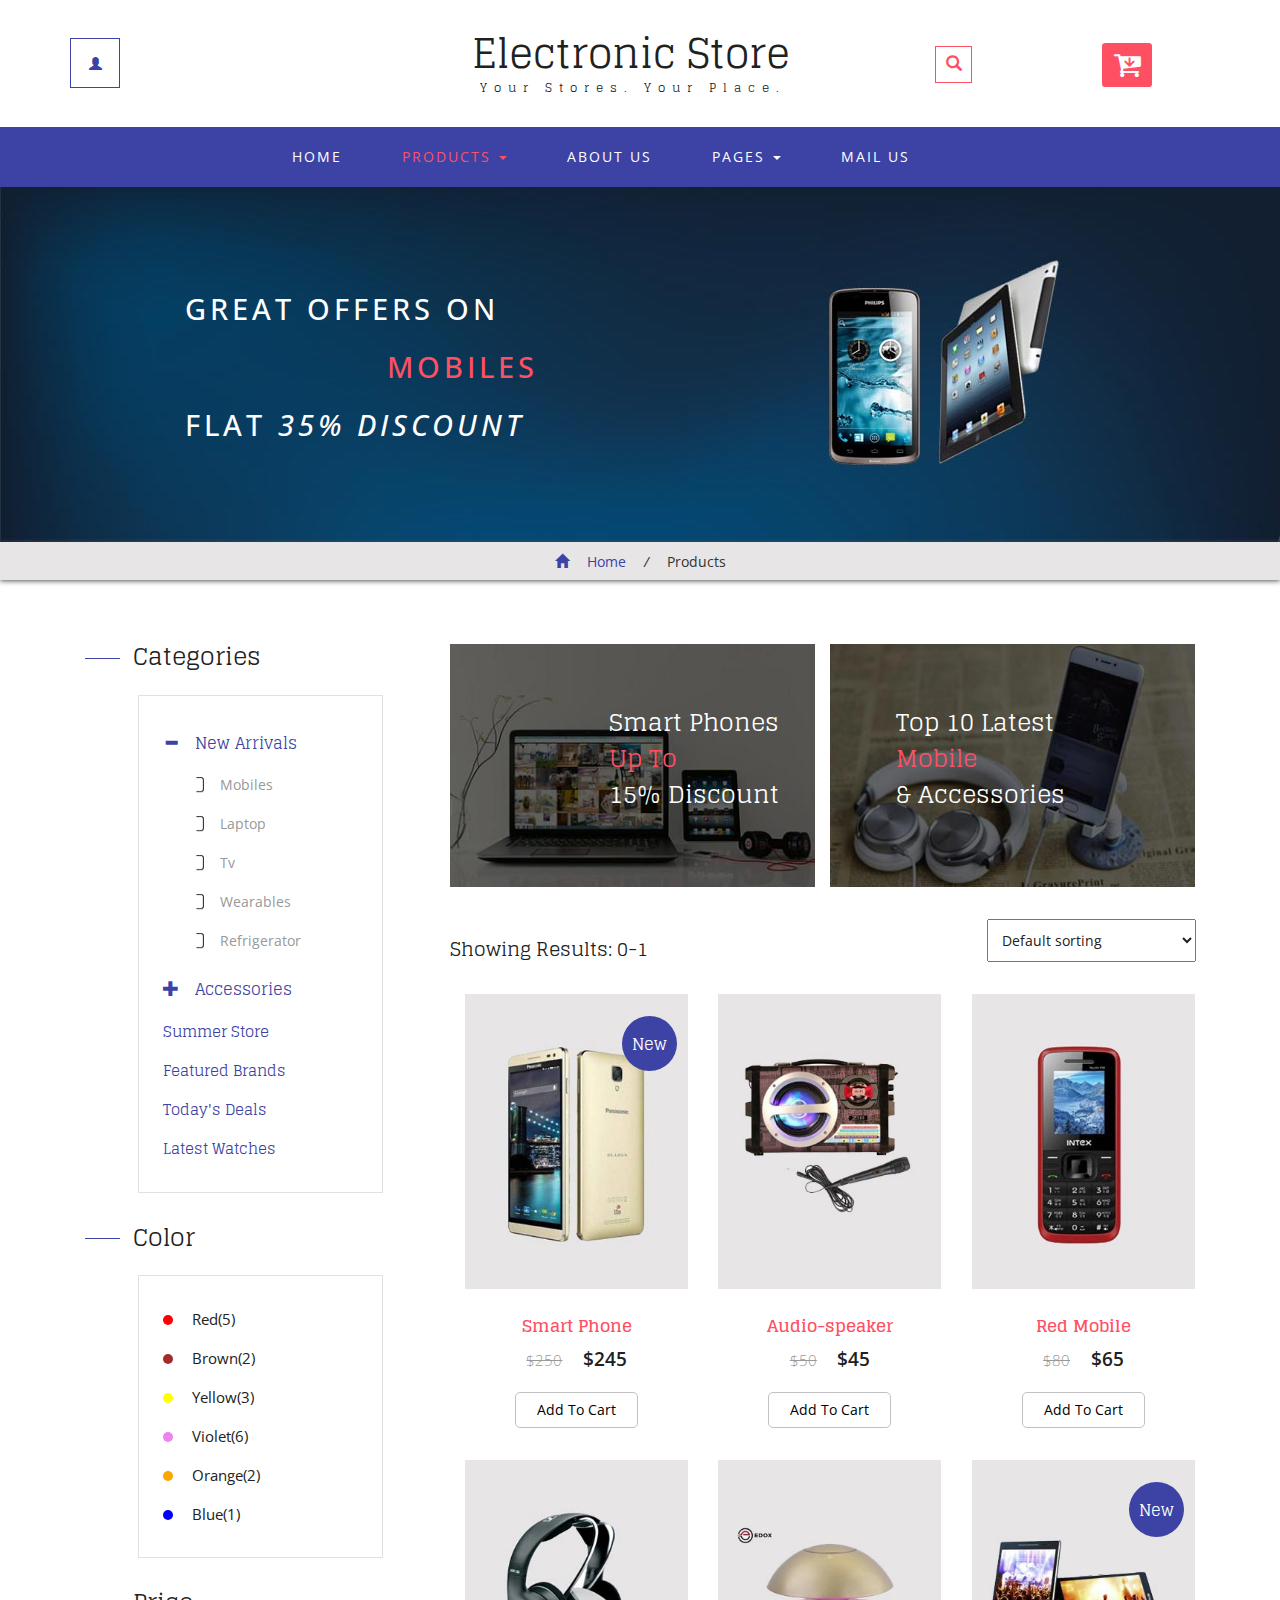
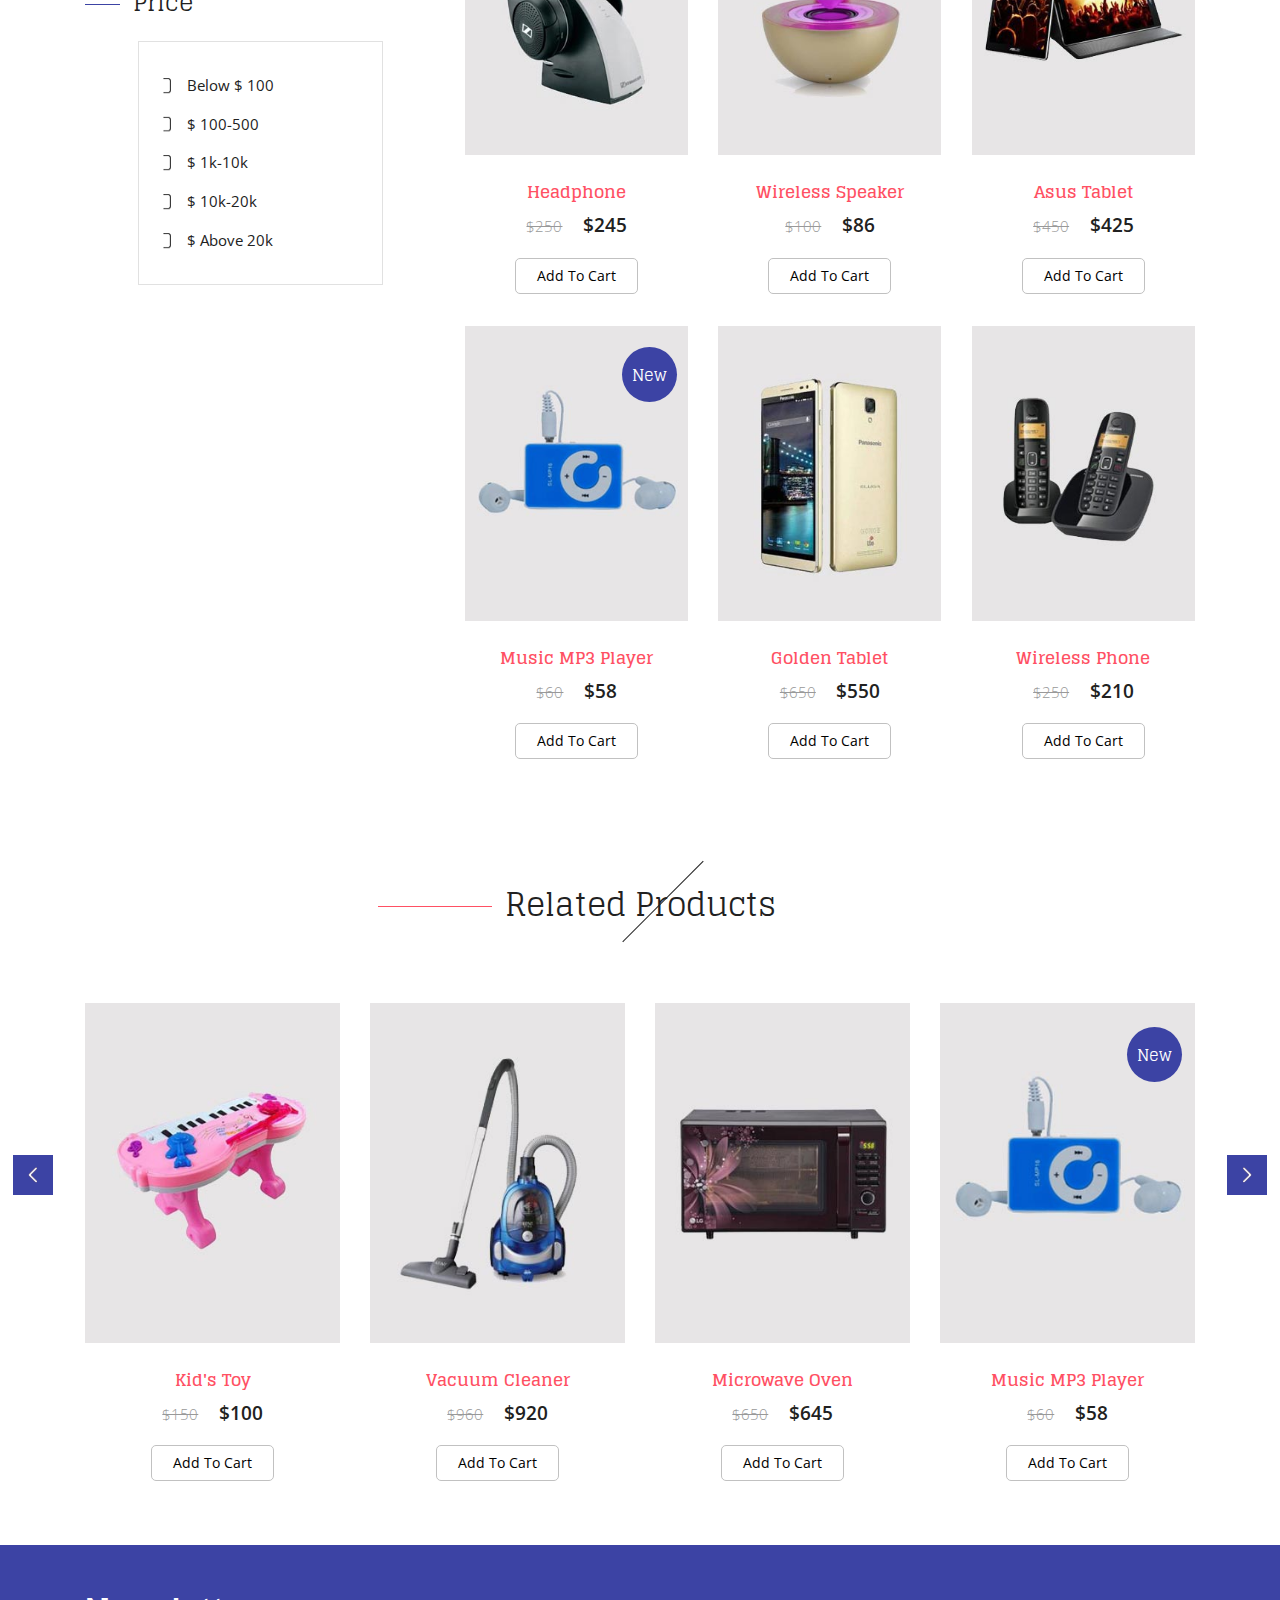
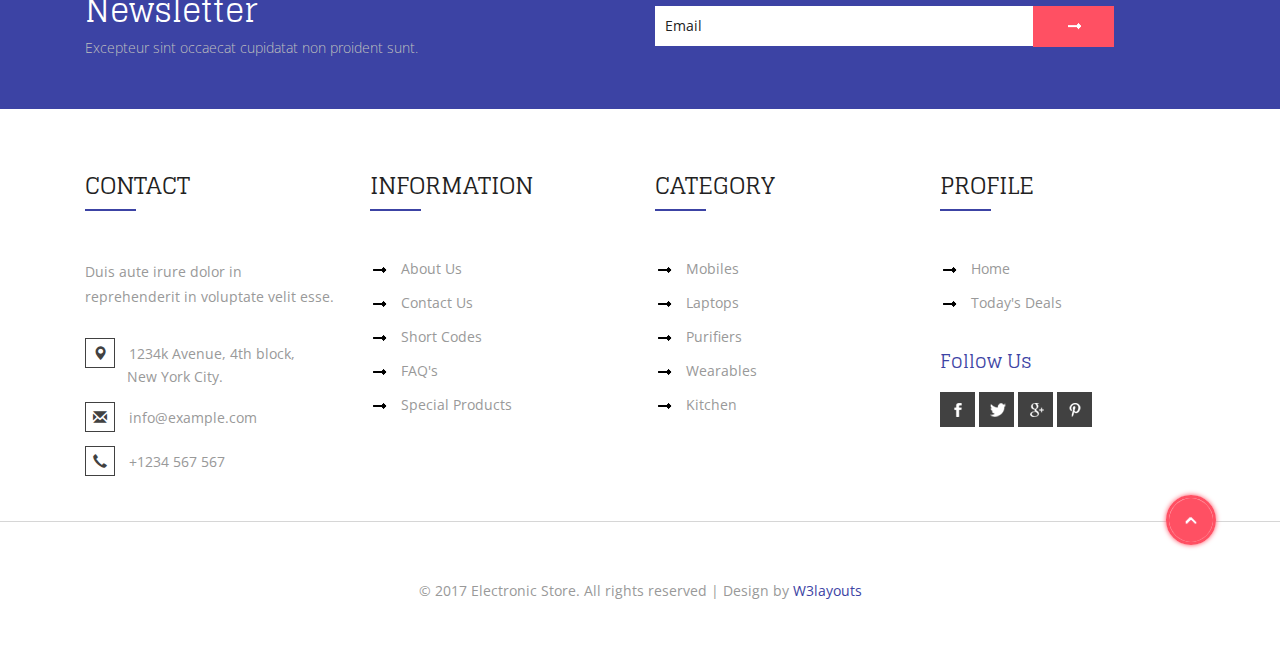
<file: estore/html_for_theme/electronic_store/products.html>
<!--
Author: W3layouts
Author URL: http://w3layouts.com
License: Creative Commons Attribution 3.0 Unported
License URL: http://creativecommons.org/licenses/by/3.0/
-->
<!DOCTYPE html>
<html lang="en">
<head>
<title>Electronic Store a Ecommerce Online Shopping Category Bootstrap Responsive Website Template | Products :: w3layouts</title>
<!-- for-mobile-apps -->
<meta name="viewport" content="width=device-width, initial-scale=1">
<meta http-equiv="Content-Type" content="text/html; charset=utf-8" />
<meta name="keywords" content="Electronic Store Responsive web template, Bootstrap Web Templates, Flat Web Templates, Android Compatible web template, 
	SmartPhone Compatible web template, free web designs for Nokia, Samsung, LG, SonyEricsson, Motorola web design" />
<script type="application/x-javascript"> addEventListener("load", function() { setTimeout(hideURLbar, 0); }, false);
	function hideURLbar(){ window.scrollTo(0,1); } </script>
<!-- //for-mobile-apps -->
<!-- Custom Theme files -->
<link href="css/bootstrap.css" rel="stylesheet" type="text/css" media="all" />
<link href="css/style.css" rel="stylesheet" type="text/css" media="all" /> 
<link href="css/fasthover.css" rel="stylesheet" type="text/css" media="all" />
<!-- //Custom Theme files -->
<!-- font-awesome icons -->
<link href="css/font-awesome.css" rel="stylesheet"> 
<!-- //font-awesome icons -->
<!-- js -->
<script src="js/jquery.min.js"></script> 
<!-- //js -->  
<!-- web fonts --> 
<link href='//fonts.googleapis.com/css?family=Glegoo:400,700' rel='stylesheet' type='text/css'>
<link href='//fonts.googleapis.com/css?family=Open+Sans:400,300,300italic,400italic,600,600italic,700,700italic,800,800italic' rel='stylesheet' type='text/css'>
<!-- //web fonts --> 
<!-- for bootstrap working -->
<script type="text/javascript" src="js/bootstrap-3.1.1.min.js"></script>
<!-- //for bootstrap working -->
<!-- start-smooth-scrolling -->
<script type="text/javascript">
	jQuery(document).ready(function($) {
		$(".scroll").click(function(event){		
			event.preventDefault();
			$('html,body').animate({scrollTop:$(this.hash).offset().top},1000);
		});
	});
</script>
<!-- //end-smooth-scrolling --> 
</head> 
<body> 
	<!-- header modal -->
	<div class="modal fade" id="myModal88" tabindex="-1" role="dialog" aria-labelledby="myModal88"
		aria-hidden="true">
		<div class="modal-dialog modal-lg">
			<div class="modal-content">
				<div class="modal-header">
					<button type="button" class="close" data-dismiss="modal" aria-hidden="true">
						&times;</button>
					<h4 class="modal-title" id="myModalLabel">Don't Wait, Login now!</h4>
				</div>
				<div class="modal-body modal-body-sub">
					<div class="row">
						<div class="col-md-8 modal_body_left modal_body_left1" style="border-right: 1px dotted #C2C2C2;padding-right:3em;">
							<div class="sap_tabs">	
								<div id="horizontalTab" style="display: block; width: 100%; margin: 0px;">
									<ul>
										<li class="resp-tab-item" aria-controls="tab_item-0"><span>Sign in</span></li>
										<li class="resp-tab-item" aria-controls="tab_item-1"><span>Sign up</span></li>
									</ul>		
									<div class="tab-1 resp-tab-content" aria-labelledby="tab_item-0">
										<div class="facts">
											<div class="register">
												<form action="#" method="post">			
													<input name="Email" placeholder="Email Address" type="text" required="">						
													<input name="Password" placeholder="Password" type="password" required="">										
													<div class="sign-up">
														<input type="submit" value="Sign in"/>
													</div>
												</form>
											</div>
										</div> 
									</div>	 
									<div class="tab-2 resp-tab-content" aria-labelledby="tab_item-1">
										<div class="facts">
											<div class="register">
												<form action="#" method="post">			
													<input placeholder="Name" name="Name" type="text" required="">
													<input placeholder="Email Address" name="Email" type="email" required="">	
													<input placeholder="Password" name="Password" type="password" required="">	
													<input placeholder="Confirm Password" name="Password" type="password" required="">
													<div class="sign-up">
														<input type="submit" value="Create Account"/>
													</div>
												</form>
											</div>
										</div>
									</div> 			        					            	      
								</div>	
							</div>
							<script src="js/easyResponsiveTabs.js" type="text/javascript"></script>
							<script type="text/javascript">
								$(document).ready(function () {
									$('#horizontalTab').easyResponsiveTabs({
										type: 'default', //Types: default, vertical, accordion           
										width: 'auto', //auto or any width like 600px
										fit: true   // 100% fit in a container
									});
								});
							</script>
							<div id="OR" class="hidden-xs">OR</div>
						</div>
						<div class="col-md-4 modal_body_right modal_body_right1">
							<div class="row text-center sign-with">
								<div class="col-md-12">
									<h3 class="other-nw">Sign in with</h3>
								</div>
								<div class="col-md-12">
									<ul class="social">
										<li class="social_facebook"><a href="#" class="entypo-facebook"></a></li>
										<li class="social_dribbble"><a href="#" class="entypo-dribbble"></a></li>
										<li class="social_twitter"><a href="#" class="entypo-twitter"></a></li>
										<li class="social_behance"><a href="#" class="entypo-behance"></a></li>
									</ul>
								</div>
							</div>
						</div>
					</div>
				</div>
			</div>
		</div>
	</div> 
	<!-- header modal -->
	<!-- header -->
	<div class="header" id="home1">
		<div class="container">
			<div class="w3l_login">
				<a href="#" data-toggle="modal" data-target="#myModal88"><span class="glyphicon glyphicon-user" aria-hidden="true"></span></a>
			</div>
			<div class="w3l_logo">
				<h1><a href="index.html">Electronic Store<span>Your stores. Your place.</span></a></h1>
			</div>
			<div class="search">
				<input class="search_box" type="checkbox" id="search_box">
				<label class="icon-search" for="search_box"><span class="glyphicon glyphicon-search" aria-hidden="true"></span></label>
				<div class="search_form">
					<form action="#" method="post">
						<input type="text" name="Search" placeholder="Search...">
						<input type="submit" value="Send">
					</form>
				</div>
			</div>
			<div class="cart cart box_1"> 
				<form action="#" method="post" class="last"> 
					<input type="hidden" name="cmd" value="_cart" />
					<input type="hidden" name="display" value="1" />
					<button class="w3view-cart" type="submit" name="submit" value=""><i class="fa fa-cart-arrow-down" aria-hidden="true"></i></button>
				</form>   
			</div>  
		</div>
	</div>
	<!-- //header -->
	<!-- navigation -->
	<div class="navigation">
		<div class="container">
			<nav class="navbar navbar-default">
				<!-- Brand and toggle get grouped for better mobile display -->
				<div class="navbar-header nav_2">
					<button type="button" class="navbar-toggle collapsed navbar-toggle1" data-toggle="collapse" data-target="#bs-megadropdown-tabs">
						<span class="sr-only">Toggle navigation</span>
						<span class="icon-bar"></span>
						<span class="icon-bar"></span>
						<span class="icon-bar"></span>
					</button>
				</div> 
				<div class="collapse navbar-collapse" id="bs-megadropdown-tabs">
					<ul class="nav navbar-nav">
						<li><a href="index.html">Home</a></li>	
						<!-- Mega Menu -->
						<li class="dropdown">
							<a href="#" class="dropdown-toggle act" data-toggle="dropdown" >Products <b class="caret"></b></a>
							<ul class="dropdown-menu multi-column columns-3">
								<div class="row">
									<div class="col-sm-3">
										<ul class="multi-column-dropdown">
											<h6>Mobiles</h6>
											<li><a href="products.html">Mobile Phones</a></li>
											<li><a href="products.html">Mp3 Players <span>New</span></a></li> 
											<li><a href="products.html">Popular Models</a></li>
											<li><a href="products.html">All Tablets<span>New</span></a></li>
										</ul>
									</div>
									<div class="col-sm-3">
										<ul class="multi-column-dropdown">
											<h6>Accessories</h6>
											<li><a href="products1.html">Laptop</a></li>
											<li><a href="products1.html">Desktop</a></li>
											<li><a href="products1.html">Wearables <span>New</span></a></li>
											<li><a href="products1.html"><i>Summer Store</i></a></li>
										</ul>
									</div>
									<div class="col-sm-2">
										<ul class="multi-column-dropdown">
											<h6>Home</h6>
											<li><a href="products2.html">Tv</a></li>
											<li><a href="products2.html">Camera</a></li>
											<li><a href="products2.html">AC</a></li>
											<li><a href="products2.html">Grinders</a></li>
										</ul>
									</div>
									<div class="col-sm-4">
										<div class="w3ls_products_pos">
											<h4>30%<i>Off/-</i></h4>
											<img src="images/1.jpg" alt=" " class="img-responsive" />
										</div>
									</div>
									<div class="clearfix"></div>
								</div>
							</ul>
						</li>
						<li><a href="about.html">About Us</a></li> 
						<li class="w3pages"><a href="#" class="dropdown-toggle" data-toggle="dropdown" role="button" aria-haspopup="true" aria-expanded="false">Pages <span class="caret"></span></a>
							<ul class="dropdown-menu">
								<li><a href="icons.html">Web Icons</a></li>
								<li><a href="codes.html">Short Codes</a></li>     
							</ul>
						</li>  
						<li><a href="mail.html">Mail Us</a></li>
					</ul>
				</div>
			</nav>
		</div>
	</div>
	<!-- //navigation -->
	<!-- banner -->
	<div class="banner banner1">
		<div class="container">
			<h2>Great Offers on <span>Mobiles</span> Flat <i>35% Discount</i></h2> 
		</div>
	</div> 
	<!-- breadcrumbs -->
	<div class="breadcrumb_dress">
		<div class="container">
			<ul>
				<li><a href="index.html"><span class="glyphicon glyphicon-home" aria-hidden="true"></span> Home</a> <i>/</i></li>
				<li>Products</li>
			</ul>
		</div>
	</div>
	<!-- //breadcrumbs --> 
	<!-- mobiles -->
	<div class="mobiles">
		<div class="container">
			<div class="w3ls_mobiles_grids">


				<div class="col-md-4 w3ls_mobiles_grid_left">
					<div class="w3ls_mobiles_grid_left_grid">
						<h3>Categories</h3>
						<div class="w3ls_mobiles_grid_left_grid_sub">
							<div class="panel-group" id="accordion" role="tablist" aria-multiselectable="true">
							  <div class="panel panel-default">
								<div class="panel-heading" role="tab" id="headingOne">
								  <h4 class="panel-title asd">
									<a class="pa_italic" role="button" data-toggle="collapse" data-parent="#accordion" href="#collapseOne" aria-expanded="true" aria-controls="collapseOne">
									  <span class="glyphicon glyphicon-plus" aria-hidden="true"></span><i class="glyphicon glyphicon-minus" aria-hidden="true"></i>New Arrivals
									</a>
								  </h4>
								</div>
								<div id="collapseOne" class="panel-collapse collapse in" role="tabpanel" aria-labelledby="headingOne">
								  <div class="panel-body panel_text">
									<ul>
										<li><a href="products.html">Mobiles</a></li>
										<li><a href="products1.html">Laptop</a></li>
										<li><a href="products2.html">Tv</a></li>
										<li><a href="products.html">Wearables</a></li>
										<li><a href="products2.html">Refrigerator</a></li>
									</ul>
								  </div>
								</div>
							  </div>
							  <div class="panel panel-default">
								<div class="panel-heading" role="tab" id="headingTwo">
								  <h4 class="panel-title asd">
									<a class="pa_italic collapsed" role="button" data-toggle="collapse" data-parent="#accordion" href="#collapseTwo" aria-expanded="false" aria-controls="collapseTwo">
									  <span class="glyphicon glyphicon-plus" aria-hidden="true"></span><i class="glyphicon glyphicon-minus" aria-hidden="true"></i>Accessories
									</a>
								  </h4>
								</div>
								<div id="collapseTwo" class="panel-collapse collapse" role="tabpanel" aria-labelledby="headingTwo">
								   <div class="panel-body panel_text">
									<ul>
										<li><a href="products2.html">Grinder</a></li>
										<li><a href="products2.html">Heater</a></li>
										<li><a href="products2.html">Kid's Toys</a></li>
										<li><a href="products2.html">Filters</a></li>
										<li><a href="products2.html">AC</a></li>
									</ul>
								  </div>
								</div>
							  </div>
							</div>
							<ul class="panel_bottom">
								<li><a href="products.html">Summer Store</a></li>
								<li><a href="products.html">Featured Brands</a></li>
								<li><a href="products.html">Today's Deals</a></li>
								<li><a href="products.html">Latest Watches</a></li>
							</ul>
						</div>
					</div>
					<div class="w3ls_mobiles_grid_left_grid">
						<h3>Color</h3>
						<div class="w3ls_mobiles_grid_left_grid_sub">
							<div class="ecommerce_color">
								<ul>
									<li><a href="#"><i></i> Red(5)</a></li>
									<li><a href="#"><i></i> Brown(2)</a></li>
									<li><a href="#"><i></i> Yellow(3)</a></li>
									<li><a href="#"><i></i> Violet(6)</a></li>
									<li><a href="#"><i></i> Orange(2)</a></li>
									<li><a href="#"><i></i> Blue(1)</a></li>
								</ul>
							</div>
						</div>
					</div>
					<div class="w3ls_mobiles_grid_left_grid">
						<h3>Price</h3>
						<div class="w3ls_mobiles_grid_left_grid_sub">
							<div class="ecommerce_color ecommerce_size">
								<ul>
									<li><a href="#">Below $ 100</a></li>
									<li><a href="#">$ 100-500</a></li>
									<li><a href="#">$ 1k-10k</a></li>
									<li><a href="#">$ 10k-20k</a></li>
									<li><a href="#">$ Above 20k</a></li>
								</ul>
							</div>
						</div>
					</div>
				</div>


				<div class="col-md-8 w3ls_mobiles_grid_right">
					<div class="col-md-6 w3ls_mobiles_grid_right_left">
						<div class="w3ls_mobiles_grid_right_grid1">
							<img src="images/46.jpg" alt=" " class="img-responsive" />
							<div class="w3ls_mobiles_grid_right_grid1_pos1">
								<h3>Smart Phones<span>Up To</span> 15% Discount</h3>
							</div>
						</div>
					</div>
					<div class="col-md-6 w3ls_mobiles_grid_right_left">
						<div class="w3ls_mobiles_grid_right_grid1">
							<img src="images/47.jpg" alt=" " class="img-responsive" />
							<div class="w3ls_mobiles_grid_right_grid1_pos">
								<h3>Top 10 Latest<span>Mobile </span>& Accessories</h3>
							</div>
						</div>
					</div>
					<div class="clearfix"> </div>




					<div class="w3ls_mobiles_grid_right_grid2">
						<div class="w3ls_mobiles_grid_right_grid2_left">
							<h3>Showing Results: 0-1</h3>
						</div>
						<div class="w3ls_mobiles_grid_right_grid2_right">
							<select name="select_item" class="select_item">
								<option selected="selected">Default sorting</option>
								<option>Sort by popularity</option>
								<option>Sort by average rating</option>
								<option>Sort by newness</option>
								<option>Sort by price: low to high</option>
								<option>Sort by price: high to low</option>
							</select>
						</div>
						<div class="clearfix"> </div>
					</div>
					<div class="w3ls_mobiles_grid_right_grid3">
						<div class="col-md-4 agileinfo_new_products_grid agileinfo_new_products_grid_mobiles">
							<div class="agile_ecommerce_tab_left mobiles_grid">
								<div class="hs-wrapper hs-wrapper2">
									<img src="images/31.jpg" alt=" " class="img-responsive" />
									<img src="images/30.jpg" alt=" " class="img-responsive" />
									<img src="images/27.jpg" alt=" " class="img-responsive" />
									<img src="images/28.jpg" alt=" " class="img-responsive" />
									<img src="images/29.jpg" alt=" " class="img-responsive" /> 
									<div class="w3_hs_bottom w3_hs_bottom_sub1">
										<ul>
											<li>
												<a href="#" data-toggle="modal" data-target="#myModal9"><span class="glyphicon glyphicon-eye-open" aria-hidden="true"></span></a>
											</li>
										</ul>
									</div>
								</div>
								<h5><a href="single.html">Smart Phone</a></h5> 
								<div class="simpleCart_shelfItem">
									<p><span>$250</span> <i class="item_price">$245</i></p>
									<form action="#" method="post">
										<input type="hidden" name="cmd" value="_cart" />
										<input type="hidden" name="add" value="1" /> 
										<input type="hidden" name="w3ls_item" value="Smart Phone" /> 
										<input type="hidden" name="amount" value="245.00"/>   
										<button type="submit" class="w3ls-cart">Add to cart</button>
									</form>
								</div> 
								<div class="mobiles_grid_pos">
									<h6>New</h6>
								</div>
							</div>
						</div>
						<div class="col-md-4 agileinfo_new_products_grid agileinfo_new_products_grid_mobiles">
							<div class="agile_ecommerce_tab_left mobiles_grid">
								<div class="hs-wrapper hs-wrapper2">
									<img src="images/p1.jpg" alt=" " class="img-responsive" />
									<img src="images/p2.jpg" alt=" " class="img-responsive" />
									<img src="images/p3.jpg" alt=" " class="img-responsive" />
									<img src="images/p4.jpg" alt=" " class="img-responsive" />
									<img src="images/p1.jpg" alt=" " class="img-responsive" /> 
									<div class="w3_hs_bottom w3_hs_bottom_sub1">
										<ul>
											<li>
												<a href="#" data-toggle="modal" data-target="#myModal4"><span class="glyphicon glyphicon-eye-open" aria-hidden="true"></span></a>
											</li>
										</ul>
									</div>
								</div>
								<h5><a href="single.html">Audio-speaker</a></h5>
								<div class="simpleCart_shelfItem">
									<p><span>$50</span> <i class="item_price">$45</i></p>
									<form action="#" method="post">
										<input type="hidden" name="cmd" value="_cart" />
										<input type="hidden" name="add" value="1" /> 
										<input type="hidden" name="w3ls_item" value="Audio-speaker" /> 
										<input type="hidden" name="amount" value="45.00"/>   
										<button type="submit" class="w3ls-cart">Add to cart</button>
									</form>
								</div> 
							</div>
						</div>
						<div class="col-md-4 agileinfo_new_products_grid agileinfo_new_products_grid_mobiles">
							<div class="agile_ecommerce_tab_left mobiles_grid">
								<div class="hs-wrapper hs-wrapper2">
									<img src="images/30.jpg" alt=" " class="img-responsive" />
									<img src="images/28.jpg" alt=" " class="img-responsive" />
									<img src="images/26.jpg" alt=" " class="img-responsive" />
									<img src="images/27.jpg" alt=" " class="img-responsive" />
									<img src="images/29.jpg" alt=" " class="img-responsive" /> 
									<div class="w3_hs_bottom w3_hs_bottom_sub1">
										<ul>
											<li>
												<a href="#" data-toggle="modal" data-target="#myModal9"><span class="glyphicon glyphicon-eye-open" aria-hidden="true"></span></a>
											</li>
										</ul>
									</div>
								</div>
								<h5><a href="single.html">Red Mobile</a></h5>
								<div class="simpleCart_shelfItem">
									<p><span>$80</span> <i class="item_price">$65</i></p>
									<form action="#" method="post">
										<input type="hidden" name="cmd" value="_cart" />
										<input type="hidden" name="add" value="1" /> 
										<input type="hidden" name="w3ls_item" value="Red Mobile" /> 
										<input type="hidden" name="amount" value="65.00"/>   
										<button type="submit" class="w3ls-cart">Add to cart</button>
									</form>
								</div> 
							</div>
						</div>
						<div class="clearfix"> </div>
					</div>
					<div class="w3ls_mobiles_grid_right_grid3">
						<div class="col-md-4 agileinfo_new_products_grid agileinfo_new_products_grid_mobiles">
							<div class="agile_ecommerce_tab_left mobiles_grid">
								<div class="hs-wrapper hs-wrapper2">
									<img src="images/p4.jpg" alt=" " class="img-responsive" />
									<img src="images/p1.jpg" alt=" " class="img-responsive" />
									<img src="images/p3.jpg" alt=" " class="img-responsive" />
									<img src="images/p2.jpg" alt=" " class="img-responsive" />
									<img src="images/p5.jpg" alt=" " class="img-responsive" /> 
									<div class="w3_hs_bottom w3_hs_bottom_sub1">
										<ul>
											<li>
												<a href="#" data-toggle="modal" data-target="#myModal4"><span class="glyphicon glyphicon-eye-open" aria-hidden="true"></span></a>
											</li>
										</ul>
									</div>
								</div>
								<h5><a href="single.html">Headphone</a></h5>
								<div class="simpleCart_shelfItem">
									<p><span>$250</span> <i class="item_price">$245</i></p>
									<form action="#" method="post">
										<input type="hidden" name="cmd" value="_cart" />
										<input type="hidden" name="add" value="1" /> 
										<input type="hidden" name="w3ls_item" value="Headphone"/> 
										<input type="hidden" name="amount" value="245.00"/>   
										<button type="submit" class="w3ls-cart">Add to cart</button>
									</form>
								</div> 
							</div>
						</div>
						<div class="col-md-4 agileinfo_new_products_grid agileinfo_new_products_grid_mobiles">
							<div class="agile_ecommerce_tab_left mobiles_grid">
								<div class="hs-wrapper hs-wrapper2">
									<img src="images/p5.jpg" alt=" " class="img-responsive" />
									<img src="images/p1.jpg" alt=" " class="img-responsive" />
									<img src="images/p2.jpg" alt=" " class="img-responsive" />
									<img src="images/p4.jpg" alt=" " class="img-responsive" />
									<img src="images/p3.jpg" alt=" " class="img-responsive" /> 
									<div class="w3_hs_bottom w3_hs_bottom_sub1">
										<ul>
											<li>
												<a href="#" data-toggle="modal" data-target="#myModal4"><span class="glyphicon glyphicon-eye-open" aria-hidden="true"></span></a>
											</li>
										</ul>
									</div>
								</div>
								<h5><a href="single.html">Wireless Speaker</a></h5>
								<div class="simpleCart_shelfItem">
									<p><span>$100</span> <i class="item_price">$86</i></p>
									<form action="#" method="post">
										<input type="hidden" name="cmd" value="_cart" />
										<input type="hidden" name="add" value="1" /> 
										<input type="hidden" name="w3ls_item" value="Wireless Speaker" /> 
										<input type="hidden" name="amount" value="86.00"/>   
										<button type="submit" class="w3ls-cart">Add to cart</button>
									</form>
								</div> 
							</div>
						</div>
						<div class="col-md-4 agileinfo_new_products_grid agileinfo_new_products_grid_mobiles">
							<div class="agile_ecommerce_tab_left mobiles_grid">
								<div class="hs-wrapper hs-wrapper2">
									<img src="images/p6.jpg" alt=" " class="img-responsive" />
									<img src="images/26.jpg" alt=" " class="img-responsive" />
									<img src="images/31.jpg" alt=" " class="img-responsive" />
									<img src="images/22.jpg" alt=" " class="img-responsive" />
									<img src="images/p6.jpg" alt=" " class="img-responsive" /> 
									<div class="w3_hs_bottom w3_hs_bottom_sub1">
										<ul>
											<li>
												<a href="#" data-toggle="modal" data-target="#myModal2"><span class="glyphicon glyphicon-eye-open" aria-hidden="true"></span></a>
											</li>
										</ul>
									</div>
								</div>
								<h5><a href="single.html">Asus Tablet</a></h5>
								<div class="simpleCart_shelfItem">
									<p><span>$450</span> <i class="item_price">$425</i></p>
									<form action="#" method="post">
										<input type="hidden" name="cmd" value="_cart" />
										<input type="hidden" name="add" value="1" /> 
										<input type="hidden" name="w3ls_item" value="Asus Tablet" /> 
										<input type="hidden" name="amount" value="425.00"/>   
										<button type="submit" class="w3ls-cart">Add to cart</button>
									</form>
								</div> 
								<div class="mobiles_grid_pos">
									<h6>New</h6>
								</div>
							</div>
						</div>
						<div class="clearfix"> </div>
					</div>
					<div class="w3ls_mobiles_grid_right_grid3">
						<div class="col-md-4 agileinfo_new_products_grid agileinfo_new_products_grid_mobiles">
							<div class="agile_ecommerce_tab_left mobiles_grid">
								<div class="hs-wrapper hs-wrapper2">
									<img src="images/p3.jpg" alt=" " class="img-responsive" />
									<img src="images/p5.jpg" alt=" " class="img-responsive" />
									<img src="images/p4.jpg" alt=" " class="img-responsive" />
									<img src="images/p2.jpg" alt=" " class="img-responsive" />
									<img src="images/p1.jpg" alt=" " class="img-responsive" /> 
									<div class="w3_hs_bottom w3_hs_bottom_sub1">
										<ul>
											<li>
												<a href="#" data-toggle="modal" data-target="#myModal4"><span class="glyphicon glyphicon-eye-open" aria-hidden="true"></span></a>
											</li>
										</ul>
									</div>
								</div>
								<h5><a href="single.html">Music MP3 Player</a></h5>
								<div class="simpleCart_shelfItem">
									<p><span>$60</span> <i class="item_price">$58</i></p>
									<form action="#" method="post">
										<input type="hidden" name="cmd" value="_cart" />
										<input type="hidden" name="add" value="1" /> 
										<input type="hidden" name="w3ls_item" value="Ultra MP3 Player" /> 
										<input type="hidden" name="amount" value="58.00"/>   
										<button type="submit" class="w3ls-cart">Add to cart</button>
									</form>
								</div> 
								<div class="mobiles_grid_pos">
									<h6>New</h6>
								</div>
							</div>
						</div>
						<div class="col-md-4 agileinfo_new_products_grid agileinfo_new_products_grid_mobiles">
							<div class="agile_ecommerce_tab_left mobiles_grid">
								<div class="hs-wrapper hs-wrapper2">
									<img src="images/31.jpg" alt=" " class="img-responsive" />
									<img src="images/30.jpg" alt=" " class="img-responsive" />
									<img src="images/p6.jpg" alt=" " class="img-responsive" />
									<img src="images/26.jpg" alt=" " class="img-responsive" />
									<img src="images/29.jpg" alt=" " class="img-responsive" /> 
									<div class="w3_hs_bottom w3_hs_bottom_sub1">
										<ul>
											<li>
												<a href="#" data-toggle="modal" data-target="#myModal2"><span class="glyphicon glyphicon-eye-open" aria-hidden="true"></span></a>
											</li>
										</ul>
									</div>
								</div>
								<h5><a href="single.html">Golden Tablet</a></h5>
								<div class="simpleCart_shelfItem">
									<p><span>$650</span> <i class="item_price">$550</i></p>
									<form action="#" method="post">
										<input type="hidden" name="cmd" value="_cart" />
										<input type="hidden" name="add" value="1" /> 
										<input type="hidden" name="w3ls_item" value="Golden Tablet" /> 
										<input type="hidden" name="amount" value="550.00"/>   
										<button type="submit" class="w3ls-cart">Add to cart</button>
									</form>
								</div> 
							</div>
						</div>
						<div class="col-md-4 agileinfo_new_products_grid agileinfo_new_products_grid_mobiles">
							<div class="agile_ecommerce_tab_left mobiles_grid">
								<div class="hs-wrapper hs-wrapper2">
									<img src="images/35.jpg" alt=" " class="img-responsive" />
									<img src="images/30.jpg" alt=" " class="img-responsive" />
									<img src="images/27.jpg" alt=" " class="img-responsive" />
									<img src="images/28.jpg" alt=" " class="img-responsive" />
									<img src="images/29.jpg" alt=" " class="img-responsive" /> 
									<div class="w3_hs_bottom w3_hs_bottom_sub1">
										<ul>
											<li>
												<a href="#" data-toggle="modal" data-target="#myModal9"><span class="glyphicon glyphicon-eye-open" aria-hidden="true"></span></a>
											</li>
										</ul>
									</div>
								</div>
								<h5><a href="single.html">Wireless Phone</a></h5>
								<div class="simpleCart_shelfItem">
									<p><span>$250</span> <i class="item_price">$210</i></p>
									<form action="#" method="post">
										<input type="hidden" name="cmd" value="_cart" />
										<input type="hidden" name="add" value="1" /> 
										<input type="hidden" name="w3ls_item" value="Wireless Phone" /> 
										<input type="hidden" name="amount" value="210.00"/>   
										<button type="submit" class="w3ls-cart">Add to cart</button>
									</form>
								</div> 
							</div>
						</div>
						<div class="clearfix"> </div>
					</div>
				</div>





				<div class="clearfix"> </div>
			</div>
		</div>
	</div>


	<div class="modal video-modal fade" id="myModal9" tabindex="-1" role="dialog" aria-labelledby="myModal9">
		<div class="modal-dialog" role="document">
			<div class="modal-content">
				<div class="modal-header">
					<button type="button" class="close" data-dismiss="modal" aria-label="Close"><span aria-hidden="true">&times;</span></button>						
				</div>
				<section>
					<div class="modal-body">
						<div class="col-md-5 modal_body_left">
							<img src="images/27.jpg" alt=" " class="img-responsive" />
						</div>
						<div class="col-md-7 modal_body_right">
							<h4>Latest Smart Phone </h4>
							<p>Ut enim ad minim veniam, quis nostrud 
								exercitation ullamco laboris nisi ut aliquip ex ea 
								commodo consequat.Duis aute irure dolor in 
								reprehenderit in voluptate velit esse cillum dolore 
								eu fugiat nulla pariatur. Excepteur sint occaecat 
								cupidatat non proident, sunt in culpa qui officia 
								deserunt mollit anim id est laborum.</p>
							<div class="rating">
								<div class="rating-left">
									<img src="images/star-.png" alt=" " class="img-responsive" />
								</div>
								<div class="rating-left">
									<img src="images/star-.png" alt=" " class="img-responsive" />
								</div>
								<div class="rating-left">
									<img src="images/star-.png" alt=" " class="img-responsive" />
								</div>
								<div class="rating-left">
									<img src="images/star.png" alt=" " class="img-responsive" />
								</div>
								<div class="rating-left">
									<img src="images/star.png" alt=" " class="img-responsive" />
								</div>
								<div class="clearfix"> </div>
							</div>
							<div class="modal_body_right_cart simpleCart_shelfItem">
								<p><span>$250</span> <i class="item_price">$245</i></p>
								<form action="#" method="post">
									<input type="hidden" name="cmd" value="_cart" />
									<input type="hidden" name="add" value="1" /> 
									<input type="hidden" name="w3ls_item" value="Smart Phone" /> 
									<input type="hidden" name="amount" value="245.00"/>   
									<button type="submit" class="w3ls-cart">Add to cart</button>
								</form>
							</div> 	
							<h5>Color</h5>
							<div class="color-quality">
								<ul>
									<li><a href="#"><span></span></a></li>
									<li><a href="#" class="brown"><span></span></a></li>
									<li><a href="#" class="purple"><span></span></a></li>
									<li><a href="#" class="gray"><span></span></a></li>
								</ul>
							</div>
						</div>
						<div class="clearfix"> </div>
					</div>
				</section>
			</div>
		</div>
	</div>
	<div class="modal video-modal fade" id="myModal6" tabindex="-1" role="dialog" aria-labelledby="myModal6">
		<div class="modal-dialog" role="document">
			<div class="modal-content">
				<div class="modal-header">
					<button type="button" class="close" data-dismiss="modal" aria-label="Close"><span aria-hidden="true">&times;</span></button>						
				</div>
				<section>
					<div class="modal-body">
						<div class="col-md-5 modal_body_left">
							<img src="images/34.jpg" alt=" " class="img-responsive" />
						</div>
						<div class="col-md-7 modal_body_right">
							<h4>Musical Kids Toy</h4>
							<p>Ut enim ad minim veniam, quis nostrud 
								exercitation ullamco laboris nisi ut aliquip ex ea 
								commodo consequat.Duis aute irure dolor in 
								reprehenderit in voluptate velit esse cillum dolore 
								eu fugiat nulla pariatur. Excepteur sint occaecat 
								cupidatat non proident, sunt in culpa qui officia 
								deserunt mollit anim id est laborum.</p>
							<div class="rating">
								<div class="rating-left">
									<img src="images/star-.png" alt=" " class="img-responsive" />
								</div>
								<div class="rating-left">
									<img src="images/star-.png" alt=" " class="img-responsive" />
								</div>
								<div class="rating-left">
									<img src="images/star-.png" alt=" " class="img-responsive" />
								</div>
								<div class="rating-left">
									<img src="images/star.png" alt=" " class="img-responsive" />
								</div>
								<div class="rating-left">
									<img src="images/star.png" alt=" " class="img-responsive" />
								</div>
								<div class="clearfix"> </div>
							</div>
							<div class="modal_body_right_cart simpleCart_shelfItem">
								<p><span>$150</span> <i class="item_price">$100</i></p> 
								<form action="#" method="post">
									<input type="hidden" name="cmd" value="_cart">
									<input type="hidden" name="add" value="1"> 
									<input type="hidden" name="w3ls_item" value="Kids Toy"> 
									<input type="hidden" name="amount" value="100.00">   
									<button type="submit" class="w3ls-cart">Add to cart</button>
								</form>
							</div>
							<h5>Color</h5>
							<div class="color-quality">
								<ul>
									<li><a href="#"><span></span></a></li>
									<li><a href="#" class="brown"><span></span></a></li>
									<li><a href="#" class="purple"><span></span></a></li>
									<li><a href="#" class="gray"><span></span></a></li>
								</ul>
							</div>
						</div>
						<div class="clearfix"> </div>
					</div>
				</section>
			</div>
		</div>
	</div>
	<div class="modal video-modal fade" id="myModal5" tabindex="-1" role="dialog" aria-labelledby="myModal5">
		<div class="modal-dialog" role="document">
			<div class="modal-content">
				<div class="modal-header">
					<button type="button" class="close" data-dismiss="modal" aria-label="Close"><span aria-hidden="true">×</span></button>						
				</div>
				<section>
					<div class="modal-body">
						<div class="col-md-5 modal_body_left">
							<img src="images/36.jpg" alt=" " class="img-responsive">
						</div>
						<div class="col-md-7 modal_body_right">
							<h4>Dry Vacuum Cleaner</h4>
							<p>Ut enim ad minim veniam, quis nostrud exercitation ullamco laboris nisi ut aliquip ex ea 
								commodo consequat.Duis aute irure dolor in reprehenderit in voluptate velit esse cillum dolore eu fugiat nulla pariatur. Excepteur sint occaecat 
								cupidatat non proident, sunt in culpa qui officia deserunt mollit anim id est laborum.</p>
							<div class="rating">
								<div class="rating-left">
									<img src="images/star-.png" alt=" " class="img-responsive">
								</div>
								<div class="rating-left">
									<img src="images/star-.png" alt=" " class="img-responsive">
								</div>
								<div class="rating-left">
									<img src="images/star-.png" alt=" " class="img-responsive">
								</div>
								<div class="rating-left">
									<img src="images/star.png" alt=" " class="img-responsive">
								</div>
								<div class="rating-left">
									<img src="images/star.png" alt=" " class="img-responsive">
								</div>
								<div class="clearfix"> </div>
							</div>
							<div class="modal_body_right_cart simpleCart_shelfItem">
								<p><span>$960</span> <i class="item_price">$920</i></p>
								<form action="#" method="post">
									<input type="hidden" name="cmd" value="_cart">
									<input type="hidden" name="add" value="1"> 
									<input type="hidden" name="w3ls_item" value="Vacuum Cleaner"> 
									<input type="hidden" name="amount" value="920.00">   
									<button type="submit" class="w3ls-cart">Add to cart</button>
								</form>
							</div>
							<h5>Color</h5>
							<div class="color-quality">
								<ul>
									<li><a href="#"><span></span></a></li>
									<li><a href="#" class="brown"><span></span></a></li>
									<li><a href="#" class="purple"><span></span></a></li>
									<li><a href="#" class="gray"><span></span></a></li>
								</ul>
							</div>
						</div>
						<div class="clearfix"> </div>
					</div>
				</section>
			</div>
		</div>
	</div>
	<div class="modal video-modal fade" id="myModal4" tabindex="-1" role="dialog" aria-labelledby="myModal4">
		<div class="modal-dialog" role="document">
			<div class="modal-content">
				<div class="modal-header">
					<button type="button" class="close" data-dismiss="modal" aria-label="Close"><span aria-hidden="true">&times;</span></button>						
				</div>
				<section>
					<div class="modal-body">
						<div class="col-md-5 modal_body_left">
							<img src="images/p3.jpg" alt=" " class="img-responsive" />
						</div>
						<div class="col-md-7 modal_body_right">
							<h4>Music MP3 Player </h4>
							<p>Ut enim ad minim veniam, quis nostrud 
								exercitation ullamco laboris nisi ut aliquip ex ea 
								commodo consequat.Duis aute irure dolor in 
								reprehenderit in voluptate velit esse cillum dolore 
								eu fugiat nulla pariatur. Excepteur sint occaecat 
								cupidatat non proident, sunt in culpa qui officia 
								deserunt mollit anim id est laborum.</p>
							<div class="rating">
								<div class="rating-left">
									<img src="images/star-.png" alt=" " class="img-responsive" />
								</div>
								<div class="rating-left">
									<img src="images/star-.png" alt=" " class="img-responsive" />
								</div>
								<div class="rating-left">
									<img src="images/star-.png" alt=" " class="img-responsive" />
								</div>
								<div class="rating-left">
									<img src="images/star-.png" alt=" " class="img-responsive" />
								</div>
								<div class="rating-left">
									<img src="images/star.png" alt=" " class="img-responsive" />
								</div>
								<div class="clearfix"> </div>
							</div>
							<div class="modal_body_right_cart simpleCart_shelfItem">
								<p><span>$60</span> <i class="item_price">$58</i></p>
								<form action="#" method="post">
									<input type="hidden" name="cmd" value="_cart" />
									<input type="hidden" name="add" value="1" /> 
									<input type="hidden" name="w3ls_item" value="MP3 Player" /> 
									<input type="hidden" name="amount" value="58.00"/>   
									<button type="submit" class="w3ls-cart">Add to cart</button>
								</form>
							</div>
							<h5>Color</h5>
							<div class="color-quality">
								<ul>
									<li><a href="#"><span></span></a></li>
									<li><a href="#" class="brown"><span></span></a></li>
									<li><a href="#" class="purple"><span></span></a></li>
									<li><a href="#" class="gray"><span></span></a></li>
								</ul>
							</div>
						</div>
						<div class="clearfix"> </div>
					</div>
				</section>
			</div>
		</div>
	</div>
	<div class="modal video-modal fade" id="myModal3" tabindex="-1" role="dialog" aria-labelledby="myModal3">
		<div class="modal-dialog" role="document">
			<div class="modal-content">
				<div class="modal-header">
					<button type="button" class="close" data-dismiss="modal" aria-label="Close"><span aria-hidden="true">×</span></button>						
				</div>
				<section>
					<div class="modal-body">
						<div class="col-md-5 modal_body_left">
							<img src="images/38.jpg" alt=" " class="img-responsive">
						</div>
						<div class="col-md-7 modal_body_right">
							<h4>Kitchen &amp; Dining Accessories</h4>
							<p>Ut enim ad minim veniam, quis nostrud 
								exercitation ullamco laboris nisi ut aliquip ex ea 
								commodo consequat.Duis aute irure dolor in 
								reprehenderit in voluptate velit esse cillum dolore 
								eu fugiat nulla pariatur. Excepteur sint occaecat 
								cupidatat non proident, sunt in culpa qui officia 
								deserunt mollit anim id est laborum.</p>
							<div class="rating">
								<div class="rating-left">
									<img src="images/star-.png" alt=" " class="img-responsive">
								</div>
								<div class="rating-left">
									<img src="images/star-.png" alt=" " class="img-responsive">
								</div>
								<div class="rating-left">
									<img src="images/star-.png" alt=" " class="img-responsive">
								</div>
								<div class="rating-left">
									<img src="images/star-.png" alt=" " class="img-responsive">
								</div>
								<div class="rating-left">
									<img src="images/star.png" alt=" " class="img-responsive">
								</div>
								<div class="clearfix"> </div>
							</div>
							<div class="modal_body_right_cart simpleCart_shelfItem">
								<p><span>$650</span> <i class="item_price">$645</i></p>
								<form action="#" method="post">
									<input type="hidden" name="cmd" value="_cart">
									<input type="hidden" name="add" value="1"> 
									<input type="hidden" name="w3ls_item" value="Microwave Oven"> 
									<input type="hidden" name="amount" value="645.00">   
									<button type="submit" class="w3ls-cart">Add to cart</button>
								</form>
							</div>
							<h5>Color</h5>
							<div class="color-quality">
								<ul>
									<li><a href="#"><span></span></a></li>
									<li><a href="#" class="brown"><span></span></a></li>
									<li><a href="#" class="purple"><span></span></a></li>
									<li><a href="#" class="gray"><span></span></a></li>
								</ul>
							</div>
						</div>
						<div class="clearfix"> </div>
					</div>
				</section>
			</div>
		</div>
	</div> 
	<div class="modal video-modal fade" id="myModal2" tabindex="-1" role="dialog" aria-labelledby="myModal2">
		<div class="modal-dialog" role="document">
			<div class="modal-content">
				<div class="modal-header">
					<button type="button" class="close" data-dismiss="modal" aria-label="Close"><span aria-hidden="true">&times;</span></button>						
				</div>
				<section>
					<div class="modal-body">
						<div class="col-md-5 modal_body_left">
							<img src="images/p6.jpg" alt=" " class="img-responsive" />
						</div>
						<div class="col-md-7 modal_body_right">
							<h4>Latest Asus ZenPad Tablet</h4>
							<p>Ut enim ad minim veniam, quis nostrud 
								exercitation ullamco laboris nisi ut aliquip ex ea 
								commodo consequat.Duis aute irure dolor in 
								reprehenderit in voluptate velit esse cillum dolore 
								eu fugiat nulla pariatur. Excepteur sint occaecat 
								cupidatat non proident, sunt in culpa qui officia 
								deserunt mollit anim id est laborum.</p>
							<div class="rating">
								<div class="rating-left">
									<img src="images/star-.png" alt=" " class="img-responsive" />
								</div>
								<div class="rating-left">
									<img src="images/star-.png" alt=" " class="img-responsive" />
								</div>
								<div class="rating-left">
									<img src="images/star-.png" alt=" " class="img-responsive" />
								</div>
								<div class="rating-left">
									<img src="images/star.png" alt=" " class="img-responsive" />
								</div>
								<div class="rating-left">
									<img src="images/star.png" alt=" " class="img-responsive" />
								</div>
								<div class="clearfix"> </div>
							</div>  
							<div class="modal_body_right_cart  simpleCart_shelfItem">
								<p><span>$45</span> <i class="item_price">$425</i></p>
								<form action="#" method="post">
									<input type="hidden" name="cmd" value="_cart" />
									<input type="hidden" name="add" value="1" /> 
									<input type="hidden" name="w3ls_item" value="Latest Tablet" /> 
									<input type="hidden" name="amount" value="425.00" />   
									<button type="submit" class="w3ls-cart">Add to cart</button>
								</form>
							</div>
							<h5>Color</h5>
							<div class="color-quality">
								<ul>
									<li><a href="#"><span></span></a></li>
									<li><a href="#" class="brown"><span></span></a></li>
									<li><a href="#" class="purple"><span></span></a></li>
									<li><a href="#" class="gray"><span></span></a></li>
								</ul>
							</div>
						</div>
						<div class="clearfix"> </div>
					</div>
				</section>
			</div>
		</div>
	</div>  



	<!-- Related Products -->
	<div class="w3l_related_products">
		<div class="container">
			<h3>Related Products</h3>
			<ul id="flexiselDemo2">			
				<li>
					<div class="w3l_related_products_grid">
						<div class="agile_ecommerce_tab_left mobiles_grid">
							<div class="hs-wrapper hs-wrapper3">
								<img src="images/34.jpg" alt=" " class="img-responsive" />
								<img src="images/35.jpg" alt=" " class="img-responsive" />
								<img src="images/27.jpg" alt=" " class="img-responsive" />
								<img src="images/28.jpg" alt=" " class="img-responsive" />
								<img src="images/37.jpg" alt=" " class="img-responsive" /> 
								<div class="w3_hs_bottom">
									<div class="flex_ecommerce">
										<a href="#" data-toggle="modal" data-target="#myModal6"><span class="glyphicon glyphicon-eye-open" aria-hidden="true"></span></a>
									</div>
								</div>
							</div>
							<h5><a href="single.html">Kid's Toy</a></h5>
							<div class="simpleCart_shelfItem"> 
								<p class="flexisel_ecommerce_cart"><span>$150</span> <i class="item_price">$100</i></p>
								<form action="#" method="post">
									<input type="hidden" name="cmd" value="_cart">
									<input type="hidden" name="add" value="1"> 
									<input type="hidden" name="w3ls_item" value="Kid's Toy"> 
									<input type="hidden" name="amount" value="100.00">   
									<button type="submit" class="w3ls-cart">Add to cart</button>
								</form> 
							</div>
						</div>
					</div>
				</li>
				<li>
					<div class="w3l_related_products_grid">
						<div class="agile_ecommerce_tab_left mobiles_grid">
							<div class="hs-wrapper hs-wrapper3">
								<img src="images/36.jpg" alt=" " class="img-responsive" />
								<img src="images/32.jpg" alt=" " class="img-responsive" />
								<img src="images/33.jpg" alt=" " class="img-responsive" />
								<img src="images/32.jpg" alt=" " class="img-responsive" />
								<img src="images/36.jpg" alt=" " class="img-responsive" /> 
								<div class="w3_hs_bottom">
									<div class="flex_ecommerce">
										<a href="#" data-toggle="modal" data-target="#myModal5"><span class="glyphicon glyphicon-eye-open" aria-hidden="true"></span></a>
									</div>
								</div>
							</div>
							<h5><a href="single.html">Vacuum Cleaner</a></h5>
							<div class="simpleCart_shelfItem">
								<p class="flexisel_ecommerce_cart"><span>$960</span> <i class="item_price">$920</i></p>
								<form action="#" method="post">
									<input type="hidden" name="cmd" value="_cart" />
									<input type="hidden" name="add" value="1" /> 
									<input type="hidden" name="w3ls_item" value="Vacuum Cleaner" /> 
									<input type="hidden" name="amount" value="920.00"/>   
									<button type="submit" class="w3ls-cart">Add to cart</button>
								</form>
							</div>
						</div>
					</div>
				</li>
				<li>
					<div class="w3l_related_products_grid">
						<div class="agile_ecommerce_tab_left mobiles_grid">
							<div class="hs-wrapper hs-wrapper3">
								<img src="images/38.jpg" alt=" " class="img-responsive" />
								<img src="images/37.jpg" alt=" " class="img-responsive" />
								<img src="images/27.jpg" alt=" " class="img-responsive" />
								<img src="images/28.jpg" alt=" " class="img-responsive" />
								<img src="images/37.jpg" alt=" " class="img-responsive" /> 
								<div class="w3_hs_bottom">
									<div class="flex_ecommerce">
										<a href="#" data-toggle="modal" data-target="#myModal3"><span class="glyphicon glyphicon-eye-open" aria-hidden="true"></span></a>
									</div>
								</div>
							</div>
							<h5><a href="single.html">Microwave Oven</a></h5>
							<div class="simpleCart_shelfItem">
								<p class="flexisel_ecommerce_cart"><span>$650</span> <i class="item_price">$645</i></p>
								<form action="#" method="post">
									<input type="hidden" name="cmd" value="_cart" />
									<input type="hidden" name="add" value="1" /> 
									<input type="hidden" name="w3ls_item" value="Microwave Oven" /> 
									<input type="hidden" name="amount" value="645.00"/>   
									<button type="submit" class="w3ls-cart">Add to cart</button>
								</form>
							</div>
						</div>
					</div>
				</li>
				<li>
					<div class="w3l_related_products_grid">
						<div class="agile_ecommerce_tab_left mobiles_grid">
							<div class="hs-wrapper hs-wrapper3">
								<img src="images/p3.jpg" alt=" " class="img-responsive" />
								<img src="images/p5.jpg" alt=" " class="img-responsive" />
								<img src="images/p4.jpg" alt=" " class="img-responsive" />
								<img src="images/p2.jpg" alt=" " class="img-responsive" />
								<img src="images/p1.jpg" alt=" " class="img-responsive" /> 
								<div class="w3_hs_bottom">
									<div class="flex_ecommerce">
										<a href="#" data-toggle="modal" data-target="#myModal4"><span class="glyphicon glyphicon-eye-open" aria-hidden="true"></span></a>
									</div>
								</div>
							</div>
							<h5><a href="single.html">Music MP3 Player</a></h5>
							<div class="simpleCart_shelfItem">
								<p><span>$60</span> <i class="item_price">$58</i></p>
								<form action="#" method="post">
									<input type="hidden" name="cmd" value="_cart" />
									<input type="hidden" name="add" value="1" /> 
									<input type="hidden" name="w3ls_item" value="Ultra MP3 Player" /> 
									<input type="hidden" name="amount" value="58.00"/>   
									<button type="submit" class="w3ls-cart">Add to cart</button>
								</form>
							</div> 
							<div class="mobiles_grid_pos">
								<h6>New</h6>
							</div>
						</div> 
					</div>
				</li>
			</ul>
			
				
		</div>
	</div>
	<!-- //Related Products -->
	<!-- newsletter -->
	<div class="newsletter">
		<div class="container">
			<div class="col-md-6 w3agile_newsletter_left">
				<h3>Newsletter</h3>
				<p>Excepteur sint occaecat cupidatat non proident sunt.</p>
			</div>
			<div class="col-md-6 w3agile_newsletter_right">
				<form action="#" method="post">
					<input type="email" name="Email" placeholder="Email" required="">
					<input type="submit" value="" />
				</form>
			</div>
			<div class="clearfix"> </div>
		</div>
	</div>
	<!-- //newsletter -->
	<!-- footer -->
	<div class="footer">
		<div class="container">
			<div class="w3_footer_grids">
				<div class="col-md-3 w3_footer_grid">
					<h3>Contact</h3>
					<p>Duis aute irure dolor in reprehenderit in voluptate velit esse.</p>
					<ul class="address">
						<li><i class="glyphicon glyphicon-map-marker" aria-hidden="true"></i>1234k Avenue, 4th block, <span>New York City.</span></li>
						<li><i class="glyphicon glyphicon-envelope" aria-hidden="true"></i><a href="mailto:info@example.com">info@example.com</a></li>
						<li><i class="glyphicon glyphicon-earphone" aria-hidden="true"></i>+1234 567 567</li>
					</ul>
				</div>
				<div class="col-md-3 w3_footer_grid">
					<h3>Information</h3>
					<ul class="info"> 
						<li><a href="about.html">About Us</a></li>
						<li><a href="mail.html">Contact Us</a></li>
						<li><a href="codes.html">Short Codes</a></li>
						<li><a href="faq.html">FAQ's</a></li>
						<li><a href="products.html">Special Products</a></li>
					</ul>
				</div>
				<div class="col-md-3 w3_footer_grid">
					<h3>Category</h3>
					<ul class="info"> 
						<li><a href="products.html">Mobiles</a></li>
						<li><a href="products1.html">Laptops</a></li>
						<li><a href="products.html">Purifiers</a></li>
						<li><a href="products1.html">Wearables</a></li>
						<li><a href="products2.html">Kitchen</a></li>
					</ul>
				</div>
				<div class="col-md-3 w3_footer_grid">
					<h3>Profile</h3>
					<ul class="info"> 
						<li><a href="index.html">Home</a></li>
						<li><a href="products.html">Today's Deals</a></li>
					</ul>
					<h4>Follow Us</h4>
					<div class="agileits_social_button">
						<ul>
							<li><a href="#" class="facebook"> </a></li>
							<li><a href="#" class="twitter"> </a></li>
							<li><a href="#" class="google"> </a></li>
							<li><a href="#" class="pinterest"> </a></li>
						</ul>
					</div>
				</div>
				<div class="clearfix"> </div>
			</div>
		</div>
		<div class="footer-copy">
			<div class="footer-copy1">
				<div class="footer-copy-pos">
					<a href="#home1" class="scroll"><img src="images/arrow.png" alt=" " class="img-responsive" /></a>
				</div>
			</div>
			<div class="container">
				<p>&copy; 2017 Electronic Store. All rights reserved | Design by <a href="http://w3layouts.com/">W3layouts</a></p>
			</div>
		</div>
	</div>
	<!-- //footer -->  
	<script type="text/javascript">
		$(window).load(function() {
			$("#flexiselDemo2").flexisel({
				visibleItems:4,
				animationSpeed: 1000,
				autoPlay: true,
				autoPlaySpeed: 3000,    		
				pauseOnHover: true,
				enableResponsiveBreakpoints: true,
				responsiveBreakpoints: { 
					portrait: { 
						changePoint:568,
						visibleItems: 1
					}, 
					landscape: { 
						changePoint:667,
						visibleItems:2
					},
					tablet: { 
						changePoint:768,
						visibleItems: 3
					}
				}
			});
			
		});
	</script>
	<script type="text/javascript" src="js/jquery.flexisel.js"></script>
	<!-- cart-js -->
	<script src="js/minicart.js"></script>
	<script>
        w3ls.render();

        w3ls.cart.on('w3sb_checkout', function (evt) {
        	var items, len, i;

        	if (this.subtotal() > 0) {
        		items = this.items();

        		for (i = 0, len = items.length; i < len; i++) { 
        		}
        	}
        });
    </script>  
	<!-- //cart-js --> 
</body>
</html>
</file>
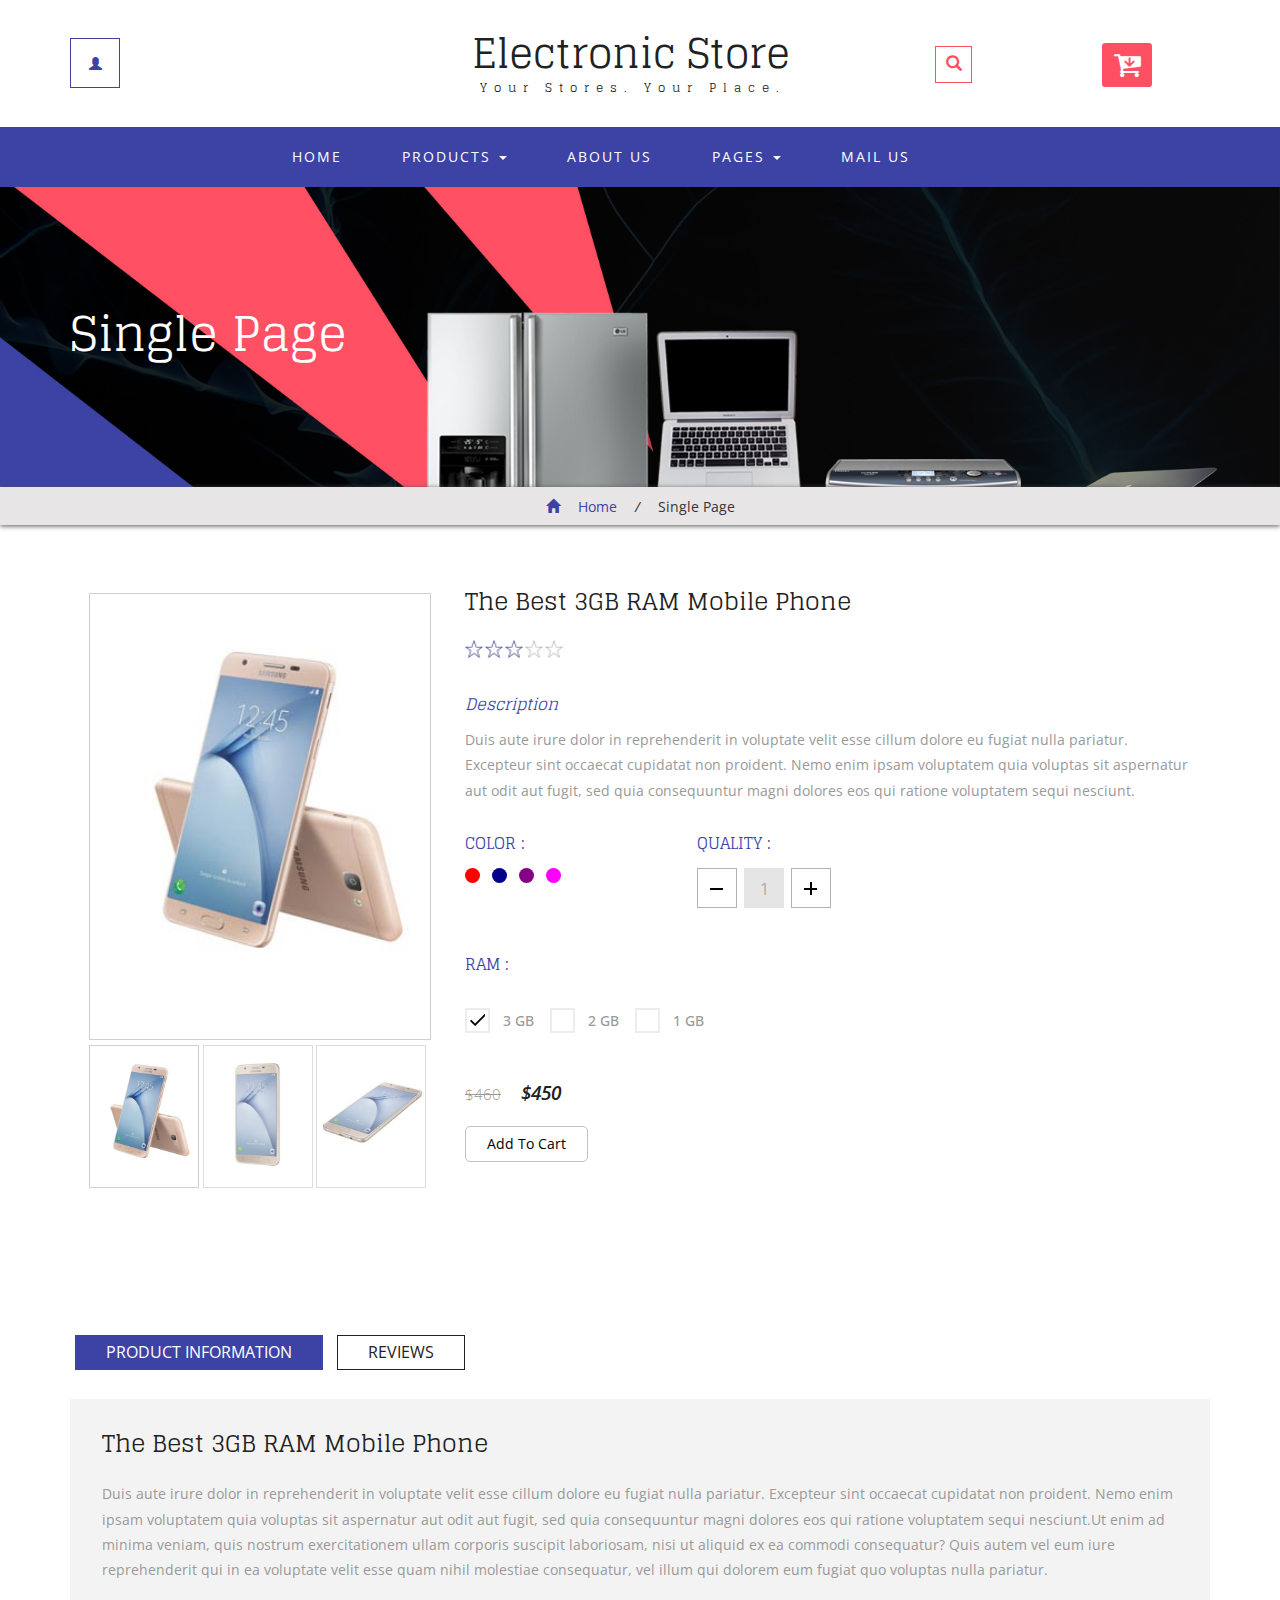
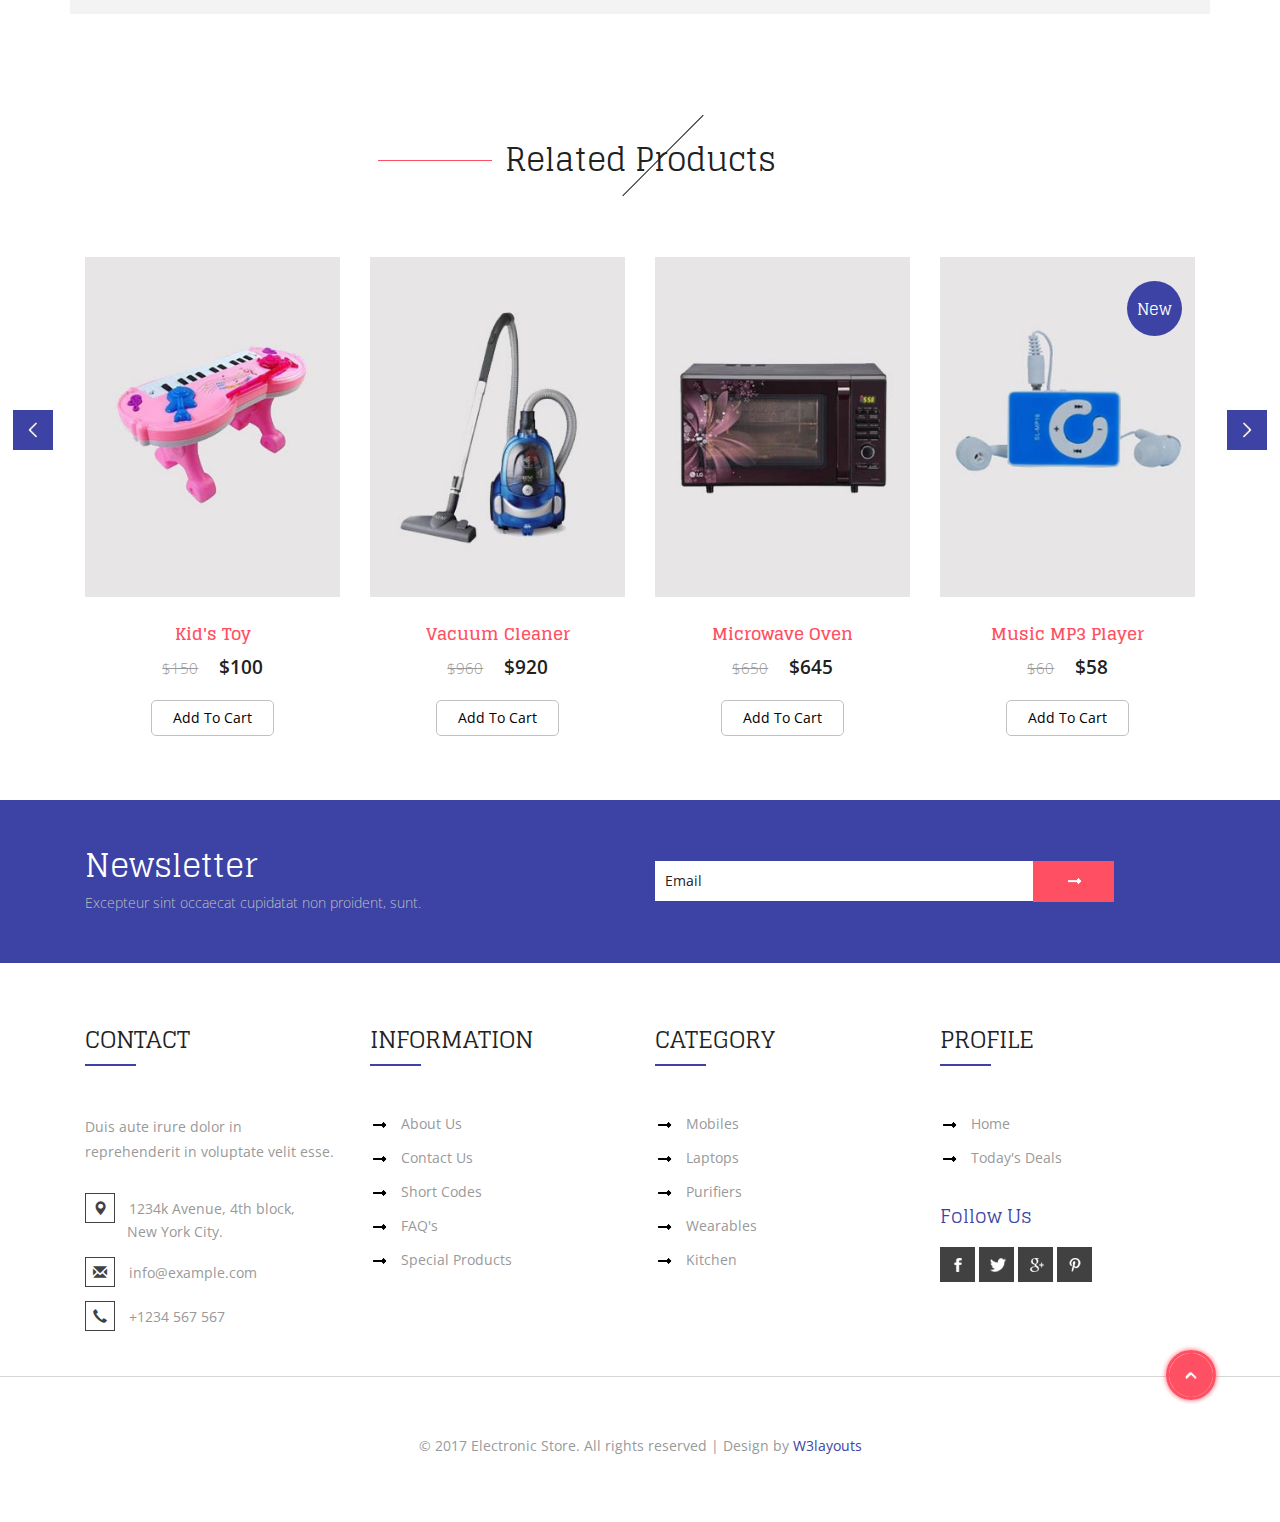
<file: estore/html_for_theme/electronic_store/single.html>
<!--
Author: W3layouts
Author URL: http://w3layouts.com
License: Creative Commons Attribution 3.0 Unported
License URL: http://creativecommons.org/licenses/by/3.0/
-->
<!DOCTYPE html>
<html lang="en">
<head>
<title>Electronic Store a Ecommerce Online Shopping Category Bootstrap Responsive Website Template | Single Page :: w3layouts</title>
<!-- for-mobile-apps -->
<meta name="viewport" content="width=device-width, initial-scale=1">
<meta http-equiv="Content-Type" content="text/html; charset=utf-8" />
<meta name="keywords" content="Electronic Store Responsive web template, Bootstrap Web Templates, Flat Web Templates, Android Compatible web template, 
	SmartPhone Compatible web template, free web designs for Nokia, Samsung, LG, SonyEricsson, Motorola web design" />
<script type="application/x-javascript"> addEventListener("load", function() { setTimeout(hideURLbar, 0); }, false);
	function hideURLbar(){ window.scrollTo(0,1); } </script>
<!-- //for-mobile-apps -->
<!-- Custom Theme files -->
<link href="css/bootstrap.css" rel="stylesheet" type="text/css" media="all" />
<link href="css/style.css" rel="stylesheet" type="text/css" media="all" /> 
<link href="css/fasthover.css" rel="stylesheet" type="text/css" media="all" />
<!-- //Custom Theme files -->
<!-- font-awesome icons -->
<link href="css/font-awesome.css" rel="stylesheet"> 
<!-- //font-awesome icons -->
<!-- js -->
<script src="js/jquery.min.js"></script> 
<!-- //js -->  
<!-- web fonts --> 
<link href='//fonts.googleapis.com/css?family=Glegoo:400,700' rel='stylesheet' type='text/css'>
<link href='//fonts.googleapis.com/css?family=Open+Sans:400,300,300italic,400italic,600,600italic,700,700italic,800,800italic' rel='stylesheet' type='text/css'>
<!-- //web fonts --> 
<!-- for bootstrap working -->
<script type="text/javascript" src="js/bootstrap-3.1.1.min.js"></script>
<!-- //for bootstrap working -->
<!-- start-smooth-scrolling -->
<script type="text/javascript">
	jQuery(document).ready(function($) {
		$(".scroll").click(function(event){		
			event.preventDefault();
			$('html,body').animate({scrollTop:$(this.hash).offset().top},1000);
		});
	});
</script>
<!-- //end-smooth-scrolling --> 
</head> 
<body> 
	<!-- header modal -->
	<div class="modal fade" id="myModal88" tabindex="-1" role="dialog" aria-labelledby="myModal88"
		aria-hidden="true">
		<div class="modal-dialog modal-lg">
			<div class="modal-content">
				<div class="modal-header">
					<button type="button" class="close" data-dismiss="modal" aria-hidden="true">
						&times;</button>
					<h4 class="modal-title" id="myModalLabel">Don't Wait, Login now!</h4>
				</div>
				<div class="modal-body modal-body-sub">
					<div class="row">
						<div class="col-md-8 modal_body_left modal_body_left1" style="border-right: 1px dotted #C2C2C2;padding-right:3em;">
							<div class="sap_tabs">	
								<div id="horizontalTab" style="display: block; width: 100%; margin: 0px;">
									<ul>
										<li class="resp-tab-item" aria-controls="tab_item-0"><span>Sign in</span></li>
										<li class="resp-tab-item" aria-controls="tab_item-1"><span>Sign up</span></li>
									</ul>		
									<div class="tab-1 resp-tab-content" aria-labelledby="tab_item-0">
										<div class="facts">
											<div class="register">
												<form action="#" method="post">			
													<input name="Email" placeholder="Email Address" type="text" required="">						
													<input name="Password" placeholder="Password" type="password" required="">										
													<div class="sign-up">
														<input type="submit" value="Sign in"/>
													</div>
												</form>
											</div>
										</div> 
									</div>	 
									<div class="tab-2 resp-tab-content" aria-labelledby="tab_item-1">
										<div class="facts">
											<div class="register">
												<form action="#" method="post">			
													<input placeholder="Name" name="Name" type="text" required="">
													<input placeholder="Email Address" name="Email" type="email" required="">	
													<input placeholder="Password" name="Password" type="password" required="">	
													<input placeholder="Confirm Password" name="Password" type="password" required="">
													<div class="sign-up">
														<input type="submit" value="Create Account"/>
													</div>
												</form>
											</div>
										</div>
									</div> 			        					            	      
								</div>	
							</div>
							<script src="js/easyResponsiveTabs.js" type="text/javascript"></script>
							<script type="text/javascript">
								$(document).ready(function () {
									$('#horizontalTab').easyResponsiveTabs({
										type: 'default', //Types: default, vertical, accordion           
										width: 'auto', //auto or any width like 600px
										fit: true   // 100% fit in a container
									});
								});
							</script>
							<div id="OR" class="hidden-xs">OR</div>
						</div>
						<div class="col-md-4 modal_body_right modal_body_right1">
							<div class="row text-center sign-with">
								<div class="col-md-12">
									<h3 class="other-nw">Sign in with</h3>
								</div>
								<div class="col-md-12">
									<ul class="social">
										<li class="social_facebook"><a href="#" class="entypo-facebook"></a></li>
										<li class="social_dribbble"><a href="#" class="entypo-dribbble"></a></li>
										<li class="social_twitter"><a href="#" class="entypo-twitter"></a></li>
										<li class="social_behance"><a href="#" class="entypo-behance"></a></li>
									</ul>
								</div>
							</div>
						</div>
					</div>
				</div>
			</div>
		</div>
	</div> 
	<!-- header modal -->
	<!-- header -->
	<div class="header" id="home1">
		<div class="container">
			<div class="w3l_login">
				<a href="#" data-toggle="modal" data-target="#myModal88"><span class="glyphicon glyphicon-user" aria-hidden="true"></span></a>
			</div>
			<div class="w3l_logo">
				<h1><a href="index.html">Electronic Store<span>Your stores. Your place.</span></a></h1>
			</div>
			<div class="search">
				<input class="search_box" type="checkbox" id="search_box">
				<label class="icon-search" for="search_box"><span class="glyphicon glyphicon-search" aria-hidden="true"></span></label>
				<div class="search_form">
					<form action="#" method="post">
						<input type="text" name="Search" placeholder="Search...">
						<input type="submit" value="Send">
					</form>
				</div>
			</div>
			<div class="cart cart box_1"> 
				<form action="#" method="post" class="last"> 
					<input type="hidden" name="cmd" value="_cart" />
					<input type="hidden" name="display" value="1" />
					<button class="w3view-cart" type="submit" name="submit" value=""><i class="fa fa-cart-arrow-down" aria-hidden="true"></i></button>
				</form>   
			</div>  
		</div>
	</div>
	<!-- //header -->
	<!-- navigation -->
	<div class="navigation">
		<div class="container">
			<nav class="navbar navbar-default">
				<!-- Brand and toggle get grouped for better mobile display -->
				<div class="navbar-header nav_2">
					<button type="button" class="navbar-toggle collapsed navbar-toggle1" data-toggle="collapse" data-target="#bs-megadropdown-tabs">
						<span class="sr-only">Toggle navigation</span>
						<span class="icon-bar"></span>
						<span class="icon-bar"></span>
						<span class="icon-bar"></span>
					</button>
				</div> 
				<div class="collapse navbar-collapse" id="bs-megadropdown-tabs">
					<ul class="nav navbar-nav">
						<li><a href="index.html">Home</a></li>	
						<!-- Mega Menu -->
						<li class="dropdown">
							<a href="#" class="dropdown-toggle" data-toggle="dropdown">Products <b class="caret"></b></a>
							<ul class="dropdown-menu multi-column columns-3">
								<div class="row">
									<div class="col-sm-3">
										<ul class="multi-column-dropdown">
											<h6>Mobiles</h6>
											<li><a href="products.html">Mobile Phones</a></li>
											<li><a href="products.html">Mp3 Players <span>New</span></a></li> 
											<li><a href="products.html">Popular Models</a></li>
											<li><a href="products.html">All Tablets<span>New</span></a></li>
										</ul>
									</div>
									<div class="col-sm-3">
										<ul class="multi-column-dropdown">
											<h6>Accessories</h6>
											<li><a href="products1.html">Laptop</a></li>
											<li><a href="products1.html">Desktop</a></li>
											<li><a href="products1.html">Wearables <span>New</span></a></li>
											<li><a href="products1.html"><i>Summer Store</i></a></li>
										</ul>
									</div>
									<div class="col-sm-2">
										<ul class="multi-column-dropdown">
											<h6>Home</h6>
											<li><a href="products2.html">Tv</a></li>
											<li><a href="products2.html">Camera</a></li>
											<li><a href="products2.html">AC</a></li>
											<li><a href="products2.html">Grinders</a></li>
										</ul>
									</div>
									<div class="col-sm-4">
										<div class="w3ls_products_pos">
											<h4>30%<i>Off/-</i></h4>
											<img src="images/1.jpg" alt=" " class="img-responsive" />
										</div>
									</div>
									<div class="clearfix"></div>
								</div>
							</ul>
						</li>
						<li><a href="about.html">About Us</a></li> 
						<li class="w3pages"><a href="#" class="dropdown-toggle" data-toggle="dropdown" role="button" aria-haspopup="true" aria-expanded="false">Pages <span class="caret"></span></a>
							<ul class="dropdown-menu">
								<li><a href="icons.html">Web Icons</a></li>
								<li><a href="codes.html">Short Codes</a></li>     
							</ul>
						</li>  
						<li><a href="mail.html">Mail Us</a></li>
					</ul>
				</div>
			</nav>
		</div>
	</div>
	<!-- //navigation -->
	<!-- banner -->
	<div class="banner banner10">
		<div class="container">
			<h2>Single Page</h2>
		</div>
	</div>
	<!-- //banner -->   
	<!-- breadcrumbs -->
	<div class="breadcrumb_dress">
		<div class="container">
			<ul>
				<li><a href="index.html"><span class="glyphicon glyphicon-home" aria-hidden="true"></span> Home</a> <i>/</i></li>
				<li>Single Page</li>
			</ul>
		</div>
	</div>
	<!-- //breadcrumbs -->  
	<!-- single -->
	<div class="single">
		<div class="container">
			<div class="col-md-4 single-left">
				<div class="flexslider">
					<ul class="slides">
						<li data-thumb="images/a.jpg">
							<div class="thumb-image"> <img src="images/a.jpg" data-imagezoom="true" class="img-responsive" alt=""> </div>
						</li>
						<li data-thumb="images/b.jpg">
							 <div class="thumb-image"> <img src="images/b.jpg" data-imagezoom="true" class="img-responsive" alt=""> </div>
						</li>
						<li data-thumb="images/c.jpg">
						   <div class="thumb-image"> <img src="images/c.jpg" data-imagezoom="true" class="img-responsive" alt=""> </div>
						</li> 
					</ul>
				</div>
				<!-- flexslider -->
					<script defer src="js/jquery.flexslider.js"></script>
					<link rel="stylesheet" href="css/flexslider.css" type="text/css" media="screen" />
					<script>
					// Can also be used with $(document).ready()
					$(window).load(function() {
					  $('.flexslider').flexslider({
						animation: "slide",
						controlNav: "thumbnails"
					  });
					});
					</script>
				<!-- flexslider -->
				<!-- zooming-effect -->
					<script src="js/imagezoom.js"></script>
				<!-- //zooming-effect -->
			</div>
		 	<div class="col-md-8 single-right">
				<h3>The Best 3GB RAM Mobile Phone</h3>
				<div class="rating1">
					<span class="starRating">
						<input id="rating5" type="radio" name="rating" value="5">
						<label for="rating5">5</label>
						<input id="rating4" type="radio" name="rating" value="4">
						<label for="rating4">4</label>
						<input id="rating3" type="radio" name="rating" value="3" checked>
						<label for="rating3">3</label>
						<input id="rating2" type="radio" name="rating" value="2">
						<label for="rating2">2</label>
						<input id="rating1" type="radio" name="rating" value="1">
						<label for="rating1">1</label>
					</span>
				</div>
				<div class="description">
					<h5><i>Description</i></h5>
					<p>Duis aute irure dolor in reprehenderit in voluptate velit esse cillum dolore 
						eu fugiat nulla pariatur. Excepteur sint occaecat cupidatat non proident.
						Nemo enim ipsam voluptatem quia voluptas sit aspernatur aut 
						odit aut fugit, sed quia consequuntur magni dolores eos qui 
						ratione voluptatem sequi nesciunt.</p>
				</div>
				<div class="color-quality">
					<div class="color-quality-left">
						<h5>Color : </h5>
						<ul>
							<li><a href="#"><span></span></a></li>
							<li><a href="#" class="brown"><span></span></a></li>
							<li><a href="#" class="purple"><span></span></a></li>
							<li><a href="#" class="gray"><span></span></a></li>
						</ul>
					</div>
					<div class="color-quality-right">
						<h5>Quality :</h5>
						 <div class="quantity"> 
							<div class="quantity-select">                           
								<div class="entry value-minus1">&nbsp;</div>
								<div class="entry value1"><span>1</span></div>
								<div class="entry value-plus1 active">&nbsp;</div>
							</div>
						</div>
						<!--quantity-->
								<script>
								$('.value-plus1').on('click', function(){
									var divUpd = $(this).parent().find('.value1'), newVal = parseInt(divUpd.text(), 10)+1;
									divUpd.text(newVal);
								});

								$('.value-minus1').on('click', function(){
									var divUpd = $(this).parent().find('.value1'), newVal = parseInt(divUpd.text(), 10)-1;
									if(newVal>=1) divUpd.text(newVal);
								});
								</script>
							<!--quantity-->

					</div>
					<div class="clearfix"> </div>
				</div>
				<div class="occasional">
					<h5>RAM :</h5>
					<div class="colr ert">
						<div class="check">
							<label class="checkbox"><input type="checkbox" name="checkbox" checked=""><i> </i>3 GB</label>
						</div>
					</div>
					<div class="colr">
						<div class="check">
							<label class="checkbox"><input type="checkbox" name="checkbox"><i> </i>2 GB</label>
						</div>
					</div>
					<div class="colr">
						<div class="check">
							<label class="checkbox"><input type="checkbox" name="checkbox"><i> </i>1 GB</label>
						</div>
					</div>
					<div class="clearfix"> </div>
				</div>
				<div class="simpleCart_shelfItem">
					<p><span>$460</span> <i class="item_price">$450</i></p>
					<form action="#" method="post">
						<input type="hidden" name="cmd" value="_cart">
						<input type="hidden" name="add" value="1"> 
						<input type="hidden" name="w3ls_item" value="Smart Phone"> 
						<input type="hidden" name="amount" value="450.00">   
						<button type="submit" class="w3ls-cart">Add to cart</button>
					</form>
				</div> 
			</div>
			<div class="clearfix"> </div>
		</div>
	</div> 
	<div class="additional_info">
		<div class="container">
			<div class="sap_tabs">	
				<div id="horizontalTab1" style="display: block; width: 100%; margin: 0px;">
					<ul>
						<li class="resp-tab-item" aria-controls="tab_item-0" role="tab"><span>Product Information</span></li>
						<li class="resp-tab-item" aria-controls="tab_item-1" role="tab"><span>Reviews</span></li>
					</ul>		
					<div class="tab-1 resp-tab-content additional_info_grid" aria-labelledby="tab_item-0">
						<h3>The Best 3GB RAM Mobile Phone</h3>
						<p>Duis aute irure dolor in reprehenderit in voluptate velit esse cillum dolore 
							eu fugiat nulla pariatur. Excepteur sint occaecat cupidatat non proident.
							Nemo enim ipsam voluptatem quia voluptas sit aspernatur aut 
							odit aut fugit, sed quia consequuntur magni dolores eos qui 
							ratione voluptatem sequi nesciunt.Ut enim ad minima veniam, quis nostrum 
							exercitationem ullam corporis suscipit laboriosam, nisi ut aliquid ex ea 
							commodi consequatur? Quis autem vel eum iure reprehenderit qui in ea voluptate 
							velit esse quam nihil molestiae consequatur, vel illum qui dolorem eum fugiat 
							quo voluptas nulla pariatur.</p>
					</div>	

					<div class="tab-2 resp-tab-content additional_info_grid" aria-labelledby="tab_item-1">
						<h4>(2) Reviews</h4>
						<div class="additional_info_sub_grids">
							<div class="col-xs-2 additional_info_sub_grid_left">
								<img src="images/t1.png" alt=" " class="img-responsive" />
							</div>
							<div class="col-xs-10 additional_info_sub_grid_right">
								<div class="additional_info_sub_grid_rightl">
									<a href="single.html">Laura</a>
									<h5>Oct 06, 2016.</h5>
									<p>Quis autem vel eum iure reprehenderit qui in ea voluptate 
										velit esse quam nihil molestiae consequatur, vel illum qui dolorem eum fugiat 
										quo voluptas nulla pariatur.</p>
								</div>
								<div class="additional_info_sub_grid_rightr">
									<div class="rating">
										<div class="rating-left">
											<img src="images/star-.png" alt=" " class="img-responsive">
										</div>
										<div class="rating-left">
											<img src="images/star-.png" alt=" " class="img-responsive">
										</div>
										<div class="rating-left">
											<img src="images/star-.png" alt=" " class="img-responsive">
										</div>
										<div class="rating-left">
											<img src="images/star.png" alt=" " class="img-responsive">
										</div>
										<div class="rating-left">
											<img src="images/star.png" alt=" " class="img-responsive">
										</div>
										<div class="clearfix"> </div>
									</div>
								</div>
								<div class="clearfix"> </div>
							</div>
							<div class="clearfix"> </div>
						</div>
						<div class="additional_info_sub_grids">
							<div class="col-xs-2 additional_info_sub_grid_left">
								<img src="images/t2.png" alt=" " class="img-responsive" />
							</div>
							<div class="col-xs-10 additional_info_sub_grid_right">
								<div class="additional_info_sub_grid_rightl">
									<a href="single.html">Michael</a>
									<h5>Oct 04, 2016.</h5>
									<p>Quis autem vel eum iure reprehenderit qui in ea voluptate 
										velit esse quam nihil molestiae consequatur, vel illum qui dolorem eum fugiat 
										quo voluptas nulla pariatur.</p>
								</div>
								<div class="additional_info_sub_grid_rightr">
									<div class="rating">
										<div class="rating-left">
											<img src="images/star-.png" alt=" " class="img-responsive">
										</div>
										<div class="rating-left">
											<img src="images/star-.png" alt=" " class="img-responsive">
										</div>
										<div class="rating-left">
											<img src="images/star.png" alt=" " class="img-responsive">
										</div>
										<div class="rating-left">
											<img src="images/star.png" alt=" " class="img-responsive">
										</div>
										<div class="rating-left">
											<img src="images/star.png" alt=" " class="img-responsive">
										</div>
										<div class="clearfix"> </div>
									</div>
								</div>
								<div class="clearfix"> </div>
							</div>
							<div class="clearfix"> </div>
						</div>
						<div class="review_grids">
							<h5>Add A Review</h5>
							<form action="#" method="post">
								<input type="text" name="Name" value="Name" onfocus="this.value = '';" onblur="if (this.value == '') {this.value = 'Name';}" required="">
								<input type="email" name="Email" placeholder="Email" required="">
								<input type="text" name="Telephone" value="Telephone" onfocus="this.value = '';" onblur="if (this.value == '') {this.value = 'Telephone';}" required="">
								<textarea name="Review" onfocus="this.value = '';" onblur="if (this.value == '') {this.value = 'Add Your Review';}" required="">Add Your Review</textarea>
								<input type="submit" value="Submit" >
							</form>
						</div>
					</div> 			        					            	      
				</div>	
			</div>
			<script src="js/easyResponsiveTabs.js" type="text/javascript"></script>
			<script type="text/javascript">
				$(document).ready(function () {
					$('#horizontalTab1').easyResponsiveTabs({
						type: 'default', //Types: default, vertical, accordion           
						width: 'auto', //auto or any width like 600px
						fit: true   // 100% fit in a container
					});
				});
			</script>
		</div>
	</div>
	<!-- Related Products -->
	<div class="w3l_related_products">
		<div class="container">
			<h3>Related Products</h3>
			<ul id="flexiselDemo2">			
				<li>
					<div class="w3l_related_products_grid">
						<div class="agile_ecommerce_tab_left mobiles_grid">
							<div class="hs-wrapper hs-wrapper3">
								<img src="images/34.jpg" alt=" " class="img-responsive" />
								<img src="images/35.jpg" alt=" " class="img-responsive" />
								<img src="images/27.jpg" alt=" " class="img-responsive" />
								<img src="images/28.jpg" alt=" " class="img-responsive" />
								<img src="images/37.jpg" alt=" " class="img-responsive" /> 
								<div class="w3_hs_bottom">
									<div class="flex_ecommerce">
										<a href="#" data-toggle="modal" data-target="#myModal6"><span class="glyphicon glyphicon-eye-open" aria-hidden="true"></span></a>
									</div>
								</div>
							</div>
							<h5><a href="single.html">Kid's Toy</a></h5>
							<div class="simpleCart_shelfItem"> 
								<p class="flexisel_ecommerce_cart"><span>$150</span> <i class="item_price">$100</i></p>
								<form action="#" method="post">
									<input type="hidden" name="cmd" value="_cart">
									<input type="hidden" name="add" value="1"> 
									<input type="hidden" name="w3ls_item" value="Kid's Toy"> 
									<input type="hidden" name="amount" value="100.00">   
									<button type="submit" class="w3ls-cart">Add to cart</button>
								</form> 
							</div>
						</div>
					</div>
				</li>
				<li>
					<div class="w3l_related_products_grid">
						<div class="agile_ecommerce_tab_left mobiles_grid">
							<div class="hs-wrapper hs-wrapper3">
								<img src="images/36.jpg" alt=" " class="img-responsive" />
								<img src="images/32.jpg" alt=" " class="img-responsive" />
								<img src="images/33.jpg" alt=" " class="img-responsive" />
								<img src="images/32.jpg" alt=" " class="img-responsive" />
								<img src="images/36.jpg" alt=" " class="img-responsive" /> 
								<div class="w3_hs_bottom">
									<div class="flex_ecommerce">
										<a href="#" data-toggle="modal" data-target="#myModal5"><span class="glyphicon glyphicon-eye-open" aria-hidden="true"></span></a>
									</div>
								</div>
							</div>
							<h5><a href="single.html">Vacuum Cleaner</a></h5>
							<div class="simpleCart_shelfItem">
								<p class="flexisel_ecommerce_cart"><span>$960</span> <i class="item_price">$920</i></p>
								<form action="#" method="post">
									<input type="hidden" name="cmd" value="_cart" />
									<input type="hidden" name="add" value="1" /> 
									<input type="hidden" name="w3ls_item" value="Vacuum Cleaner" /> 
									<input type="hidden" name="amount" value="920.00"/>   
									<button type="submit" class="w3ls-cart">Add to cart</button>
								</form>
							</div>
						</div>
					</div>
				</li>
				<li>
					<div class="w3l_related_products_grid">
						<div class="agile_ecommerce_tab_left mobiles_grid">
							<div class="hs-wrapper hs-wrapper3">
								<img src="images/38.jpg" alt=" " class="img-responsive" />
								<img src="images/37.jpg" alt=" " class="img-responsive" />
								<img src="images/27.jpg" alt=" " class="img-responsive" />
								<img src="images/28.jpg" alt=" " class="img-responsive" />
								<img src="images/37.jpg" alt=" " class="img-responsive" /> 
								<div class="w3_hs_bottom">
									<div class="flex_ecommerce">
										<a href="#" data-toggle="modal" data-target="#myModal3"><span class="glyphicon glyphicon-eye-open" aria-hidden="true"></span></a>
									</div>
								</div>
							</div>
							<h5><a href="single.html">Microwave Oven</a></h5>
							<div class="simpleCart_shelfItem">
								<p class="flexisel_ecommerce_cart"><span>$650</span> <i class="item_price">$645</i></p>
								<form action="#" method="post">
									<input type="hidden" name="cmd" value="_cart" />
									<input type="hidden" name="add" value="1" /> 
									<input type="hidden" name="w3ls_item" value="Microwave Oven" /> 
									<input type="hidden" name="amount" value="645.00"/>   
									<button type="submit" class="w3ls-cart">Add to cart</button>
								</form>
							</div>
						</div>
					</div>
				</li>
				<li>
					<div class="w3l_related_products_grid">
						<div class="agile_ecommerce_tab_left mobiles_grid">
							<div class="hs-wrapper hs-wrapper3">
								<img src="images/p3.jpg" alt=" " class="img-responsive" />
								<img src="images/p5.jpg" alt=" " class="img-responsive" />
								<img src="images/p4.jpg" alt=" " class="img-responsive" />
								<img src="images/p2.jpg" alt=" " class="img-responsive" />
								<img src="images/p1.jpg" alt=" " class="img-responsive" /> 
								<div class="w3_hs_bottom">
									<div class="flex_ecommerce">
										<a href="#" data-toggle="modal" data-target="#myModal4"><span class="glyphicon glyphicon-eye-open" aria-hidden="true"></span></a>
									</div>
								</div>
							</div>
							<h5><a href="single.html">Music MP3 Player</a></h5>
							<div class="simpleCart_shelfItem">
								<p><span>$60</span> <i class="item_price">$58</i></p>
								<form action="#" method="post">
									<input type="hidden" name="cmd" value="_cart" />
									<input type="hidden" name="add" value="1" /> 
									<input type="hidden" name="w3ls_item" value="Ultra MP3 Player" /> 
									<input type="hidden" name="amount" value="58.00"/>   
									<button type="submit" class="w3ls-cart">Add to cart</button>
								</form>
							</div> 
							<div class="mobiles_grid_pos">
								<h6>New</h6>
							</div>
						</div> 
					</div>
				</li>
			</ul>
			
				<script type="text/javascript">
            $(window).load(function() {
                $("#flexiselDemo2").flexisel({
                    visibleItems:4,
                    animationSpeed: 1000,
                    autoPlay: true,
                    autoPlaySpeed: 3000,
                    pauseOnHover: true,
                    enableResponsiveBreakpoints: true,
                    responsiveBreakpoints: {
                        portrait: {
                            changePoint:480,
                            visibleItems: 1
                        },
                        landscape: {
                            changePoint:640,
                            visibleItems:2
                        },
                        tablet: {
                            changePoint:768,
                            visibleItems: 3
                        }
                    }
                });

            });
		</script>
				<script type="text/javascript" src="js/jquery.flexisel.js"></script>
		</div>
	</div>
	<!-- //Related Products -->
	<div class="modal video-modal fade" id="myModal6" tabindex="-1" role="dialog" aria-labelledby="myModal6">
		<div class="modal-dialog" role="document">
			<div class="modal-content">
				<div class="modal-header">
					<button type="button" class="close" data-dismiss="modal" aria-label="Close"><span aria-hidden="true">&times;</span></button>						
				</div>
				<section>
					<div class="modal-body">
						<div class="col-md-5 modal_body_left">
							<img src="images/34.jpg" alt=" " class="img-responsive" />
						</div>
						<div class="col-md-7 modal_body_right">
							<h4>Musical Kids Toy</h4>
							<p>Ut enim ad minim veniam, quis nostrud 
								exercitation ullamco laboris nisi ut aliquip ex ea 
								commodo consequat.Duis aute irure dolor in 
								reprehenderit in voluptate velit esse cillum dolore 
								eu fugiat nulla pariatur. Excepteur sint occaecat 
								cupidatat non proident, sunt in culpa qui officia 
								deserunt mollit anim id est laborum.</p>
							<div class="rating">
								<div class="rating-left">
									<img src="images/star-.png" alt=" " class="img-responsive" />
								</div>
								<div class="rating-left">
									<img src="images/star-.png" alt=" " class="img-responsive" />
								</div>
								<div class="rating-left">
									<img src="images/star-.png" alt=" " class="img-responsive" />
								</div>
								<div class="rating-left">
									<img src="images/star.png" alt=" " class="img-responsive" />
								</div>
								<div class="rating-left">
									<img src="images/star.png" alt=" " class="img-responsive" />
								</div>
								<div class="clearfix"> </div>
							</div>
							<div class="modal_body_right_cart simpleCart_shelfItem">
								<p><span>$150</span> <i class="item_price">$100</i></p> 
								<form action="#" method="post">
									<input type="hidden" name="cmd" value="_cart">
									<input type="hidden" name="add" value="1"> 
									<input type="hidden" name="w3ls_item" value="Kids Toy"> 
									<input type="hidden" name="amount" value="100.00">   
									<button type="submit" class="w3ls-cart">Add to cart</button>
								</form>
							</div>
							<h5>Color</h5>
							<div class="color-quality">
								<ul>
									<li><a href="#"><span></span></a></li>
									<li><a href="#" class="brown"><span></span></a></li>
									<li><a href="#" class="purple"><span></span></a></li>
									<li><a href="#" class="gray"><span></span></a></li>
								</ul>
							</div>
						</div>
						<div class="clearfix"> </div>
					</div>
				</section>
			</div>
		</div>
	</div>
	<div class="modal video-modal fade" id="myModal5" tabindex="-1" role="dialog" aria-labelledby="myModal5">
		<div class="modal-dialog" role="document">
			<div class="modal-content">
				<div class="modal-header">
					<button type="button" class="close" data-dismiss="modal" aria-label="Close"><span aria-hidden="true">×</span></button>						
				</div>
				<section>
					<div class="modal-body">
						<div class="col-md-5 modal_body_left">
							<img src="images/36.jpg" alt=" " class="img-responsive">
						</div>
						<div class="col-md-7 modal_body_right">
							<h4>Dry Vacuum Cleaner</h4>
							<p>Ut enim ad minim veniam, quis nostrud exercitation ullamco laboris nisi ut aliquip ex ea 
								commodo consequat.Duis aute irure dolor in reprehenderit in voluptate velit esse cillum dolore eu fugiat nulla pariatur. Excepteur sint occaecat 
								cupidatat non proident, sunt in culpa qui officia deserunt mollit anim id est laborum.</p>
							<div class="rating">
								<div class="rating-left">
									<img src="images/star-.png" alt=" " class="img-responsive">
								</div>
								<div class="rating-left">
									<img src="images/star-.png" alt=" " class="img-responsive">
								</div>
								<div class="rating-left">
									<img src="images/star-.png" alt=" " class="img-responsive">
								</div>
								<div class="rating-left">
									<img src="images/star.png" alt=" " class="img-responsive">
								</div>
								<div class="rating-left">
									<img src="images/star.png" alt=" " class="img-responsive">
								</div>
								<div class="clearfix"> </div>
							</div>
							<div class="modal_body_right_cart simpleCart_shelfItem">
								<p><span>$960</span> <i class="item_price">$920</i></p>
								<form action="#" method="post">
									<input type="hidden" name="cmd" value="_cart">
									<input type="hidden" name="add" value="1"> 
									<input type="hidden" name="w3ls_item" value="Vacuum Cleaner"> 
									<input type="hidden" name="amount" value="920.00">   
									<button type="submit" class="w3ls-cart">Add to cart</button>
								</form>
							</div>
							<h5>Color</h5>
							<div class="color-quality">
								<ul>
									<li><a href="#"><span></span></a></li>
									<li><a href="#" class="brown"><span></span></a></li>
									<li><a href="#" class="purple"><span></span></a></li>
									<li><a href="#" class="gray"><span></span></a></li>
								</ul>
							</div>
						</div>
						<div class="clearfix"> </div>
					</div>
				</section>
			</div>
		</div>
	</div>
	<div class="modal video-modal fade" id="myModal4" tabindex="-1" role="dialog" aria-labelledby="myModal4">
		<div class="modal-dialog" role="document">
			<div class="modal-content">
				<div class="modal-header">
					<button type="button" class="close" data-dismiss="modal" aria-label="Close"><span aria-hidden="true">&times;</span></button>						
				</div>
				<section>
					<div class="modal-body">
						<div class="col-md-5 modal_body_left">
							<img src="images/p3.jpg" alt=" " class="img-responsive" />
						</div>
						<div class="col-md-7 modal_body_right">
							<h4>Music MP3 Player </h4>
							<p>Ut enim ad minim veniam, quis nostrud 
								exercitation ullamco laboris nisi ut aliquip ex ea 
								commodo consequat.Duis aute irure dolor in 
								reprehenderit in voluptate velit esse cillum dolore 
								eu fugiat nulla pariatur. Excepteur sint occaecat 
								cupidatat non proident, sunt in culpa qui officia 
								deserunt mollit anim id est laborum.</p>
							<div class="rating">
								<div class="rating-left">
									<img src="images/star-.png" alt=" " class="img-responsive" />
								</div>
								<div class="rating-left">
									<img src="images/star-.png" alt=" " class="img-responsive" />
								</div>
								<div class="rating-left">
									<img src="images/star-.png" alt=" " class="img-responsive" />
								</div>
								<div class="rating-left">
									<img src="images/star-.png" alt=" " class="img-responsive" />
								</div>
								<div class="rating-left">
									<img src="images/star.png" alt=" " class="img-responsive" />
								</div>
								<div class="clearfix"> </div>
							</div>
							<div class="modal_body_right_cart simpleCart_shelfItem">
								<p><span>$60</span> <i class="item_price">$58</i></p>
								<form action="#" method="post">
									<input type="hidden" name="cmd" value="_cart" />
									<input type="hidden" name="add" value="1" /> 
									<input type="hidden" name="w3ls_item" value="MP3 Player" /> 
									<input type="hidden" name="amount" value=" $58.00"/>   
									<button type="submit" class="w3ls-cart">Add to cart</button>
								</form>
							</div>
							<h5>Color</h5>
							<div class="color-quality">
								<ul>
									<li><a href="#"><span></span></a></li>
									<li><a href="#" class="brown"><span></span></a></li>
									<li><a href="#" class="purple"><span></span></a></li>
									<li><a href="#" class="gray"><span></span></a></li>
								</ul>
							</div>
						</div>
						<div class="clearfix"> </div>
					</div>
				</section>
			</div>
		</div>
	</div>
	<div class="modal video-modal fade" id="myModal3" tabindex="-1" role="dialog" aria-labelledby="myModal3">
		<div class="modal-dialog" role="document">
			<div class="modal-content">
				<div class="modal-header">
					<button type="button" class="close" data-dismiss="modal" aria-label="Close"><span aria-hidden="true">×</span></button>						
				</div>
				<section>
					<div class="modal-body">
						<div class="col-md-5 modal_body_left">
							<img src="images/38.jpg" alt=" " class="img-responsive">
						</div>
						<div class="col-md-7 modal_body_right">
							<h4>Kitchen &amp; Dining Accessories</h4>
							<p>Ut enim ad minim veniam, quis nostrud 
								exercitation ullamco laboris nisi ut aliquip ex ea 
								commodo consequat.Duis aute irure dolor in 
								reprehenderit in voluptate velit esse cillum dolore 
								eu fugiat nulla pariatur. Excepteur sint occaecat 
								cupidatat non proident, sunt in culpa qui officia 
								deserunt mollit anim id est laborum.</p>
							<div class="rating">
								<div class="rating-left">
									<img src="images/star-.png" alt=" " class="img-responsive">
								</div>
								<div class="rating-left">
									<img src="images/star-.png" alt=" " class="img-responsive">
								</div>
								<div class="rating-left">
									<img src="images/star-.png" alt=" " class="img-responsive">
								</div>
								<div class="rating-left">
									<img src="images/star-.png" alt=" " class="img-responsive">
								</div>
								<div class="rating-left">
									<img src="images/star.png" alt=" " class="img-responsive">
								</div>
								<div class="clearfix"> </div>
							</div>
							<div class="modal_body_right_cart simpleCart_shelfItem">
								<p><span>$650</span> <i class="item_price">$645</i></p>
								<form action="#" method="post">
									<input type="hidden" name="cmd" value="_cart">
									<input type="hidden" name="add" value="1"> 
									<input type="hidden" name="w3ls_item" value="Microwave Oven"> 
									<input type="hidden" name="amount" value="645.00">   
									<button type="submit" class="w3ls-cart">Add to cart</button>
								</form>
							</div>
							<h5>Color</h5>
							<div class="color-quality">
								<ul>
									<li><a href="#"><span></span></a></li>
									<li><a href="#" class="brown"><span></span></a></li>
									<li><a href="#" class="purple"><span></span></a></li>
									<li><a href="#" class="gray"><span></span></a></li>
								</ul>
							</div>
						</div>
						<div class="clearfix"> </div>
					</div>
				</section>
			</div>
		</div>
	</div>  
	<!-- //single -->
	<!-- newsletter -->
	<div class="newsletter">
		<div class="container">
			<div class="col-md-6 w3agile_newsletter_left">
				<h3>Newsletter</h3>
				<p>Excepteur sint occaecat cupidatat non proident, sunt.</p>
			</div>
			<div class="col-md-6 w3agile_newsletter_right">
				<form action="#" method="post">
					<input type="email" name="Email" placeholder="Email" required="">
					<input type="submit" value="" />
				</form>
			</div>
			<div class="clearfix"> </div>
		</div>
	</div>
	<!-- //newsletter -->
	<!-- footer -->
	<div class="footer">
		<div class="container">
			<div class="w3_footer_grids">
				<div class="col-md-3 w3_footer_grid">
					<h3>Contact</h3>
					<p>Duis aute irure dolor in reprehenderit in voluptate velit esse.</p>
					<ul class="address">
						<li><i class="glyphicon glyphicon-map-marker" aria-hidden="true"></i>1234k Avenue, 4th block, <span>New York City.</span></li>
						<li><i class="glyphicon glyphicon-envelope" aria-hidden="true"></i><a href="mailto:info@example.com">info@example.com</a></li>
						<li><i class="glyphicon glyphicon-earphone" aria-hidden="true"></i>+1234 567 567</li>
					</ul>
				</div>
				<div class="col-md-3 w3_footer_grid">
					<h3>Information</h3>
					<ul class="info"> 
						<li><a href="about.html">About Us</a></li>
						<li><a href="mail.html">Contact Us</a></li>
						<li><a href="codes.html">Short Codes</a></li>
						<li><a href="faq.html">FAQ's</a></li>
						<li><a href="products.html">Special Products</a></li>
					</ul>
				</div>
				<div class="col-md-3 w3_footer_grid">
					<h3>Category</h3>
					<ul class="info"> 
						<li><a href="products.html">Mobiles</a></li>
						<li><a href="products1.html">Laptops</a></li>
						<li><a href="products.html">Purifiers</a></li>
						<li><a href="products1.html">Wearables</a></li>
						<li><a href="products2.html">Kitchen</a></li>
					</ul>
				</div>
				<div class="col-md-3 w3_footer_grid">
					<h3>Profile</h3>
					<ul class="info"> 
						<li><a href="index.html">Home</a></li>
						<li><a href="products.html">Today's Deals</a></li>
					</ul>
					<h4>Follow Us</h4>
					<div class="agileits_social_button">
						<ul>
							<li><a href="#" class="facebook"> </a></li>
							<li><a href="#" class="twitter"> </a></li>
							<li><a href="#" class="google"> </a></li>
							<li><a href="#" class="pinterest"> </a></li>
						</ul>
					</div>
				</div>
				<div class="clearfix"> </div>
			</div>
		</div>
		<div class="footer-copy">
			<div class="footer-copy1">
				<div class="footer-copy-pos">
					<a href="#home1" class="scroll"><img src="images/arrow.png" alt=" " class="img-responsive" /></a>
				</div>
			</div>
			<div class="container">
				<p>&copy; 2017 Electronic Store. All rights reserved | Design by <a href="http://w3layouts.com/">W3layouts</a></p>
			</div>
		</div>
	</div>
	<!-- //footer -->  
	<!-- cart-js -->
	<script src="js/minicart.js"></script>
	<script>
        w3ls.render();

        w3ls.cart.on('w3sb_checkout', function (evt) {
        	var items, len, i;

        	if (this.subtotal() > 0) {
        		items = this.items();

        		for (i = 0, len = items.length; i < len; i++) { 
        		}
        	}
        });
    </script>  
	<!-- //cart-js --> 
</body>
</html>
</file>
<file: estore/html_for_theme/electronic_store/css/style.css>
/*--
Author: W3layouts
Author URL: http://w3layouts.com
License: Creative Commons Attribution 3.0 Unported
License URL: http://creativecommons.org/licenses/by/3.0/
--*/
html, body{
    font-size: 100%;
	background:	#fff;
	font-family:'Open Sans', sans-serif;
}
p{
	margin:0;
	font-size:14px;
}
h1,h2,h3,h4,h5,h6{
	font-family: 'Glegoo', serif;
	margin:0;
}
ul,label{
	margin:0;
	padding:0;
}
body a:hover{
	text-decoration:none;
}
/*-- header --*/
input[type="submit"],.panel-body ul li a,.checkout-right-basket a,.additional_info_sub_grid_right a,.panel_bottom li a,.panel-title a,.breadcrumb_dress ul li a,.multi-column-dropdown li a,.footer-copy p a,.w3_footer_grid ul li a,.agileinfo_banner_bottom1_grid_left a,.navbar-default .navbar-nav > li > a,.simpleCart_shelfItem p a,.agile_ecommerce_tab_left h5 a,.w3_hs_bottom ul li a,.team-bottom a{
	transition:.5s ease-in-out;
	-webkit-transition:.5s ease-in-out;
	-moz-transition:.5s ease-in-out;
	-o-transition:.5s ease-in-out;
}
.header {
    padding: 2em 0 0;
}
.w3l_login{
	float:left;
}
.w3l_logo{
	float:left;
	margin-left:22em;
}
.w3l_logo h1 a{
	font-size:1.1em;
	color:#212121;
	text-decoration:none;
}
.w3l_logo h1 a span {
    display: block;
    font-size: .3em;
    text-transform: capitalize;
    letter-spacing: 7px;
    padding-left: 4px;
    text-align: center;
    margin-top: 0.5em;
}
.w3l_login a {
    font-size: .8em;
    color: #3c43a4;
    width: 50px;
    height: 50px;
    display: block;
    text-align: center;
    border: 1px solid #3c43a4;
	margin-top: 0.5em;
}
.w3l_login a span{
	top:1.3em;
}
a.act {
    color:#ff5063 !important;
}
/*-- search --*/
.search{
	position: relative;
    display: inline-block;
    float: left;
    margin:0.8em 0 0 8em;
}
label.icon-search {
    color: #212121;
	cursor: pointer;
}
.search_form{
	position:absolute;
	z-index:9999;
	right:0;
	top:15px;
	overflow: hidden;
	width: 20px;
	height:0px;
	background:#212121;
	transition: height 0.2s ease-out 0.5s , top 0.2s ease-out 0.5s, padding 0.2s ease-out 0.5s, width 0.3s ease-out 0.2s;
	-webkit-transition: height 0.2s ease-out 0.5s , top 0.2s ease-out 0.5s, padding 0.2s ease-out 0.5s, width 0.3s ease-out 0.2s;
}
.search_form form{
	opacity:0;
	transition:all 0.3s ease-out;
	-webkit-transition:all 0.3s ease-out;
}
.search_form input[type='text']{
	width: 380px;
    padding: 10px;
    outline: none;
    font-size: 14px;
    color:#fff;
    border: 1px solid #999;
    background: none;
}
.search_form input[type='text']::-webkit-input-placeholder{
	color:#fff !important;
}
.search_form input[type='submit']{
    outline: none;
    background: none;
    display: inline-block;
    color: #fff;
    font-size: 14px;
    border: 1px solid #999;
    text-transform: uppercase;
    padding: 10px 28px;
}
.search_form input[type='submit']:hover{
	background:#fff;
	border:1px solid #fff;
	color:#212121;
}
.search_box{
	visibility: hidden;
}
.search_box:checked~.search_form{
    width: 500px;
    height: 62px;
    padding: 10px;
    top: 44px;
	transition: height 0.2s ease-out, top 0.2s ease-out, padding 0.2s ease-out, 0.3s width ease-out 0.2s;
	-webkit-transition: height 0.2s ease-out, top 0.2s ease-out, padding 0.2s ease-out, 0.3s width ease-out 0.2s;
}
.search_box:checked~.search_form form{
	opacity:1;
	transition:0.3s all ease-out 0.5s;
	-webkit-transition:0.3s all ease-out 0.5s;
}
label.icon-search span {
    color: #ff5063;
    border: 1px solid;
    padding: .6em;
}
/*-- //search --*/
.box_1 {
	float: right;
	margin-top: 10px;
}
.box_1 a {
  color:#3c43a4;
  font-size: 1em;
  margin: 0;
}
.total {
  display: inline-block;
  vertical-align: middle;
}
.box_1 a img {
  margin: 3px 0 0 0px;
}
.box_1 p {
	margin: 0;
    color: #999;
    font-size: 14px;
}
a.simpleCart_empty {
	color:#212121;
    font-size: 13px;
    text-decoration: none;
    text-align: right;
    display: block;
}
.w3view-cart {
    background: #ff5063;
    border: none;
    -o-border-radius: 7%;
    -ms-border-radius: 7%;
    -moz-border-radius: 7%;
    -webkit-border-radius: 7%;
    border-radius: 7%;
    width: 50px;
    height: 44px;
    text-align: center;
    outline: none;
    position: fixed;
    right: 14%;
	z-index: 999
}
.w3view-cart i.fa {
    font-size: 1.8em;
    color: #ffffff;
    vertical-align: middle;
}
/*-- //header --*/ 
/*-- cart-css --*/ 
#w3lssbmincart form {
    position: relative;
    padding: 1em;
    background: #fbfbfb;
	-webkit-border-radius: 4px;
	-moz-border-radius: 4px;
	-o-border-radius: 4px;
	-ms-border-radius: 4px;
    border-radius: 4px;
    color: #333;
	-webkit-box-shadow: 0px 0px 5px 2px #9a9a9a;
	-moz-box-shadow: 0px 0px 5px 2px #9a9a9a;
	-o-box-shadow: 0px 0px 5px 2px #9a9a9a;
	-ms-box-shadow: 0px 0px 5px 2px #9a9a9a;
    box-shadow: 0px 0px 5px 2px #9a9a9a;
}
#w3lssbmincart form  ul {
    overflow-y: scroll;
    max-height: 300px;
}
#w3lssbmincart {
    display: none;
    position: fixed;
    left: 68%;
    top:16%;
	width: 420px;
} 
.sbmincart-showing #w3lssbmincart {
    display: block;
    z-index: 9999; 
    -webkit-animation: zoomIn .3s ease;
	-moz-animation: zoomIn .3s ease;
	-o-animation: zoomIn .3s ease;
	-ms-animation: zoomIn .3s ease;
	animation: zoomIn .3s ease;
}
#w3lssbmincart form.sbmincart-empty {    font-size: 16px;    font-weight: bold;}
#w3lssbmincart ul {    clear: both;    float: left;    width: 100%;    margin: 5px 0 20px;    padding: 1em;    list-style-type: none;    background: #fff;    border: 1px solid #ccc;    border-radius: 4px;    box-shadow: 1px 1px 3px rgba(0, 0, 0, 0.2);}
#w3lssbmincart .sbmincart-empty ul {    display: none;}
#w3lssbmincart .sbmincart-closer {
    float: right;
    margin:-8px -10px 0;
    padding: 0 10px;
    background: 0;
    border: 0;
    font-size: 25px;
    cursor: pointer;
    font-weight: bold;
    outline: none;
}
#w3lssbmincart .sbmincart-item {
    clear: left;
    padding: 7px 0;
    min-height: 35px;
	font-size: 0.85em;
}
#w3lssbmincart .sbmincart-item + .sbmincart-item {    border-top: 1px solid #f2f2f2;}
#w3lssbmincart .sbmincart-item a {    color: #333;    text-decoration: none;}
#w3lssbmincart .sbmincart-details-name {    float: left;    width: 62%;}
#w3lssbmincart .sbmincart-details-quantity {    float: left;    width: 15%;}
#w3lssbmincart .sbmincart-details-remove {    float: left;    width: 7%;}
#w3lssbmincart .sbmincart-details-price {    float: left;    width: 16%;    text-align: right;}
#w3lssbmincart .sbmincart-attributes {
    margin: 0;
    padding: 0;
    background: transparent;
    border: 0;
    border-radius: 0;
    box-shadow: none;
    color: #999;
    font-size: 12px;
    line-height: 22px;
    overflow: inherit;
    height: inherit;
}
#w3lssbmincart .sbmincart-attributes li {    display: inline;}
#w3lssbmincart .sbmincart-attributes li:after {    content: ",";}
#w3lssbmincart .sbmincart-attributes li:last-child:after {    content: "";}
#w3lssbmincart .sbmincart-quantity {    width: 30px;    height: 18px;    padding: 2px 4px;    border: 1px solid #ccc;    border-radius: 4px;    box-shadow: inset 0 1px 1px rgba(0, 0, 0, 0.075);    font-size: 13px;    text-align: right;    transition: border linear 0.2s, box-shadow linear 0.2s;    -webkit-transition: border linear 0.2s, box-shadow linear 0.2s;    -moz-transition: border linear 0.2s, box-shadow linear 0.2s;}
#w3lssbmincart .sbmincart-quantity:hover {    border-color: #0078C1;}
#w3lssbmincart .sbmincart-quantity:focus {    border-color: #0078C1;    outline: 0;    box-shadow: inset 0 1px 1px rgba(0, 0, 0, 0.075), 0 0 3px rgba(0, 120, 193, 0.4);}
#w3lssbmincart .sbmincart-remove {    width: 18px;    height: 19px;    margin: 2px 0 0;    padding: 0;    background: #b7b7b7;    border: 1px solid #a3a3a3;    border-radius: 3px;    color: #fff;    font-size: 13px;    opacity: 0.70;    cursor: pointer;}
#w3lssbmincart .sbmincart-remove:hover {    opacity: 1;}
#w3lssbmincart .sbmincart-footer {
    clear: left;
    text-align: center;
	margin-right: 1.5em;
    position: relative;
}
p.sbmincart-empty-text {
    color: #f44336;
    font-weight: 500;
}
#w3lssbmincart .sbmincart-subtotal {
    bottom: 3px;
    padding-left: 0;
    font-size: 16px;
    font-weight: bold;
    display: block;
    text-align: left;
}
#w3lssbmincart .sbmincart-submit {
    margin-right: 6px;
    padding: 0;
    border: none;
    color: #ff5063;
    background: none;
    outline: none;
    font-size: 0.9em;
    font-weight: 700;
    position: absolute;
    text-transform: uppercase;
    right: 0;
    top: 0;
} 
/* Let's get this party started */
#w3lssbmincart form  ul::-webkit-scrollbar {
    width: 5px;
} 
/* Track */
#w3lssbmincart form  ul::-webkit-scrollbar-track { 
	-webkit-box-shadow: inset 0 0 6px #999; 
	-moz-box-shadow: inset 0 0 6px #999;
	-o-box-shadow: inset 0 0 6px #999;
	-ms-box-shadow: inset 0 0 6px #999; 
	box-shadow: inset 0 0 6px #999; 
	-webkit-border-radius: 10px;
	-moz-border-radius: 10px;
	-o-border-radius: 10px;
	-ms-border-radius: 10px;
	border-radius: 10px;
} 
/* Handle */
#w3lssbmincart form  ul::-webkit-scrollbar-thumb {
    -webkit-border-radius: 10px;
	-moz-border-radius: 10px;
	-o-border-radius: 10px;
	-ms-border-radius: 10px;
    border-radius: 10px;
    background: #3c43a4; 
	-moz-box-shadow: inset 0 0 6px #3c43a4;
	-o-box-shadow: inset 0 0 6px #3c43a4; 
	-ms-box-shadow: inset 0 0 6px #3c43a4; 
    -webkit-box-shadow: inset 0 0 6px #3c43a4;
	box-shadow: inset 0 0 6px #3c43a4; 	
} 
/*-- //cart-css --*/ 
/*-- navigation --*/
.navbar-default .navbar-nav > li > a {
    color: #fff;
	-webkit-transition:.5s all;
	-moz-transition:.5s all; 
	transition:.5s all;
}
.navbar-default .navbar-nav > .active > a, .navbar-default .navbar-nav > .active > a:hover, .navbar-default .navbar-nav > .active > a:focus {
    background-color: transparent;
}
.navbar-default .navbar-collapse, .navbar-default .navbar-form {
    border: none;
}
.nav .open > a, .nav .open > a:hover, .nav .open > a:focus {
    color: #d8703f;
}
.navbar-default .navbar-nav > li > a:focus {
    color: #ff5063 !important;
}
.navbar-default {
    background: none;
    border: none;
}
.navbar-collapse {
    padding: 0;
}
ul.multi-column-dropdown h6 {
    font-size: 1.5em; 
    color:#3c43a4;
    margin: 0 0 1em;
    padding-bottom: 1em;
    border-bottom: 1px solid #E4E4E4;
    text-transform: capitalize;
}
.multi-column-dropdown li {
    list-style-type: none;
    margin: 7px 0;
}
.multi-column-dropdown li a {
    display: block;
    clear: both;
    line-height: 1.428571429;
    color: #999 !important;
    white-space: normal;
	font-weight:500 !important;
	text-decoration:none;
}
.multi-column-dropdown li a:hover{
	color:#212121 !important;
}
.multi-column-dropdown li a span {
    margin-left: 1em;
    padding: .1em .5em;
    background:#ff5063;
    color: #fff;
}
.multi-column-dropdown li a i {
    font-size: 1.1em;
    font-style: normal;
    color: #fff;
    text-transform: uppercase;
    margin: 3em 0 0;
    display: block;
    padding: .4em .5em;
    background: #3c43a4;
    text-align: center;
}
.dropdown-menu.columns-3 {
    min-width:900px;
    padding: 30px 30px;
	left: -130%;
}
.nav .open > a, .nav .open > a:hover, .nav .open > a:focus {
    background: none;
    border: none;
}
.navbar-default .navbar-nav > .open > a, .navbar-default .navbar-nav > .open > a:hover, .navbar-default .navbar-nav > .open > a:focus {
    background-color: transparent;
/*-- agileits --*/
} 
.nav > li > a:hover, .nav > li > a:focus {
    background: none;
}
.navbar-nav > li > a {
    padding: 29px 18px 0;
}
.navbar-nav > li > a {
    padding: 20px 30px;
    font-size: 14px;
    text-transform: uppercase;
    letter-spacing: 2px;
}
.navbar-default .navbar-nav > li > a:hover, .navbar-default .navbar-nav > li > a:focus {
    color:#ff5063;
}
.navbar {
    margin-bottom: 0;
	z-index: 100;
}
.navigation {
    margin: 2em 0 0;
	text-align:center;
	background:#3c43a4;
}
.navbar-nav {
    float: none;
}
.navbar-nav > li:nth-child(1) {
    margin-left: 12em;
} 
.w3ls_products_pos h4 {
    font-size: 2em;
    text-align: right;
    margin-bottom: 1em;
}
.w3ls_products_pos h4 i {
    margin: .5em 0 0;
    text-align: left;
    padding-left: 0.3em;
    color: #ff5063;
}
li.w3pages .dropdown-menu > li > a {
    color: #999;
    font-size: .9em;
    padding: 5px 25px;
	text-transform: uppercase;
}
li.w3pages ul.dropdown-menu {
    min-width: inherit;
    left: 3%;
}
li.w3pages .dropdown-menu > li > a:hover{
    color: #000; 
}
.navbar-default .navbar-nav > .open > a, .navbar-default .navbar-nav > .open > a:hover, .navbar-default .navbar-nav > .open > a:focus {
    color: #ff5063; 
}
/*-- //navigation --*/
/*-- banner --*/
.banner{
	background:url(../images/b1.jpg) no-repeat center 0px; 
	background-size:cover;
	-webkit-background-size:cover;
	-moz-background-size:cover;
	-o-background-size:cover;
	-ms-background-size:cover;
	min-height:700px;
} 
.banner.banner10{
	min-height:300px;
}
.banner.banner1,.banner.banner2,.banner.banner3{
	min-height:400px;
}
.banner1 h2,.banner10 h2{
	color: #fff;
    font-size: 3em;
    text-align: center;
    padding: 2.5em 0 0;
	text-align: left;
}
.banner.banner1{
	background:url(../images/bg1.jpg) no-repeat center;
	background-size:cover;
	-webkit-background-size:cover;
	-moz-background-size:cover;
	-o-background-size:cover;
	-ms-background-size:cover; 
}
.banner.banner2{
	background:url(../images/bg2.jpg) no-repeat center;
	background-size:cover;
	-webkit-background-size:cover;
	-moz-background-size:cover;
	-o-background-size:cover;
	-ms-background-size:cover;
}
.banner.banner3{
	background:url(../images/bg3.jpg) no-repeat center;
	background-size:cover;
	-webkit-background-size:cover;
	-moz-background-size:cover;
	-o-background-size:cover;
	-ms-background-size:cover;
}
/*-- agileits --*/ 
.banner h3{
	font-size: 2em;
    color:#fff;
    transform: rotate(-90deg);
    -webkit-transform: rotate(-90deg);
    -moz-transform: rotate(-90deg);
    -o-transform: rotate(-90deg);
    -ms-transform: rotate(-90deg);
    text-transform: uppercase;
    width: 45%;
    margin: 9em 0 0;
	padding: 1em .5em;
    background:rgba(33, 33, 33, 0.85);
}
.banner h3 span{
	display: block;
    color:#ff5063;
    margin: 1em 0 0 2em;
	position:relative;
}
.banner h3 span:after{
	content: '';
    background: #fff;
    height: 1px;
    width: 25%;
    position: absolute;
    bottom: 45%;
    left: 72%;
}
/*-- //banner --*/
/*-- banner-bottom --*/
.banner-bottom,.team,.checkout,.additional_info,.team-bottom,.single,.mail,.special-deals,.about,.faq,.typo,.new-products,.banner-bottom1,.top-brands,.mobiles,.w3l_related_products{
	padding:5em 0;
}
.modal-body iframe {
    width: 100%;
    min-height:400px;
    border: none;
}
.video-img {
    background: url(../images/2.jpg)no-repeat right center;
    -webkit-background-size: cover;
    background-size: cover;
    -moz-background-size: cover;
	-o-background-size: cover;
	-ms-background-size: cover;
	min-height: 455px;
}
.video-img a {
    display: inline-block;
    margin:11em 0em 0 12em;
	outline:none;
}
.video-img a span.glyphicon {
    font-size: 2em;
    color: #FFFFFF;
    border: 4px solid #fff;
    -webkit-border-radius: 50%;
    border-radius: 50%;
    -moz-border-radius: 50%;
    padding: 0.55em 0.7em;
    width: 80px;
    height: 80px;
}
/*--banner-modal--*/
.modal-open .modal {
    background: rgba(0, 0, 0, 0.48);
}
.modal.bnr-modal {
	padding: 0 1em !important;
}
.modal-body {
    padding:0em 2em 2em;
}
.modal-dialog {
    margin: 6em auto 0;
}
.modal-header {
    border: none;
    min-height: 2.5em;
    padding:0em 1em 0;
}
.modal button.close {
    color: #ff5063;
    opacity: 1;
    font-size: 2em;
    outline: none;
    text-align: right;
    width: 100%;
    margin-top: 6px;
}
.modal-body p {
    margin-top: 1em;
    font-size: 1em;
    font-weight: 400;
}
.nav-tabs > li > a {
    font-size: 1em;
    color: #212121;
    font-family: 'Glegoo', serif;
    text-transform: uppercase;
    letter-spacing: 1px;
	border-radius: 0;
	border:none;
	border-bottom: 1px solid #3c43a4;
	margin: 0;
}
.nav-tabs > li.active > a, .nav-tabs > li.active > a:hover, .nav-tabs > li.active > a:focus {
    background-color:#3c43a4;
	color:#fff; 
	border: none;
    border-bottom: 1px solid #3c43a4;
} 
.nav-tabs > li > a:hover {
    border-bottom: 1px solid #3c43a4;
    color: #3c43a4;
}
.nav-tabs{
    border:none;
    color: #3c43a4;
}
.agile_ecommerce_tab_left {
    padding-left: 0;
	text-align: center;
}
.agile_ecommerce_tabs {
    padding: 2em 0 0;
}
.agile_ecommerce_tab_left h5{
	margin:2em 0 0;
}
.agile_ecommerce_tab_left h5 a {
    font-size: 1.2em;
    color: #ff5063;
    text-decoration: none;
    font-weight: 700;
	-webkit-transition:.5s all;
	-moz-transition:.5s all;
	-o-transition:.5s all;
	transition:.5s all;
}
.agile_ecommerce_tab_left h5 a:hover{
	color:#3c43a4;
}
.simpleCart_shelfItem p{
	font-size: 1.2em;
    color: #212121;
    margin: 0.5em 0 1em;
    font-weight: 600;
}
.simpleCart_shelfItem p span{
	color: #999;
    font-size: .8em;
    text-decoration: line-through;
    padding-right: 1em;
    font-weight: 300;
}
.agile_ecommerce_tab_left p i{
	font-style:normal;
}
.simpleCart_shelfItem button.w3ls-cart {
    font-size: 14px;
    color: #000;
    margin: 0;
    text-decoration: none;
    text-transform: capitalize;
    padding: .5em 1.5em;
    border: 1px solid #c1c1c1;
    border-radius: 5px;
    background: transparent;
    outline: none;
	-webkit-transition:.5s all;
	-moz-transition:.5s all;
	transition:.5s all;
}
.simpleCart_shelfItem button.w3ls-cart:hover{
	background:#3c43a4;
	color:#fff;
	border:1px solid #3c43a4;
}
/*-- image-hover --*/
.w3_hs_bottom{
	position: absolute;
    width: 100%;
    height: 100%;
    background: rgba(0, 0, 0, 0.25);
    opacity: 0;
    top: 0%;
    left: 0%;
    z-index:200;
	-ms-filter: "progid: DXImageTransform.Microsoft.Alpha(Opacity=0)";
    filter: alpha(opacity=0);
    -webkit-transform: translate(460px, -100px) rotate(180deg);
    -moz-transform: translate(460px, -100px) rotate(180deg);
    -o-transform: translate(460px, -100px) rotate(180deg);
    -ms-transform: translate(460px, -100px) rotate(180deg);
    transform: translate(460px, -100px) rotate(180deg);
    -webkit-transition: all 0.2s 0.4s ease-in-out;
    -moz-transition: all 0.2s 0.4s ease-in-out;
    -o-transition: all 0.2s 0.4s ease-in-out;
    -ms-transition: all 0.2s 0.4s ease-in-out;
    transition: all 0.2s 0.4s ease-in-out;
}
.w3_hs_bottom ul,.flex_ecommerce{
	padding:6em 0 0;
	-webkit-transform: translateY(-200px);
    -moz-transform: translateY(-200px);
    -o-transform: translateY(-200px);
    -ms-transform: translateY(-200px);
    transform: translateY(-200px);
    -webkit-transition: all 0.2s ease-in-out;
    -moz-transition: all 0.2s ease-in-out;
    -o-transition: all 0.2s ease-in-out;
    -ms-transition: all 0.2s ease-in-out;
    transition: all 0.2s ease-in-out;
}
.agile_ecommerce_tab_left:hover .w3_hs_bottom ul,.w3l_related_products_grid:hover .flex_ecommerce{
    -webkit-transform: translateY(0px);
    -moz-transform: translateY(0px);
    -o-transform: translateY(0px);
    -ms-transform: translateY(0px);
    transform: translateY(0px);
    -webkit-transition-delay: 0.3s;
    -moz-transition-delay: 0.3s;
    -o-transition-delay: 0.3s;
    -ms-transition-delay: 0.3s;
    transition-delay: 0.3s;
}
.w3_hs_bottom ul li{
	display:inline-block;
}
.w3_hs_bottom ul li a{
	display: block;
}
.w3_hs_bottom ul li a,.flex_ecommerce a{
	font-size:1em;
	color:#212121;
	text-decoration:none;
	padding: .5em;
    background: #fff;
}
.w3_hs_bottom ul li a:hover,.flex_ecommerce a:hover{
	background:#ff5063;
	color:#fff;
}
.agile_ecommerce_tab_left:hover .w3_hs_bottom{
	-ms-filter: "progid: DXImageTransform.Microsoft.Alpha(Opacity=100)";
    filter: alpha(opacity=100);
    opacity: 1;
    -webkit-transition-delay: 0s;
    -moz-transition-delay: 0s;
    -o-transition-delay: 0s;
    -ms-transition-delay: 0s;
    transition-delay: 0s;
    -webkit-transform: translate(0px, 0px);
    -moz-transform: translate(0px, 0px);
    -o-transform: translate(0px, 0px);
    -ms-transform: translate(0px, 0px);
    transform: translate(0px, 0px);
}
.modal-dialog {
    width: 950px;
}
.modal_body_right h4{
	font-size:1.6em;
    color:#ff5063;
    text-transform: capitalize;
}
.modal_body_right p{
	margin:1.5em 0;
	line-height:1.8em;
	color:#999;
	font-size: 14px !important;
}
.modal_body_right_cart p {
    font-size: 1.2em !important;
    color: #212121;
	margin: 0em 0 1em !important;
}
.modal_body_right h5{
	font-size: 1em;
    color: #212121;
    margin: 2em 0 1em;
}
.modal_body_left img {
    width: 100%;
}
/*-- Ratings --*/
.rating-left {
    float: left;
}
.rating-left img {
    margin: .3em 0.1em 0;
}
.rating1 {
    direction:ltr;
	margin-bottom: 2em;
}
.starRating:not(old) {
    display: inline-block;
    height: 18px;
    width:100px;
    overflow: hidden;
}

.starRating:not(old) > input{
  margin-right :-26%;
  opacity      : 0;
}

.starRating:not(old) > label {
    float: right;
    background: url(../images/star.png);
    background-size: contain;
    margin-right: 2px;
}

.starRating:not(old) > label:before{
  content         : '';
  display         : block;
  width           : 18px;
  height          : 18px;
  background      : url(../images/star-.png);
  background-size : contain;
  opacity         : 0;
  transition      : opacity 0.2s linear;
}

.starRating:not(old) > label:hover:before,
.starRating:not(old) > label:hover ~ label:before,
.starRating:not(:hover) > :checked ~ label:before{
  opacity : 1;
}
/*-- //Ratings --*/
.color-quality ul li {
    display: inline-block;
    margin-right: .5em;
}
.color-quality ul li a {
    font-size: 14px;
    color: #999;
    text-decoration: none;
}
.color-quality ul li a span {
    width: 15px;
    height: 15px;
    display: block;
    background: #ff0000;
    margin: 0 auto .5em;
	border-radius: 25px;
	-webkit-border-radius: 25px;
	-moz-border-radius: 25px;
	-o-border-radius: 25px;
	-ms-border-radius: 25px;
}
.color-quality ul li a.brown span {
    background: #00008c;
}
.color-quality ul li a.purple span {
    background: #840084;
}
.color-quality ul li a.gray span {
    background: #ff00ff;
}
/*-- //banner-bottom --*/
/*-- special-deals --*/
.special-deals h2,.new-products h3,.top-brands h3,.w3l_related_products h3,.team h3,.mail h3,h3.agileits-title{
	font-size:2em;
	color:#212121;
	position:relative;
	padding-bottom:1em;
	text-align:center;
}
.special-deals h2:before,.new-products h3:before,.top-brands h3:before,.w3l_related_products h3:before,.team h3:before,.mail h3:before,h3.agileits-title:before{
	content: '';
    position: absolute;
    top: 27%;
    left: 29%;
    background: #ff5063;
    height: 1px;
    width: 10%;
}
.special-deals h2:after,.new-products h3:after,.top-brands h3:after,.w3l_related_products h3:after,.team h3:after,.mail h3:after,h3.agileits-title:after{
	content: '';
    position: absolute;
    bottom: 79%;
    right: 43%;
    background: #212121;
    height: 1px;
    width: 10%;
    transform: rotate(135deg);
	-webkit-transform: rotate(135deg);
	-moz-transform: rotate(135deg);
	-o-transform: rotate(135deg);
	-ms-transform: rotate(135deg);
}
.w3agile_special_deals_grids {
    margin: 3em 0 0;
}
.w3agile_special_deals_grid_right,.w3agile_special_deals_grid_left_grid{
	position:relative;
}
.w3agile_special_deals_grid_right_pos{
	position:absolute;
	top: 8%;
    left: 20%;
}
.w3agile_special_deals_grid_right_pos h4,.w3agile_special_deals_grid_right_pos h5{
	text-transform:uppercase;
	font-size:2em;
}
.w3agile_special_deals_grid_right_pos h4{
	color:#ffffff;
}
.w3agile_special_deals_grid_right_pos h4 span{
	font-weight:700;
}
.w3agile_special_deals_grid_right_pos h5{
	font-weight: 700;
    color: #ff5063;
    padding-left: 5em;
    margin: .5em 0 0;
}
.w3agile_special_deals_grid_right_pos h5 span{
	font-weight: 300;
    display: block;
    color:#ffffff;
    padding-left: 2em;
    margin: .5em 0 0.2em;
}
.w3agile_special_deals_grid_left_grid_pos{
	position:absolute;
	top: 50%;
    left: 10%;
}
.w3agile_special_deals_grid_left_grid_pos h4{
	text-transform:uppercase;
	font-size:2em;
	color:#fff;
}
.w3agile_special_deals_grid_left_grid_pos h4 span{
	display:block;
	color:#ff5063;
	margin: .5em 0 0 1em;
}
.w3agile_special_deals_grid_left_grid_pos1{
	position: absolute;
    right: 5%;
    top: 5%;
    width: 100px;
    height: 100px;
    background: #3c43a4;
    border-radius: 50px;
	-webkit-border-radius: 50px;
	-moz-border-radius: 50px;
	-o-border-radius: 50px;
	-ms-border-radius: 50px;
}
.w3agile_special_deals_grid_left_grid_pos1 h5{
	font-size: 1.2em;
    color: #fff;
    text-align: center;
    padding: 1.5em 0 0;
}
.w3agile_special_deals_grid_left_grid_pos1 h5 span{
	display:block;
}
.w3agile_special_deals_grid_left_grid{
	margin:0 0 2em;
}
.w3agile_special_deals_grid_left_grid{
    position: relative;
    overflow: hidden;
}
.w3agile_special_deals_grid_left_grid img {
    -moz-transition: all 1s;
    -o-transition: all 1s;
    -webkit-transition: all 1s;
    transition: all 1s;
    width: 100%;
}
.w3agile_special_deals_grid_left_grid:hover img {
    -moz-transform: scale3d(1.1, 1.1, 1);
    -o-transform: scale3d(1.1, 1.1, 1);
    -ms-transform: scale3d(1.1, 1.1, 1);
    -webkit-transform: scale3d(1.1, 1.1, 1);
    transform: scale3d(1.1, 1.1, 1);
}
.w3agile_special_deals_grid_left_grid1{
	padding:2em 2em 4.3em;
	background:#3c43a4;
	text-align:center;
}
.w3agile_special_deals_grid_left_grid1 img{
	margin:0 auto;
}
.w3agile_special_deals_grid_left_grid1 p{
	margin:1em 0;
	color:#FFF;
	line-height:1.8em;
}
.w3agile_special_deals_grid_left_grid1 h4{
	font-size: 1.1em;
    color: #fff;
    margin: 1em 0 0;
}
/*-- wmuslider --*/
.wmuSlider {
	position: relative;
	overflow: hidden;
}
.wmuSlider .wmuSliderWrapper article img {
	/*--max-width: 100%;
	width: auto;
	height: auto;
	display:block;--*/
}
/* Default Skin */
.wmuSliderPagination {
	z-index: 2;
    position: absolute;
    left: 46%;
    bottom: 10%;
}
ul.wmuSliderPagination {
	padding:0;
}
.wmuSliderPagination li {
	float: left;
	margin: 0 8px 0 0;
	list-style-type: none;
}
.wmuSliderPagination a {
	display: block;
    text-indent: -9999px;
    width: 10px;
    height: 10px;
    background: #fff;
    border-radius: 50px;
    -webkit-border-radius: 50px;
    -moz-border-radius: 50px;
    -o-border-radius: 50px;
	-ms-border-radius: 50px;
}
.wmuSliderPagination a.wmuActive {
	background:#1A1A1A;
    box-shadow: 0px 0px 10px #1A1A1A;
	-webkit-box-shadow: 0px 0px 10px #1A1A1A;
	-moz-box-shadow: 0px 0px 10px #1A1A1A;
	-o-box-shadow: 0px 0px 10px #1A1A1A;
	-ms-box-shadow: 0px 0px 10px #1A1A1A;
}
/* Default Skin */
.wmuGallery .wmuGalleryImage {
	margin-bottom: 10px;
}
.banner-wrap{
	padding:0;
} 
/*-- //wmuslider --*/
/*-- //special-deals --*/
/*-- new-products --*/
.agileinfo_new_products_grids {
    margin: 3em 0 0;
}
.w3_hs_bottom_sub ul {
    padding:9.5em 0 0 !important;
}
.new-products .simpleCart_shelfItem button.w3ls-cart {
    border-color: #717171;
}
.new-products .simpleCart_shelfItem p span {
    color: #383838;  
}
/*-- //new-products --*/
/*-- banner-bottom1 --*/
.agileinfo_banner_bottom1_grid_left{
	background:url(../images/44.jpg) no-repeat 0px 0px;
	background-size:cover;
	-webkit-background-size:cover;
	-moz-background-size:cover;
	-o-background-size:cover;
	-ms-background-size:cover;
}
.agileinfo_banner_bottom1_grid_left,.agileinfo_banner_bottom1_grid_right{
	padding:0;
}
.agileinfo_banner_bottom1_grid_left{
	text-align: right;
	padding: 6em 5em 0 0;
}
.agileinfo_banner_bottom1_grid_left h3{
	font-size: 14px;
    color: #212121;
    text-transform: capitalize;
	margin-bottom:4em;
}
.agileinfo_banner_bottom1_grid_left h3 span{
	display: block;
    font-size: 3em;
    font-weight: 700;
    margin: .5em 1em 0 0;
    color: #ff5063;
}
.agileinfo_banner_bottom1_grid_left h3 span i{
	color:#212121;
}
.agileinfo_banner_bottom1_grid_left a,.team-bottom a{
	text-align: right;
    text-decoration: none;
    text-transform: uppercase;
    font-size: 1em;
    letter-spacing: 2px;
    color: #ff5063;
    background: url(../images/img-sp.png) no-repeat 112px -4px;
    padding: 0 45px 0 0;
}
.agileinfo_banner_bottom1_grid_left a:hover,.team-bottom a:hover{
	color:#212121;
	background:url(../images/img-sp.png) no-repeat 112px -38px;
}
.agileinfo_banner_bottom1_grid_right{
	background:url(../images/45.jpg) no-repeat 0px 0px;
	background-size:cover;
	-webkit-background-size:cover;
	-moz-background-size:cover;
	-o-background-size:cover;
	-ms-background-size:cover;
}
.agileinfo_banner_bottom1_grid_left,.agileinfo_banner_bottom1_grid_right{
	min-height:400px;
}
.agileinfo_banner_bottom1_grid_right{
	text-align:center;
	padding:8em 0 0;
}
.agileinfo_banner_bottom1_grid_right h4{
	padding: .3em .5em;
    color: #fff;
    text-transform: uppercase;
    font-size: 1em;
    letter-spacing: 2px;
    background: #212121;
    width: 20%;
    margin: 0 auto;
	border: 1px solid;
}
/* -- timer -- */
.timer_wrap{
	width:92%;
	margin: 0 auto;
}
#counter {
	height:120px;
	font-size:60px;
	color: #FFF;
	overflow: hidden;
}
.timer{
	border-top:2px ridge #5F5F5F;
	border-bottom:2px ridge #5F5F5F;
}
.timer h4{
	font-size: 14px;
	color: #E5E5E5;
	font-style: normal;
	font-variant: normal;
	font-weight: lighter;
	letter-spacing: 1px;
	margin-top: 20px;
}
.countDays, .countHours, .countMinutes, .countSeconds {
    display:inline-block;
	width: 90px;
    height: 90px;
    background:#3c43a4;
	border-radius: 500px;
	-webkit-border-radius: 500px;
	-moz-border-radius: 500px;
	-o-border-radius: 500px;
}
.points {
	float: left;
	width:40px;
	margin: 0;
	font-size: 44px;
	font-weight: bold;
	text-align: center;
	line-height: 138px;
	text-shadow: none;
	color:#FFF;
    display: none;
}
.boxName {
	float: left;
	width: 100%;
	font-size: 14px;
    color: #fff;
	font-style:italic;
	font-weight: 500;
	clear: both;
	padding: 2px;
}
/* -- //timer -- */
/*-- //banner-bottom1 --*/
.sliderfig {
    margin: 3em 0 0;
}
/*-- newsletter --*/
.newsletter{
	background:#3c43a4;
	padding:3em 0;
}
.w3agile_newsletter_left h3{
	font-size:2em;
	color:#fff;
}
.w3agile_newsletter_left p {
    color: #bfbfbf;
    line-height: 1.8em;
    margin-top: .5em;
    font-weight: 100;
}
.w3agile_newsletter_right {
    margin-top: 0.8em;
}
.w3agile_newsletter_right input[type="email"]{
	outline: none;
    padding: 10px;
    color: #212121;
    font-size: 14px;
    width: 70%;
    background: #fff;
    border:none;
    float: left;
}
.w3agile_newsletter_right input[type="submit"]{
	outline: none;
    padding: 9px 0;
    width: 15%;
    background: url(../images/img-sp.png) no-repeat 26px -65px #ff5063;
    border: none;
	-webkit-transition:.5s all;
	-moz-transition:.5s all;
	transition:.5s all;
}
.w3agile_newsletter_right input[type="submit"]:hover{
    background-color:#212121;
}
/*-- //newsletter --*/
/*-- footer --*/
.footer{
	padding:4em 0;
	background:#fff;
}
.w3_footer_grid h3{
	color: #212121;
    font-size: 1.5em;
    margin-bottom: 2em;
    padding-bottom: .5em;
    position: relative;
    text-transform: uppercase;
}
.w3_footer_grid h3:after{
	content:'';
	background:#3c43a4;
	width:20%;
	height:2px;
	position:absolute;
	bottom:0;
	left:0;
}
.w3_footer_grid p{
	color:#999;
	line-height:1.8em;
	margin-bottom:2em;
}
.w3_footer_grid ul li {
    list-style-type: none;
    margin-bottom: 1em;
    color: #999;
    font-size: 14px;
}
.w3_footer_grid ul.address li i {
    color:#414141;
    border: 1px solid #414141;
    padding: .5em;
    margin-right: 1em;
}
.w3_footer_grid ul.address li span {
    display: block;
    margin-left: 3em;
}
.w3_footer_grid ul li a {
    color: #999;
    text-decoration: none;
}
.w3_footer_grid ul li a:hover {
	color:#212121;
}
.w3_footer_grid ul.info li a {
    padding-left:2.2em;
    background: url(../images/img-sp.png) no-repeat -6px -98px;
}
.w3_footer_grid h4{
	margin:2em 0 1em;
	font-size:1.2em;
	color:#3c43a4;
}
/*-- social-buttons --*/
.agileits_social_button ul li{
	display:inline-block;
	margin: 0 !important;
}
.agileits_social_button ul li a{
	background: url(../images/img-sp.png) no-repeat 1px -130px #414141;
    display: block;
    width: 35px;
    height: 35px;
	-webkit-transition:.5s all;
	-moz-transition:.5s all;
	-o-transition:.5s all;
	-ms-transition:.5s all;
	transition:.5s all;
} 
.agileits_social_button ul li a.twitter{
	background-position:-41px -130px; 
} 
.agileits_social_button ul li a.google{
	background-position:-81px -130px; 
} 
.agileits_social_button ul li a.pinterest{
	background-position:-123px -130px; 
}
.agileits_social_button ul li a:hover {
    background-color: #3c43a4;
    display: block;
	-webkit-border-radius: 50%;
	-moz-border-radius: 50%;  
	border-radius: 50%;
}
.footer-copy1 {
    position: relative;
    padding: 2em 0 0;
    border-bottom: 1px solid #d6d6d6;
}
.footer-copy-pos {
    position: absolute;
    right: 12%;
    bottom: -75%;
    width: 50px;
    height: 50px;
    border: 3px solid #ff5063;
    border-radius: 25px;
    -webkit-border-radius: 25px;
    -moz-border-radius: 25px;
    -o-border-radius: 25px;
    -ms-border-radius: 25px;
    box-shadow: 0px 0px 5px 0px #ff5063;
	-webkit-transition:.5s all;
	-moz-transition:.5s all; 
	transition:.5s all;
	
}
.footer-copy-pos:hover {
    box-shadow: 0px 0px 30px 5px #ff5063;
}
.footer-copy p{
	margin:4em 0 0;
	text-align:center;
	color:#999;
	line-height:1.8em;
}
.footer-copy p a{
	color:#3c43a4;
	text-decoration:none;
}
.footer-copy p a:hover{
	color:#999;
}
/*-- //footer --*/
/*-- login --*/
/*-- sap --*/
.sap_tabs {
  margin: 0 auto;
  -webkit-appearance: none;
}
.resp-tab-item{ 
	color: #212121;
    font-size:1em;
    text-transform: uppercase;
	cursor: pointer;
	padding:5px 30px;
	margin:5px;
	display: inline-block;
	list-style: none;
	outline: none;
	border:1px solid;
	-webkit-transition: all 0.3s ease-out;
	-moz-transition: all 0.3s ease-out;
	-ms-transition: all 0.3s ease-out;
	-o-transition: all 0.3s ease-out;
	transition: all 0.3s ease-out;
	-webkit-appearance: none;
}
.resp-tab-item:hover {
	background-color:transparent;
	text-shadow: none;
    color: #3c43a4;
}
.resp-tab-active,.resp-tab-active:hover {
    border-color:#3c43a4;
	text-shadow: none;
    color: #fff;
	background:#3c43a4;
}
h2.resp-accordion {
	cursor: pointer;
	padding: 5px;
	display: none;
}
.resp-tab-content {
  display: none;
}
.resp-content-active, .resp-accordion-active {
   display: block;
}
/*-- //sap --*/
.modal-body-sub {
    padding: 3em !important;
}
.modal-title {
    font-size: 1.5em;
    color: #212121;
    padding-left: 1.5em;
}
.register input[type="text"],.register input[type="email"],.register input[type="password"]{
	outline:none;
	border:1px solid #DFDFDF;
	background:#f5f5f5;
	padding:10px;
	color:#212121;
	width:100%;
	font-size:14px;
}
.register input[type="password"],.register input[type="email"]{
	margin:1em 0 0;
}
div#horizontalTab ul {
    padding-bottom: 1.5em;
}
::-webkit-input-placeholder{
	color:#212121 !important;
}
.register input[type="submit"]{
	outline:none;
	border:none;
	background:#212121;
	padding:10px 0;
	color:#fff;
	width:40%;
	font-size:1em;
	text-transform:uppercase;
	margin:2em 0 0;
}
.register input[type="submit"]:hover{
	background:#3c43a4;
}
div#OR {
    height: 30px;
    width: 30px;
    border: 1px solid #C2C2C2;
    border-radius: 50%;
    font-weight: bold;
    line-height: 28px;
    text-align: center;
    font-size: 12px;
    position: absolute;
    right: -16px;
    top: 40%;
    background: #FFFFFF;
}
h3.other-nw {
    font-size: 1.2em;
    color: #212121;
    text-align: right;
    margin:1em 0 4em;
}
/* ---------- SOCIAL ---------- */

.social {
	position: relative;
    height: 3em;
    width: 13.5em;
    margin: 0 auto;
}

.social li {
	display: block;
    height: 3em;
    line-height: 3em;
    margin: 0.8em;
    position: absolute;
    -webkit-transition: -webkit-transform .7s;
    -moz-transition: -moz-transform .7s;
    -ms-transition: -ms-transform .7s;
    -o-transition: -o-transform .7s;
    transition: transform .7s;
    -webkit-transform: rotate(45deg);
    -moz-transform: rotate(45deg);
    -ms-transform: rotate(45deg);
    -o-transform: rotate(45deg);
    transform: rotate(45deg);
    text-align: center;
    width: 3em;
} 
.social a {
	color: #fffdf0;
    display: block;
    height: 3em;
    line-height: 3em;
    text-align: center;
    -webkit-transform: rotate(-45deg);
    -moz-transform: rotate(-45deg);
    -ms-transform: rotate(-45deg);
    -o-transform: rotate(-45deg);
    transform: rotate(-45deg);
    width: 3em;
} 
.social li:hover {
	-webkit-transform: scale(1.15) rotate(45deg);
	-moz-transform: scale(1.15) rotate(45deg);
	-ms-transform: scale(1.15) rotate(45deg);
	-o-transform: scale(1.15) rotate(45deg);
	transform: scale(1.15) rotate(45deg);
} 
.social_facebook {
	background: #3b5998;
	left: 0;
	top: 0%;
}
.entypo-facebook:before {
    content: " ";
    background: url(../images/img-sp.png) no-repeat 7px -125px;
    display: block;
    width: 3em;
    height: 3em;
}
.social_twitter{
	background: #55acee;
	top: 0%;
	left: 50%;
}
.entypo-twitter:before {
    content: " ";
    background:url(../images/img-sp.png) no-repeat -35px -125px;
    display: block;
    width: 3em;
    height: 3em;
}
.social_dribbble {
	background: #dc4e41;
	left: 25%;
	bottom: 0;
}
.entypo-dribbble:before {
    content: " ";
    background:url(../images/img-sp.png) no-repeat -74px -125px;
    display: block;
    width: 3em;
    height: 3em;
}
.social_behance {
	background: #bd081c;
	bottom: 0;
	left: 75%;
}
.entypo-behance:before {
    content: " ";
    background:url(../images/img-sp.png) no-repeat -117px -125px;
    display: block;
    width: 3em;
    height: 3em;
}
/*-- //login --*/
/*-- breadcrumb --*/
.breadcrumb_dress {
    background: #e7e5e6;
    padding: .5em 0;
    text-align: center;
	-webkit-box-shadow: 0px 1px 5px #555;
	-moz-box-shadow: 0px 1px 5px #555;
	-o-box-shadow: 0px 1px 5px #555;
	-ms-box-shadow: 0px 1px 5px #555;
    box-shadow: 0px 1px 5px #555;
}
.breadcrumb_dress ul li{
	display:inline-block;
	color:#333;
	font-size:14px;
}
.breadcrumb_dress ul li a{
	color:#3c43a4;
	text-decoration:none;
}
.breadcrumb_dress ul li a:hover{
	color:#333;
}
.breadcrumb_dress ul li a span {
    padding-right: 1em;
}
.breadcrumb_dress ul li i{
    padding:0 1em;
}
/*-- //breadcrumb --*/
/*-- mobiles --*/
.banner1 h2,.banner2 h2,.banner3 h2 {
    font-size: 2em;
    text-transform: uppercase;
    color:#ffffff;
    line-height: 1.5em;
    padding: 3.5em 0 0 4em;
    font-family: 'Open Sans', sans-serif;
    letter-spacing: 4px;
}
.banner1 h2 span,.banner2 h2 span,.banner3 h2 span,.banner4 h2 span,.banner5 h2 span,.banner6 h2 span,.banner7 h2 span,.banner8 h2 span,.banner9 h2 span{
	display: block;
    margin: .5em 0 0.5em 7em;
    color:#ff5063;
}
.new-products {
    background:#f3f3f3;
}
.w3ls_mobiles_grid_left_grid h3{
	font-size: 1.5em;
    color: #212121;
    padding-left: 2em;
    position: relative;
	margin-bottom: 1em;
}
.w3ls_mobiles_grid_left_grid h3:before{
	content:'';
	background:#3c43a4;
	width:10%;
	height:1px;
	position:absolute;
	top:50%;
	left:0%;
}
.pa_italic i {
    left: -1em;
}
.pa_italic span {
    display: none;
}
.collapsed span {
    display: inline-block;
    left: -1em;
}
.collapsed i {
    display: none;
}
.panel-heading {
    padding:5px 15px;
}
.panel-title,.panel_bottom li a{
    font-size: 1em;
    color:#3c43a4;
    text-transform: capitalize;
	text-decoration: none;
}
.panel_bottom li a{
	font-family: 'Glegoo', serif;
	font-size: .96em !important;
}
.panel_bottom li a:hover,.panel-title a:hover{	
	color:#212121;
}
.panel-default {
    border-color: #FFF;
}
.panel-default > .panel-heading {
    border-color: #FFF;
	color:#212121;
    background-color: #fff;
}
.panel-body {
    padding:1em 0em 0 2em;
}
.panel_bottom li{
	list-style-type:none;
	margin-bottom: 1em;
}
.panel-body ul li,.ecommerce_size ul li{
	list-style-type: none;
    margin-bottom: 1em;
    padding-left: 1.5em;
    background: url(../images/img-sp.png) no-repeat -13px -172px;
}
.panel-body ul li a{
    font-size: 14px;
    color: #999;
	text-decoration:none;
}
.panel-body ul li a:hover{
	color:#212121;
}
a.pa_italic label {
    cursor: pointer;
	font-weight:500;
}
.panel-default > .panel-heading + .panel-collapse > .panel-body {
    border-top: none;
}
.panel {
    box-shadow: none;
}
.panel-group {
    margin-bottom: 0;
}
ul.panel_bottom {
    padding:1em 0 0 0em;
}
.w3ls_mobiles_grid_left_grid_sub {
    border: 1px solid #E1E1E1;
    width: 70%;
    margin: 0 auto;
    padding:2em 1.5em 1em;
}
.w3ls_mobiles_grid_left_grid:nth-child(2){
	margin:2em 0;
}
.ecommerce_color ul li{
	list-style-type:none;
	margin-bottom:1em;
}
.ecommerce_color ul li a{
	font-size:.95em;
	color:#212121;
	text-decoration:none;
}
.ecommerce_color ul li a i{
	width: 10px;
    height: 10px;
    display: inline-block;
    margin-right: 1em;
    border-radius: 20px;
	background:red;
}
.ecommerce_color ul li:nth-child(2) a i{
	background:brown;
}
.ecommerce_color ul li:nth-child(3) a i{
	background:yellow;
}
.ecommerce_color ul li:nth-child(4) a i{
	background:violet;
}
.ecommerce_color ul li:nth-child(5) a i{
	background:orange;
}
.ecommerce_color ul li:nth-child(6) a i{
	background:blue;
}
.mobiles_img_hover,.w3ls_mobiles_grid_right_grid1{
	position:relative;
}
.w3ls_mobiles_grid_right_grid1 img {
    width: 100%;
}
.w3ls_mobiles_grid_left_grid:nth-child(4){
	margin:2em 0 0;
}
.mobiles_img_hover_pos{
	position:absolute;
	top:5%;
	right:5%;
}
.mobiles_img_hover_pos h4{
	font-size:1.5em;
	color:#212121;
	line-height:1.5em;
}
.mobiles_img_hover_pos h4 span{
	display: block;
    width: 65px;
    text-align: center;
    height: 65px;
    background: #3c43a4;
    color: #fff;
    border-radius: 35px;
	-webkit-border-radius: 35px;
	-moz-border-radius: 35px;
	-o-border-radius: 35px;
	-ms-border-radius: 35px;
    line-height: 2.7;
}
.w3ls_mobiles_grid_right_left{
	padding-left:0;
}
.w3ls_mobiles_grid_right {
    padding: 0;
}
.w3ls_mobiles_grid_right_grid1_pos{
	position:absolute;
	top: 25%;
    left: 18%;
}
.w3ls_mobiles_grid_right_grid1_pos1{
	position:absolute;
	top: 25%;
    right:10%;
}
.w3ls_mobiles_grid_right_grid1_pos h3,.w3ls_mobiles_grid_right_grid1_pos1 h3{
	font-size: 1.5em;
    color: #fff;
    line-height: 1.5em;
}
.w3ls_mobiles_grid_right_grid1_pos h3 span,.w3ls_mobiles_grid_right_grid1_pos1 h3 span{
	display:block;
	color:#ff5063;
}
.w3ls_mobiles_grid_right_grid2_left{
	float:left;
}
.w3ls_mobiles_grid_right_grid2_right{
	float:right;
}
.w3ls_mobiles_grid_right_grid2_left h3{
	font-size:1.2em;
	color:#212121;
	margin: 1em 0 0;
}
.w3ls_mobiles_grid_right_grid2 {
    margin: 2em 0;
}
select.select_item {
    font-size: 14px;
    color: #212121;
    padding: 10px;
	outline:none;
	margin-right: 1em;
}
.mobiles_grid{
	position:relative;
}
.mobiles_grid_pos{
	position: absolute;
    top: 5%;
    right: 5%;
    width: 55px;
    height: 55px;
    background: #3c43a4;
    z-index: 100;
    border-radius: 60px;
	-webkit-border-radius: 60px;
	-moz-border-radius: 60px;
	-o-border-radius: 60px;
	-ms-border-radius: 60px;
}
.mobiles_grid_pos h6{
	font-size:1em;
	color:#fff;
	line-height:3.5em;
}
.w3_hs_bottom_sub1 ul {
    padding: 8em 0 0 !important;
}
.w3ls_mobiles_grid_right_grid3:nth-child(6){
	margin:2em 0;
}
/*-- //mobiles --*/
/*-- related-products --*/
.w3l_related_products h3:before {
    left: 27% !important;
}
#flexiselDemo2{
	margin:3em 0 0;
}
/*-- flexisel --*/
.flex-slider{	
	background:#222227;
	padding: 70px 0 165px 0;
}
.opportunity{
	background:#28282e;
	margin:0px 20px;
	padding:80px 0;
	position:relative;
}
#flexiselDemo1,#flexiselDemo2 {
	display: none;
}
.nbs-flexisel-container {
	position: relative;
	max-width: 100%;
}
.nbs-flexisel-ul {
	position: relative;
	width: 9999px;
	margin: 0px;
	padding: 0px;
	list-style-type: none;
	text-align: center;
}
.nbs-flexisel-inner {
	overflow: hidden;
	margin: 0px auto;
}
.nbs-flexisel-item {
	float: left;
	margin:0;
	padding: 0 15px;
	position: relative; 
}
.nbs-flexisel-item > img {
	cursor: pointer;
	position: relative;
}
/*---- Nav ---*/
.nbs-flexisel-nav-left, .nbs-flexisel-nav-right {
	width:40px;
	height:40px;
	position: absolute;
	cursor: pointer;
	z-index: 9999;
}
.nbs-flexisel-nav-left {
	left:-5%;
	top:38% !important;
	background:url(../images/left-arrow.png) no-repeat 0px 0px;
}
.nbs-flexisel-nav-right {
	right:-5%;
	top:38% !important;
	background:url(../images/right-arrow.png) no-repeat 0px 0px;
}
/*-- //flexisel --*/
.w3l_related_products_grid{
	position:relative;
}
.hs-wrapper3 {
    width: 255px !important;
    height: 340px !important;
}
.flex_ecommerce {
    padding: 10em 0 0 !important;
}
/*-- //related-products --*/
.rating {
    margin-bottom: 1em;
} 
/*-- pages --*/ 
.well {
    font-weight: 300;
    font-size: 14px;
}
.list-group-item {
    font-weight: 300;
    font-size: 14px;
}
li.list-group-item1 {
    font-size: 14px;
    font-weight: 300;
}
.typo p {
    margin: 0;
    font-size: 14px;
    font-weight: 300;
}
.show-grid [class^=col-] {
    background: #fff;
	text-align: center;
	margin-bottom: 10px;
	line-height: 2em;
	border: 10px solid #f0f0f0;
}
.show-grid [class*="col-"]:hover {
	background: #e0e0e0;
}
.grid_3{
	margin-bottom:3em;
}
.xs h3, h3.m_1{
	color:#000;
	font-size:1.7em;
	font-weight:300;
	margin-bottom: 1em;
}
.grid_3 p{
	color: #999;
	font-size: 0.85em;
	margin-bottom: 1em;
	font-weight: 300;
}
.grid_4{
	background:none; 
}
.label {
	font-weight: 300 !important;
	border-radius:4px;
}  
.grid_5{
	background:none; 
}
.grid_5 h3, .grid_5 h2, .grid_5 h1, .grid_5 h4, .grid_5 h5, h3.w3ls-hdg, h3.bars {
	margin-bottom: 1em;
    color: #212121;
    font-weight: bold;
}
.table > thead > tr > th, .table > tbody > tr > th, .table > tfoot > tr > th, .table > thead > tr > td, .table > tbody > tr > td, .table > tfoot > tr > td {
	border-top: none !important;
}
.tab-content > .active {
	display: block;
	visibility: visible;
}
.pagination > .active > a, .pagination > .active > span, .pagination > .active > a:hover, .pagination > .active > span:hover, .pagination > .active > a:focus, .pagination > .active > span:focus {
	z-index: 0;
}
.badge-primary {
	background-color: #03a9f4;
}
.badge-success {
	background-color: #8bc34a;
}
.badge-warning {
	background-color: #ffc107;
}
.badge-danger {
	background-color: #e51c23;
}
.grid_3 p{
	line-height: 2em;
	color: #888;
	font-size: 0.9em;
	margin-bottom: 1em;
	font-weight: 300;
}
.bs-docs-example {
	margin: 1em 0;
}
section#tables  p {
	margin-top: 1em;
}
.tab-container .tab-content {
	border-radius: 0 2px 2px 2px;
	border: 1px solid #e0e0e0;
	padding: 16px;
	background-color: #ffffff;
}
.table td, .table>tbody>tr>td, .table>tbody>tr>th, .table>tfoot>tr>td, .table>tfoot>tr>th, .table>thead>tr>td, .table>thead>tr>th {
	padding: 15px!important;
}
.table > thead > tr > th, .table > tbody > tr > th, .table > tfoot > tr > th, .table > thead > tr > td, .table > tbody > tr > td, .table > tfoot > tr > td {
	font-size: 0.9em;
	color: #999;
	border-top: none !important;
}
.tab-content > .active {
	display: block;
	visibility: visible;
}
.label {
	font-weight: 300 !important;
}
.label {
	padding: 4px 6px;
	border: none;
	text-shadow: none;
}
.alert {
	font-size: 0.85em;
}
h1.t-button,h2.t-button,h3.t-button,h4.t-button,h5.t-button {
	line-height:2em;
	margin-top:0.5em;
	margin-bottom: 0.5em;
}
li.list-group-item1 {
	line-height: 2.5em;
}
.input-group {
	margin-bottom: 20px;
}
.in-gp-tl{
	padding:0;
}
.in-gp-tb{
	padding-right:0;
}
.list-group {
	margin-bottom: 48px;
}
ol {
	margin-bottom: 44px;
}
h2.typoh2{
    margin: 0 0 10px;
} 
.tab-content > .active {
  display: block;
  visibility: visible;
}
.label {
  font-weight: 300 !important;
}
.label {
  padding: 4px 6px;
  border: none;
  text-shadow: none;
}
.nav-tabs {
  margin-bottom: 1em;
} 
h1.t-button,h2.t-button,h3.t-button,h4.t-button,h5.t-button {
	line-height:1.8em;
	margin-top:0.5em;
	margin-bottom: 0.5em;
}
li.list-group-item1 {
  line-height: 2.5em;
}
.input-group {
  margin-bottom: 20px;
}
 .codes .row {
    margin: 0;
}
.in-gp-tl{
	padding:0;
}
.in-gp-tb{
	padding-right:0;
}
.list-group {
  margin-bottom: 48px;
}
ol {
  margin-bottom: 44px;
}
h2.typoh2{
    margin: 0 0 10px;
}
.form-control1, .form-control_2.input-sm{
	border: 1px solid #e0e0e0;
	padding:5px 18px;
	color: #616161;
	background: #fff;
	box-shadow: none !important;
	width: 100%;
	font-size: 0.85em;
	font-weight: 300;
	height: 40px;
	border-radius: 0;
	-webkit-border-radius: 0px;
	-moz-border-radius: 0px;
	-ms-border-radius: 0px;
	-o-border-radius: 0px;
	-webkit-appearance: none;
	outline:none;
}
.control3{
	margin:0 0 1em 0;
}
.codes label {
    font-weight: 400;
}
/*-- icons --*/
.codes a {
    color: #999;
}
.icon-box {
    padding: 8px 15px;
    background:rgba(149, 149, 149, 0.18);
    margin: 1em 0 1em 0;
    border: 5px solid #ffffff;
    text-align: left;
    -moz-box-sizing: border-box;
    -webkit-box-sizing: border-box;
    box-sizing: border-box;
    font-size: 13px;
    transition: 0.5s all;
    -webkit-transition: 0.5s all;
    -o-transition: 0.5s all;
    -ms-transition: 0.5s all;
    -moz-transition: 0.5s all;
    cursor: pointer;
} 
.icon-box:hover {
    background: #5f5f5f;
	transition:0.5s all;
	-webkit-transition:0.5s all;
	-o-transition:0.5s all;
	-ms-transition:0.5s all;
	-moz-transition:0.5s all;
}
.icon-box:hover i.fa {
	color:#fff !important;
}
.icon-box:hover a.agile-icon {
	color:#fff !important;
}
.codes .bs-glyphicons li {
    float: left;
    width: 12.5%;
    height: 115px;
    padding: 10px; 
    line-height: 1.4;
    text-align: center;  
    font-size: 12px;
    list-style-type: none;	
}
.codes .bs-glyphicons .glyphicon {
    margin-top: 5px;
    margin-bottom: 10px;
    font-size: 24px;
}
.codes .glyphicon {
    position: relative;
    top: 1px;
    display: inline-block;
    font-family: 'Glyphicons Halflings';
    font-style: normal;
    font-weight: 400;
    line-height: 1;
    -webkit-font-smoothing: antialiased;
    -moz-osx-font-smoothing: grayscale;
	color: #777;
} 
.codes .bs-glyphicons .glyphicon-class {
    display: block;
    text-align: center;
    word-wrap: break-word;
}
h3.icon-subheading {
	font-size: 28px;
    color: #000 !important;
    margin: 30px 0 15px;
}
.agileits-icons-title {
    text-align: center;
    font-size: 30px;
    color: #ff5063;
    font-weight: 300;
}
.icons a {
    color: #999;
}
.icon-box i {
    margin-right: 10px !important;
    font-size: 20px !important;
    color: #282a2b !important;
}
.icons .bs-glyphicons li {
    float: left;
    width: 18%;
    height: 115px;
    padding: 10px;
    line-height: 1.4;
    text-align: center;
    font-size: 12px;
    list-style-type: none;
    background:rgba(149, 149, 149, 0.18);
    margin: 1%;
}
.icons .bs-glyphicons .glyphicon {
    margin-top: 5px;
    margin-bottom: 10px;
    font-size: 24px;
	color: #282a2b;
}
.icons .glyphicon {
    position: relative;
    top: 1px;
    display: inline-block;
    font-family: 'Glyphicons Halflings';
    font-style: normal;
    font-weight: 400;
    line-height: 1;
    -webkit-font-smoothing: antialiased;
    -moz-osx-font-smoothing: grayscale;
	color: #777;
} 
.icons .bs-glyphicons .glyphicon-class {
    display: block;
    text-align: center;
    word-wrap: break-word;
}
/*-- //icons --*/
.tab-content > .active {
  display: block;
  visibility: visible;
}
.label {
  font-weight: 300 !important;
}
.label {
  padding: 4px 6px;
  border: none;
  text-shadow: none;
}
.nav-tabs {
  margin-bottom: 1em;
} 
h1.t-button,h2.t-button,h3.t-button,h4.t-button,h5.t-button {
	line-height:1.8em;
	margin-top:0.5em;
	margin-bottom: 0.5em;
}
li.list-group-item1 {
  line-height: 2.5em;
}
.input-group {
  margin-bottom: 20px;
}
 .codes .row {
    margin: 0;
}
.in-gp-tl{
	padding:0;
}
.in-gp-tb{
	padding-right:0;
}
.list-group {
  margin-bottom: 48px;
}
ol {
  margin-bottom: 44px;
}
h2.typoh2{
    margin: 0 0 10px;
}
.form-control1, .form-control_2.input-sm{
	border: 1px solid #e0e0e0;
	padding:5px 18px;
	color: #616161;
	background: #fff;
	box-shadow: none !important;
	width: 100%;
	font-size: 0.85em;
	font-weight: 300;
	height: 40px;
	border-radius: 0;
	-webkit-border-radius: 0px;
	-moz-border-radius: 0px;
	-ms-border-radius: 0px;
	-o-border-radius: 0px;
	-webkit-appearance: none;
	outline:none;
}
.control3{
	margin:0 0 1em 0;
}
.codes label {
    font-weight: 400;
}
@media (max-width:1080px){
.icon-box {
    padding: 8px 9px; 
}
}
@media (max-width:768px){
	.grid_5 {
		padding: 0 0 1em;
	}
	.grid_3 {
		margin-bottom: 0em;
	}
}
@media (max-width:640px){
	h1, .h1, h2, .h2, h3, .h3 {
		margin-top: 0px;
		margin-bottom: 0px;
	}
	.grid_5 h3, .grid_5 h2, .grid_5 h1, .grid_5 h4, .grid_5 h5, h3.hdg, h3.bars {
		margin-bottom: .5em;
	}
	.progress {
		height: 10px;
		margin-bottom: 10px;
	}
	ol.breadcrumb li,.grid_3 p,ul.list-group li,li.list-group-item1 {
		font-size: 14px;
	}
	.breadcrumb {
		margin-bottom: 25px;
	}
	.well {
		font-size: 14px;
		margin-bottom: 10px;
	}
	h2.typoh2 {
		font-size: 1.5em;
	}
	.label {
		font-size: 60%;
	}
	.in-gp-tl {
		padding: 0 1em;
	}
	.in-gp-tb {
		padding-right: 1em;
	}
}
@media (max-width:480px){
	h3.w3ls-hdg {
		font-size: 1.2em;
		margin: 1em 0 0.6em;
	}
	.grid_5 h3, .grid_5 h2, .grid_5 h1, .grid_5 h4, .grid_5 h5, h3.hdg, h3.bars {
		font-size: 1.2em;
	}
	.table h1 {
		font-size: 26px;
	}
	.table h2 {
		font-size: 23px;
	}
	.table h3 {
		font-size: 20px;
	}
	.label {
		font-size: 53%;
	}
	.codes .alert {
		font-size: 0.9em;
		padding: 10px;
	}
	.pagination {
		margin: 20px 0 0px;
	}
	.grid_3.grid_4.w3layouts {
		margin-top: 0;
	}
	.agileits-icons-title {  
		font-size: 25px; 
	}
	h3.icon-subheading {
		font-size: 22px; 
	}
	.icons .bs-glyphicons li { 
		width: 31%; 
	} 
}
@media (max-width: 320px){ 
	.alert,ol.breadcrumb li, .grid_3 p,.well, ul.list-group li, li.list-group-item1,a.list-group-item {
		font-size: 13px;
	}
	.alert {
		padding: 10px;
		margin-bottom: 10px;
	}
	ul.pagination li a {
		font-size: 1em;
		padding: 5px 11px !important;
	}
	.list-group {
		margin-bottom: 10px;
	}
	.well {
		padding: 10px;
	}
	.table > thead > tr > th, .table > tbody > tr > th, .table > tfoot > tr > th, .table > thead > tr > td, .table > tbody > tr > td, .table > tfoot > tr > td {
		font-size: 0.81em;
	}
	.table td, .table>tbody>tr>td, .table>tbody>tr>th, .table>tfoot>tr>td, .table>tfoot>tr>th, .table>thead>tr>td, .table>thead>tr>th {
		padding: 13px!important;
	}
	.codes .row {
		margin: 0;
	}
	.agileits-icons-title { 
		font-size: 21px;
	}
	h3.icon-subheading {
		font-size: 15px;
		margin: 21px 0 12px;
	}
}
/*-- //pages --*/  
/*-- faq --*/
.w3l_faq_grid h3{
	font-size:1.3em;
	color:#212121;
	line-height:1.5em;
	margin-bottom:1em;
}
.w3l_faq_grid p{
	color:#999;
	line-height:1.8em;
}
.w3l_faq_grids{
	width:70%;
	margin:0 auto;
}
.w3l_faq_grid{
	margin-bottom:2em;
}
/*-- //faq --*/
/*-- about --*/
.w3ls_about_grid_left p{
	color:#999;
	line-height:1.8em;
	margin-bottom:2em;
}
.w3ls_about_grid_left2 p{
	color:#999;
	line-height:1.8em;
}
.w3ls_about_grid_left1 {
    text-align: center;
}
.w3ls_about_grid_left1 span{
	color:#ff5063;
	font-size:1.5em;
	top: 1em;
}
/*-- //about --*/
/*-- team --*/
.team {
    background: #f5f5f5;
}
.wthree_team_grids{
	margin:3em 0 0;
}
.wthree_team_grid{
	text-align:center;
}
.wthree_team_grid h4 {
    font-size: 1em;
    color: #3c43a4;
    margin: 1em 0;
    font-weight: 600;
}
.wthree_team_grid h4 span{
	display:block;
	font-size:.8em;
	margin:.6em 0 0;
	color:#212121;
	font-family: 'Open Sans', sans-serif;
    font-weight: 500;
}
.wthree_team_grids p{
	width: 65%;
    margin: 3em auto 0;
    text-align: center;
    line-height: 1.8em;
    color: #999;
}
.wthree_team_grid img {
    margin: 0 auto;
    padding: .4em;
	-webkit-box-shadow: 0px 0px 12px #ff5063;
	-moz-box-shadow: 0px 0px 12px #ff5063;
	-o-box-shadow: 0px 0px 12px #ff5063;
	-ms-box-shadow: 0px 0px 12px #ff5063;
    box-shadow: 0px 0px 12px #ff5063;
    border-radius: 50%;
    -webkit-border-radius: 50%;
    -moz-border-radius: 50%;
    -o-border-radius: 50%;
    -ms-border-radius: 50%;
}
/*-- //team --*/
/*-- team-bottom --*/
.team-bottom{
	text-align:center;
}
.team-bottom h3{
	font-size:1.7em;
	color:#212121;
	line-height:1.5em;
}
.team-bottom h3 span{
	color:#3c43a4;
}
.team-bottom p{
	width:70%;
	margin:1.5em auto 3em;
	color:#999;
	line-height:1.8em;
}
/*-- //team-bottom --*/
/*-- mail --*/
.agile_mail_grids{
	margin:3em 0 0;
}
.contact-left h4{
	font-size: 1.5em;
	color:#3c43a4;
	margin:0 0 1em;
}
.contact-left p{
	color: #999;
    line-height: 1.8em;
    margin: 0;
    text-transform: capitalize;
}
.contact-left p span{
	color:#212121;
	font-weight:700;
}
.contact-left ul{
	padding:1em 0 0;
	margin:0;
}
.contact-left ul li{
	list-style-type: none;
    margin: 0 0 1em;
    font-size: 14px;
    color: #999;
}
.contact-left ul li a{
	color:#999;
	text-decoration:none;
}
.contact-left ul li a:hover{
	color:#3c43a4;
}
.contact-left input[type="text"],.contact-left input[type="email"],.contact-left textarea{
	background: none;
    border: 1px solid #999;
    border-top: none;
    color: #424341;
    padding: 10px;
    font-size: 14px;
    outline: none;
}
.contact-left input[type="text"],.contact-left input[type="email"]{
	width: 32.7%;
	float: left;
}
.contact-left input[type="email"]{
	margin:0 5px;
}
.contact-left textarea{
	min-height: 200px;
	resize: none;
	width: 100%;
	margin:1.5em 0;
}
.contact-left input[type="submit"]{
	outline: none;
    color: #ffffff;
    font-size: 1em;
    padding: 10px 0;
    width: 35%;
    background: #ff5063;
    border: none;
    transition: .5s all;
    -webkit-transition: .5s all;
    -moz-transition: .5s all;
    -o-transition: .5s all;
    -ms-transition: .5s all;
}
.contact-left input[type="submit"]:hover{
	background:#3c43a4;
}
.contact-bottom{
	margin:3em 0 0;
}
.contact-bottom iframe{
	width:100%;
	min-height:300px;
}
/*-- //mail --*/
/*-- single --*/
.single-right h3{
	font-size:1.5em;
	color:#212121;
	margin-bottom: 1em;
}
.description{
	margin:2em 0;
}
.description h5{
	color: #3c43a4;
    font-size: 1em;
    margin: 0;
}
.description p{
	color: #999;
    line-height: 1.8em;
    margin: 1em 0 0;
}
.color-quality-left{
	float:left;
}
.color-quality-left h5,.color-quality-right h5,.occasional h5{
	text-transform:uppercase;
	font-size:1em;
	color:#3c43a4;
	margin:0 0 1em;
}
.occasional {
    margin:3em 0;
}
.color-quality-right {
	float: left;
    margin-left: 8em;
}
.colr {
    float: left;
    margin-right: 1em;
}
.occasional label{
	font-size:14px;
	font-weight:500;
	color:#999;
	margin: 1.5em 0 0 0em;
}
.checkbox {
    position: relative;
	padding-left: 38px !important;
    cursor: pointer;
}
.checkbox i {
    position: absolute;
    bottom: -2px;
    left: 0;
    display: block;
    width: 25px;
    height: 25px;
    outline: none;
    border: 2px solid #EDEDED;
    background: #FFF;
}
.checkbox input + i:after,.radio input + i:after {
    position: absolute;
    opacity: 0;
    transition: opacity 0.1s;
    -o-transition: opacity 0.1s;
    -ms-transition: opacity 0.1s;
    -moz-transition: opacity 0.1s;
    -webkit-transition: opacity 0.1s;
}
.checkbox input:checked + i:after,.radio input:checked + i:after{
    opacity: 1;
}
.checkbox input,.radio input {
    position: absolute;
    left: -9999px;
}
.checkbox input + i:after {
    content: '';
    background: url("../images/check.png") no-repeat 1px 2px;
    top: 0px;
    left: 2px;
    width: 16px;
    height: 16px;
    font: normal 12px/16px FontAwesome;
    text-align: center;
}
/*-- quantity-starts --*/
 .value-minus,
.value-plus,.value-minus1,
.value-plus1{
    height: 40px;
    line-height: 24px;
    width: 40px;
    margin-right: 3px;
    display: inline-block;
    cursor: pointer;
    position: relative;
    font-size: 18px;
    color: #fff;
    text-align: center;
    -webkit-user-select: none;
    -moz-user-select: none;
	border:1px solid #b2b2b2;
	    vertical-align: bottom;
}
.quantity-select .entry.value-minus:before,
.quantity-select .entry.value-plus:before,.quantity-select .entry.value-minus1:before,
.quantity-select .entry.value-plus1:before{
	content: ""; 
	width: 13px;
	height: 2px; 
	background: #000;
	left: 50%;
	margin-left: -7px; 
	top: 50%;
	margin-top: -0.5px;
	position: absolute;
}
.quantity-select .entry.value-plus:after,.quantity-select .entry.value-plus1:after{
	content: "";
	height: 13px;
	width: 2px; 
	background: #000;
	left: 50%; 
	margin-left: -1.4px;
    top: 50%;
    margin-top: -6.2px;
	position: absolute;
}
.value,.value1  {
    cursor: default;
    width: 40px;
	height:40px;
    padding: 8px 0px;
    color: #A9A9A9;
    line-height: 24px;
    border: 1px solid #E5E5E5;
    background-color: #E5E5E5;
    text-align: center;
    display: inline-block;
	margin-right: 3px;
}
.quantity-select .entry.value-minus:hover,
 .quantity-select .entry.value-plus:hover,.quantity-select .entry.value-minus1:hover,
 .quantity-select .entry.value-plus1:hover{
	background: #E5E5E5;
}

.quantity-select .entry.value-minus,.quantity-select .entry.value-minus1{
    margin-left: 0;
}
/*-- quantity-end --*/
div#horizontalTab1 ul {
    padding-bottom: 1.5em;
}
.additional_info_grid h3{
	font-size:1.5em;
	color:#212121;
	margin-bottom:1em;
}
.additional_info_grid p{
	color:#999;
	line-height:1.8em;
}
.additional_info_grid {
    padding: 2em;
    background:#f3f3f3;
}
.additional_info_grid h4{
	font-size:1.2em;
	color:#212121;
}
.additional_info_sub_grids{
	margin:2em 0 0;
}
.additional_info_sub_grid_rightl{
	float:left;
	width: 70%;
}
.additional_info_sub_grid_rightr{
	float:right;
	width:15%;
}
.additional_info_sub_grid_rightl a{
	color:#212121;
	font-size:1em;
	text-decoration:none;
}
.additional_info_sub_grid_rightl a:hover{
	color:#3c43a4;
}
.additional_info_sub_grid_rightl h5{
	color:#3c43a4;
	margin:.5em 0;
	font-size: .8em;
}
.additional_info_sub_grid_rightl p{
	color:#999;
	line-height:1.8em;
}
.review_grids h5{
	font-size:1.5em;
	color:#212121;
	margin-bottom:1em;
}
.review_grids {
    margin: 3em 0 0;
}
.review_grids input[type="text"],.review_grids input[type="email"],.review_grids textarea{
	outline: none;
    padding: 10px;
    font-size: 14px;
    color: #212121;
    width: 48.7%;
    background: #fff;
    border: 1px solid #E6E6E6;
}
.review_grids input[type="text"]:nth-child(3){
	margin: 1em 0;
    width: 100% !important;
}
.review_grids input[type="email"]{
	margin-left:1em;
}
.review_grids textarea{
	width:100% !important;
	min-height:200px;
	margin-bottom:.8em;
}
.review_grids input[type="submit"]{
	outline:none;
	padding:10px 0;
	font-size:1em;
	color:#fff;
	width:35%;
	background:#ff5063;
	border:none;
}
.review_grids input[type="submit"]:hover{
	background:#3c43a4;
}
.review_grids form {
    width: 70%;
    margin: 0 auto;
}
/*-- //single --*/
/*-- checkout --*/
.checkout h3{
	font-size:1em;
	color:#212121;
	text-transform:uppercase;
	margin:0 0 3em;
}
.checkout h3 span{
	color:#3c43a4;
}
table.timetable_sub {
	width:100%;
	margin:0 auto;
}
.timetable_sub thead {
    background:#F2F2F2;
}
.timetable_sub th{
    background:none;
    color:#212121 !important;
    text-transform: capitalize;
    font-size: 13px;
    border-right: 1px solid #C5C5C5;
    border-top: 1px solid #C5C5C5;
}
.timetable_sub th:nth-child(1) {
    border-left: 1px solid #C5C5C5;
}
.timetable_sub th, .timetable_sub td {
    text-align: center;
    padding: 7px;
    font-size: 14px;
    color: #212121;
}
.timetable_sub td {
	border:1px solid #CDCDCD;
}
td.invert-image a img {
    width:30%;
    margin: 0 auto;
}
.rem{
	position:relative;
}
.close1,.close2,.close3 {
    background: url('../images/close.png') no-repeat 0px 0px;
    cursor: pointer;
    width: 32px;
    height: 32px;
    position: absolute;
    right: 15px;
    top: -13px;
    -webkit-transition: color 0.2s ease-in-out;
    -moz-transition: color 0.2s ease-in-out;
    -o-transition: color 0.2s ease-in-out;
    transition: color 0.2s ease-in-out;
}
.checkout-left-basket h4{
	padding: 1em;
    background:#3c43a4;
    font-size: 1.1em;
    color: #fff;
    text-transform: uppercase;
    text-align: center;
    margin: 0 0 1em;
}
.checkout-left {
    margin: 2em 0 0;
}
.checkout-left-basket ul li{
	list-style-type:none;
	margin-bottom:1em;
	font-size:14px;
	color:#999;
}
.checkout-left-basket {
    float: left;
    width: 25%;
}
.checkout-right-basket{
	float: right;
    margin: 8em 0 0 0em;
}
.checkout-left-basket ul li span {
    float: right;
}
.checkout-left-basket ul li:nth-child(5) {
    font-size: 1em;
    color: #212121;
    font-weight: 600;
    padding: 1em 0;
    border-top: 1px solid #DDD;
	border-bottom: 1px solid #DDD;
    margin: 2em 0 0;
}
.checkout-right-basket a{
	padding:10px 30px;
	color:#fff;
	font-size:1em;
	background:#212121;
	text-decoration:none;
}
.checkout-right-basket a:hover{
	background:#3c43a4;
}
.checkout-right-basket a span {
    left: -.5em;
    top: 0.1em;
}
/*-- //checkout --*/
/*-- start-responsive-design --*/
@media (max-width:1366px){
	.banner h3 {
		font-size: 1.8em;
		width: 40%;
		margin: 8em 0 0;
	} 
	.banner {
		min-height: 580px;
	}
	.agileinfo_banner_bottom1_grid_left {
		background-position:-95px 0px;
	} 
	.footer-copy-pos {
		right: 8%;
	} 
}
@media (max-width: 1280px){
	.w3view-cart { 
		right: 10%; 
	}
	#w3lssbmincart { 
		left: 64%; 
	}
	.agileinfo_banner_bottom1_grid_left {
		background-position: -155px 0px;
	}
	.agileinfo_banner_bottom1_grid_right h4 {
		width: 30%;
	}
	.banner-bottom, .team, .checkout, .additional_info, .team-bottom, .single, .mail, .special-deals, .about, .faq, .typo, .new-products, .banner-bottom1, .top-brands, .mobiles, .w3l_related_products {
		padding: 4em 0;
	}
	.footer-copy-pos {
		right: 5%;
	}
	.banner.banner1, .banner.banner2, .banner.banner3{
		min-height: 355px;
	}
	.banner1 h2, .banner2 h2, .banner3 h2{
		font-size: 1.8em;
	} 
}
@media (max-width: 1080px){
	#w3lssbmincart{ 
		left: 58%; 
	}
	.modal-body-sub {
		padding: 2em 3em !important;
	}
	.w3l_logo {
		margin-left: 13em;
	} 
	.banner.banner10 {
		min-height: 255px;
	}
	.banner1 h2,.banner2 h2,.banner3 h2,.banner10 h2 { 
		padding: 2em 0 0; 
	}
	.navbar-nav > li:nth-child(1) {
		margin-left: 6em;
	}
	.banner h3 {
		width: 40%;
		font-size: 1.5em;
	}
	.banner {
		min-height: 500px;
	}
	.nav > li > a {
		padding: 10px 10px;
	}
	.nav-tabs > li > a {
		font-size: .9em;
	}
	.video-img a {
		margin:10em 0em 0 9.5em;
	}
	.w3_hs_bottom ul, .flex_ecommerce {
		padding: 4em 0 0;
	}
	.video-img {
		min-height: 400px;
	}
	.agileinfo_banner_bottom1_grid_left h3 span {
		font-size: 2.5em;
		margin: .5em 0em 0 0;
	}
	.agileinfo_banner_bottom1_grid_left h3 {
		margin-bottom: 3em;
	}
	.agileinfo_banner_bottom1_grid_left, .agileinfo_banner_bottom1_grid_right {
		min-height: 335px;
	}
	.w3agile_special_deals_grid_right {
		padding-right: 0;
	}
	.w3agile_special_deals_grid_left {
		padding-left: 0;
	}
	.w3agile_special_deals_grid_left_grid1 {
		padding: 1em 1em 4.3em;
	}
	.special-deals h2:before, .new-products h3:before, .top-brands h3:before, .w3l_related_products h3:before, .team h3:before, .mail h3:before,h3.agileits-title:before{
		left: 22%;
		width: 15%;
	}
	.special-deals h2:after, .new-products h3:after, .top-brands h3:after, .w3l_related_products h3:after, .team h3:after, .mail h3:after,h3.agileits-title:after{
		right: 40%;
		width: 13%;
	}
	.agileinfo_new_products_grids {
		margin: 2em 0 0;
	}
	.w3_hs_bottom_sub ul {
		padding:7em 0 0 !important;
	}
	.w3agile_newsletter_right input[type="submit"] {
		width: 18%;
	}
	.w3agile_newsletter_right input[type="email"] {
		width: 82%;
	}
	.w3_footer_grid {
		padding-left: 0;
	}
	.navbar-nav > li > a {
		padding: 20px 30px !important;
	}
	.banner.banner1, .banner.banner2, .banner.banner3{
		min-height: 320px;
	}
	.banner1 h2, .banner2 h2, .banner3 h2{
		font-size: 1.6em;
	}
	.w3ls_mobiles_grid_left_grid_sub {
		width: 75%;
	}
	.mobiles_grid_pos h6 {
		font-size: .8em;
	}
	.mobiles_grid_pos {
		width: 42px;
		height: 42px;
	}
	.w3_hs_bottom_sub1 ul {
		padding: 6em 0 0 !important;
	}
	.w3l_related_products h3:before {
		left: 19% !important;
	}
	.flex_ecommerce {
		padding: 8em 0 0 !important;
	}
	.review_grids form {
		width: 85%;
	}
	.wthree_team_grids {
		margin: 2em 0 0;
	}
	.w3l_faq_grids {
		width: 85%;
	}
	.contact-left input[type="text"], .contact-left input[type="email"] {
		width: 32.6%;
	}
	.checkout-left-basket {
		width: 40%;
	}
	.agile_ecommerce_tab_left h5 a {
		font-size: 1.15em;
	}
}
@media (max-width: 1024px){
	.nbs-flexisel-nav-right {
		right: -2%;
	}
	.nbs-flexisel-nav-left {
		left: -2%;
	}
	.agile_ecommerce_tab_left h5 a {
		font-size: 1.1em;
	}	
}
@media (max-width:991px){
	#w3lssbmincart {
		left: 51%; 
	}
	.nbs-flexisel-item { 
		padding: 0 10px; 
	}
	.w3view-cart { 
		margin-top: -.3em;
	}
	.w3l_logo h1 a {
		font-size: .9em;
	}
	.w3l_logo h1 a span {
		letter-spacing: 6px;
	}
	.search {
		margin: .6em 0 0 4em;
	} 
	.w3l_logo {
		margin-left: 9em;
	}
	.navbar-nav > li > a {
		padding: 20px 20px !important;
	}
	.navbar-nav > li:nth-child(1) {
		margin-left: 4em;
	}
	.banner h3 {
		width: 50%;
		font-size: 1.4em;
	}
	.banner {
		min-height: 455px;
	}
	.modal_body_left1 {
		float: left;
		width: 65% !important;
	}
	.modal_body_right1 {
		float: right;
		width: 35% !important;
	}
	.video-img a {
		margin: 10em 0em 0 20.5em;
	}
	.nav > li > a {
		padding: 10px 24px;
	}
	.nav-tabs > li > a {
		font-size: 1em;
	}
	.wthree_banner_bottom_right {
		margin: 3em 0 0;
	}
	.agile_ecommerce_tab_left {
		float: left;
		width: 33.33%;
	}
	.w3_hs_bottom ul, .flex_ecommerce {
		padding: 6em 0 0;
	}
	.modal_body_left {
		float: left;
		width: 40%;
	}
	.modal_body_right {
		float: right;
		width: 60%;
	}
	.agileinfo_banner_bottom1_grid_left {
		background-position: 0px 0px;
	}
	.agileinfo_banner_bottom1_grid_right {
		margin: 2em 0 0;
	}
	.agileinfo_banner_bottom1_grid_left, .agileinfo_banner_bottom1_grid_right {
		min-height: 335px;
	}
	.agileinfo_banner_bottom1_grid_right {
		padding: 8.5em 0 0;
	}
	.banner-bottom, .team, .checkout, .additional_info, .team-bottom, .single, .mail, .special-deals, .about, .faq, .typo, .new-products, .banner-bottom1, .top-brands, .mobiles, .w3l_related_products {
		padding: 3em 0;
	}
	.special-deals h2, .new-products h3, .top-brands h3, .w3l_related_products h3, .team h3, .mail h3, h3.agileits-title{
		font-size: 1.8em;
	}
	.special-deals h2:before, .new-products h3:before, .top-brands h3:before, .w3l_related_products h3:before, .team h3:before, .mail h3:before, h3.agileits-title:before{
		left: 18%;
	}
	.w3agile_special_deals_grids {
		margin: 2em 0 0;
	}
	.w3agile_special_deals_grid_left_grid_pos h4 {
		font-size: 1.8em;
	}
	.w3agile_special_deals_grid_right {
		padding-right: 1em;
		width: 60%;
		margin: 2em auto 0;
	}
	.w3agile_special_deals_grid_right_pos h4, .w3agile_special_deals_grid_right_pos h5 {
		font-size: 1.8em;
	}
	.w3agile_special_deals_grid_right_pos {
		left: 28%;
	}
	.agileinfo_new_products_grid {
		float: left;
		width: 25%;
	}
	.w3_hs_bottom_sub ul {
		padding:5em 0 0 !important;
	}
	.agileinfo_new_products_grid1 {
		float: none !important;
		width: 100% !important;
	}
	.sliderfig {
		margin: 2em 0 0;
	}
	.w3agile_newsletter_left h3 {
		font-size: 1.7em;
		text-align: center;
	}
	.w3agile_newsletter_left p {
		text-align: center;
		margin: 0.5em 0 2em;
	}
	.w3agile_newsletter_right input[type="submit"] {
		width:15%;
	}
	.w3agile_newsletter_right input[type="email"] {
		width: 85%;
	}
	.w3agile_newsletter_right {
		width: 80%;
		margin: 0 auto;
	}
	.w3_footer_grid h3 {
		font-size: 1.3em;
		margin-bottom: 1.2em;
	}
	.w3_footer_grid h3:after {
		width: 7%;
	}
	.w3_footer_grid {
		padding-left: 1em;
		float: left;
		width: 50%;
	}
	.w3_footer_grid:nth-child(2) {
		margin-bottom:7em;
	}
	.footer-copy-pos {
		right: 14%;
	}
	.footer-copy p {
		margin: 3em 0 0;
	}
	.footer {
		padding: 3em 0;
	}
	.banner.banner1, .banner.banner2, .banner.banner3{
		min-height: 225px;
	}
	.banner1 h2, .banner2 h2, .banner3 h2 {
		font-size: 1.4em;
	}
	.w3ls_mobiles_grid_left_grid h3 {
		padding-left: 3.5em;
	}
	.mobiles_img_hover img {
		margin: 0 auto;
	}
	.mobiles_img_hover_pos {
		right: 26%;
	}
	.w3ls_mobiles_grid_right {
		margin: 2em 0 0;
	}
	.w3ls_mobiles_grid_right_left {
		padding-left: 1em;
		width: 63%;
		margin: 0 auto;
	}
	.w3ls_mobiles_grid_right_left:nth-child(2) {
		margin: 2em auto 0;
	}
	.mobiles_grid {
		float: none !important;
		width: 100% !important;
	}
	.dropdown-menu.columns-3 {
		min-width: 800px;
	}
	ul.multi-column-dropdown h6 {
		font-size: 1.4em;
	}
	.w3ls_mobiles_grid_left_grid_sub {
		width: 62%;
	}
	.agileinfo_new_products_grid_mobiles {
		width: 33.33% !important;
	}
	.w3_hs_bottom_sub1 ul {
		padding: 7em 0 0 !important;
	}
	.w3l_related_products h3:before {
		left: 16% !important;
	}
	.flex_ecommerce {
		padding: 6em 0 0 !important;
	}
	.banner10 h2 {
		font-size: 2.5em;
	}
	.banner.banner10 {
		min-height: 225px;
	}
	.imagezoom-view {
		display: none;
	}
	.single-right {
		margin: 2em 0 0;
	}
	.additional_info_sub_grid_rightr {
		width: 25%;
	}
	.additional_info_sub_grid_rightl {
		width: 75%;
	}
	.review_grids form {
		width: 100%;
	}
	.review_grids input[type="text"], .review_grids input[type="email"], .review_grids textarea {
		width: 48.6%;
	}
	#flexiselDemo2 {
		margin: 2em 0 0;
	}
	.agile_ecommerce_tab_left h5 a {
		font-size: 1.1em;
	}
	.banner3 {
		background-position: -60px 0px;
	}
	.banner6 {
		background-position: -70px 0px;
	}
	.banner7 {
		background-position: -70px 0px;
	}
	.banner9 {
		background-position: 0px 0px;
	}
	.w3l_faq_grids {
		width: 100%;
	}
	.w3ls_about_grid_right{
		margin:2em 0 0;
	}
	.w3ls_about_grid_right img {
		margin: 0 auto;
	}
	.wthree_team_grid {
		float: left;
		width: 50%;
	}
	.wthree_team_grid:nth-child(2) {
		margin:0 0 2em;
	}
	.wthree_team_grids p,.team-bottom p {
		width: 100%;
	}
	.team-bottom h3 {
		font-size: 1.44em;
	}
	.contact-left:nth-child(2) {
		margin: 2em 0 0;
	}
	.contact-left input[type="text"], .contact-left input[type="email"] {
		width: 32.84%;
	}
	.value-minus, .value-plus {
		height: 25px;
		width: 25px;
		font-size: 10px;
		margin-right: 0;
	}
	.value {
		width: 25px;
		height: 25px;
		padding: 4px 0px;
		line-height: 15px;
		margin-right: 0;
	}
	.quantity-select .entry.value-minus:before, .quantity-select .entry.value-plus:before {
		width: 6px;
		margin-left: -3px;
	}
	.quantity-select .entry.value-plus:after {
		height: 6px;
		top: 60%;
		margin-top:-5px;
	}
	.quantity-select .entry.value-plus:after {
		left: 52%;
	}
	.entry.value{
		margin-left: 1.1em;
	}
	.entry.value,.entry.value-minus,.entry.value-plus {
		display: block;
	}
	.entry.value-minus,.entry.value-plus {
		margin-left:1.5em !important;
	}
	.single-left {
		width: 70%;
		margin: 0 auto;
	}
}
@media (max-width:800px){
	#w3lssbmincart {
		left: 49%; 
		width: 370px;
	}
	.modal-dialog {
		width: 740px;
	}
	h3.other-nw {
		margin: 2em 0 2em;
	}
	.register input[type="submit"] {
		width: 50%;
		font-size: 14px;
	}
	.banner h3 {
		margin: 7em 0 0;
	}
	.banner {
		min-height: 425px;
	}
	.modal_body_right h4 {
		font-size:1.2em;
	}
	.modal_body_right p {
		margin: 1em 0;
	}
	.modal_body_right h5 {
		margin: 2em 0 1em;
	}
	.agileinfo_banner_bottom1_grid_left, .agileinfo_banner_bottom1_grid_right {
		min-height: 320px;
	}
	.agileinfo_banner_bottom1_grid_right h4 {
		width: 23%;
	}
	.agileinfo_banner_bottom1_grid_right {
		padding: 6em 0 0;
	}
	.dropdown-menu.columns-3 {
		min-width: 760px;
	}
	.dropdown-menu {
		left: -120%;
	}
	ul.multi-column-dropdown h6 {
		font-size: 1.3em;
	} 
	.banner1 h2, .banner2 h2, .banner3 h2, .banner10 h2 {
		padding: 2em 0 0 .5em;
	}
	.w3l_faq_grid h3 {
		font-size: 1.1em; 
		margin-bottom: 0.5em;
	}
	.banner.banner10 {
		min-height: 210px;
	}
	.w3agile_special_deals_grid_right_pos {
		left: 23%;
	}
}
@media (max-width:768px){
	.navbar-nav > li:nth-child(1) {
		margin-left: 3em;
	}
	.w3agile_special_deals_grid_left {
		padding-left: 1em;
	}
	.dropdown-menu.columns-3 {
		min-width: 735px;
	}
	.dropdown-menu {
		left: -100%;
	}
	ul.multi-column-dropdown h6 {
		font-size: 1.2em;
	}
	.banner.banner1, .banner.banner2, .banner.banner3{
		min-height: 250px;
	}
	.banner1 h2, .banner2 h2, .banner3 h2 {
		padding: 2.5em 0 0 2em;
	}
	.flex_ecommerce {
		padding: 8em 0 0 !important;
	}
}
@media (max-width:767px){
	.navbar-default .navbar-toggle {
		border-color: #fff;
	}
	.navbar-toggle {
		float: none;
		margin-right: 0;
	}
	.navbar-default .navbar-toggle .icon-bar {
		background-color: #fff;
	}
	.navbar-default .navbar-toggle:hover, .navbar-default .navbar-toggle:focus {
		background: transparent;
	}
	.navigation {
		margin: 1em 0 0;
	}
	.navbar-nav > li:nth-child(1) {
		margin-left: 0;
	}
	.navbar-nav {
		margin: 0; 
	}
	.dropdown-menu.columns-3 {
		min-width: inherit;
	}
	ul.multi-column-dropdown {
		text-align: center;
		width: 50%;
		margin: 0 auto;
	}
	ul.multi-column-dropdown:nth-child(2) {
		margin:2em 0;
	}
	.w3ls_products_pos img {
		margin: 0 auto;
		width: 35%;
	}
	.col-sm-3:nth-child(2) {
		margin:3em 0;
	}
	.w3ls_products_pos h4 i {
		text-align: right;
		padding-left: 0;
		padding-right: 3em;
	}
	.navbar-nav > li > a {
		padding: 13px 0px !important;
	}
	.dropdown-menu.columns-3 {
		padding: 30px 0px;
	}
	.w3ls_products_pos h4 {
		padding-right: 3em;
	} 
	ul.multi-column-dropdown h6 {
		font-size: 1.5em;
		color: #fff;
	}
	.hidden-xs {
		display: block !important;
	}
	.row {
		margin: 0;
	}
	.multi-column-dropdown li a i { 
		margin: 0.8em 0 0; 
	}
	.multi-column-dropdown li a { 
		color: #fff !important; 
	}
	.multi-column-dropdown li a:hover {
		color: #ff5063 !important;
	}
	.multi-column-dropdown li { 
		margin: 12px 0;
	}
	li.w3pages .dropdown-menu > li > a { 
		text-align:center;
	}
	.navbar-default .navbar-nav .open .dropdown-menu > li > a {
		color: #fff;
	}
	.navbar-default .navbar-nav .open .dropdown-menu > li > a:hover, .navbar-default .navbar-nav .open .dropdown-menu > li > a:focus {
		color: #ff5063; 
	}
	.nbs-flexisel-item > img { 
		width: 60%;
		margin:0 auto;
	}
	.nbs-flexisel-item { 
		padding: 0; 
	}
	.banner10 h2 {
		padding: 1.8em 0 0 .5em;
	}
}
@media (max-width:736px){
	#w3lssbmincart {
		left: 47%; 
		width: 353px;
	}
	.w3view-cart {
		right: 5%;
	}
	.modal-dialog {
		width: 705px;
	}
	.nav > li > a {
		padding: 10px 21px;
	}
	.modal-dialog {
		margin: 3em auto 2em;
	}
	.w3l_logo {
		margin-left: 6em;
	}
	.social li {
		height: 2em;
		line-height: 2em;
		margin: .5em;
		width: 2em;
	}
	.social a {
		height: 2em;
		line-height: 2em;
		width: 2em;
	}
	.entypo-facebook:before {
		background: url(../images/img-sp.png) no-repeat -1px -131px;
		width: 2em;
		height: 2em;
	}
	.entypo-dribbble:before {
		background: url(../images/img-sp.png) no-repeat -82px -131px;
		width: 2em;
		height: 2em;
	}
	.entypo-twitter:before {
		background: url(../images/img-sp.png) no-repeat -42px -131px;
		width: 2em;
		height: 2em;
	}
	.entypo-behance:before {
		background: url(../images/img-sp.png) no-repeat -124px -131px;
		width: 2em;
		height: 2em;
	}
	.social {
		height: 2em;
		width: 10.5em;
	}
	.contact-left input[type="text"], .contact-left input[type="email"] {
		width: 32%;
	}
	.modal-body {
		padding: 0em 1em 1em;
	}
}
@media (max-width:667px){
	.modal-dialog {
		width: 630px;
	} 
	.w3l_logo h1 a {
		font-size: .8em;
	}
	.w3l_logo h1 a span {
		letter-spacing: 5px;
	}
	.w3l_logo {
		margin-left: 5em;
	}
	.search_box:checked~.search_form {
		width: 440px;
	}
	.search_form input[type='text'] {
		width: 321px;
	}
	.nav > li > a {
		padding: 10px 14px;
	}
	.agile_ecommerce_tabs {
		padding: 1em 0 0;
	}
	.banner h3 {
		width: 55%;
	} 
	.w3agile_special_deals_grid_right_pos h5 { 
		padding-left: 4em; 
	}
	.w3agile_special_deals_grid_right img {
		width: 100%;
	}
	.w3agile_special_deals_grid_right {  
		width: 70%; 
	}
}
@media (max-width:640px){
	#w3lssbmincart {
		left: 38%; 
		top: 11.5%;
	}
	.modal-title {
		font-size: 1.3em;
		padding-left: 1em;
	}
	.modal-body-sub {
		padding: 2em 1em !important;
	}
	.w3l_logo {
		margin-left: 9em;
	}
	.search {
		float: right;
	}
	.box_1 {
		float: none;
		margin-top: 75px;
		text-align: center;
	}
	a.simpleCart_empty {
		text-align: center;
	}
	.banner h3 {
		width: 50%;
		font-size: 1.2em;
	}
	.banner {
		min-height: 355px;
	}
	.video-img {
		min-height: 300px;
	}
	.video-img a span.glyphicon {
		font-size: 1.5em;
		border: 3px solid #fff;
		width: 60px;
		height: 60px;
	}
	.video-img a {
		margin: 8em 0em 0 16.5em;
	}
	.nav-tabs > li > a {
		font-size: .9em;
	}
	.header {
		padding: 1em 0 0;
	}
	.dropdown-menu.columns-3 {
		min-width: auto;
	}
	.w3_hs_bottom ul, .flex_ecommerce {
		padding: 5em 0 0;
	}
	.agileinfo_banner_bottom1_grid_left {
		background-position: -85px 0px;
	}
	.special-deals h2, .new-products h3, .top-brands h3, .w3l_related_products h3, .team h3, .mail h3, h3.agileits-title{
		font-size: 1.6em;
	}
	.w3agile_special_deals_grid_right {
		width: 72%;
	}
	.banner-bottom, .team, .checkout, .additional_info, .team-bottom, .single, .mail, .special-deals, .about, .faq, .typo, .new-products, .banner-bottom1, .top-brands, .mobiles, .w3l_related_products {
		padding: 2em 0;
	} 
	.w3_hs_bottom_sub ul {
		padding: 9em 0 0 !important;
	}
	.w3agile_newsletter_right input[type="email"] {
		width: 83%;
	}
	.w3agile_newsletter_right {
		width: 90%;
	}
	.w3agile_newsletter_right input[type="submit"] {
		width: 17%;
	}
	.w3_footer_grid h3:after {
		width: 25%;
	}
	.w3_footer_grid:nth-child(2) {
		margin-bottom: 6em;
	}
	.footer-copy-pos {
		right: 4%;
	}
	.w3ls_mobiles_grid_right_left {
		width: 77%;
	}
	select.select_item {
		width: 100%;
	}
	.w3ls_mobiles_grid_right_grid2_right {
		width: 40%;
	} 
	.agileinfo_new_products_grid_mobiles:nth-child(2) {
		margin-bottom: 0;
	}
	.w3_hs_bottom_sub1 ul {
		padding: 6.5em 0 0 !important;
	}
	.flex_ecommerce {
		padding: 10em 0 0 !important;
	}
	.review_grids input[type="text"], .review_grids input[type="email"], .review_grids textarea {
		width: 48.2%;
	}
	.banner10 h2 {
		font-size: 2em;
	}
	.banner.banner10 {
		min-height: 160px;
	}
	.modal-dialog {
		width: 595px;
	}
	.banner7 {
		background-position: -165px 0px;
	}
	.team-bottom h3 {
		font-size: 1.3em;
	}
	.agile_mail_grids {
		margin: 2em 0 0;
	}
	.contact-left input[type="text"], .contact-left input[type="email"] {
		width: 32.7%;
	}
	.modal_body_left {
		float: none;
		width: 100%;
	}
	.modal_body_left img{
		margin:0 auto;
	}
	.modal_body_right {
		float: none;
		width: 100%;
		margin: 2em 0 0;
	}
	.modal_body_left1 {
		float: left !important;
	}
	.modal_body_right1 {
		float: right !important;
	}
	.w3l_faq_grid h3 {
		font-size: 1.19em;
	}
	.w3ls_about_grid_right {
		margin: 1em 0 0;
	}
	.special-deals h2:before, .new-products h3:before, .top-brands h3:before, .w3l_related_products h3:before, .team h3:before, .mail h3:before , h3.agileits-title:before{
		left:18%;
	}
	.mail h3:before {
		left: 25% !important;
	}
	.modal_body_left img {
		width: 40%;
	}
	.w3view-cart {
		right: 14%; 
		margin-top: -3.4em;
		width: 40px;
		height: 40px;
	}
	.w3view-cart i.fa {
		font-size: 1.3em; 
	}
	.box_1 { 
		margin-top: 65px; 
	}
	.contact-bottom iframe { 
		min-height: 200px;
	}
	.contact-left textarea {
		min-height: 150px; 
	}
	.agileinfo_new_products_grid { 
		width: 50%;
		margin-bottom: 2em;
	}
	.agile_ecommerce_tab_left h5 {
		margin: 1em 0 0;
	}
}
@media (max-width: 600px){
	.modal-dialog {
		width: 560px;
	}
	.social {
		width: 9.5em;
	}
	.register input[type="submit"] {
		width: 70%;
	}
	.nav > li > a {
		padding: 10px 11px;
	}
	.banner h3 {
		width: 55%;
	}
	.w3l_logo {
		margin-left: 6em;
	}
	.w3l_login a { 
		width: 40px;
		height: 40px; 
		margin-top: 1em;
	}
	.w3l_login a span {
		top: 0.9em;
	} 
	.banner.banner1, .banner.banner2, .banner.banner3 {
		min-height: 225px;
	}
	.banner1 h2 span, .banner2 h2 span, .banner3 h2 span{ 
		margin: .5em 0 0.5em 4em; 
	}
	.contact-left input[type="text"], .contact-left input[type="email"] {
		width: 32.6%;
	}
	.agileinfo_new_products_grid_mobiles { 
		padding: 0 .5em;
	}
}
@media (max-width:568px){
	#w3lssbmincart {
		left: 32%; 
	}
	.modal-dialog {
		width: 535px;
	}
	.resp-tab-item {
		padding: 5px 28px;
	}
	.modal_body_left1 {
		padding-right: 2em !important;
	}
	.social li {
		margin: .3em;
	}
	.w3l_logo {
		margin-left: 6em;
	}
	.search {
		margin: 0.7em 0 0 0;
	}
	.w3agile_special_deals_grid_right {
		width: 82%;
	}
	.nav > li > a {
		padding: 6px 8px;
	}
	.simpleCart_shelfItem p a {
		padding: .5em 1.9em;
	}
}
@media (max-width:480px){
	#w3lssbmincart {
		left: 21%;
		width: 338px;
		top: 24.5%;
	}
	#w3lssbmincart .sbmincart-closer { 
		margin: -15px -8px 0;
		padding: 0 10px; 
		font-size: 20px; 
	}
	#w3lssbmincart ul { 
		padding: 0.5em;  
		margin: 5px 0 15px;
	}
	#w3lssbmincart form { 
		padding: 1em 1em .7em;
	}
	#w3lssbmincart form ul { 
		max-height: 250px;
	}
	#w3lssbmincart .sbmincart-item { 
		font-size: 0.9em;
	}
	#w3lssbmincart .sbmincart-remove { 
		height: 18px; 
		font-size: 13px; 
	}
	#w3lssbmincart .sbmincart-subtotal { 
		font-size: 15px; 
	}
	.search {
		margin: 0.9em 0 0 0;
	}
	.w3view-cart {
		margin-top: 1.3em;
		right: 11%;
	} 
	.w3l_logo h1 a {
		font-size: .7em;
	}
	.modal-dialog {
		width: 435px;
	}
	.modal_body_left1 {
		float: none !important;
		width: 100% !important;
	}
	.hidden-xs {
		display: none !important;
	}
	.modal_body_left1 {
		padding-right: 2em !important;
		border-right: none !important;
		padding-bottom: 2em;
		border-bottom: 1px dotted #C2C2C2;
	}
	h3.other-nw {
		margin:0em 0 2em;
		text-align: center;
	}
	.social li {
		margin: .5em;
	}
	.modal_body_right1 {
		float: none !important;
		width: 100% !important;
		text-align: center;
	}
	.banner h3 {
		width: 70%;
	}
	.w3l_logo {
		margin-left: 4em;
	}
	.video-img a {
		margin: 8em 0em 0 11.5em;
	}
	.nav-tabs > li {
		float: none;
		text-align: center;
	}
	.nav-tabs > li > a {
		background: #f5f5f5;
	}
	.agile_ecommerce_tab_left {
		float: none;
		width: 100%;
	}
	.agile_ecommerce_tab_left:nth-child(2) {
		margin: 2em 0;
	}
	.w3_hs_bottom ul, .flex_ecommerce {
		padding: 7em 0 0;
	}
	.wthree_banner_bottom_right {
		margin: 2em 0 0;
	}
	.agileinfo_banner_bottom1_grid_left {
		min-height: 240px;
	}
	.agileinfo_banner_bottom1_grid_left h3 span {
		font-size: 2em;
	}
	.agileinfo_banner_bottom1_grid_left {
		padding: 3em 2em 0 0;
	}
	.agileinfo_banner_bottom1_grid_right h4 {
		width: 30%;
	}
	.special-deals h2:before, .new-products h3:before, .top-brands h3:before, .w3l_related_products h3:before, .team h3:before, .mail h3:before, h3.agileits-title:before{
		left: 7%;
		width: 20%;
	}
	.special-deals h2:after, .new-products h3:after, .top-brands h3:after, .w3l_related_products h3:after, .team h3:after, .mail h3:after, h3.agileits-title:after{
		right: 36%;
		width: 20%;
	}
	.w3agile_special_deals_grids,.agileinfo_new_products_grids {
		margin: 1em 0 0;
	}
	.w3agile_special_deals_grid_left_grid_pos h4 {
		font-size: 1.5em;
	}
	.wmuSliderPagination {
		left: 44%;
	}
	.w3agile_special_deals_grid_right {
		width: 100%;
	}
	.agileinfo_new_products_grid {
		width: 100%;
		float: none;
	}
	.agile_ecommerce_tab_left h5 {
		margin: 1.5em 0 0;
	}
	.agileinfo_new_products_grid:nth-child(2) {
		margin: 2em 0;
	}
	.w3agile_newsletter_left h3 {
		font-size: 1.5em;
	}
	.newsletter {
		padding: 2em 0;
	}
	.w3agile_newsletter_right {
		width: 100%;
	}
	.w3agile_newsletter_right input[type="submit"] {
		width: 18%;
	}
	.w3agile_newsletter_right input[type="email"] {
		width: 82%;
	}
	.w3_footer_grid h3 {
		font-size: 1.2em;
	}
	.w3_footer_grid {
		float: none;
		width: 100%;
	}
	.agileinfo_new_products_grid:nth-child(3) {
		margin: 0 0 2em;
	}
	.w3_footer_grid:nth-child(2) {
		margin: 2em 0;
	}
	.w3_footer_grid:nth-child(3) {
		margin:0em 0 2em;
	}
	.w3_footer_grid h3 {
		margin-bottom: 1em;
	}
	ul.multi-column-dropdown h6 {
		font-size: 1.3em;
	}
	ul.multi-column-dropdown {
		width: 70%;
	}
	.banner1 h2, .banner2 h2, .banner3 h2{
		padding: 2em 0 0 1em;
		font-size: 1.2em;
	}
	.banner.banner1, .banner.banner2, .banner.banner3{
		min-height: 190px;
	}
	.nbs-flexisel-item > img {
		margin: 0 auto;
	}
	.w3ls_mobiles_grid_left_grid h3 {
		font-size: 1.3em;
	}
	.w3ls_mobiles_grid_left_grid h3:before {
		width: 16%;
	}
	.w3ls_mobiles_grid_left_grid_sub {
		padding: 1em 1.5em 1em;
	}
	.mobiles_img_hover_pos {
		right: 11%;
	}
	.w3ls_mobiles_grid_right_left {
		width: 100%;
	}
	.agileinfo_new_products_grid_mobiles {
		width: 100% !important;
	}
	.mobiles_grid_pos {
		right: 26%;
	}
	.w3_hs_bottom_sub1 ul {
		padding: 7.5em 0 0 !important;
	}
	.w3ls_mobiles_grid_right_grid3:nth-child(6) {
		margin: 0;
	}
	.w3l_related_products h3:before {
		left: 3% !important;
	}
	#flexiselDemo2 {
		margin: 1em 0 0;
	}
	.single-right h3,.additional_info_grid h3,.review_grids h5 {
		font-size: 1.3em;
	}
	.color-quality-right {
		margin-left: 4em;
	}
	.occasional {
		margin: 2em 0;
	}
	.additional_info_grid {
		padding: 1em;
	}
	.additional_info_sub_grid_rightl {
		width: 100%;
		float: none;
	}
	.additional_info_sub_grid_left {
		padding: 0;
	}
	.additional_info_sub_grid_rightr {
		width: 100%;
		float: none;
		margin: 1em 0 0;
	}
	.review_grids input[type="text"], .review_grids input[type="email"], .review_grids textarea {
		width: 100%;
	}
	.review_grids input[type="email"] {
		margin: 1em 0 0;
	}
	.banner3 {
		background-position: -80px 0px;
	}
	.banner6 {
		background-position: -100px 0px;
	} 
	.w3l_faq_grid h3 {
		font-size: 1em;
	}
	.mail h3:before {
		left: 15% !important;
	}
	.agile_mail_grids {
		margin: 1em 0 0;
	}
	.contact-left h4 {
		font-size: 1.2em;
	}
	.contact-left input[type="text"], .contact-left input[type="email"] {
		width: 100%;
	}
	.contact-left input[type="email"] {
		margin:1.5em 0;
	}
	.contact-left textarea {
		min-height: 150px;
	}
	.contact-left input[type="submit"] {
		width: 55%;
	}
	.contact-bottom iframe {
		min-height: 200px;
	}
	.timetable_sub th, .timetable_sub td {
		display: block;
	}
	.timetable_sub th {
		border-right: none;
		border-bottom: none;
	}
	tr.rem1, tr.rem2, tr.rem3 {
		border: 1px solid #D7D7D7;
		padding-bottom: 2em;
		display: block;
		border-top: none;
	}
	.timetable_sub td {
		border: none;
	}
	.close1, .close2, .close3 {
		right: 190px;
		top: -4px;
	}
	.timetable_sub th:nth-child(1) {
		border-left: none;
	}
	.checkout-left-basket {
		width: 100%;
		float: none;
	}
	.checkout-right-basket {
		float: none;
		margin: 3em 0 0 0em;
	}
	.checkout-right-basket a {
		padding: 10px 55px;
	}
	.entry.value-minus, .entry.value-plus,.entry.value {
		margin: 0 auto !important;
	}
	.single-left {
		width: 100%;
	}
	.w3agile_special_deals_grid_left_grid_pos1 { 
		width: 80px;
		height: 80px; 
	}
	.w3agile_special_deals_grid_left_grid_pos1 h5 {
		font-size: 1em; 
		padding: 1.5em 0 0;
	}
	.w3agile_special_deals_grid_left_grid_pos { 
		top: 35%; 
	}
	.agileinfo_banner_bottom1_grid_left, .agileinfo_banner_bottom1_grid_right {
		min-height: 258px;
	}
	.agileinfo_banner_bottom1_grid_right {
		padding: 4em 0 0;
	}
	.banner.banner10 {
		min-height: 145px;
	}
}
@media (max-width: 414px){
	#w3lssbmincart {
		left: 8%; 
	}
	p { 
		font-size: 13px;
	}
	.modal-dialog {
		width: 390px;
	}
	.w3l_login a {
		width: 35px;
		height: 35px;
	}
	.w3l_login a span {
		top: 0.7em;
	}
	.w3l_logo h1 a {
		font-size: .7em;
	}
	.w3l_logo h1 a span {
		letter-spacing: 3px;
		font-size: .4em;
	}
	.w3l_logo {
		margin-left: 3em;
	}
	.search_box:checked~.search_form {
		width: 365px;
	}
	.search_form input[type='text'] {
		width: 246px;
	}
	.banner h3 {
		width: 80%;
	}
	.video-img a {
		margin: 7em 0em 0 8.5em;
	}
	.agileinfo_banner_bottom1_grid_left h3 span {
		font-size: 1.7em;
	}
	.agileinfo_banner_bottom1_grid_left h3 {
		margin-bottom: 2em;
	}
	.agileinfo_banner_bottom1_grid_right {
		min-height: 255px;
		padding:4.5em 0 0 !important;
	}
	.modal-body {
		padding: 0em 1em 1em;
	}
	.close1, .close2, .close3 {
		right: 160px;
	}
	.w3agile_special_deals_grid_left_grid_pos1 {
		width: 60px;
		height: 60px;
	}
	.w3agile_special_deals_grid_left_grid_pos1 h5 {
		font-size: 1em;
		padding: 1em 0 0;
	}
	.w3agile_special_deals_grid_left_grid_pos h4 {
		font-size: 1.2em;
	}
	.w3agile_special_deals_grid_right_pos h4, .w3agile_special_deals_grid_right_pos h5 {
		font-size: 1.5em;
	}
	.special-deals h2:before, .new-products h3:before, .top-brands h3:before, .w3l_related_products h3:before, .team h3:before, .mail h3:before, h3.agileits-title:before {
		left: 1%;
	}
	.w3agile_newsletter_right input[type="submit"] {
		background-position:14px -65px;
	} 
	.w3ls_mobiles_grid_left_grid_sub {
		width: 80%;
	}
	.w3ls_mobiles_grid_right_grid2_left {
		float: none;
	}
	.w3ls_mobiles_grid_right_grid2_right {
		width: 75%;
		float: none;
		margin: 1em 0 0;
	}
	.w3l_related_products h3:before {
		left: -1% !important;
	}
	td.invert-image a img {
		width: 45%;
	}
	.color-quality-left {
		float: none;
	}
	.color-quality-right {
		float: none;
		margin: 1.5em 0 0;
	}
	.w3_footer_grid ul li { 
		font-size: 13px;
	}
}
@media (max-width:384px){ 
	.w3ls_mobiles_grid_right_grid1_pos h3, .w3ls_mobiles_grid_right_grid1_pos1 h3 {
		font-size: 1.3em; 
	}
	.w3ls_mobiles_grid_right_grid1_pos1 { 
		right: 17%;
	}
	.w3l_login a { 
		margin-top: 0em;
	}
	.w3l_logo h1 a {
		font-size: .65em;
	}
	.modal-dialog {
		width: 365px;
	}
	.modal-title {
		font-size: 1.2em;
		padding-left: 0em;
	}
	.modal-body-sub {
		padding: 1em 1em !important;
	}
	.resp-tab-item {
		font-size: 14px;
	}
	.modal_body_left1 {
		padding-right: 0em !important;
		padding-left: 0;
	}
	h3.other-nw {
		margin: 0em 0 1.5em;
	}
	.modal_body_right1 {
		padding-bottom: 2em;
	}
	.box_1 a {
		font-size: 14px;
	}
	.w3l_logo {
		margin-left: 2em;
	}
	.w3l_login {
		margin: .8em 0 0;
	}
	.box_1 {
		margin-top: 60px;
	}
	.banner h3 {
		font-size: 1em;
	}
	.banner {
		min-height: 310px;
	}
	.search_box:checked~.search_form {
		width: 340px;
	}
	.search_form input[type='text'] {
		width: 221px;
	}
	.banner1 h2, .banner2 h2, .banner3 h2{
		font-size: 1em;
	}
	.banner.banner1, .banner.banner2, .banner.banner3{
		min-height: 150px;
	}
	.special-deals h2, .new-products h3, .top-brands h3, .w3l_related_products h3, .team h3, .mail h3, h3.agileits-title {
		font-size: 1.4em;
	}
	.color-quality-left {
		float: none;
		margin-bottom: 1em;
	}
	.color-quality-right {
		margin-left: 0;
		float: none;
	}
	.resp-tab-item {
		padding: 5px 21px;
	}
	.review_grids input[type="submit"] {
		font-size: 14px;
		width: 100%;
	}
	.banner7 {
		background-position: -75px 0px;
	}
	.checkout h3 {
		margin: 0 0 2em;
		line-height: 1.5em;
	}
	.banner10 h2 {
		font-size:1.5em;
	}
	.banner.banner10 {
		min-height: 140px;
	}
	.wthree_team_grid {
		float: none;
		width: 100%;
	}
	.wthree_team_grid:nth-child(2) {
		margin: 2em 0;
	}
	.wthree_team_grid:nth-child(4) {
		margin: 2em 0 0;
	}
	.navbar-nav > li > a {
		font-size: 13px;
	}
	.navbar-nav > li > a {
		padding: 10px 0px !important;
	}
	.team-bottom h3 {
		font-size: 1.1em;
	}
	.team-bottom p {
		margin: 1.5em auto 2em;
	}
	.contact-left {
		padding: 0;
	}
	.close1, .close2, .close3 {
		right: 145px;
	}
}
@media (max-width:375px){ 
	#w3lssbmincart .sbmincart-item a { 
		font-size: 0.9em;
	}
	#w3lssbmincart {
		left: 3%; 
		width:336px;
	}
	.modal-dialog {
		width: 290px;
	}
	.wthree_banner_bottom_left,.w3ls_about_grid_left,.wthree_banner_bottom_right,.w3agile_special_deals_grid_left,.w3agile_special_deals_grid_right,.w3agile_newsletter_right,.w3agile_newsletter_left {
		padding: 0;
	}
	.agileinfo_banner_bottom1_grid_left {
		min-height: 185px;
	}
	.agileinfo_banner_bottom1_grid_right h4 {
		width: 40%;
	}
	ul.multi-column-dropdown h6 {
		font-size: 1.1em;
	}
	ul.multi-column-dropdown {
		width: 100%;
	} 
	.modal_body_right h4 {
		font-size: 1.2em;
		line-height: 1.5em;
	}
	.modal-body {
		padding: 0em 1em 2em;
	}
	.close1, .close2, .close3 {
		right: 139px;
	}
	.resp-tab-item {
		padding: 5px 19px;
	}
	.review_grids {
		margin: 0.5em 0 0;
	}
	.banner.banner10 {
		min-height: 105px;
	}
	.banner1 h2, .banner2 h2, .banner3 h2 { 
		letter-spacing: 1px;
	}
	.single-right h3, .additional_info_grid h3, .review_grids h5 {
		font-size: 1.1em;
	}
	.description {
		margin: 1em 0;
	}
	.rating1 { 
		margin-bottom: 1em;
	}
}
@media (max-width:320px){ 
	.header {
		padding: 0.4em 0 0;
	}
	label.icon-search span { 
		font-size: 0.89em;
	}
	.w3l_logo h1 a span {
		letter-spacing: 2px; 
	}
	.w3l_logo {
		margin-left: 1.5em;
	}
	.modal-dialog {
		margin: 2em auto;
	} 
	#w3lssbmincart { 
		width: 290px;
	} 
	.register input[type="text"],.checkout-left-basket ul li,.agileinfo_banner_bottom1_grid_left h3,.search_form input[type='text'], .register input[type="email"], .register input[type="password"] {
		font-size: 13px;
	}
	.checkout-left-basket h4 {
		font-size: 1em;
	}
	div#horizontalTab ul {
		padding-bottom: 0.5em;
	}
	.register input[type="submit"] {
		width: 100%;
		margin: 1em 0 0;
	}
	.modal_body_right {
		margin: 1em 0 2em;
	}
	h3.other-nw {
		font-size: 1em;
	}
	.modal_body_left1 {
		padding-bottom: 1em;
	}
	.social {
		width: 10.5em;
	}
	.modal_body_right1 {
		padding-bottom: 0em;
	}
	.w3l_logo h1 a {
		font-size: .55em;
	}
	.box_1 {
		margin-top: 25px;
		float: left;
	}
	.search {
		margin:0.7em 0 0 0;
	}
	.search_box:checked~.search_form {
		width: 286px;
	}
	.search_form input[type='submit'] {
		font-size: 13px;
		padding: 10px 15px;
	}
	.search_form input[type='text'] {
		width: 196px;
	} 
	.banner h3 { 
		margin: 6em 0 0;
		font-size: 0.9em;
	}  
	.banner {
		min-height: 246px;
	}
	.video-img a {
		margin: 7em 0em 0 6.5em;
	}
	.agileinfo_banner_bottom1_grid_left {
		padding: 2em 1em 0 0;
	}
	.agileinfo_banner_bottom1_grid_right h4 {
		width: 50%;
		margin-bottom:1em;
	}
	.agileinfo_banner_bottom1_grid_right {
		min-height: 215px;
		padding: 3.5em 0 0 !important;
	}
	.w3agile_special_deals_grid_right_pos h4, .w3agile_special_deals_grid_right_pos h5 {
		font-size: 1.3em;
	}
	.modal_body_right p {
		font-size: 13px !important;
	}
	.modal_body_right h4 {
		font-size: 1.1em;
	}
	.sliderfig {
		margin: 1em 0 0;
	}
	.w3_footer_grid {
		padding: 0;
	}
	.wmuSliderPagination {
		left: 41%;
	}
	.agileinfo_banner_bottom1_grid_left a, .team-bottom a {
		font-size: 14px;
		background: url(../images/img-sp.png) no-repeat 93px -5px;
	}
	.agileinfo_banner_bottom1_grid_left a:hover, .team-bottom a:hover {
		background:url(../images/img-sp.png) no-repeat 93px -39px;
	}
	.top-brands img {
		width: 60%;
	}
	.w3agile_newsletter_right input[type="submit"] {
		background-position:9px -65px;
	} 
	.w3_footer_grid ul li,.contact-left ul li,.contact-left input[type="text"], .contact-left input[type="email"],.contact-left textarea,.occasional label,.review_grids input[type="text"], .review_grids input[type="email"], .review_grids textarea,.breadcrumb_dress ul li,.panel-body ul li a,.ecommerce_color ul li a,select.select_item,.color-quality ul li a {
		font-size: 13px;
	}
	.w3_footer_grid h3 {
		font-size: 1em;
	}
	.footer {
		padding: 2em 0;
	}
	.dropdown-menu.columns-3 {
		padding: 10px 0px;
	}
	.banner1 h2, .banner2 h2, .banner3 h2 {
		font-size: .84em;
	}
	.banner.banner1, .banner.banner2, .banner.banner3{
		min-height: 135px;
	}
	.w3ls_mobiles_grid_left_grid h3 {
		font-size: 1.2em;
		padding-left: 3em;
	}
	.w3ls_mobiles_grid_left,.w3ls_mobiles_grid_right_left {
		padding: 0;
	}
	.w3ls_mobiles_grid_left_grid_sub {
		width: 100%;
	}
	.mobiles_img_hover_pos h4 {
		font-size: 1.2em;
	}
	.mobiles_img_hover_pos h4 span {
		width: 55px;
		height: 55px;
		line-height: 3;
	}
	.w3ls_mobiles_grid_right {
		margin: 1em 0 0;
	}
	.w3ls_mobiles_grid_right_left:nth-child(2) {
		margin: 1em auto 0;
	}
	.w3ls_mobiles_grid_right_grid1_pos h3, .w3ls_mobiles_grid_right_grid1_pos1 h3 {
		font-size: 1.2em;
	}
	.w3ls_mobiles_grid_right_grid2_left h3 {
		font-size: 1em;
	}
	.modal-body {
		padding: 0em 1em 0em;
	}
	.special-deals h2, .new-products h3, .top-brands h3, .w3l_related_products h3, .team h3, .mail h3, h3.agileits-title{
		font-size: 1.2em;
	} 
	.single-right h3, .additional_info_grid h3, .review_grids h5 {
		font-size: 1.1em;
	}
	.single-right {
		padding: 0;
	}
	.description h5 {
		font-size: .9em;
	}
	.color-quality-left h5, .color-quality-right h5, .occasional h5 {
		font-size: .8em;
	}
	.w3l_faq_grid h3 {
		font-size: .9em;
	}
	.wthree_team_grids p {
		margin: 2em auto 0;
	}
	.team-bottom h3 {
		font-size: 1em;
	}
	.faq {
		padding: 2em 0 0;
	}
	.grid_5 h3, .grid_5 h2, .grid_5 h1, .grid_5 h4, .grid_5 h5, h3.hdg, h3.bars {
		font-size: 1.2em;
	}
	.contact-left input[type="submit"] {
		width: 100%;
		font-size: 14px;
	}
	.close1, .close2, .close3 {
		right: 111px;
	}
	.additional_info {
		padding: 1em 0;
	}
	.resp-tab-item {
		font-size: 13px;
	}
	.single-right h3, .additional_info_grid h3, .review_grids h5 {
		font-size: 1em;
	}
	.w3view-cart {
		margin-top: 2.9em;
		right: 6%;
	}
	.video-img {
		min-height: 200px;
	}
	.video-img a {
		margin: 4em 0em 0 7em;
	} 
	.w3agile_special_deals_grid_right_pos {
		left: 10%;
	}
	#w3lssbmincart .sbmincart-subtotal {
		font-size: 13px;
	}
	#w3lssbmincart .sbmincart-submit { 
		font-size: 0.8em; 
	}
	#w3lssbmincart ul { 
		margin: 5px 0 10px;
	}
	.w3l_faq_grid {
		margin-bottom: 1em;
	}
}
</file>
<file: estore/html_for_theme/electronic_store/css/fasthover.css>
.hs-wrapper{
	width: 196px;
    height: 223px;
	position: relative;
	margin: 0 auto;
	overflow: hidden;
}
.hs-wrapper1{
	width: 255px !important;
    height:340px !important;
}
.hs-wrapper2 {
    width: 223px !important;
    height: 295px !important;
}
.hs-wrapper img{
	top: 0px;
	left: 0px;
	position: absolute;
	-webkit-animation: showMe 3s linear infinite 0s forwards;
	-moz-animation: showMe 3s linear infinite 0s forwards;
	-o-animation: showMe 3s linear infinite 0s forwards;
	-ms-animation: showMe 3s linear infinite 0s forwards;
	animation: showMe 3s linear infinite 0s forwards;
	-webkit-animation-play-state: paused;
	-moz-animation-play-state: paused;
	-o-animation-play-state: paused;
	-ms-animation-play-state: paused;
	animation-play-state: paused;	
}
.hs-wrapper img:nth-child(1){
	z-index: 9;
}
.hs-wrapper img:nth-child(2){
    -webkit-animation-delay: .5s;
	-moz-animation-delay: .5s;
	-o-animation-delay: .5s;
	-ms-animation-delay: .5s;
	animation-delay: .5s;
	z-index: 8;
}
.hs-wrapper img:nth-child(3){
    -webkit-animation-delay: 1s;
	-moz-animation-delay:1s;
	-o-animation-delay:1s;
	-ms-animation-delay: 1s;
	animation-delay: 1s;
	z-index: 7;
}
.hs-wrapper img:nth-child(4){
    -webkit-animation-delay: 1.5s;
	-moz-animation-delay: 1.5s;
	-o-animation-delay: 1.5s;
	-ms-animation-delay: 1.5s;
	animation-delay: 1.5s;
	z-index: 6;
}
.hs-wrapper img:nth-child(5){
    -webkit-animation-delay: 2s;
	-moz-animation-delay: 2s;
	-o-animation-delay: 2s;
	-ms-animation-delay: 2s;
	animation-delay: 2s;
	z-index: 5;
}
.hs-wrapper img:nth-child(6){
    -webkit-animation-delay: 2.5s;
	-moz-animation-delay: 2.5s;
	-o-animation-delay: 2.5s;
	-ms-animation-delay: 2.5s;
	animation-delay: 2.5s;
	z-index: 4;
}
.hs-wrapper img:nth-child(7){
    -webkit-animation-delay: 3s;
	-moz-animation-delay: 3s;
	-o-animation-delay: 3s;
	-ms-nimation-delay: 3s;
	animation-delay: 3s;
	z-index: 3;
}
.hs-wrapper img:nth-child(8){
    -webkit-animation-delay: 3.5s;
	-moz-animation-delay: 3.5s;
	-o-animation-delay: 3.5s;
	-ms-animation-delay: 3.5s;
	animation-delay: 3.5s;
	z-index: 2;
}
.agile_ecommerce_tab_left:hover .hs-wrapper img,.hs-wrapper:hover img{
	-webkit-animation-play-state: running;
	-moz-animation-play-state: running;
	-o-animation-play-state: running;
	-ms-animation-play-state: running;
	animation-play-state: running;
}
.hs-overlay{
	position: absolute;
	width: 100%;
	height: 100%;
	opacity: 0;
	z-index: 500;
	background: rgba(0,0,0,0.6);
	box-shadow: 0 0 0 0 rgba(255,255,255,0.3) inset;
	pointer-events: none;
	-webkit-transition: all 0.3s linear;
	-moz-transition: all 0.3s linear;
	-o-transition: all 0.3s linear;
	-ms-transition: all 0.3s linear;
	transition: all 0.3s linear;
}
.hs-overlay span{
	display: block;
	padding: 20px;
	position: absolute;
	width: 293px;
	left: 20px;
	top: 200px;
	color: #fff;
	-moz-box-sizing: border-box; 
	-webkit-box-sizing: border-box; 
	box-sizing: border-box;
	font-size: 38px;
	border-top: 1px solid rgba(255,255,255,0.3);
	border-bottom: 1px solid rgba(255,255,255,0.3);
	text-align: center;
	pointer-events: none;
	-webkit-touch-callout: none;
	-webkit-user-select: none;
	-khtml-user-select: none;
	-moz-user-select: none;
	-ms-user-select: none;
	user-select: none;
}
.hs-wrapper:hover .hs-overlay{
	opacity: 1;
	box-shadow: 0 0 0 5px rgba(255,255,255,0.3) inset;
}

@-webkit-keyframes showMe {
    0% { visibility: visible; z-index: 100; }
	12.5% { visibility: visible; z-index: 100; }
	25% { visibility: hidden; z-index: 0; }
    100% { visibility: hidden; z-index: 0; }
}

@-moz-keyframes showMe {
    0% { visibility: visible; z-index: 100; }
	12.5% { visibility: visible; z-index: 100; }
	25% { visibility: hidden; z-index: 0; }
    100% { visibility: hidden; z-index: 0; }
}

@-o-keyframes showMe {
    0% { visibility: visible; z-index: 100; }
	12.5% { visibility: visible; z-index: 100; }
	25% { visibility: hidden; z-index: 0; }
    100% { visibility: hidden; z-index: 0; }
}

@-ms-keyframes showMe {
    0% { visibility: visible; z-index: 100; }
	12.5% { visibility: visible; z-index: 100; }
	25% { visibility: hidden; z-index: 0; }
    100% { visibility: hidden; z-index: 0; }
}

@keyframes showMe {
    0% { visibility: visible; z-index: 100; }
	12.5% { visibility: visible; z-index: 100; }
	25% { visibility: hidden; z-index: 0; }
    100% { visibility: hidden; z-index: 0; }
}
@media (max-width: 1080px){
	.hs-wrapper {
		width: 158px;
		height: 180px;
	}
	.hs-wrapper1 {
		width: 205px !important;
		height: 273px !important;
	}
	.hs-wrapper2 {
		width: 179px !important;
		height: 230px !important;
	}
	.hs-wrapper3 {
		width: 205px !important;
		height: 273px !important;
	}
}
@media (max-width:991px){
	.hs-wrapper {
		width: 215px;
		height: 244px;
	}
	.hs-wrapper1 {
		width: 150px !important;
		height: 200px !important;
	}
	.hs-wrapper2 {
		width: 210px !important;
		height: 280px !important;
	}
	.hs-wrapper3 {
		width: 150px !important;
		height: 200px !important;
	}
}
@media (max-width:768px){
	.hs-wrapper3 {
		width: 210px !important;
		height: 280px !important;
	}
}
@media (max-width:736px){
	.hs-wrapper {
		width: 180px;
		height: 205px;
	}
}
@media (max-width:667px){
	.hs-wrapper2 {
		width: 186px !important;
		height: 245px !important;
	}  
}
@media (max-width:640px){
	.hs-wrapper {
		width: 173px;
		height: 194px;
	}
	.hs-wrapper1 {
		width: 267px !important;
		height: 355px !important;
	}
	.hs-wrapper2 {
		width: 183px !important;
		height: 244px !important;
	}
	.hs-wrapper3 {
		width: 267px !important;
		height: 355px !important;
	}
}
@media (max-width: 600px){
	.hs-wrapper {
		width: 159px ;
		height: 182px;
	}
	.hs-wrapper2 {
		width: 165px !important;
		height: 220px !important;
	}
}
@media (max-width:568px){
	.hs-wrapper1 {
		width: 231px !important;
		height: 308px !important;
	}
}
@media (max-width:480px){
	.hs-wrapper {
		width: 215px;
		height: 245px;
	}
	.hs-wrapper2 {
		width: 225px !important;
		height: 300px !important;
	}
}
@media (max-width:320px){
	.hs-wrapper3 {
		width: 243px !important;
		height: 325px !important;
	}
}
</file>
<file: estore/html_for_theme/electronic_store/css/popuo-box.css>
/* Styles for dialog window */
#small-dialog,#small-dialog2{
	background: #EBEBEB;
	padding: 0;
	text-align: left;
	max-width: 650px;
	margin: 40px auto;
	position: relative;
	text-align:center;
}
#small-dialog-it,#small-dialog-in,#small-dialog-fr,#small-dialog-sh,#small-dialog-sf,#small-dialog-su,#small-dialog-me,#small-dialog-ch,#small-dialog-pi,#small-dialog-am {
	background: white;
	padding:0px;
	text-align: left;
	max-width: 450px;
	margin: 40px auto;
	position: relative;
	text-align:center;
}
a.play-icon.popup-with-zoom-anim img:hover {
	opacity: 0.5;
	transition:0.5s all;
	-webkit-transition:0.5s all;
	-o-transition:0.5s all;
	-moz-transition:0.5s all;
	-ms-transition:0.5s all;
}
.portfolio-items{
	text-align:center;
	margin:0 auto;
}
.portfolio-items img{
	width:100%;
}
.portfolio-items h4{
	margin:1em 0;
	font-size:25px;
	color:#a63d56;
}
.portfolio-items p{
	text-align:justify;
}
/**

/**
 * Fade-zoom animation for first dialog
 */

/* start state */
.my-mfp-zoom-in #small-dialog {
opacity: 0;
-webkit-transition: all 0.2s ease-in-out;
-moz-transition: all 0.2s ease-in-out;
-o-transition: all 0.2s ease-in-out;
transition: all 0.2s ease-in-out;
-webkit-transform: scale(0.8);
-moz-transform: scale(0.8);
-ms-transform: scale(0.8);
-o-transform: scale(0.8);
transform: scale(0.8);
}
/* animate in */
.my-mfp-zoom-in.mfp-ready #small-dialog {
	opacity: 1;
	-webkit-transform: scale(1);
	-moz-transform: scale(1);
	-ms-transform: scale(1);
	-o-transform: scale(1);
	transform: scale(1);
	border: 5px solid #fff;
	border-bottom:none;
}
/* animate out */
.my-mfp-zoom-in.mfp-removing #small-dialog {
-webkit-transform: scale(0.8);
-moz-transform: scale(0.8);
-ms-transform: scale(0.8);
-o-transform: scale(0.8);
transform: scale(0.8);
opacity: 0;
}
/* Dark overlay, start state */
.my-mfp-zoom-in.mfp-bg {
opacity: 0;
-webkit-transition: opacity 0.3s ease-out;
-moz-transition: opacity 0.3s ease-out;
-o-transition: opacity 0.3s ease-out;
transition: opacity 0.3s ease-out;
}
/* animate in */
.my-mfp-zoom-in.mfp-ready.mfp-bg {
opacity: 0.8;
}
/* animate out */
.my-mfp-zoom-in.mfp-removing.mfp-bg {
opacity: 0;
}
/**
/* Magnific Popup CSS */
.mfp-bg {
  top: 0;
  left: 0;
  width: 100%;
  height: 100%;
  z-index: 1042;
  overflow: hidden;
  position: fixed;
  background: #0b0b0b;
  opacity: 0.8;
  filter: alpha(opacity=80); }

.mfp-wrap {
  top: 0;
  left: 0;
  width: 100%;
  height: 100%;
  z-index: 1043;
  position: fixed;
  outline: none !important;
  -webkit-backface-visibility: hidden; }

.mfp-container {
  text-align: center;
  position: absolute;
  width: 100%;
  height: 100%;
  left: 0;
  top: 0;
  padding: 0 8px;
  -webkit-box-sizing: border-box;
  -moz-box-sizing: border-box;
  box-sizing: border-box; }

.mfp-container:before {
  content: '';
  display: inline-block;
  height: 100%;
  vertical-align: middle; }

.mfp-align-top .mfp-container:before {
  display: none; }

.mfp-content {
  position: relative;
  display: inline-block;
  vertical-align: middle;
  margin: 0 auto;
  text-align: left;
  z-index: 1045; }

.mfp-inline-holder .mfp-content,
.mfp-ajax-holder .mfp-content {
  width: 100%;
  cursor: auto; }

.mfp-ajax-cur {
  cursor: progress; }

.mfp-zoom-out-cur,
.mfp-zoom-out-cur .mfp-image-holder .mfp-close {
  cursor: -moz-zoom-out;
  cursor: -webkit-zoom-out;
  cursor: zoom-out; }
.mfp-zoom {
  cursor: pointer;
  cursor: -webkit-zoom-in;
  cursor: -moz-zoom-in;
  cursor: zoom-in; }

.mfp-auto-cursor .mfp-content {
  cursor: auto; }

.mfp-close,
.mfp-arrow,
.mfp-preloader,
.mfp-counter {
  -webkit-user-select: none;
  -moz-user-select: none;
  user-select: none; }

.mfp-loading.mfp-figure {
  display: none; }

.mfp-hide {
  display: none !important; }
.mfp-content iframe{
	width:100%;
	min-height:500px;
}
.mfp-preloader {
  color: #cccccc;
  position: absolute;
  top: 50%;
  width: auto;
  text-align: center;
  margin-top: -0.8em;
  left: 8px;
  right: 8px;
  z-index: 1044; }

.mfp-preloader a {
  color: #cccccc; }

.mfp-preloader a:hover {
  color: white; }

.mfp-s-ready .mfp-preloader {
  display: none; }

.mfp-s-error .mfp-content {
  display: none; }

button.mfp-close,
button.mfp-arrow {
  overflow: visible;
  cursor: pointer;
  border: 0;
   background:#FFF;
  -webkit-appearance: none;
  display: block;
  padding: 0;
  z-index: 1046; }
button::-moz-focus-inner {
  padding: 0;
  border: 0; }

.mfp-close {
	width: 23px;
    height: 30px;
    line-height: 25px;
    position: absolute;
    left: -30px;
    top: -30px;
    text-decoration: none;
    text-align: center;
    padding: 0 0 18px 10px;
    color: white !important;
    font-style: normal;
    font-size: 45px;
    outline: none;
    font-family: 'Open Sans', sans-serif;
 }
  .mfp-close:hover, .mfp-close:focus {
    opacity: 1; }

.mfp-close-btn-in .mfp-close {
  color: #333333; 
  background: none;
  }

.mfp-image-holder .mfp-close,
.mfp-iframe-holder .mfp-close {
  color: white;
  right: -6px;
  text-align: right;
  padding-right: 6px;
  width: 100%; 
}
.login h3,.signup h3{
	margin:1em 0;
	color: #a63d56;
}
.login input[type="text"],.login input[type="password"]{
	width:90%;
	padding:5px;
	margin:3px 0;x
	border: 1px solid #a63d56;
	outline: none !important;
}
.signup input[type="text"]{
	width: 44.5%;
	padding: 5px;
	margin: 10px 0;
	outline: none;
	background: #EBEBEB;
	border: solid 1px #222;
}
.signup input.email[type="text"],.signup input[type="password"]{
	width: 90%;
	padding: 5px;
	margin: 10px 0;
	outline: none;
	background: #EBEBEB;
	border: solid 1px #222;
}
.login input[type="submit"],.signup input[type="submit"]{
	background: #347083;
	border: 0px;
	padding: 5px 10px;
	margin: 10px 10px;
	outline: none;
	font-size: 18px;
	color: #fff;
	text-transform: uppercase;
	width: 17%;	
	-webkit-appearance: none;
}
.login input[type="submit"]:hover,.signup input[type="submit"]:hover{
	background:#163035;
	-webkit-transition: all 0.5s ease-in-out;
	-moz-transition: all 0.5s ease-in-out;
	-o-transition: all 0.5s ease-in-out;
	transition: all 0.5s ease-in-out;
}
@media all and (max-width:640px){
	.mfp-container {
		width: 90%;
		height: 90%;
		left: 35px;
	}
	.mfp-content iframe {
		min-height: 290px;
	}
}
@media all and (max-width:480px){
	.comments-area textarea{
		height:100px;
	}
	.login input[type="submit"], .signup input[type="submit"] {
		font-size: 14px;
		width: 20%;
	}
	.mfp-close {
		left: 0;
		top: -45px;
	}
	.mfp-container {
		left: 20px;
	}
	.mfp-content iframe {
		min-height: 230px;
	}
}
@media all and (max-width:320px){
	.comments-area span.label,.comments-area span.text-field{
		float:none;
		width:100%;
	}
	.comments-area span{
		padding-bottom:3px;
	}
	#small-dialog{
		padding:15px;
	}
	.comments-area input[type="text"], .comments-area textarea{
		width:92%;
	}
	.comments-area div{
		padding:2px 0;
	}
	.mfp-content iframe{
		width:100%;
		min-height:250px;
	}
	.login input[type="submit"], .signup input[type="submit"] {
		font-size: 12px;
		width: 29%;
	}
	.signup input[type="text"] {
		width: 90%;
	}
	.mfp-close {
		right: 2px;
		top: -40px;
	}
	.mfp-container {
		width: 100%;
		height: 100%;
		left: 0px;
	}
}
</file>
